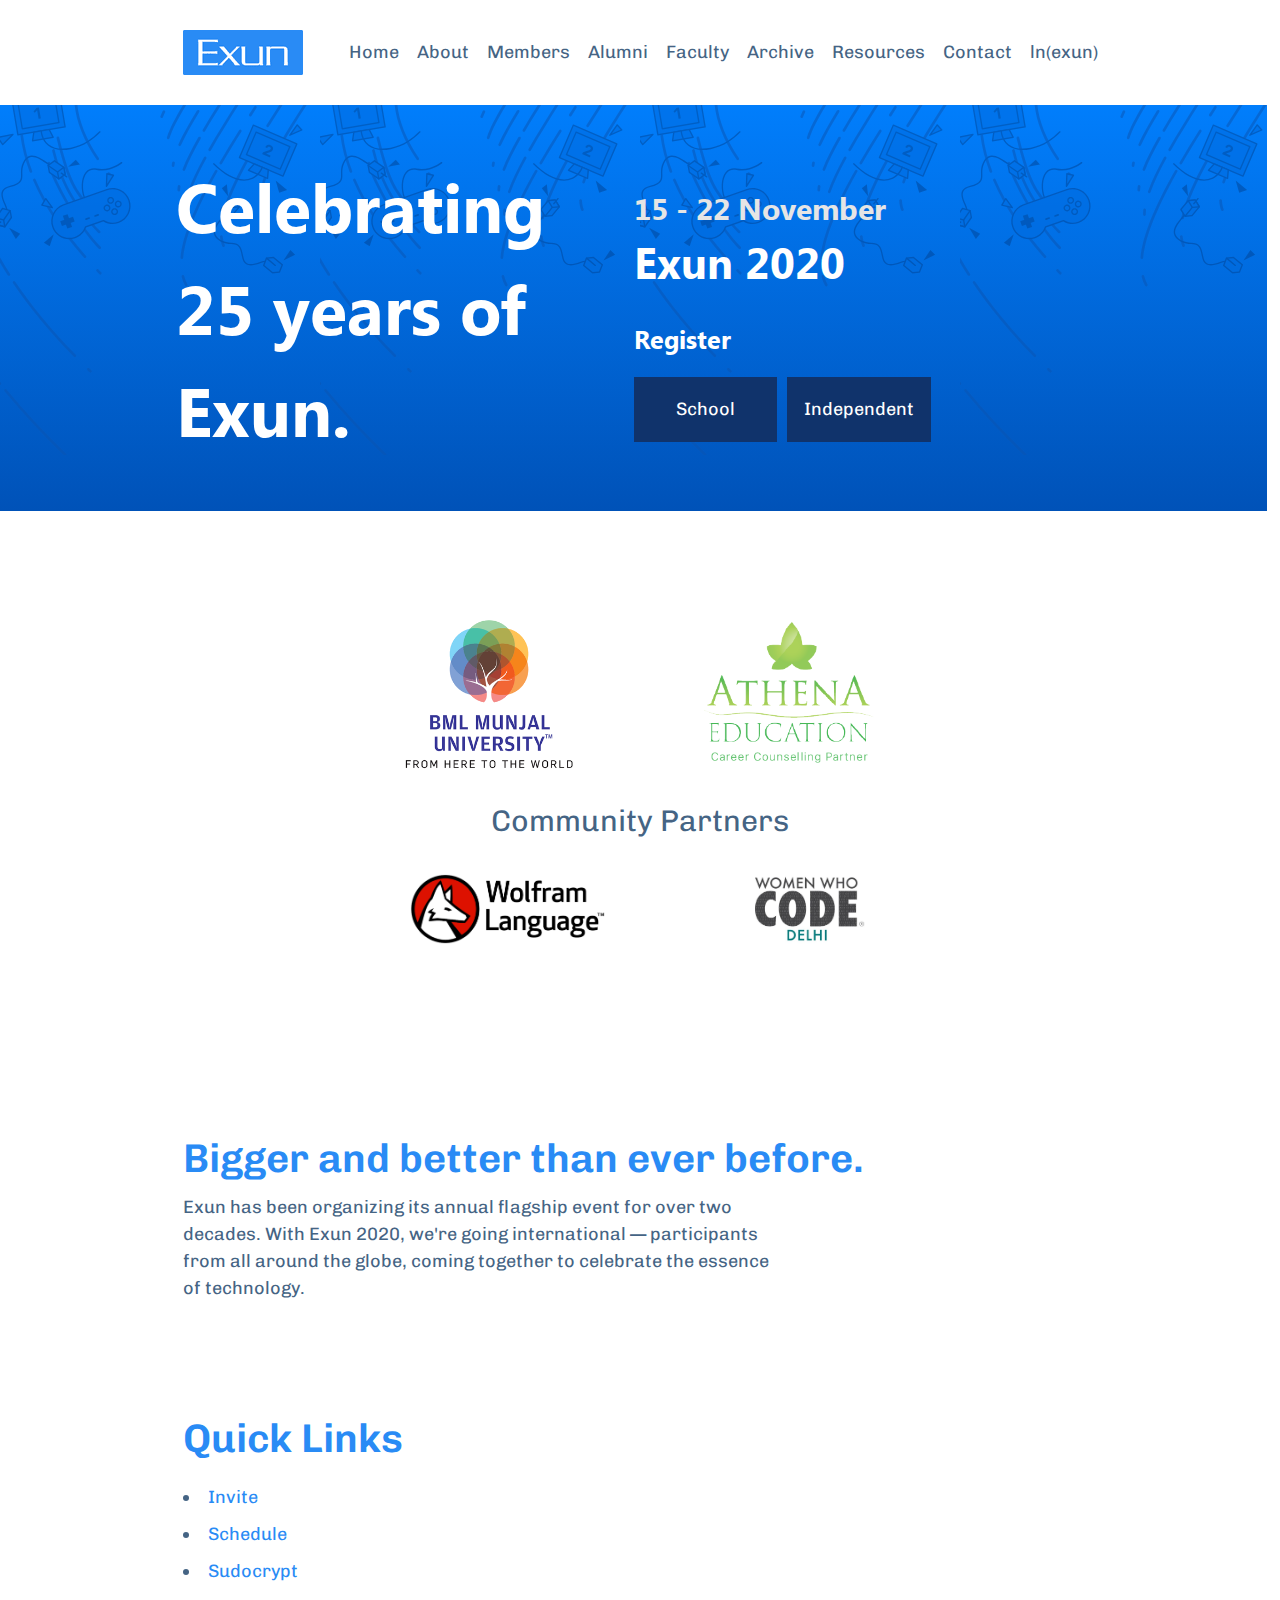
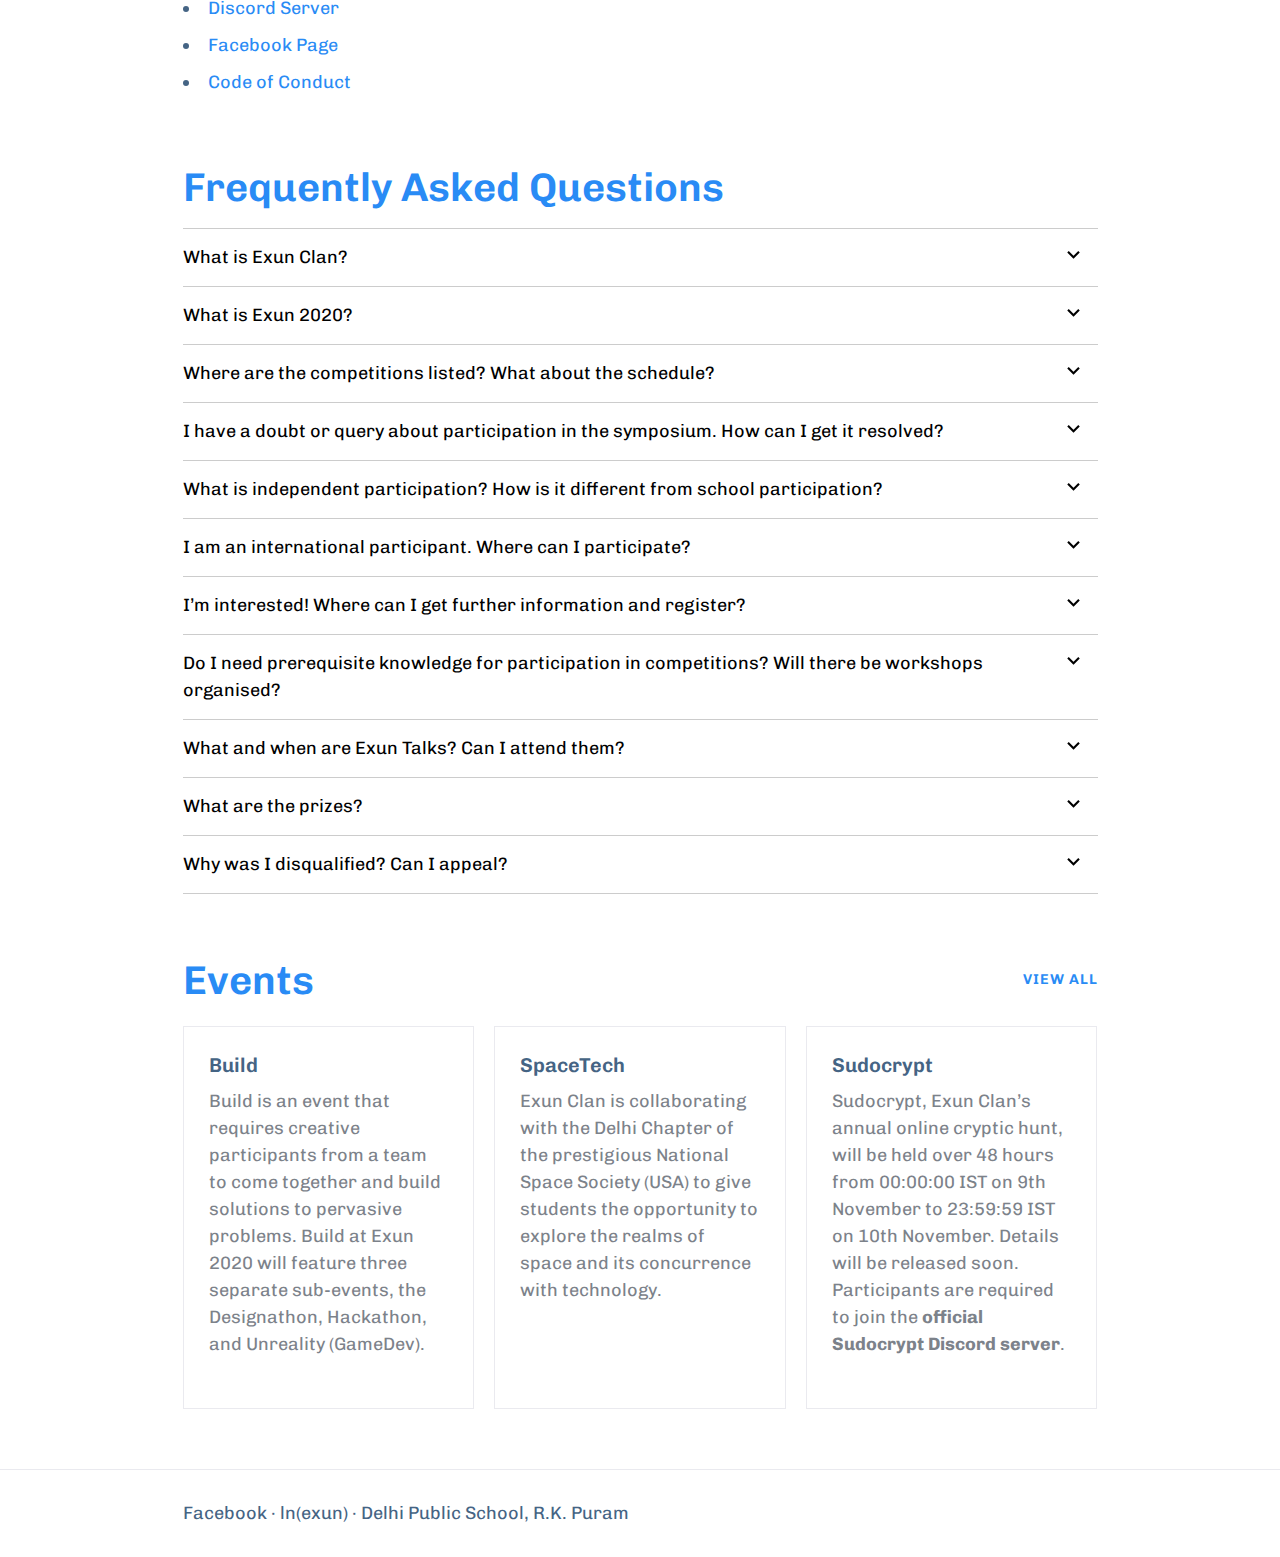
<file: index.html>
<!DOCTYPE html><html lang="en"><head><meta charSet="utf-8"/><meta http-equiv="x-ua-compatible" content="ie=edge"/><meta name="viewport" content="width=device-width, initial-scale=1, shrink-to-fit=no"/><style data-href="/styles.65435a4d1a94e2139f70.css">.footer-module--wrapper--hiHah{margin-top:6rem;padding-top:3rem;padding-bottom:3rem;border-top:1px solid #eaeaef}

/*! normalize.css v8.0.1 | MIT License | github.com/necolas/normalize.css */html{line-height:1.15;-webkit-text-size-adjust:100%}body{margin:0}main{display:block}h1{font-size:2em;margin:.67em 0}hr{box-sizing:content-box;height:0;overflow:visible}pre{font-family:monospace,monospace;font-size:1em}a{background-color:transparent}abbr[title]{border-bottom:none;text-decoration:underline;-webkit-text-decoration:underline dotted;text-decoration:underline dotted}b,strong{font-weight:bolder}code,kbd,samp{font-family:monospace,monospace;font-size:1em}small{font-size:80%}sub,sup{font-size:75%;line-height:0;position:relative;vertical-align:baseline}sub{bottom:-.25em}sup{top:-.5em}img{border-style:none}button,input,optgroup,select,textarea{font-family:inherit;font-size:100%;line-height:1.15;margin:0}button,input{overflow:visible}button,select{text-transform:none}[type=button],[type=reset],[type=submit],button{-webkit-appearance:button}[type=button]::-moz-focus-inner,[type=reset]::-moz-focus-inner,[type=submit]::-moz-focus-inner,button::-moz-focus-inner{border-style:none;padding:0}[type=button]:-moz-focusring,[type=reset]:-moz-focusring,[type=submit]:-moz-focusring,button:-moz-focusring{outline:1px dotted ButtonText}fieldset{padding:.35em .75em .625em}legend{box-sizing:border-box;color:inherit;display:table;max-width:100%;padding:0;white-space:normal}progress{vertical-align:baseline}textarea{overflow:auto}[type=checkbox],[type=radio]{box-sizing:border-box;padding:0}[type=number]::-webkit-inner-spin-button,[type=number]::-webkit-outer-spin-button{height:auto}[type=search]{-webkit-appearance:textfield;outline-offset:-2px}[type=search]::-webkit-search-decoration{-webkit-appearance:none}::-webkit-file-upload-button{-webkit-appearance:button;font:inherit}details{display:block}summary{display:list-item}[hidden],template{display:none}*{box-sizing:border-box}:focus{outline-width:1px;outline-color:#298bf5;outline-style:dotted}html{font-size:62.5%}body{font-family:Chivo,-apple-system,BlinkMacSystemFont,Segoe UI,Roboto,Oxygen,Ubuntu,Cantarell,Open Sans,Helvetica Neue,sans-serif;color:#456484;line-height:1.5;font-size:18px;font-weight:400;-webkit-font-kerning:normal;font-kerning:normal;font-variant-ligatures:common-ligatures contextual;font-feature-settings:"kern","liga","clig","calt";text-rendering:optimizeLegibility;-webkit-font-smoothing:antialiased}h1,h2,h3,h4,h5,h6{line-height:1.3;font-weight:600;font-family:var(--font-accent);margin-top:0;margin-bottom:1rem}h1{color:#298bf5;font-size:4rem}h2{font-size:2.8rem}h3,h4,h5,h6{font-size:2rem}p{color:#7c828a;max-width:550px;margin-top:0}a{color:inherit;text-decoration:none}ul{list-style:disc inside}ol{list-style:decimal inside}ol,ul{padding-left:0;margin-top:0}ol ol,ol ul,ul ol,ul ul{margin:1.5rem 0 1.5rem 3rem}li{margin-bottom:1rem}code{padding:.2rem .5rem;margin:0 .2rem;font-size:90%;white-space:nowrap;background:#f1f1f1;border:1px solid #e1e1e1;border-radius:4px}pre>code{display:block;padding:1rem 1.5rem;white-space:pre}th{font-weight:400}td{color:#7c828a}td,th{padding:12px 15px;text-align:left;border-bottom:1px solid #eaeaef}td:first-child,th:first-child{padding-left:0}td:last-child,th:last-child{padding-right:0}blockquote,dl,figure,form,ol,p,pre,table,ul{margin-bottom:2.5rem}input[type=text]{padding:1.5rem;border:1px solid #eaeaef}input[type=text]:focus{outline:0;border:1px solid #298bf5}input[type=text]::-webkit-input-placeholder{color:#878787}input[type=text]:-ms-input-placeholder{color:#878787}input[type=text]::-ms-input-placeholder{color:#878787}input[type=text]::placeholder{color:#878787}.u-full-width{width:100%;box-sizing:border-box}.u-max-full-width{max-width:100%;box-sizing:border-box}.u-pull-right{float:right}.u-pull-left{float:left}.u-cf{content:"";display:table;clear:both}hr{margin-top:3rem;margin-bottom:3.5rem;border-width:0;border-top:1px solid #eaeaef}.button,button{padding:16px 22px;background-color:#298bf5;display:inline-block;color:#fff;font-weight:600;border-radius:5px;border:1px solid #1782f4;cursor:pointer;transition:background .2s}.button:hover,button:hover{background-color:#1f80e9}@font-face{font-family:SegoeUI;src:local("Segoe UI Light"),url(//c.s-microsoft.com/static/fonts/segoe-ui/west-european/light/latest.woff2) format("woff2"),url(//c.s-microsoft.com/static/fonts/segoe-ui/west-european/light/latest.woff) format("woff"),url(//c.s-microsoft.com/static/fonts/segoe-ui/west-european/light/latest.ttf) format("truetype");font-weight:100}@font-face{font-family:SegoeUI;src:local("Segoe UI Semilight"),url(//c.s-microsoft.com/static/fonts/segoe-ui/west-european/semilight/latest.woff2) format("woff2"),url(//c.s-microsoft.com/static/fonts/segoe-ui/west-european/semilight/latest.woff) format("woff"),url(//c.s-microsoft.com/static/fonts/segoe-ui/west-european/semilight/latest.ttf) format("truetype");font-weight:200}@font-face{font-family:SegoeUI;src:local("Segoe UI"),url(//c.s-microsoft.com/static/fonts/segoe-ui/west-european/normal/latest.woff2) format("woff2"),url(//c.s-microsoft.com/static/fonts/segoe-ui/west-european/normal/latest.woff) format("woff"),url(//c.s-microsoft.com/static/fonts/segoe-ui/west-european/normal/latest.ttf) format("truetype");font-weight:400}@font-face{font-family:SegoeUI;src:local("Segoe UI Bold"),url(//c.s-microsoft.com/static/fonts/segoe-ui/west-european/bold/latest.woff2) format("woff2"),url(//c.s-microsoft.com/static/fonts/segoe-ui/west-european/bold/latest.woff) format("woff"),url(//c.s-microsoft.com/static/fonts/segoe-ui/west-european/bold/latest.ttf) format("truetype");font-weight:600}@font-face{font-family:SegoeUI;src:url(/segoeuib.ttf) format("truetype");font-weight:700}.navbar-module--wrapper--PsbTg{display:flex;justify-content:space-between;align-items:center;padding-top:3rem}.navbar-module--cross--D0pC_{display:none;background:transparent;color:inherit;border:0}.navbar-module--cross--D0pC_:hover{background:transparent}@media screen and (max-width:920px){.navbar-module--cross--D0pC_{display:block;font-size:3rem;line-height:0;margin-top:-10rem;margin-bottom:10rem}}.navbar-module--hamburger--2Pq5B{display:none;background:transparent;color:inherit;border:0}.navbar-module--hamburger--2Pq5B:hover{background:transparent}@media screen and (max-width:920px){.navbar-module--hamburger--2Pq5B{display:block;flex:1 1;text-align:right}}.navbar-module--nav--25Dcz{flex:1 1;display:flex;justify-content:flex-end}@media screen and (max-width:920px){.navbar-module--nav--25Dcz{display:none}.navbar-module--navActive--13CKh{display:block;position:fixed;top:0;bottom:0;right:0;left:0;background:hsla(0,0%,100%,.9);display:flex;flex-direction:column;justify-content:center;align-items:center;z-index:1}}.navbar-module--links--3hd-k{list-style-type:none;margin:0;cursor:default;text-align:center}.navbar-module--linksItem--59GQ4{padding:0;display:inline-block;margin:0 0 0 18px;cursor:pointer}@media screen and (max-width:920px){.navbar-module--linksItem--59GQ4{display:block;margin-bottom:1em;margin-left:0}}.alumni-module--grid--3ksHB{display:grid;grid-gap:2rem;grid-auto-rows:1fr;grid-template-columns:repeat(1,1fr)}@media (min-width:768px){.alumni-module--grid--3ksHB{grid-template-columns:repeat(3,1fr)}}.contact-module--grid--2rfuX{display:grid;grid-gap:2rem;grid-auto-rows:1fr;grid-template-columns:repeat(1,1fr)}@media (min-width:768px){.contact-module--grid--2rfuX{grid-template-columns:repeat(3,1fr)}}.faculty-module--grid--13F4E{display:grid;grid-gap:2rem;grid-auto-rows:1fr;grid-template-columns:repeat(1,1fr)}@media (min-width:768px){.faculty-module--grid--13F4E{grid-template-columns:repeat(3,1fr)}}.event-list-module--eventList--2OkEY{display:grid;grid-gap:2rem;grid-auto-rows:1fr;grid-template-columns:repeat(1,1fr)}@media (min-width:768px){.event-list-module--eventList--2OkEY{grid-template-columns:repeat(3,1fr)}}.event-list-module--eventList--2OkEY::-webkit-scrollbar{background:transparent}.invite-form-module--form--3kFRM{display:flex;flex-wrap:wrap;margin-bottom:2rem}.invite-form-module--input--3IjRg{margin-right:1rem}@media screen and (max-width:780px){.invite-form-module--form--3kFRM{flex-direction:column}.invite-form-module--input--3IjRg{max-width:350px;margin-bottom:1rem}}.index-module--content-container--28EL6{display:grid;grid-template-columns:repeat(2,1fr);grid-template-rows:1fr}.index-module--landing-container--1bise{width:99vw;background-color:#2977f5;margin:30px 0;padding:50px 0;font-family:Segoe UI,SegoeUI,sans-serif;font-weight:700;color:#fff;background-image:url(/bg.svg),linear-gradient(180deg,#017efc,#0052b8);background-repeat:repeat-x}.index-module--emphasized--3liL8{font-size:68px}.index-module--date--1dpbA{margin-top:30px;color:#e5e5e5;font-size:30px}.index-module--name--1vmXB{font-size:43px}.index-module--register-buttons--2pD_z{width:65%;height:65px;display:grid;grid-template-columns:repeat(2,1fr);grid-template-rows:1fr;-webkit-column-gap:10px;column-gap:10px;margin-top:20px}.index-module--register--1Iocp{height:100%;text-align:center;background-color:#10336b;display:flex;align-items:center;justify-content:center;font-family:Chivo,sans-serif;font-weight:400;cursor:pointer;-webkit-user-select:none;-ms-user-select:none;user-select:none;transition:all .18s ease}.index-module--register--1Iocp:hover{background-color:#1e54ab}.index-module--heading--3Y68W{position:relative;display:inline-block}.index-module--heading--3Y68W:after{content:"";background:rgba(41,139,245,.07);left:0;top:50%;right:0;bottom:0;position:absolute}.index-module--grid--3uk-2{display:grid;grid-gap:2rem;grid-auto-rows:1fr;grid-template-columns:repeat(1,1fr)}@media (min-width:768px){.index-module--grid--3uk-2{grid-template-columns:repeat(3,1fr)}}@media (max-width:768px){.index-module--content-container--28EL6{grid-template-columns:1fr;grid-template-rows:repeat(2,1fr)}.index-module--landing-container--1bise{width:100vw}.index-module--emphasized--3liL8{font-size:55px}.index-module--register-buttons--2pD_z{width:100%}}.members-module--grid--vkUKM{display:grid;grid-gap:2rem;grid-auto-rows:1fr;grid-template-columns:repeat(1,1fr)}@media (min-width:768px){.members-module--grid--vkUKM{grid-template-columns:repeat(3,1fr)}}</style><meta name="generator" content="Gatsby 2.23.20"/><title data-react-helmet="true">Home | Exun Clan</title><link data-react-helmet="true" href="https://fonts.googleapis.com/css?family=Chivo:400,700&amp;display=swap" rel="stylesheet"/><meta data-react-helmet="true" name="description" content="Exun Clan is the technology club at Delhi Public School, R.K. Puram."/><meta data-react-helmet="true" property="og:title" content="Home"/><meta data-react-helmet="true" property="og:description" content="Exun Clan is the technology club at Delhi Public School, R.K. Puram."/><meta data-react-helmet="true" property="og:type" content="website"/><meta data-react-helmet="true" name="twitter:card" content="summary"/><meta data-react-helmet="true" name="twitter:creator" content="@exunclan"/><meta data-react-helmet="true" name="twitter:title" content="Home"/><meta data-react-helmet="true" name="twitter:description" content="Exun Clan is the technology club at Delhi Public School, R.K. Puram."/><link rel="icon" href="/favicon-32x32.png?v=c6e22b10a6b8cb55019213d9ca3e2099"/><link rel="manifest" href="/manifest.webmanifest"/><meta name="theme-color" content="#298bf5"/><link rel="apple-touch-icon" sizes="48x48" href="/icons/icon-48x48.png?v=c6e22b10a6b8cb55019213d9ca3e2099"/><link rel="apple-touch-icon" sizes="72x72" href="/icons/icon-72x72.png?v=c6e22b10a6b8cb55019213d9ca3e2099"/><link rel="apple-touch-icon" sizes="96x96" href="/icons/icon-96x96.png?v=c6e22b10a6b8cb55019213d9ca3e2099"/><link rel="apple-touch-icon" sizes="144x144" href="/icons/icon-144x144.png?v=c6e22b10a6b8cb55019213d9ca3e2099"/><link rel="apple-touch-icon" sizes="192x192" href="/icons/icon-192x192.png?v=c6e22b10a6b8cb55019213d9ca3e2099"/><link rel="apple-touch-icon" sizes="256x256" href="/icons/icon-256x256.png?v=c6e22b10a6b8cb55019213d9ca3e2099"/><link rel="apple-touch-icon" sizes="384x384" href="/icons/icon-384x384.png?v=c6e22b10a6b8cb55019213d9ca3e2099"/><link rel="apple-touch-icon" sizes="512x512" href="/icons/icon-512x512.png?v=c6e22b10a6b8cb55019213d9ca3e2099"/><link rel="preconnect" href="https://www.google-analytics.com"/><link rel="dns-prefetch" href="https://www.google-analytics.com"/><script>
  
  
  if(true) {
    (function(i,s,o,g,r,a,m){i['GoogleAnalyticsObject']=r;i[r]=i[r]||function(){
    (i[r].q=i[r].q||[]).push(arguments)},i[r].l=1*new Date();a=s.createElement(o),
    m=s.getElementsByTagName(o)[0];a.async=1;a.src=g;m.parentNode.insertBefore(a,m)
    })(window,document,'script','https://www.google-analytics.com/analytics.js','ga');
  }
  if (typeof ga === "function") {
    ga('create', 'UA-163988640-1', 'auto', {});
      
      
      
      
      
      }</script><link rel="sitemap" type="application/xml" href="/sitemap.xml"/><link as="script" rel="preload" href="/webpack-runtime-87c9857b83f1e4bffc92.js"/><link as="script" rel="preload" href="/framework-765e22598f156804c016.js"/><link as="script" rel="preload" href="/app-d8e2f61d22fcd3d00aca.js"/><link as="script" rel="preload" href="/styles-c2fe8482057191dca484.js"/><link as="script" rel="preload" href="/commons-f5d49f1e062822632d67.js"/><link as="script" rel="preload" href="/component---src-pages-index-js-eb5c4a8087b70a8f4bf5.js"/><link as="fetch" rel="preload" href="/page-data/index/page-data.json" crossorigin="anonymous"/><link as="fetch" rel="preload" href="/page-data/app-data.json" crossorigin="anonymous"/></head><body><div id="___gatsby"><div style="outline:none" tabindex="-1" id="gatsby-focus-wrapper"><main><header><div style="max-width:960px;margin:0 auto;padding:0 2.25rem"><nav class="navbar-module--wrapper--PsbTg"><a aria-current="page" style="line-height:0" class="" href="/"><div class=" gatsby-image-wrapper" style="position:relative;overflow:hidden;display:inline-block;width:120px;height:45px"><img aria-hidden="true" src="[data-uri]" alt="" style="position:absolute;top:0;left:0;width:100%;height:100%;object-fit:cover;object-position:center;opacity:1;transition-delay:500ms"/><noscript><picture><source srcset="/static/5804c2a0cb1a17967b0640fb38fa4b64/b1bf3/logo.png 1x,
/static/5804c2a0cb1a17967b0640fb38fa4b64/4f6c1/logo.png 1.5x,
/static/5804c2a0cb1a17967b0640fb38fa4b64/fe034/logo.png 2x" /><img loading="lazy" width="120" height="45" srcset="/static/5804c2a0cb1a17967b0640fb38fa4b64/b1bf3/logo.png 1x,
/static/5804c2a0cb1a17967b0640fb38fa4b64/4f6c1/logo.png 1.5x,
/static/5804c2a0cb1a17967b0640fb38fa4b64/fe034/logo.png 2x" src="/static/5804c2a0cb1a17967b0640fb38fa4b64/b1bf3/logo.png" alt="" style="position:absolute;top:0;left:0;opacity:1;width:100%;height:100%;object-fit:cover;object-position:center"/></picture></noscript></div></a><button type="button" class="navbar-module--hamburger--2Pq5B">☰</button><div class="navbar-module--nav--25Dcz "><button type="button" class="navbar-module--cross--D0pC_">✕</button><ul class="navbar-module--links--3hd-k"><li class="navbar-module--linksItem--59GQ4"><a aria-current="page" class="" href="/">Home</a></li><li class="navbar-module--linksItem--59GQ4"><a href="/about">About</a></li><li class="navbar-module--linksItem--59GQ4"><a href="/members">Members</a></li><li class="navbar-module--linksItem--59GQ4"><a href="/alumni">Alumni</a></li><li class="navbar-module--linksItem--59GQ4"><a href="/faculty">Faculty</a></li><li class="navbar-module--linksItem--59GQ4"><a href="/archive">Archive</a></li><li class="navbar-module--linksItem--59GQ4"><a href="/resources">Resources</a></li><li class="navbar-module--linksItem--59GQ4"><a href="/contact">Contact</a></li><li class="navbar-module--linksItem--59GQ4"><a href="//lnexun.com">ln(exun)</a></li></ul></div></nav></div><div class="index-module--landing-container--1bise"><div style="max-width:960px;margin:0 auto;padding:0 2.25rem"><div class="index-module--content-container--28EL6"><div class="index-module--emphasized--3liL8">Celebrating 25 years of Exun.</div><div><div class="index-module--date--1dpbA">15 - 22 November</div><div class="index-module--name--1vmXB">Exun 2020</div><div class="index-module--name--1vmXB" style="font-size:25px;margin-top:25px">Register</div><div class="index-module--register-buttons--2pD_z"><a href="//exun.co/schoolreg" target="_blank"><div class="index-module--register--1Iocp">School</div></a><a href="//exun.co/independentreg" target="_blank"><div class="index-module--register--1Iocp">Independent</div></a></div></div></div></div></div></header><div style="margin:3em 0;padding:3em 0;padding-bottom:"><div style="display:flex;justify-content:space-around;align-items:center;flex-wrap:wrap;max-width:600px;margin:0 auto"><img alt="BML Munjal University" src="/static/bml-munjal-logo-90dce85bc676201cf4f4050afe7854fb.png" style="height:150px;width:auto"/><img alt="Athena" src="/static/athena-0617df4eea0c5ee7a2e57a77408b7e50.png" style="height:150px;width:auto"/></div><div style="max-width:600px;margin:30px auto"><div style="font-size:30px;margin-bottom:30px;text-align:center">Community Partners</div><div style="display:flex;justify-content:space-around;align-items:center;flex-wrap:wrap"><img alt="Wolfram" src="/static/wolfram-1016d5064ba9943440c41cdd80c3e254.png" style="height:70px;width:auto"/><img alt="Women Who Code Delhi" src="/static/wwc-d0fdc1f5196031e92196b5945a0a6bac.jpeg" style="height:70px;width:auto"/></div></div></div><div style="overflow:hidden;position:relative"><div style="padding:5rem 0"><div style="max-width:960px;margin:0 auto;padding:0 2.25rem"><h1> Bigger and better than ever before. </h1><div style="max-width:600px">Exun has been organizing its annual flagship event for over two decades. With Exun 2020, we&#x27;re going international — participants from all around the globe, coming together to celebrate the essence of technology.</div></div></div></div><div style="max-width:960px;margin:0 auto;padding:0 2.25rem"><div style="margin-top:6rem"><h1 style="margin-bottom:2rem"> Quick Links </h1><ul><li><a style="color:#298bf5" href="//exun.co/invite2020" target="_blank">Invite</a></li><li><a style="color:#298bf5" href="//exun.co/schedule" target="_blank">Schedule</a></li><li><a style="color:#298bf5" href="//sudocrypt.com" target="_blank">Sudocrypt</a></li><li><a style="color:#298bf5" href="//exun.co/discord" target="_blank">Discord Server</a></li><li><a style="color:#298bf5" href="//facebook.com/ExunClan" target="_blank">Facebook Page</a></li><li><a style="color:#298bf5" href="//exun.co/code" target="_blank">Code of Conduct</a></li></ul></div><div style="margin-top:6rem"><div class="faq-row-wrapper styles_faq-row-wrapper__3vA1D"><section class="faq-title styles_faq-row__2YF3c"><h2><h1>Frequently Asked Questions</h1></h2></section><section class="faq-body styles_row-body__1NvUo" role="list"><section class="faq-row styles_faq-row__2YF3c" role="listitem"><div class="row-title closed styles_row-title__1YiiY styles_closed__39w54 styles_no-tabfocus__1HmyD" role="button" aria-expanded="false" aria-controls="react-faq-rowcontent-1"><div class="row-title-text styles_row-title-text__1MuhU">What is Exun Clan?</div><span class="icon-wrapper styles_icon-wrapper__2cftw" aria-hidden="true"><div class="arrow-image undefined" alt="Expand arrow"><svg xmlns="http://www.w3.org/2000/svg" viewBox="0 0 24 24" fill="black" width="36px" height="36px"><path d="M7.41 8.59L12 13.17l4.59-4.58L18 10l-6 6-6-6 1.41-1.41z"/><path d="M0 0h24v24H0V0z" fill="none"/></svg></div></span></div><div class="styles_row-content__QOGZd row-content styles_animate__3ecdr" role="region" id="react-faq-rowcontent-1" aria-expanded="false" aria-hidden="true" style="height:0"><div class="styles_row-content-text__2sgAB row-content-text"><p>Exun Clan is Delhi Public School, R.K Puram’s (New Delhi, India) computer and technology society. We are all proficient in diverse disciplines and unique in our own different ways, but what we share is a common passion for technology, motivation in using it in positive ways and a helpful attitude towards all.</p><p>Founded in 1991 by our head teacher Mukesh sir and a passionate group of tech enthusiasts, Exun is now a 300+ member and alumni family. We have members specialising in fields from programming, machine learning, linguistics, to debates and quizzes, to creative skills such as audio production and 2D/3D design, and many more.</p></div></div></section><section class="faq-row styles_faq-row__2YF3c" role="listitem"><div class="row-title closed styles_row-title__1YiiY styles_closed__39w54 styles_no-tabfocus__1HmyD" role="button" aria-expanded="false" aria-controls="react-faq-rowcontent-2"><div class="row-title-text styles_row-title-text__1MuhU">What is Exun 2020?</div><span class="icon-wrapper styles_icon-wrapper__2cftw" aria-hidden="true"><div class="arrow-image undefined" alt="Expand arrow"><svg xmlns="http://www.w3.org/2000/svg" viewBox="0 0 24 24" fill="black" width="36px" height="36px"><path d="M7.41 8.59L12 13.17l4.59-4.58L18 10l-6 6-6-6 1.41-1.41z"/><path d="M0 0h24v24H0V0z" fill="none"/></svg></div></span></div><div class="styles_row-content__QOGZd row-content styles_animate__3ecdr" role="region" id="react-faq-rowcontent-2" aria-expanded="false" aria-hidden="true" style="height:0"><div class="styles_row-content-text__2sgAB row-content-text"><p>Exun 2020 is the 25th iteration of Exun Clan’s annual school-level technology symposium. It will take place from 15th-22nd November 2020 (Exun Week). We have partnered with DomainSquare+(Gaming), Roboknights(Robotics) and CubXL(Cubing) to hold over 22 competitions, some individual and some team-based.</p></div></div></section><section class="faq-row styles_faq-row__2YF3c" role="listitem"><div class="row-title closed styles_row-title__1YiiY styles_closed__39w54 styles_no-tabfocus__1HmyD" role="button" aria-expanded="false" aria-controls="react-faq-rowcontent-3"><div class="row-title-text styles_row-title-text__1MuhU">Where are the competitions listed? What about the schedule?</div><span class="icon-wrapper styles_icon-wrapper__2cftw" aria-hidden="true"><div class="arrow-image undefined" alt="Expand arrow"><svg xmlns="http://www.w3.org/2000/svg" viewBox="0 0 24 24" fill="black" width="36px" height="36px"><path d="M7.41 8.59L12 13.17l4.59-4.58L18 10l-6 6-6-6 1.41-1.41z"/><path d="M0 0h24v24H0V0z" fill="none"/></svg></div></span></div><div class="styles_row-content__QOGZd row-content styles_animate__3ecdr" role="region" id="react-faq-rowcontent-3" aria-expanded="false" aria-hidden="true" style="height:0"><div class="styles_row-content-text__2sgAB row-content-text"><p>You can find complete descriptions of competitions by scrolling down in the<!-- --> <a href="http://exun.co/invite2020" target="_blank" style="color:#2977f5">invite</a>. The schedule is available at<!-- --> <a href="http://exun.co/invite2020" target="_blank" style="color:#2977f5">exun.co/schedule</a>.</p></div></div></section><section class="faq-row styles_faq-row__2YF3c" role="listitem"><div class="row-title closed styles_row-title__1YiiY styles_closed__39w54 styles_no-tabfocus__1HmyD" role="button" aria-expanded="false" aria-controls="react-faq-rowcontent-4"><div class="row-title-text styles_row-title-text__1MuhU">I have a doubt or query about participation in the symposium. How can I get it resolved?</div><span class="icon-wrapper styles_icon-wrapper__2cftw" aria-hidden="true"><div class="arrow-image undefined" alt="Expand arrow"><svg xmlns="http://www.w3.org/2000/svg" viewBox="0 0 24 24" fill="black" width="36px" height="36px"><path d="M7.41 8.59L12 13.17l4.59-4.58L18 10l-6 6-6-6 1.41-1.41z"/><path d="M0 0h24v24H0V0z" fill="none"/></svg></div></span></div><div class="styles_row-content__QOGZd row-content styles_animate__3ecdr" role="region" id="react-faq-rowcontent-4" aria-expanded="false" aria-hidden="true" style="height:0"><div class="styles_row-content-text__2sgAB row-content-text"><p>Please address any queries to our email<!-- --> <a href="mailto:exun@dpsrkp.net" target="_blank" style="color:#2977f5">exun@dpsrkp.net</a> <!-- -->— our team will get back to you at the soonest.</p></div></div></section><section class="faq-row styles_faq-row__2YF3c" role="listitem"><div class="row-title closed styles_row-title__1YiiY styles_closed__39w54 styles_no-tabfocus__1HmyD" role="button" aria-expanded="false" aria-controls="react-faq-rowcontent-5"><div class="row-title-text styles_row-title-text__1MuhU">What is independent participation? How is it different from school participation?</div><span class="icon-wrapper styles_icon-wrapper__2cftw" aria-hidden="true"><div class="arrow-image undefined" alt="Expand arrow"><svg xmlns="http://www.w3.org/2000/svg" viewBox="0 0 24 24" fill="black" width="36px" height="36px"><path d="M7.41 8.59L12 13.17l4.59-4.58L18 10l-6 6-6-6 1.41-1.41z"/><path d="M0 0h24v24H0V0z" fill="none"/></svg></div></span></div><div class="styles_row-content__QOGZd row-content styles_animate__3ecdr" role="region" id="react-faq-rowcontent-5" aria-expanded="false" aria-hidden="true" style="height:0"><div class="styles_row-content-text__2sgAB row-content-text"><p>Participants who are not registering as part of a school or educational institution have to register as<!-- --> <b>“independent” participants</b>. Only certain competitions are open to independent participation, which include: Competitive Programming, Turing Test, Girls in Tech, SpaceTech, Build, Machine Learning, Make-a-thon. Only a limited number of teams can participate on behalf of a school, specifics in invite. The school-registered competition teams which win a competition contribute points towards the school’s “overall” score. The school with the highest “overall” score wins the <b>Overall Trophy</b>. Only schools in India are eligible to register through school registration.</p></div></div></section><section class="faq-row styles_faq-row__2YF3c" role="listitem"><div class="row-title closed styles_row-title__1YiiY styles_closed__39w54 styles_no-tabfocus__1HmyD" role="button" aria-expanded="false" aria-controls="react-faq-rowcontent-6"><div class="row-title-text styles_row-title-text__1MuhU">I am an international participant. Where can I participate?</div><span class="icon-wrapper styles_icon-wrapper__2cftw" aria-hidden="true"><div class="arrow-image undefined" alt="Expand arrow"><svg xmlns="http://www.w3.org/2000/svg" viewBox="0 0 24 24" fill="black" width="36px" height="36px"><path d="M7.41 8.59L12 13.17l4.59-4.58L18 10l-6 6-6-6 1.41-1.41z"/><path d="M0 0h24v24H0V0z" fill="none"/></svg></div></span></div><div class="styles_row-content__QOGZd row-content styles_animate__3ecdr" role="region" id="react-faq-rowcontent-6" aria-expanded="false" aria-hidden="true" style="height:0"><div class="styles_row-content-text__2sgAB row-content-text"><p>International (out of India) participants can only participate as “independent” participants in competitions. However, they can attend Exun Talks, taking place in Exun Week.</p></div></div></section><section class="faq-row styles_faq-row__2YF3c" role="listitem"><div class="row-title closed styles_row-title__1YiiY styles_closed__39w54 styles_no-tabfocus__1HmyD" role="button" aria-expanded="false" aria-controls="react-faq-rowcontent-7"><div class="row-title-text styles_row-title-text__1MuhU">I’m interested! Where can I get further information and register?</div><span class="icon-wrapper styles_icon-wrapper__2cftw" aria-hidden="true"><div class="arrow-image undefined" alt="Expand arrow"><svg xmlns="http://www.w3.org/2000/svg" viewBox="0 0 24 24" fill="black" width="36px" height="36px"><path d="M7.41 8.59L12 13.17l4.59-4.58L18 10l-6 6-6-6 1.41-1.41z"/><path d="M0 0h24v24H0V0z" fill="none"/></svg></div></span></div><div class="styles_row-content__QOGZd row-content styles_animate__3ecdr" role="region" id="react-faq-rowcontent-7" aria-expanded="false" aria-hidden="true" style="height:0"><div class="styles_row-content-text__2sgAB row-content-text"><p>Please check the<!-- --> <a href="http://exun.co/invite2020" target="_blank" style="color:#2977f5">invite</a> <!-- -->for complete details and terms of participation! Registration can be done through<!-- --> <a href="http://exun.co/independentreg" target="_blank" style="color:#2977f5">independent registration</a> <!-- -->or<!-- --> <a href="http://exun.co/schoolreg" target="_blank" style="color:#2977f5">school registration</a>. Please also note that it is compulsory to join the Discord server after registration, as it is the primary platform for the symposium and all announcements will also be made there.</p></div></div></section><section class="faq-row styles_faq-row__2YF3c" role="listitem"><div class="row-title closed styles_row-title__1YiiY styles_closed__39w54 styles_no-tabfocus__1HmyD" role="button" aria-expanded="false" aria-controls="react-faq-rowcontent-8"><div class="row-title-text styles_row-title-text__1MuhU">Do I need prerequisite knowledge for participation in competitions? Will there be workshops organised?</div><span class="icon-wrapper styles_icon-wrapper__2cftw" aria-hidden="true"><div class="arrow-image undefined" alt="Expand arrow"><svg xmlns="http://www.w3.org/2000/svg" viewBox="0 0 24 24" fill="black" width="36px" height="36px"><path d="M7.41 8.59L12 13.17l4.59-4.58L18 10l-6 6-6-6 1.41-1.41z"/><path d="M0 0h24v24H0V0z" fill="none"/></svg></div></span></div><div class="styles_row-content__QOGZd row-content styles_animate__3ecdr" role="region" id="react-faq-rowcontent-8" aria-expanded="false" aria-hidden="true" style="height:0"><div class="styles_row-content-text__2sgAB row-content-text"><p>Participants aren&#x27;t required to have any prerequisite knowledge while participating, so we recommend you try your hand at all events that interest you. We assure you an unforgettable experience.</p><p>Workshops will only be conducted for the Girls in Tech event, and no other event.</p></div></div></section><section class="faq-row styles_faq-row__2YF3c" role="listitem"><div class="row-title closed styles_row-title__1YiiY styles_closed__39w54 styles_no-tabfocus__1HmyD" role="button" aria-expanded="false" aria-controls="react-faq-rowcontent-9"><div class="row-title-text styles_row-title-text__1MuhU">What and when are Exun Talks? Can I attend them?</div><span class="icon-wrapper styles_icon-wrapper__2cftw" aria-hidden="true"><div class="arrow-image undefined" alt="Expand arrow"><svg xmlns="http://www.w3.org/2000/svg" viewBox="0 0 24 24" fill="black" width="36px" height="36px"><path d="M7.41 8.59L12 13.17l4.59-4.58L18 10l-6 6-6-6 1.41-1.41z"/><path d="M0 0h24v24H0V0z" fill="none"/></svg></div></span></div><div class="styles_row-content__QOGZd row-content styles_animate__3ecdr" role="region" id="react-faq-rowcontent-9" aria-expanded="false" aria-hidden="true" style="height:0"><div class="styles_row-content-text__2sgAB row-content-text"><p>Exun Talks are a series of semi-professional sessions relating to technology, with speakers including Exun and DPS RKP alumni, YouTubers among others. We have an exciting lineup in store — keep checking the website and<!-- --> <a href="https://www.facebook.com/events/416787492640967" target="_blank" style="color:#2977f5">FB event page</a>! Exun Talks will take place in Exun week, from 16th to 21st November, the timings will be released soon.</p><p>Yes, all Exun Talks are open for attendance by participants of all countries. We hope you will join us for this intriguing and engaging series.</p></div></div></section><section class="faq-row styles_faq-row__2YF3c" role="listitem"><div class="row-title closed styles_row-title__1YiiY styles_closed__39w54 styles_no-tabfocus__1HmyD" role="button" aria-expanded="false" aria-controls="react-faq-rowcontent-10"><div class="row-title-text styles_row-title-text__1MuhU">What are the prizes?</div><span class="icon-wrapper styles_icon-wrapper__2cftw" aria-hidden="true"><div class="arrow-image undefined" alt="Expand arrow"><svg xmlns="http://www.w3.org/2000/svg" viewBox="0 0 24 24" fill="black" width="36px" height="36px"><path d="M7.41 8.59L12 13.17l4.59-4.58L18 10l-6 6-6-6 1.41-1.41z"/><path d="M0 0h24v24H0V0z" fill="none"/></svg></div></span></div><div class="styles_row-content__QOGZd row-content styles_animate__3ecdr" role="region" id="react-faq-rowcontent-10" aria-expanded="false" aria-hidden="true" style="height:0"><div class="styles_row-content-text__2sgAB row-content-text"><p>They will vary from competition to competition and will be announced shortly.</p></div></div></section><section class="faq-row styles_faq-row__2YF3c" role="listitem"><div class="row-title closed styles_row-title__1YiiY styles_closed__39w54 styles_no-tabfocus__1HmyD" role="button" aria-expanded="false" aria-controls="react-faq-rowcontent-11"><div class="row-title-text styles_row-title-text__1MuhU">Why was I disqualified? Can I appeal?</div><span class="icon-wrapper styles_icon-wrapper__2cftw" aria-hidden="true"><div class="arrow-image undefined" alt="Expand arrow"><svg xmlns="http://www.w3.org/2000/svg" viewBox="0 0 24 24" fill="black" width="36px" height="36px"><path d="M7.41 8.59L12 13.17l4.59-4.58L18 10l-6 6-6-6 1.41-1.41z"/><path d="M0 0h24v24H0V0z" fill="none"/></svg></div></span></div><div class="styles_row-content__QOGZd row-content styles_animate__3ecdr" role="region" id="react-faq-rowcontent-11" aria-expanded="false" aria-hidden="true" style="height:0"><div class="styles_row-content-text__2sgAB row-content-text"><p>All participants are expected to maintain decorum and not indulge in inappropriate, offensive, degrading or prohibited behaviour, in accordance with<!-- --> <a href="https://exun.co/code" target="_blank" style="color:#2977f5">symposium code</a>. All decisions taken by club management are final and binding.</p></div></div></section></section></div></div><div style="margin-top:6rem"><div><div style="display:flex;justify-content:space-between;align-items:center;margin-bottom:2rem"><div><h1 style="margin-bottom:0">Events</h1></div><div style="color:#298bf5;font-weight:600;text-transform:uppercase;letter-spacing:1px;font-size:0.8em;cursor:pointer">View <!-- -->All</div></div><div class="event-list-module--eventList--2OkEY"><div style="flex-basis:1px;border:1px solid #eaeaef;padding:2.5rem"><h5><a target="_blank">Build</a></h5><div><p>Build is an event that requires creative participants from a team to come together and build solutions to pervasive problems. Build at Exun 2020 will feature three separate sub-events, the Designathon, Hackathon, and Unreality (GameDev).</p></div></div><div style="flex-basis:1px;border:1px solid #eaeaef;padding:2.5rem"><h5><a target="_blank">SpaceTech</a></h5><div><p>Exun Clan is collaborating with the Delhi Chapter of the prestigious National Space Society (USA) to give students the opportunity to explore the realms of space and its concurrence with technology.</p></div></div><div style="flex-basis:1px;border:1px solid #eaeaef;padding:2.5rem"><h5><a href="//sudocrypt.com" target="_blank">Sudocrypt</a></h5><div><p>Sudocrypt, Exun Clan’s annual online cryptic hunt, will be held over 48 hours from 00:00:00 IST on 9th November to 23:59:59 IST on 10th November. Details will be released soon. Participants are required to join the<!-- --> <a href="//exun.co/sudocrypt" target="_blank"><b>official Sudocrypt Discord server</b></a>.</p></div></div></div></div></div></div></main><div class="footer-module--wrapper--hiHah"><div style="max-width:960px;margin:0 auto;padding:0 2.25rem"><a href="//facebook.com">Facebook</a> · <a href="//lnexun.com">ln(exun)</a> · <a href="//dpsrkp.net">Delhi Public School, R.K. Puram</a></div></div></div><div id="gatsby-announcer" style="position:absolute;top:0;width:1px;height:1px;padding:0;overflow:hidden;clip:rect(0, 0, 0, 0);white-space:nowrap;border:0" aria-live="assertive" aria-atomic="true"></div></div><script id="gatsby-script-loader">/*<![CDATA[*/window.pagePath="/";/*]]>*/</script><script id="gatsby-chunk-mapping">/*<![CDATA[*/window.___chunkMapping={"app":["/app-d8e2f61d22fcd3d00aca.js"],"component---src-pages-404-js":["/component---src-pages-404-js-c88cb43235c767338079.js"],"component---src-pages-about-js":["/component---src-pages-about-js-533de2fd7324ff9add69.js"],"component---src-pages-alumni-js":["/component---src-pages-alumni-js-53069a932bd67f4b14bd.js"],"component---src-pages-archive-js":["/component---src-pages-archive-js-2ada08b8a8be6e76c94b.js"],"component---src-pages-contact-js":["/component---src-pages-contact-js-2e7e9d23ef5af9bcff7e.js"],"component---src-pages-faculty-js":["/component---src-pages-faculty-js-2dc3809a39754213c053.js"],"component---src-pages-index-js":["/component---src-pages-index-js-eb5c4a8087b70a8f4bf5.js"],"component---src-pages-members-js":["/component---src-pages-members-js-2628310c1a311ab3f0f5.js"],"component---src-pages-resources-js":["/component---src-pages-resources-js-6d7029ff596262e2dbeb.js"]};/*]]>*/</script><script src="/component---src-pages-index-js-eb5c4a8087b70a8f4bf5.js" async=""></script><script src="/commons-f5d49f1e062822632d67.js" async=""></script><script src="/styles-c2fe8482057191dca484.js" async=""></script><script src="/app-d8e2f61d22fcd3d00aca.js" async=""></script><script src="/framework-765e22598f156804c016.js" async=""></script><script src="/webpack-runtime-87c9857b83f1e4bffc92.js" async=""></script></body></html>
</file>
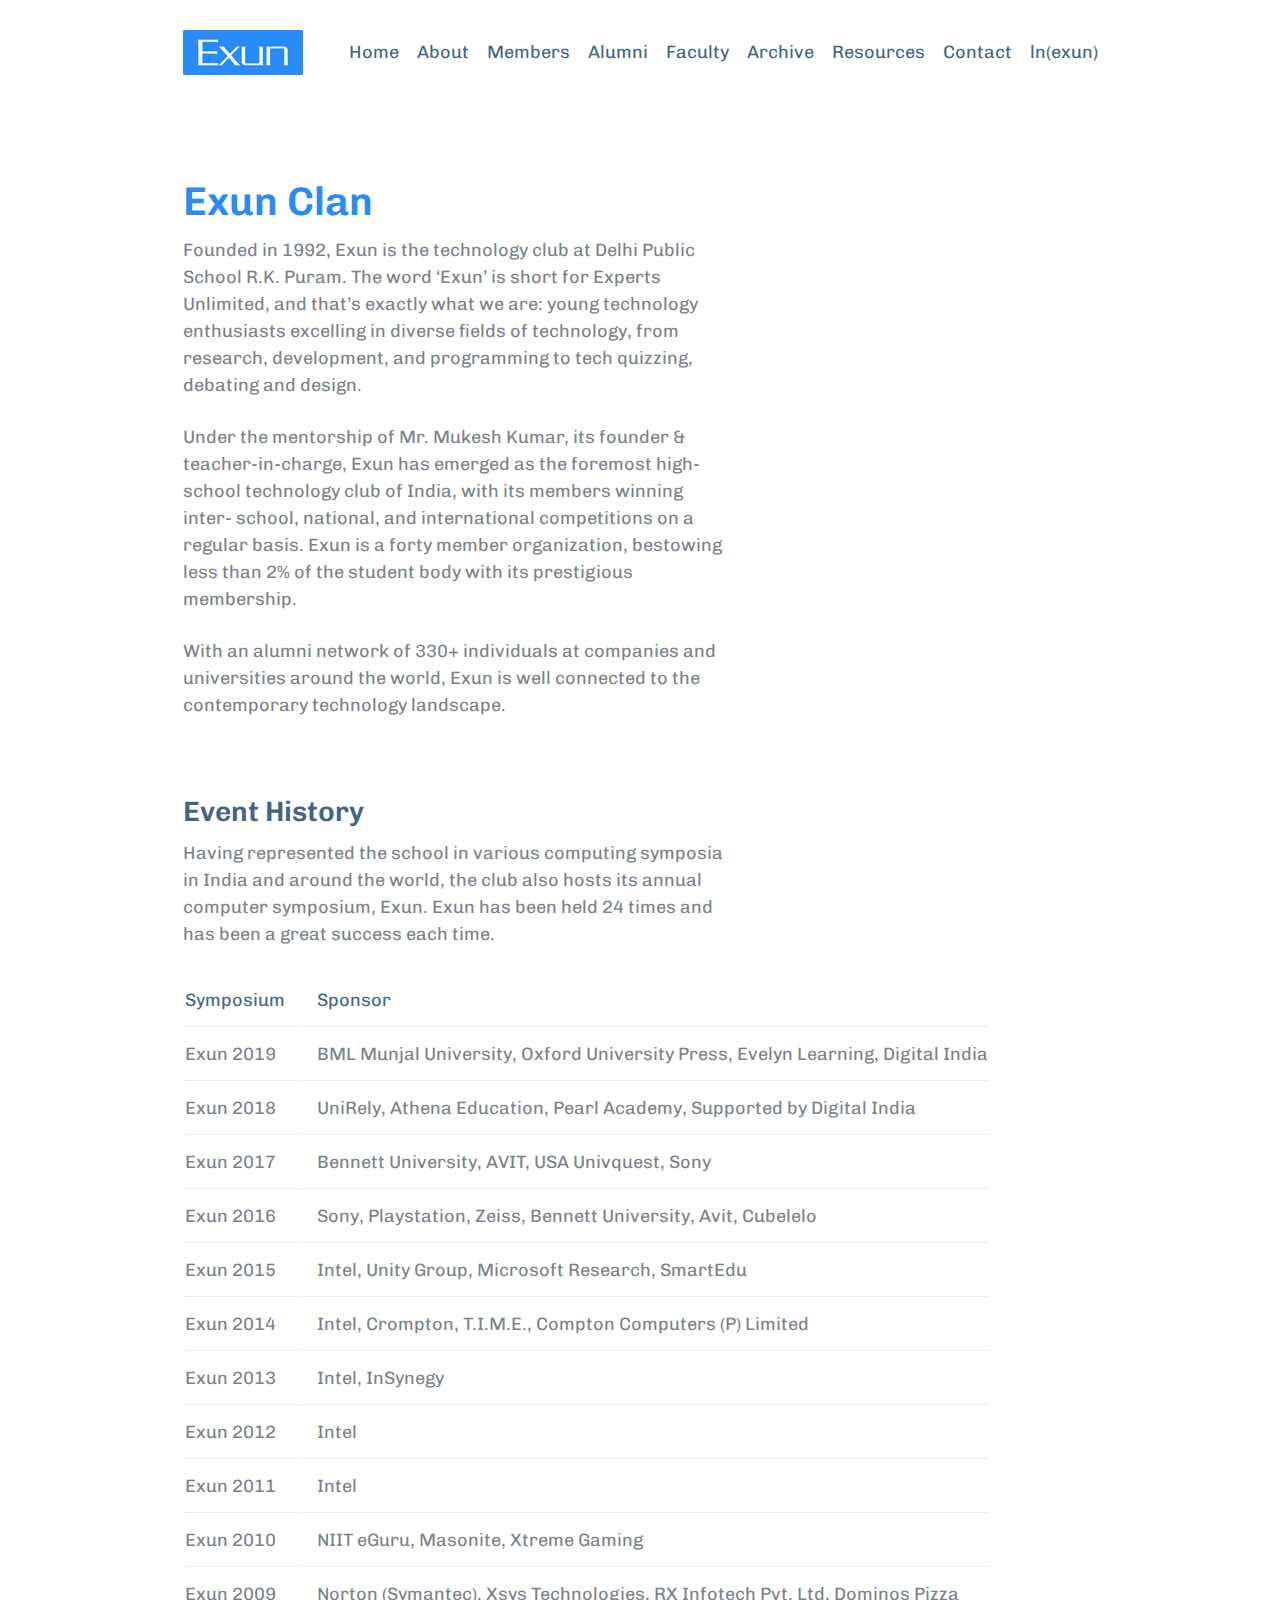
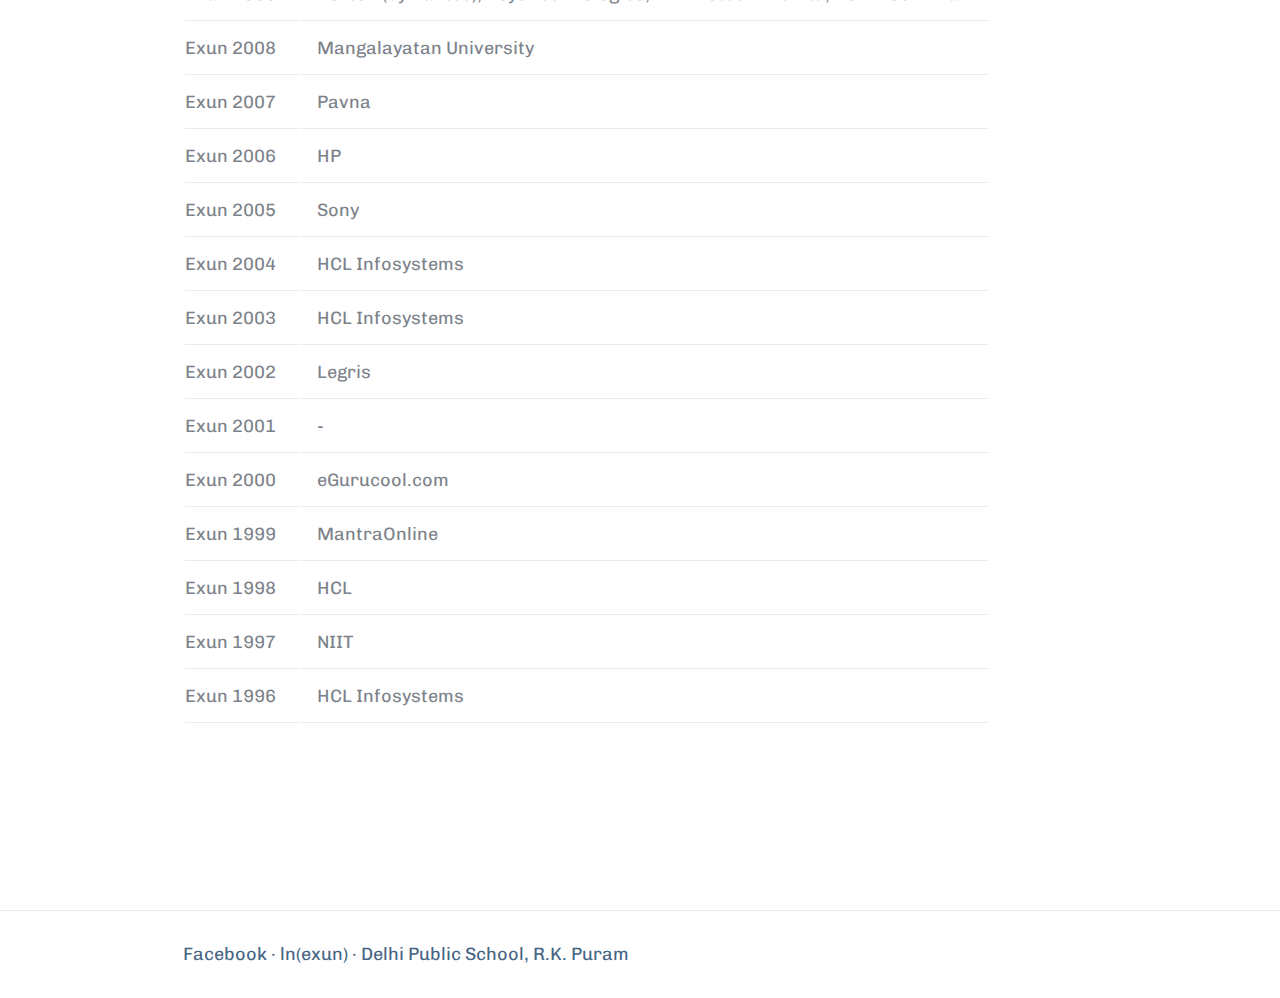
<file: about/index.html>
<!DOCTYPE html><html lang="en"><head><meta charSet="utf-8"/><meta http-equiv="x-ua-compatible" content="ie=edge"/><meta name="viewport" content="width=device-width, initial-scale=1, shrink-to-fit=no"/><style data-href="/styles.65435a4d1a94e2139f70.css">.footer-module--wrapper--hiHah{margin-top:6rem;padding-top:3rem;padding-bottom:3rem;border-top:1px solid #eaeaef}

/*! normalize.css v8.0.1 | MIT License | github.com/necolas/normalize.css */html{line-height:1.15;-webkit-text-size-adjust:100%}body{margin:0}main{display:block}h1{font-size:2em;margin:.67em 0}hr{box-sizing:content-box;height:0;overflow:visible}pre{font-family:monospace,monospace;font-size:1em}a{background-color:transparent}abbr[title]{border-bottom:none;text-decoration:underline;-webkit-text-decoration:underline dotted;text-decoration:underline dotted}b,strong{font-weight:bolder}code,kbd,samp{font-family:monospace,monospace;font-size:1em}small{font-size:80%}sub,sup{font-size:75%;line-height:0;position:relative;vertical-align:baseline}sub{bottom:-.25em}sup{top:-.5em}img{border-style:none}button,input,optgroup,select,textarea{font-family:inherit;font-size:100%;line-height:1.15;margin:0}button,input{overflow:visible}button,select{text-transform:none}[type=button],[type=reset],[type=submit],button{-webkit-appearance:button}[type=button]::-moz-focus-inner,[type=reset]::-moz-focus-inner,[type=submit]::-moz-focus-inner,button::-moz-focus-inner{border-style:none;padding:0}[type=button]:-moz-focusring,[type=reset]:-moz-focusring,[type=submit]:-moz-focusring,button:-moz-focusring{outline:1px dotted ButtonText}fieldset{padding:.35em .75em .625em}legend{box-sizing:border-box;color:inherit;display:table;max-width:100%;padding:0;white-space:normal}progress{vertical-align:baseline}textarea{overflow:auto}[type=checkbox],[type=radio]{box-sizing:border-box;padding:0}[type=number]::-webkit-inner-spin-button,[type=number]::-webkit-outer-spin-button{height:auto}[type=search]{-webkit-appearance:textfield;outline-offset:-2px}[type=search]::-webkit-search-decoration{-webkit-appearance:none}::-webkit-file-upload-button{-webkit-appearance:button;font:inherit}details{display:block}summary{display:list-item}[hidden],template{display:none}*{box-sizing:border-box}:focus{outline-width:1px;outline-color:#298bf5;outline-style:dotted}html{font-size:62.5%}body{font-family:Chivo,-apple-system,BlinkMacSystemFont,Segoe UI,Roboto,Oxygen,Ubuntu,Cantarell,Open Sans,Helvetica Neue,sans-serif;color:#456484;line-height:1.5;font-size:18px;font-weight:400;-webkit-font-kerning:normal;font-kerning:normal;font-variant-ligatures:common-ligatures contextual;font-feature-settings:"kern","liga","clig","calt";text-rendering:optimizeLegibility;-webkit-font-smoothing:antialiased}h1,h2,h3,h4,h5,h6{line-height:1.3;font-weight:600;font-family:var(--font-accent);margin-top:0;margin-bottom:1rem}h1{color:#298bf5;font-size:4rem}h2{font-size:2.8rem}h3,h4,h5,h6{font-size:2rem}p{color:#7c828a;max-width:550px;margin-top:0}a{color:inherit;text-decoration:none}ul{list-style:disc inside}ol{list-style:decimal inside}ol,ul{padding-left:0;margin-top:0}ol ol,ol ul,ul ol,ul ul{margin:1.5rem 0 1.5rem 3rem}li{margin-bottom:1rem}code{padding:.2rem .5rem;margin:0 .2rem;font-size:90%;white-space:nowrap;background:#f1f1f1;border:1px solid #e1e1e1;border-radius:4px}pre>code{display:block;padding:1rem 1.5rem;white-space:pre}th{font-weight:400}td{color:#7c828a}td,th{padding:12px 15px;text-align:left;border-bottom:1px solid #eaeaef}td:first-child,th:first-child{padding-left:0}td:last-child,th:last-child{padding-right:0}blockquote,dl,figure,form,ol,p,pre,table,ul{margin-bottom:2.5rem}input[type=text]{padding:1.5rem;border:1px solid #eaeaef}input[type=text]:focus{outline:0;border:1px solid #298bf5}input[type=text]::-webkit-input-placeholder{color:#878787}input[type=text]:-ms-input-placeholder{color:#878787}input[type=text]::-ms-input-placeholder{color:#878787}input[type=text]::placeholder{color:#878787}.u-full-width{width:100%;box-sizing:border-box}.u-max-full-width{max-width:100%;box-sizing:border-box}.u-pull-right{float:right}.u-pull-left{float:left}.u-cf{content:"";display:table;clear:both}hr{margin-top:3rem;margin-bottom:3.5rem;border-width:0;border-top:1px solid #eaeaef}.button,button{padding:16px 22px;background-color:#298bf5;display:inline-block;color:#fff;font-weight:600;border-radius:5px;border:1px solid #1782f4;cursor:pointer;transition:background .2s}.button:hover,button:hover{background-color:#1f80e9}@font-face{font-family:SegoeUI;src:local("Segoe UI Light"),url(//c.s-microsoft.com/static/fonts/segoe-ui/west-european/light/latest.woff2) format("woff2"),url(//c.s-microsoft.com/static/fonts/segoe-ui/west-european/light/latest.woff) format("woff"),url(//c.s-microsoft.com/static/fonts/segoe-ui/west-european/light/latest.ttf) format("truetype");font-weight:100}@font-face{font-family:SegoeUI;src:local("Segoe UI Semilight"),url(//c.s-microsoft.com/static/fonts/segoe-ui/west-european/semilight/latest.woff2) format("woff2"),url(//c.s-microsoft.com/static/fonts/segoe-ui/west-european/semilight/latest.woff) format("woff"),url(//c.s-microsoft.com/static/fonts/segoe-ui/west-european/semilight/latest.ttf) format("truetype");font-weight:200}@font-face{font-family:SegoeUI;src:local("Segoe UI"),url(//c.s-microsoft.com/static/fonts/segoe-ui/west-european/normal/latest.woff2) format("woff2"),url(//c.s-microsoft.com/static/fonts/segoe-ui/west-european/normal/latest.woff) format("woff"),url(//c.s-microsoft.com/static/fonts/segoe-ui/west-european/normal/latest.ttf) format("truetype");font-weight:400}@font-face{font-family:SegoeUI;src:local("Segoe UI Bold"),url(//c.s-microsoft.com/static/fonts/segoe-ui/west-european/bold/latest.woff2) format("woff2"),url(//c.s-microsoft.com/static/fonts/segoe-ui/west-european/bold/latest.woff) format("woff"),url(//c.s-microsoft.com/static/fonts/segoe-ui/west-european/bold/latest.ttf) format("truetype");font-weight:600}@font-face{font-family:SegoeUI;src:url(/segoeuib.ttf) format("truetype");font-weight:700}.navbar-module--wrapper--PsbTg{display:flex;justify-content:space-between;align-items:center;padding-top:3rem}.navbar-module--cross--D0pC_{display:none;background:transparent;color:inherit;border:0}.navbar-module--cross--D0pC_:hover{background:transparent}@media screen and (max-width:920px){.navbar-module--cross--D0pC_{display:block;font-size:3rem;line-height:0;margin-top:-10rem;margin-bottom:10rem}}.navbar-module--hamburger--2Pq5B{display:none;background:transparent;color:inherit;border:0}.navbar-module--hamburger--2Pq5B:hover{background:transparent}@media screen and (max-width:920px){.navbar-module--hamburger--2Pq5B{display:block;flex:1 1;text-align:right}}.navbar-module--nav--25Dcz{flex:1 1;display:flex;justify-content:flex-end}@media screen and (max-width:920px){.navbar-module--nav--25Dcz{display:none}.navbar-module--navActive--13CKh{display:block;position:fixed;top:0;bottom:0;right:0;left:0;background:hsla(0,0%,100%,.9);display:flex;flex-direction:column;justify-content:center;align-items:center;z-index:1}}.navbar-module--links--3hd-k{list-style-type:none;margin:0;cursor:default;text-align:center}.navbar-module--linksItem--59GQ4{padding:0;display:inline-block;margin:0 0 0 18px;cursor:pointer}@media screen and (max-width:920px){.navbar-module--linksItem--59GQ4{display:block;margin-bottom:1em;margin-left:0}}.alumni-module--grid--3ksHB{display:grid;grid-gap:2rem;grid-auto-rows:1fr;grid-template-columns:repeat(1,1fr)}@media (min-width:768px){.alumni-module--grid--3ksHB{grid-template-columns:repeat(3,1fr)}}.contact-module--grid--2rfuX{display:grid;grid-gap:2rem;grid-auto-rows:1fr;grid-template-columns:repeat(1,1fr)}@media (min-width:768px){.contact-module--grid--2rfuX{grid-template-columns:repeat(3,1fr)}}.faculty-module--grid--13F4E{display:grid;grid-gap:2rem;grid-auto-rows:1fr;grid-template-columns:repeat(1,1fr)}@media (min-width:768px){.faculty-module--grid--13F4E{grid-template-columns:repeat(3,1fr)}}.event-list-module--eventList--2OkEY{display:grid;grid-gap:2rem;grid-auto-rows:1fr;grid-template-columns:repeat(1,1fr)}@media (min-width:768px){.event-list-module--eventList--2OkEY{grid-template-columns:repeat(3,1fr)}}.event-list-module--eventList--2OkEY::-webkit-scrollbar{background:transparent}.invite-form-module--form--3kFRM{display:flex;flex-wrap:wrap;margin-bottom:2rem}.invite-form-module--input--3IjRg{margin-right:1rem}@media screen and (max-width:780px){.invite-form-module--form--3kFRM{flex-direction:column}.invite-form-module--input--3IjRg{max-width:350px;margin-bottom:1rem}}.index-module--content-container--28EL6{display:grid;grid-template-columns:repeat(2,1fr);grid-template-rows:1fr}.index-module--landing-container--1bise{width:99vw;background-color:#2977f5;margin:30px 0;padding:50px 0;font-family:Segoe UI,SegoeUI,sans-serif;font-weight:700;color:#fff;background-image:url(/bg.svg),linear-gradient(180deg,#017efc,#0052b8);background-repeat:repeat-x}.index-module--emphasized--3liL8{font-size:68px}.index-module--date--1dpbA{margin-top:30px;color:#e5e5e5;font-size:30px}.index-module--name--1vmXB{font-size:43px}.index-module--register-buttons--2pD_z{width:65%;height:65px;display:grid;grid-template-columns:repeat(2,1fr);grid-template-rows:1fr;-webkit-column-gap:10px;column-gap:10px;margin-top:20px}.index-module--register--1Iocp{height:100%;text-align:center;background-color:#10336b;display:flex;align-items:center;justify-content:center;font-family:Chivo,sans-serif;font-weight:400;cursor:pointer;-webkit-user-select:none;-ms-user-select:none;user-select:none;transition:all .18s ease}.index-module--register--1Iocp:hover{background-color:#1e54ab}.index-module--heading--3Y68W{position:relative;display:inline-block}.index-module--heading--3Y68W:after{content:"";background:rgba(41,139,245,.07);left:0;top:50%;right:0;bottom:0;position:absolute}.index-module--grid--3uk-2{display:grid;grid-gap:2rem;grid-auto-rows:1fr;grid-template-columns:repeat(1,1fr)}@media (min-width:768px){.index-module--grid--3uk-2{grid-template-columns:repeat(3,1fr)}}@media (max-width:768px){.index-module--content-container--28EL6{grid-template-columns:1fr;grid-template-rows:repeat(2,1fr)}.index-module--landing-container--1bise{width:100vw}.index-module--emphasized--3liL8{font-size:55px}.index-module--register-buttons--2pD_z{width:100%}}.members-module--grid--vkUKM{display:grid;grid-gap:2rem;grid-auto-rows:1fr;grid-template-columns:repeat(1,1fr)}@media (min-width:768px){.members-module--grid--vkUKM{grid-template-columns:repeat(3,1fr)}}</style><meta name="generator" content="Gatsby 2.23.20"/><title data-react-helmet="true">About | Exun Clan</title><link data-react-helmet="true" href="https://fonts.googleapis.com/css?family=Chivo:400,700&amp;display=swap" rel="stylesheet"/><meta data-react-helmet="true" name="description" content="Exun Clan is the technology club at Delhi Public School, R.K. Puram."/><meta data-react-helmet="true" property="og:title" content="About"/><meta data-react-helmet="true" property="og:description" content="Exun Clan is the technology club at Delhi Public School, R.K. Puram."/><meta data-react-helmet="true" property="og:type" content="website"/><meta data-react-helmet="true" name="twitter:card" content="summary"/><meta data-react-helmet="true" name="twitter:creator" content="@exunclan"/><meta data-react-helmet="true" name="twitter:title" content="About"/><meta data-react-helmet="true" name="twitter:description" content="Exun Clan is the technology club at Delhi Public School, R.K. Puram."/><link rel="icon" href="/favicon-32x32.png?v=c6e22b10a6b8cb55019213d9ca3e2099"/><link rel="manifest" href="/manifest.webmanifest"/><meta name="theme-color" content="#298bf5"/><link rel="apple-touch-icon" sizes="48x48" href="/icons/icon-48x48.png?v=c6e22b10a6b8cb55019213d9ca3e2099"/><link rel="apple-touch-icon" sizes="72x72" href="/icons/icon-72x72.png?v=c6e22b10a6b8cb55019213d9ca3e2099"/><link rel="apple-touch-icon" sizes="96x96" href="/icons/icon-96x96.png?v=c6e22b10a6b8cb55019213d9ca3e2099"/><link rel="apple-touch-icon" sizes="144x144" href="/icons/icon-144x144.png?v=c6e22b10a6b8cb55019213d9ca3e2099"/><link rel="apple-touch-icon" sizes="192x192" href="/icons/icon-192x192.png?v=c6e22b10a6b8cb55019213d9ca3e2099"/><link rel="apple-touch-icon" sizes="256x256" href="/icons/icon-256x256.png?v=c6e22b10a6b8cb55019213d9ca3e2099"/><link rel="apple-touch-icon" sizes="384x384" href="/icons/icon-384x384.png?v=c6e22b10a6b8cb55019213d9ca3e2099"/><link rel="apple-touch-icon" sizes="512x512" href="/icons/icon-512x512.png?v=c6e22b10a6b8cb55019213d9ca3e2099"/><link rel="preconnect" href="https://www.google-analytics.com"/><link rel="dns-prefetch" href="https://www.google-analytics.com"/><script>
  
  
  if(true) {
    (function(i,s,o,g,r,a,m){i['GoogleAnalyticsObject']=r;i[r]=i[r]||function(){
    (i[r].q=i[r].q||[]).push(arguments)},i[r].l=1*new Date();a=s.createElement(o),
    m=s.getElementsByTagName(o)[0];a.async=1;a.src=g;m.parentNode.insertBefore(a,m)
    })(window,document,'script','https://www.google-analytics.com/analytics.js','ga');
  }
  if (typeof ga === "function") {
    ga('create', 'UA-163988640-1', 'auto', {});
      
      
      
      
      
      }</script><link rel="sitemap" type="application/xml" href="/sitemap.xml"/><link as="script" rel="preload" href="/webpack-runtime-87c9857b83f1e4bffc92.js"/><link as="script" rel="preload" href="/framework-765e22598f156804c016.js"/><link as="script" rel="preload" href="/app-d8e2f61d22fcd3d00aca.js"/><link as="script" rel="preload" href="/styles-c2fe8482057191dca484.js"/><link as="script" rel="preload" href="/commons-f5d49f1e062822632d67.js"/><link as="script" rel="preload" href="/component---src-pages-about-js-533de2fd7324ff9add69.js"/><link as="fetch" rel="preload" href="/page-data/about/page-data.json" crossorigin="anonymous"/><link as="fetch" rel="preload" href="/page-data/app-data.json" crossorigin="anonymous"/></head><body><div id="___gatsby"><div style="outline:none" tabindex="-1" id="gatsby-focus-wrapper"><main><div style="max-width:960px;margin:0 auto;padding:0 2.25rem"><nav class="navbar-module--wrapper--PsbTg"><a style="line-height:0" href="/"><div class=" gatsby-image-wrapper" style="position:relative;overflow:hidden;display:inline-block;width:120px;height:45px"><img aria-hidden="true" src="[data-uri]" alt="" style="position:absolute;top:0;left:0;width:100%;height:100%;object-fit:cover;object-position:center;opacity:1;transition-delay:500ms"/><noscript><picture><source srcset="/static/5804c2a0cb1a17967b0640fb38fa4b64/b1bf3/logo.png 1x,
/static/5804c2a0cb1a17967b0640fb38fa4b64/4f6c1/logo.png 1.5x,
/static/5804c2a0cb1a17967b0640fb38fa4b64/fe034/logo.png 2x" /><img loading="lazy" width="120" height="45" srcset="/static/5804c2a0cb1a17967b0640fb38fa4b64/b1bf3/logo.png 1x,
/static/5804c2a0cb1a17967b0640fb38fa4b64/4f6c1/logo.png 1.5x,
/static/5804c2a0cb1a17967b0640fb38fa4b64/fe034/logo.png 2x" src="/static/5804c2a0cb1a17967b0640fb38fa4b64/b1bf3/logo.png" alt="" style="position:absolute;top:0;left:0;opacity:1;width:100%;height:100%;object-fit:cover;object-position:center"/></picture></noscript></div></a><button type="button" class="navbar-module--hamburger--2Pq5B">☰</button><div class="navbar-module--nav--25Dcz "><button type="button" class="navbar-module--cross--D0pC_">✕</button><ul class="navbar-module--links--3hd-k"><li class="navbar-module--linksItem--59GQ4"><a href="/">Home</a></li><li class="navbar-module--linksItem--59GQ4"><a href="/about">About</a></li><li class="navbar-module--linksItem--59GQ4"><a href="/members">Members</a></li><li class="navbar-module--linksItem--59GQ4"><a href="/alumni">Alumni</a></li><li class="navbar-module--linksItem--59GQ4"><a href="/faculty">Faculty</a></li><li class="navbar-module--linksItem--59GQ4"><a href="/archive">Archive</a></li><li class="navbar-module--linksItem--59GQ4"><a href="/resources">Resources</a></li><li class="navbar-module--linksItem--59GQ4"><a href="/contact">Contact</a></li><li class="navbar-module--linksItem--59GQ4"><a href="//lnexun.com">ln(exun)</a></li></ul></div></nav><div style="padding:10rem 0 5rem"><h1>Exun Clan</h1><p>Founded in 1992, Exun is the technology club at Delhi Public School R.K. Puram. The word ‘Exun’ is short for Experts Unlimited, and that’s exactly what we are: young technology enthusiasts excelling in diverse fields of technology, from research, development, and programming to tech quizzing, debating and design.</p><p>Under the mentorship of Mr. Mukesh Kumar, its founder &amp; teacher-in-charge, Exun has emerged as the foremost high- school technology club of India, with its members winning inter- school, national, and international competitions on a regular basis. Exun is a forty member organization, bestowing less than 2% of the student body with its prestigious membership.</p><p>With an alumni network of <!-- -->330<!-- -->+ individuals at companies and universities around the world, Exun is well connected to the contemporary technology landscape.</p></div><div style="padding:0 0 10rem"><h2>Event History</h2><p>Having represented the school in various computing symposia in India and around the world, the club also hosts its annual computer symposium, Exun. Exun has been held 24 times and has been a great success each time.</p><table><tbody><tr><th>Symposium</th><th>Sponsor</th></tr><tr><td>Exun 2019</td><td>BML Munjal University, Oxford University Press, Evelyn Learning, Digital India</td></tr><tr><td>Exun 2018</td><td>UniRely, Athena Education, Pearl Academy, Supported by Digital India</td></tr><tr><td>Exun 2017</td><td>Bennett University, AVIT, USA Univquest, Sony</td></tr><tr><td>Exun 2016</td><td>Sony, Playstation, Zeiss, Bennett University, Avit, Cubelelo</td></tr><tr><td>Exun 2015</td><td>Intel, Unity Group, Microsoft Research, SmartEdu</td></tr><tr><td>Exun 2014</td><td>Intel, Crompton, T.I.M.E., Compton Computers (P) Limited</td></tr><tr><td>Exun 2013</td><td>Intel, InSynegy</td></tr><tr><td>Exun 2012</td><td>Intel</td></tr><tr><td>Exun 2011</td><td>Intel</td></tr><tr><td>Exun 2010</td><td>NIIT eGuru, Masonite, Xtreme Gaming</td></tr><tr><td>Exun 2009</td><td>Norton (Symantec), Xsys Technologies, RX Infotech Pvt. Ltd, Dominos Pizza</td></tr><tr><td>Exun 2008</td><td>Mangalayatan University</td></tr><tr><td>Exun 2007</td><td>Pavna</td></tr><tr><td>Exun 2006</td><td>HP</td></tr><tr><td>Exun 2005</td><td>Sony</td></tr><tr><td>Exun 2004</td><td>HCL Infosystems</td></tr><tr><td>Exun 2003</td><td>HCL Infosystems</td></tr><tr><td>Exun 2002</td><td>Legris</td></tr><tr><td>Exun 2001</td><td>-</td></tr><tr><td>Exun 2000</td><td>eGurucool.com</td></tr><tr><td>Exun 1999</td><td>MantraOnline</td></tr><tr><td>Exun 1998</td><td>HCL</td></tr><tr><td>Exun 1997</td><td>NIIT</td></tr><tr><td>Exun 1996</td><td>HCL Infosystems</td></tr></tbody></table></div></div></main><div class="footer-module--wrapper--hiHah"><div style="max-width:960px;margin:0 auto;padding:0 2.25rem"><a href="//facebook.com">Facebook</a> · <a href="//lnexun.com">ln(exun)</a> · <a href="//dpsrkp.net">Delhi Public School, R.K. Puram</a></div></div></div><div id="gatsby-announcer" style="position:absolute;top:0;width:1px;height:1px;padding:0;overflow:hidden;clip:rect(0, 0, 0, 0);white-space:nowrap;border:0" aria-live="assertive" aria-atomic="true"></div></div><script id="gatsby-script-loader">/*<![CDATA[*/window.pagePath="/about/";/*]]>*/</script><script id="gatsby-chunk-mapping">/*<![CDATA[*/window.___chunkMapping={"app":["/app-d8e2f61d22fcd3d00aca.js"],"component---src-pages-404-js":["/component---src-pages-404-js-c88cb43235c767338079.js"],"component---src-pages-about-js":["/component---src-pages-about-js-533de2fd7324ff9add69.js"],"component---src-pages-alumni-js":["/component---src-pages-alumni-js-53069a932bd67f4b14bd.js"],"component---src-pages-archive-js":["/component---src-pages-archive-js-2ada08b8a8be6e76c94b.js"],"component---src-pages-contact-js":["/component---src-pages-contact-js-2e7e9d23ef5af9bcff7e.js"],"component---src-pages-faculty-js":["/component---src-pages-faculty-js-2dc3809a39754213c053.js"],"component---src-pages-index-js":["/component---src-pages-index-js-eb5c4a8087b70a8f4bf5.js"],"component---src-pages-members-js":["/component---src-pages-members-js-2628310c1a311ab3f0f5.js"],"component---src-pages-resources-js":["/component---src-pages-resources-js-6d7029ff596262e2dbeb.js"]};/*]]>*/</script><script src="/component---src-pages-about-js-533de2fd7324ff9add69.js" async=""></script><script src="/commons-f5d49f1e062822632d67.js" async=""></script><script src="/styles-c2fe8482057191dca484.js" async=""></script><script src="/app-d8e2f61d22fcd3d00aca.js" async=""></script><script src="/framework-765e22598f156804c016.js" async=""></script><script src="/webpack-runtime-87c9857b83f1e4bffc92.js" async=""></script></body></html>
</file>
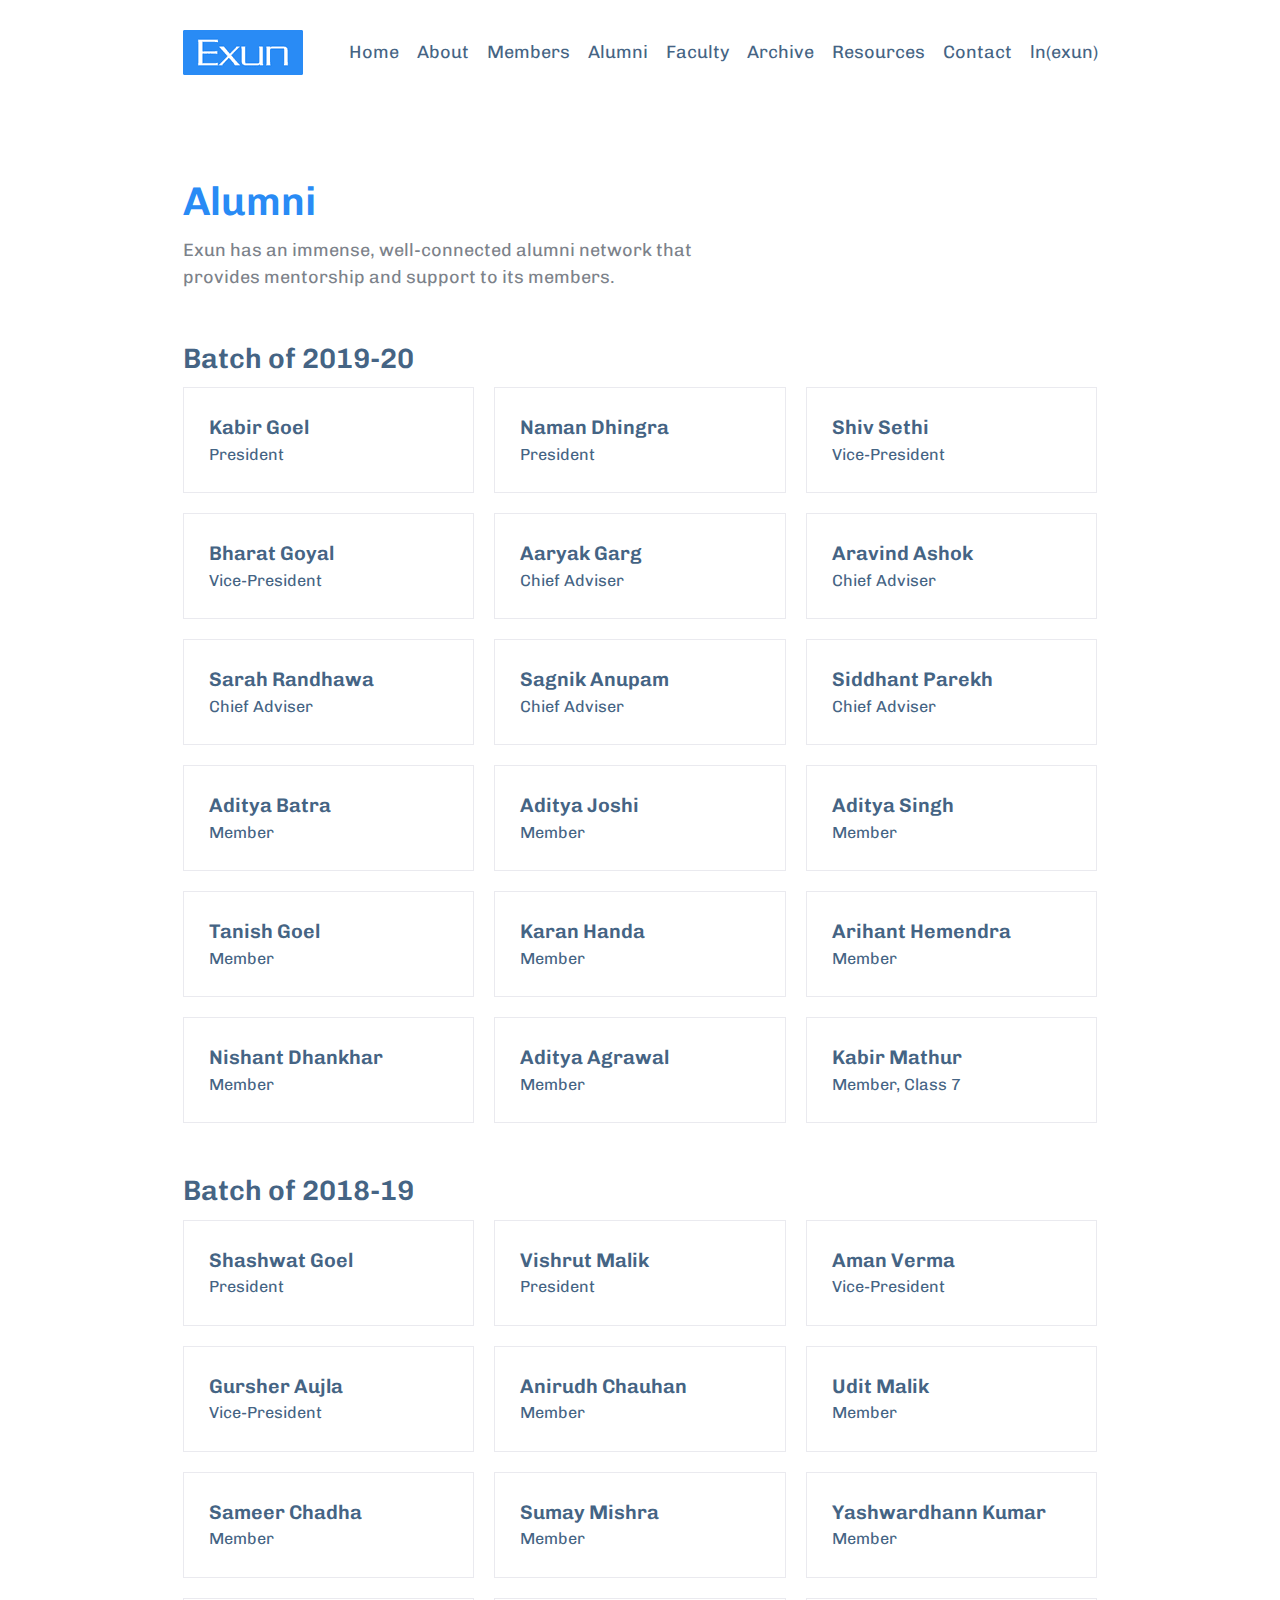
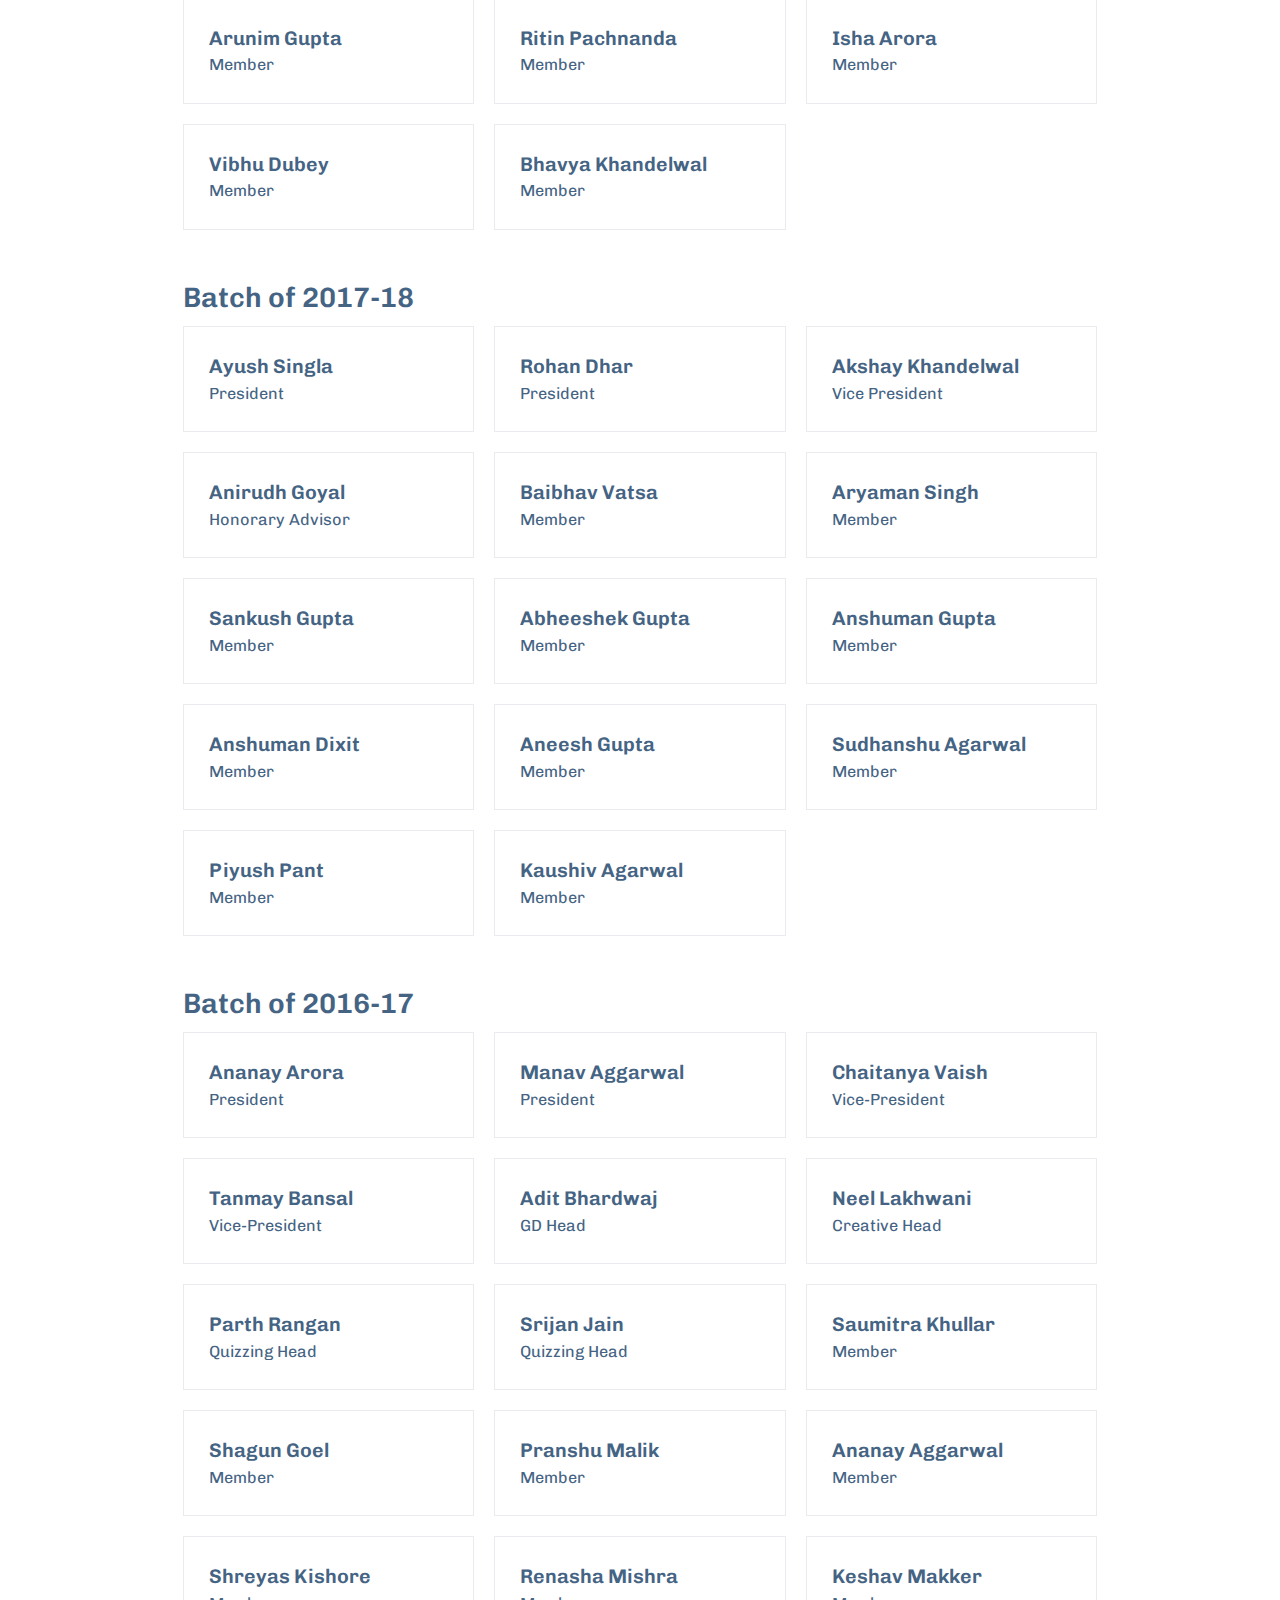
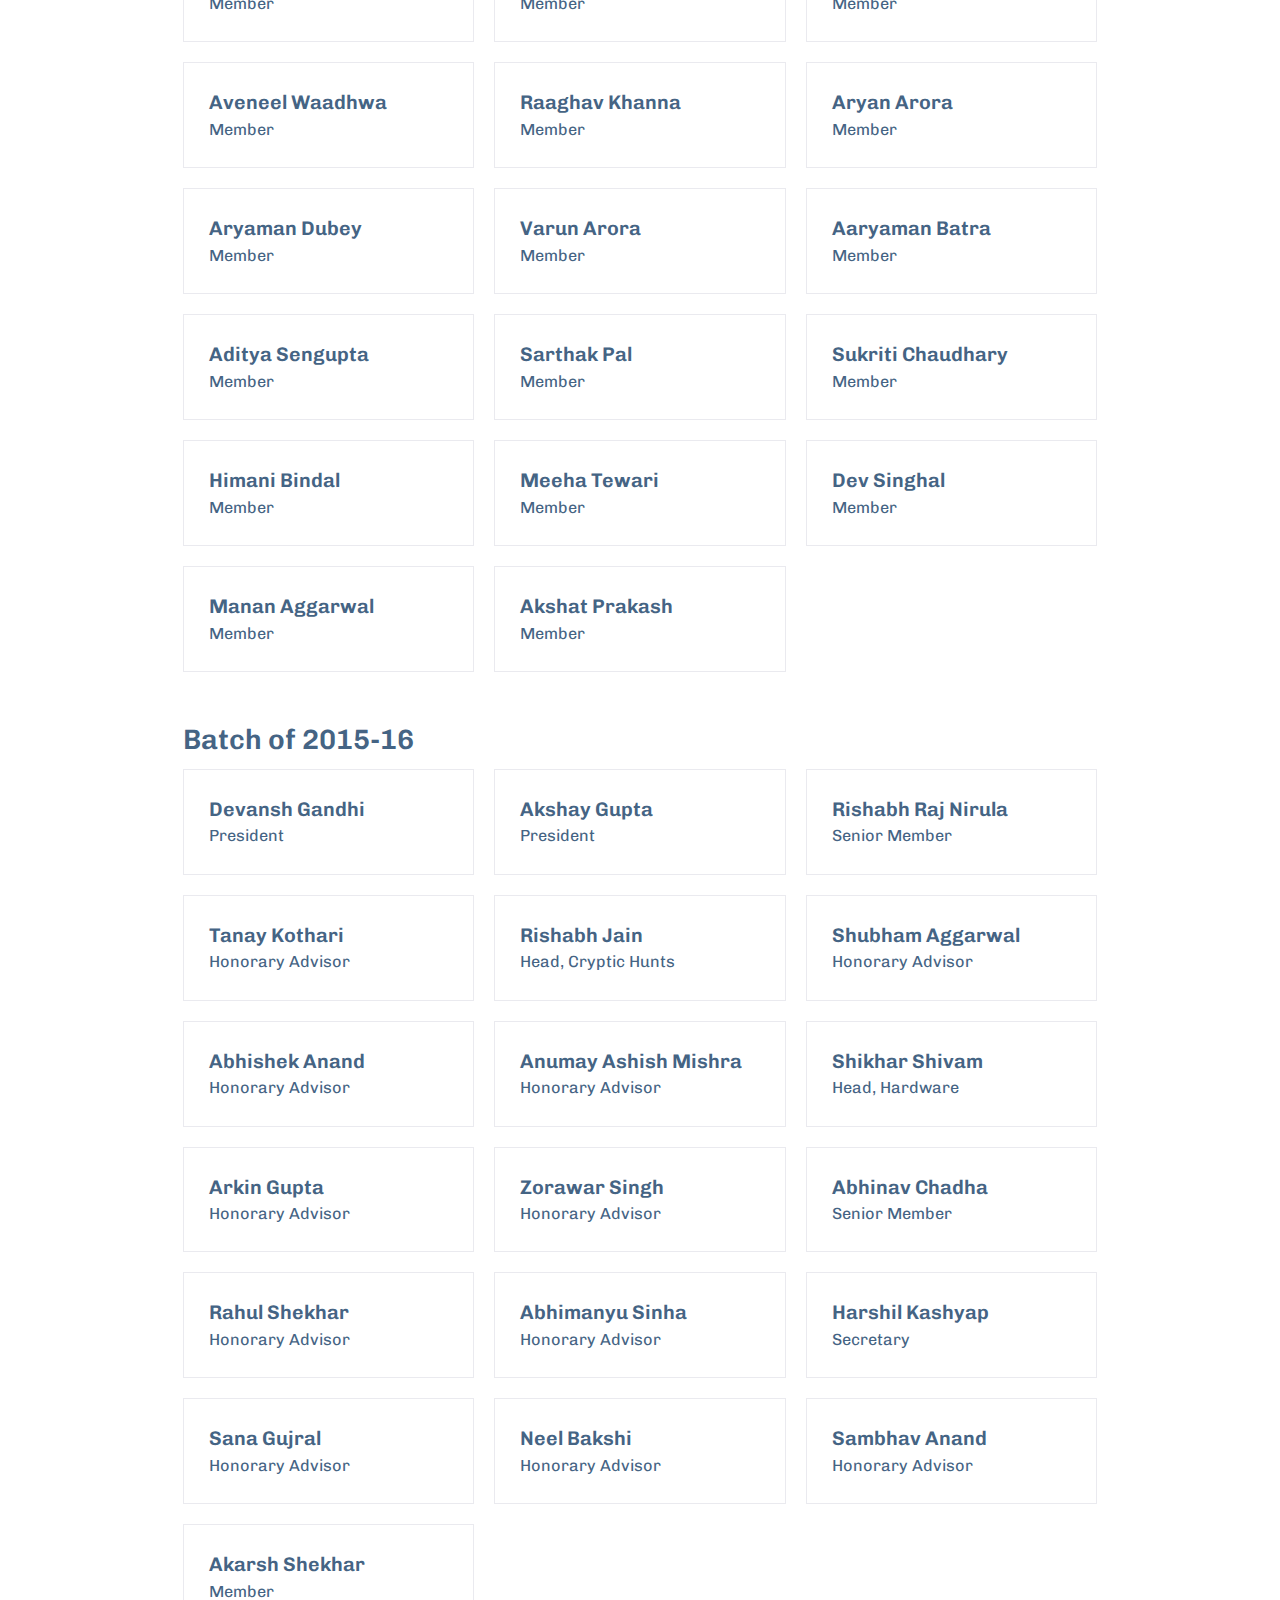
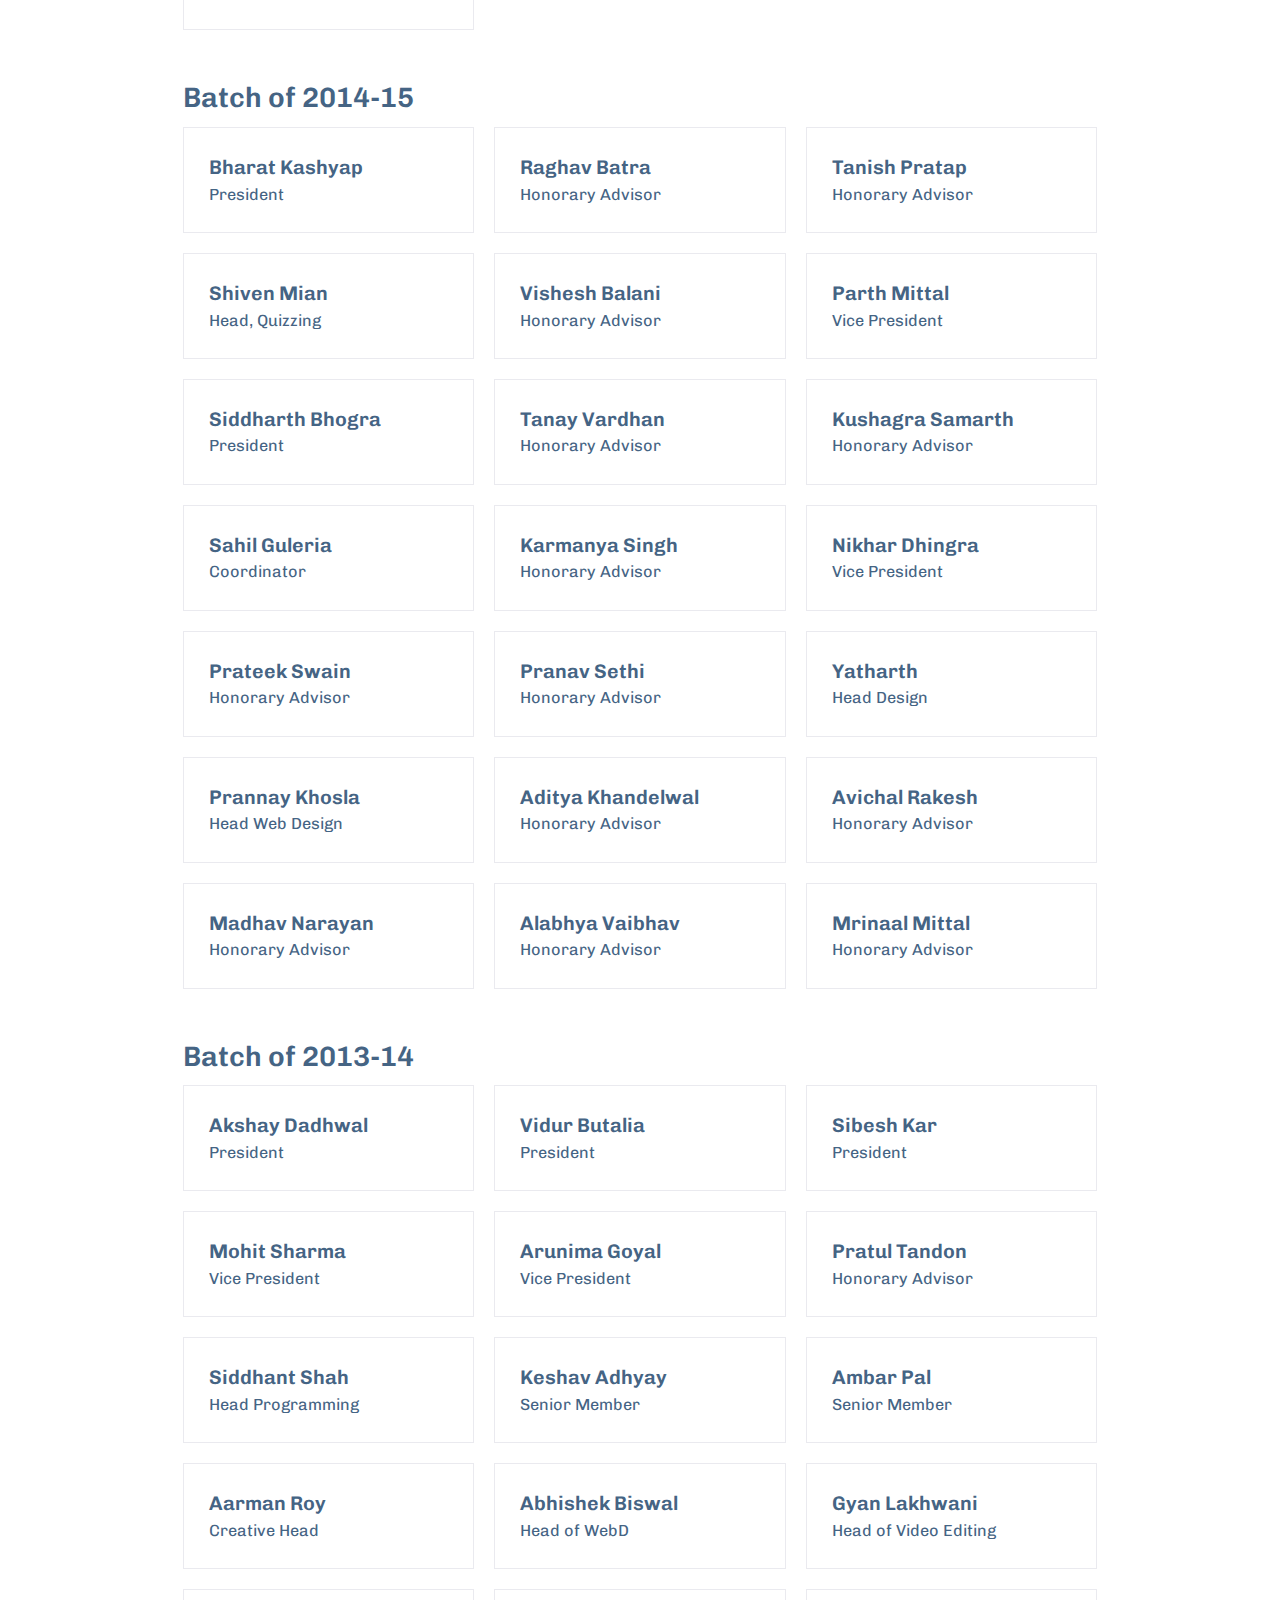
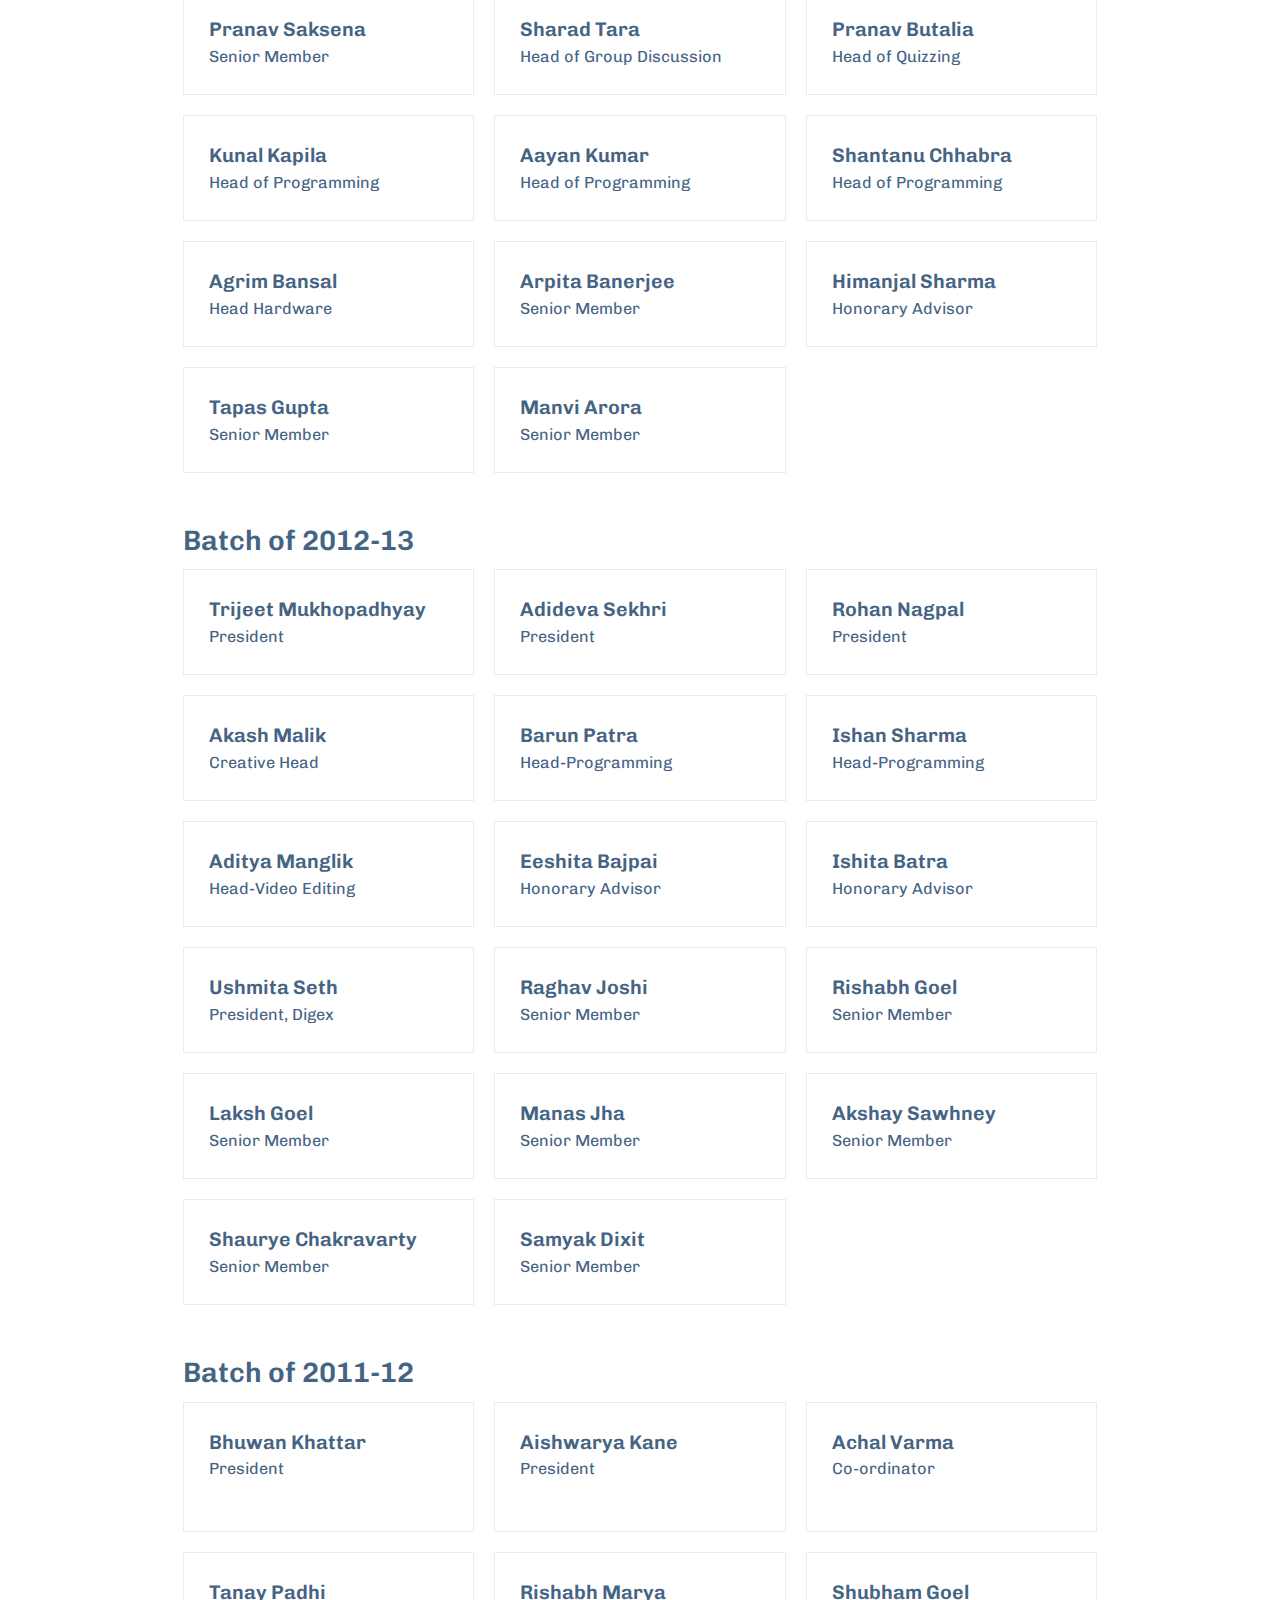
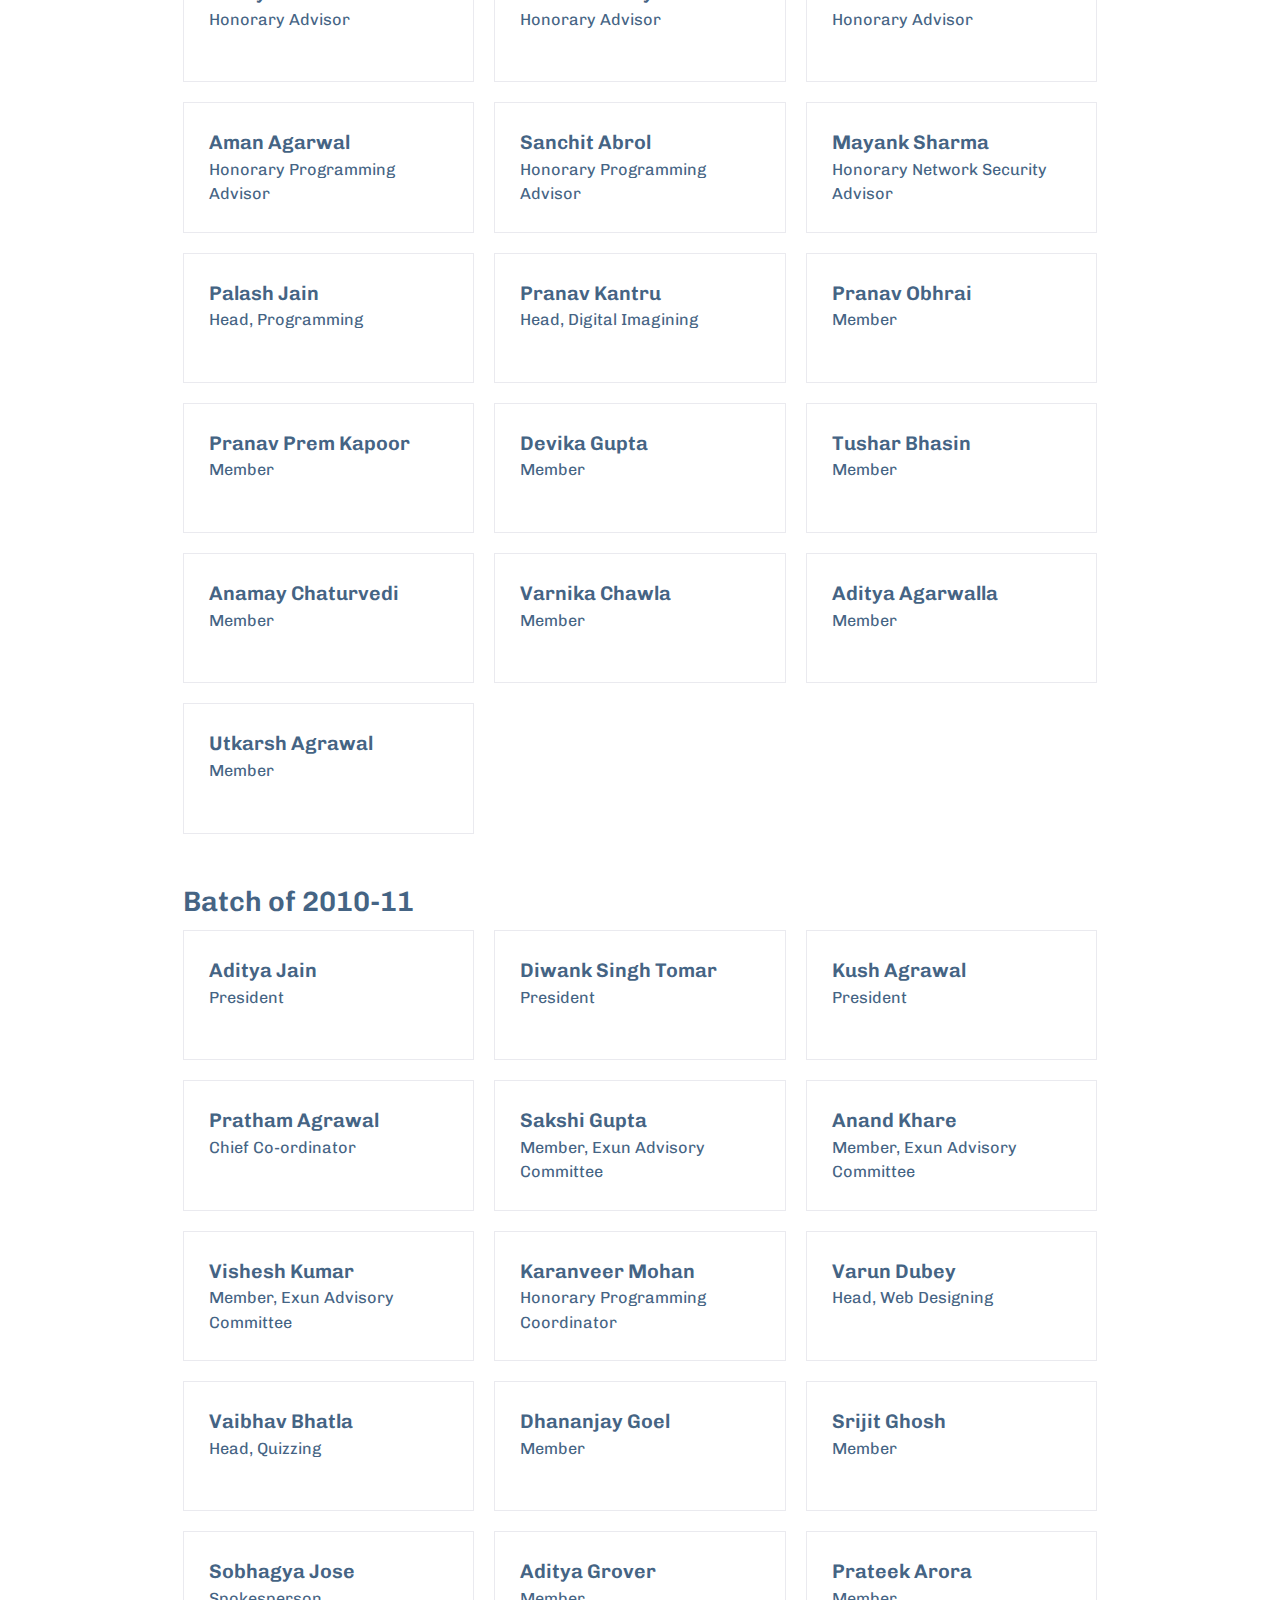
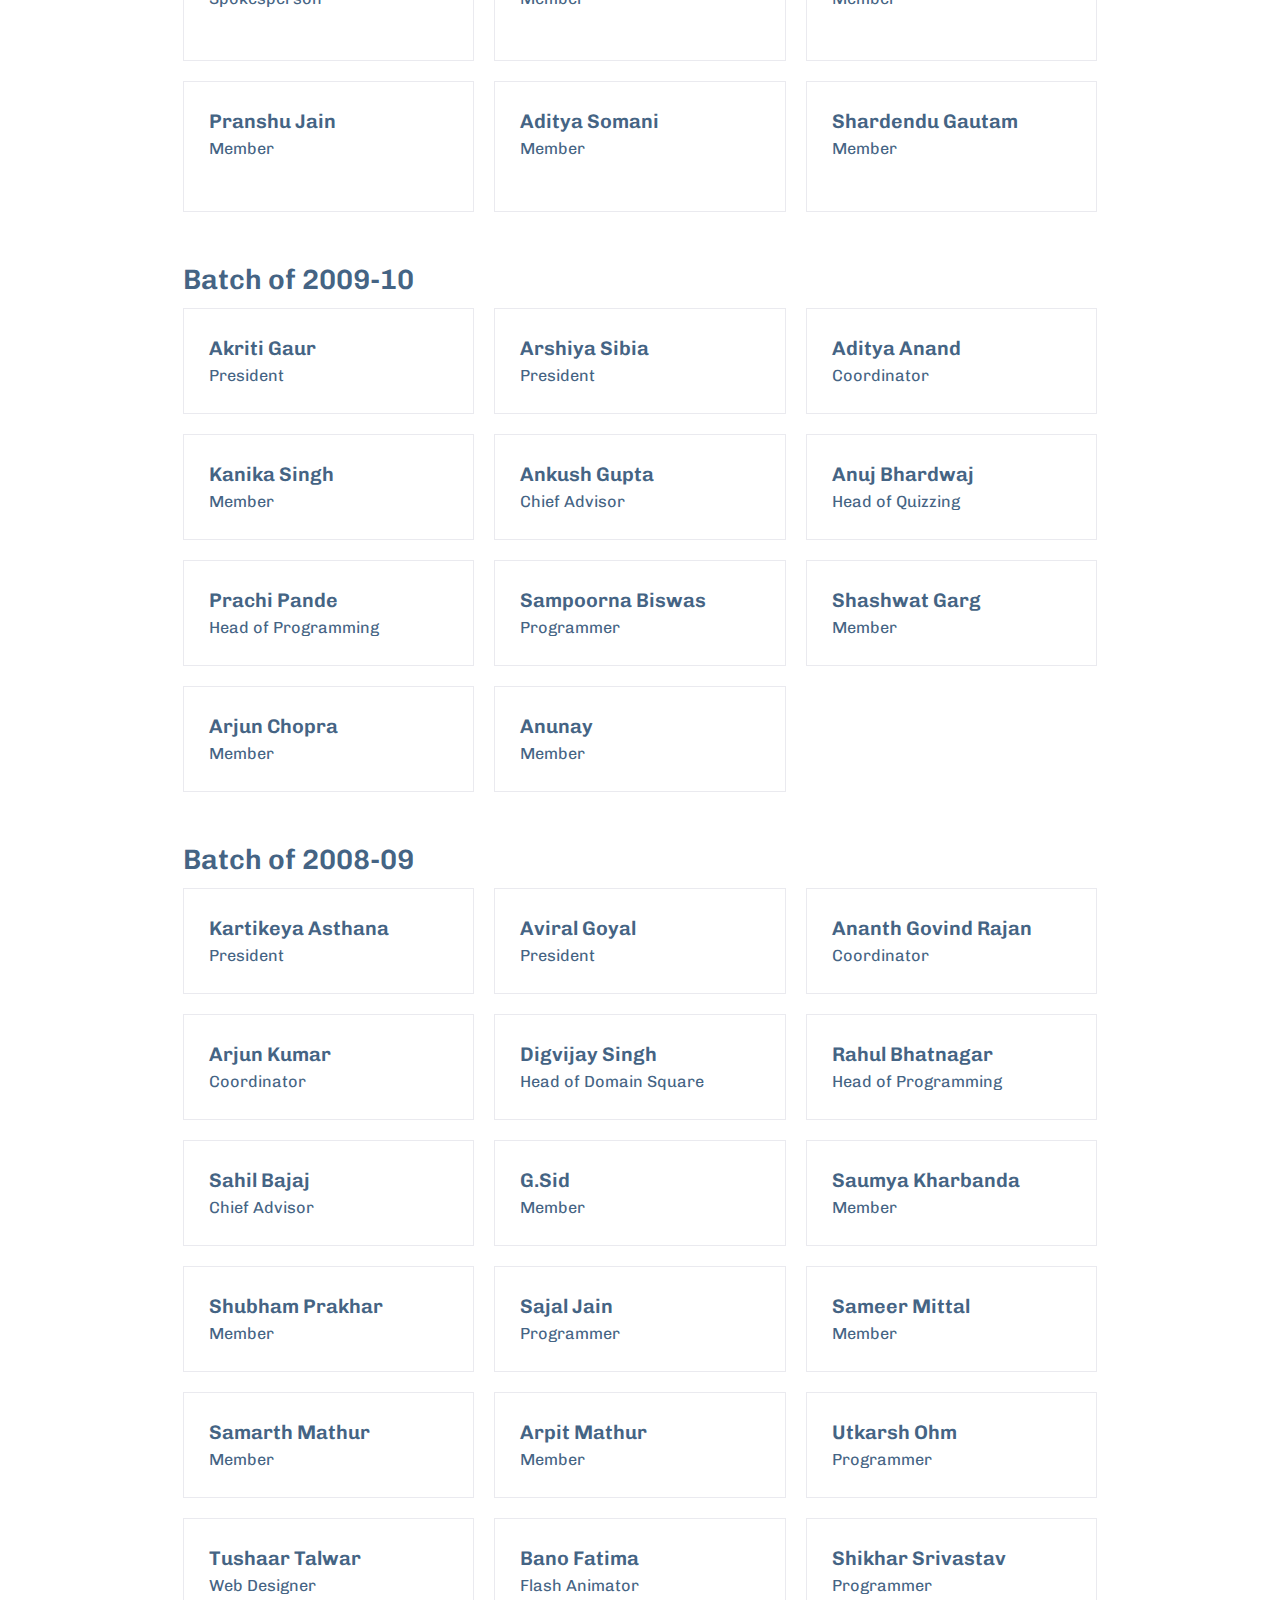
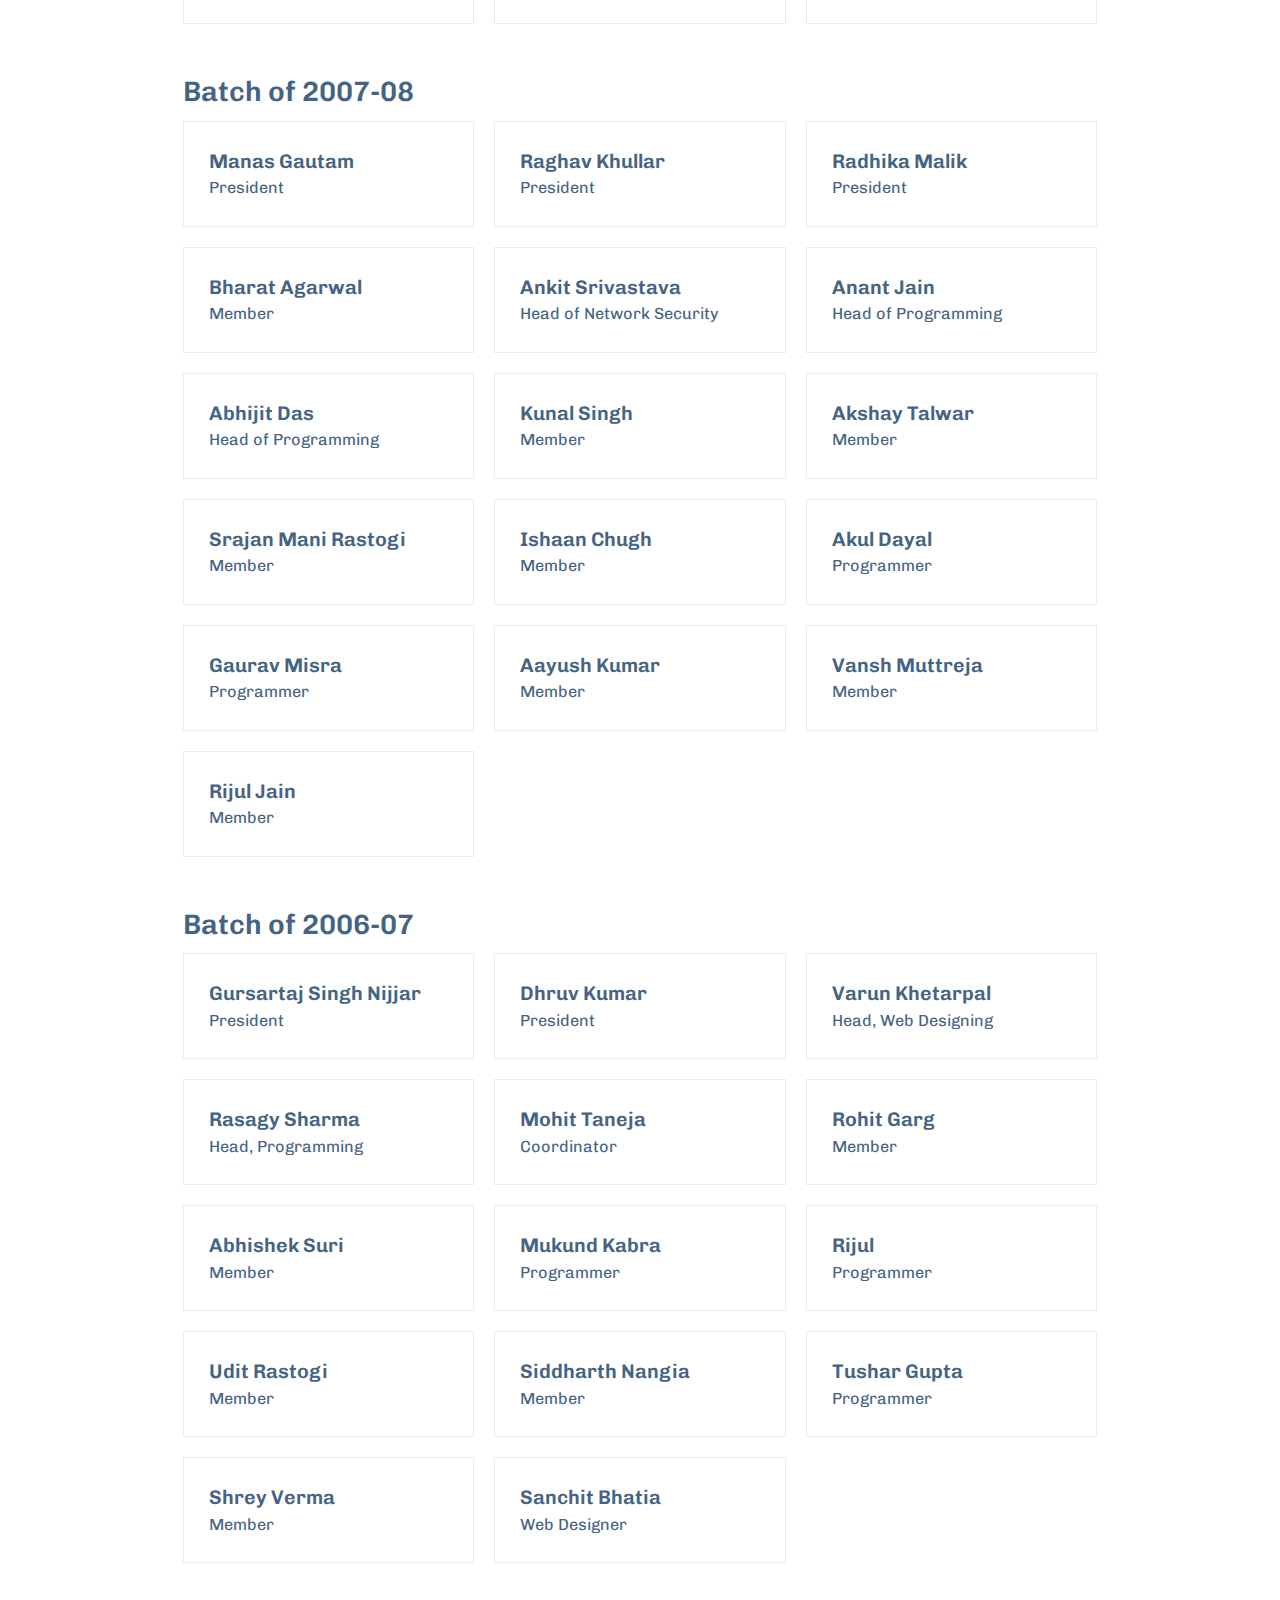
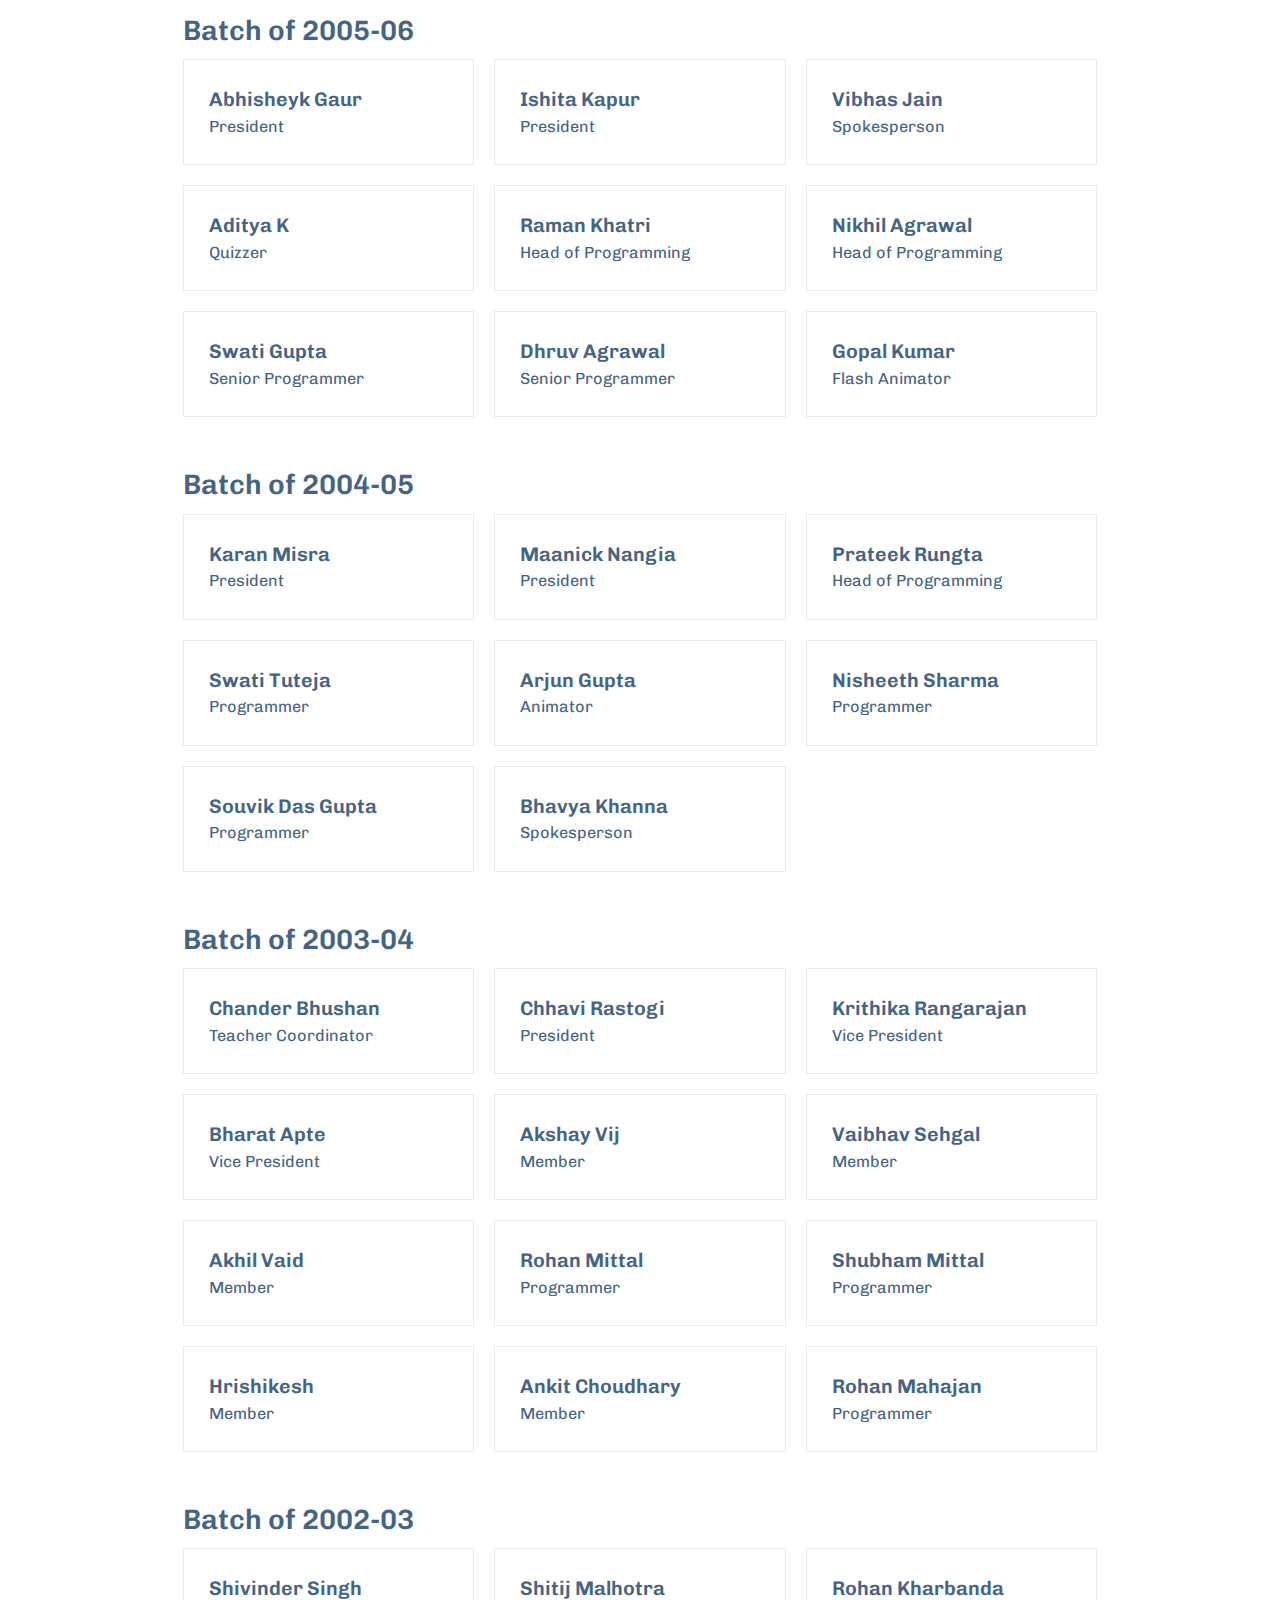
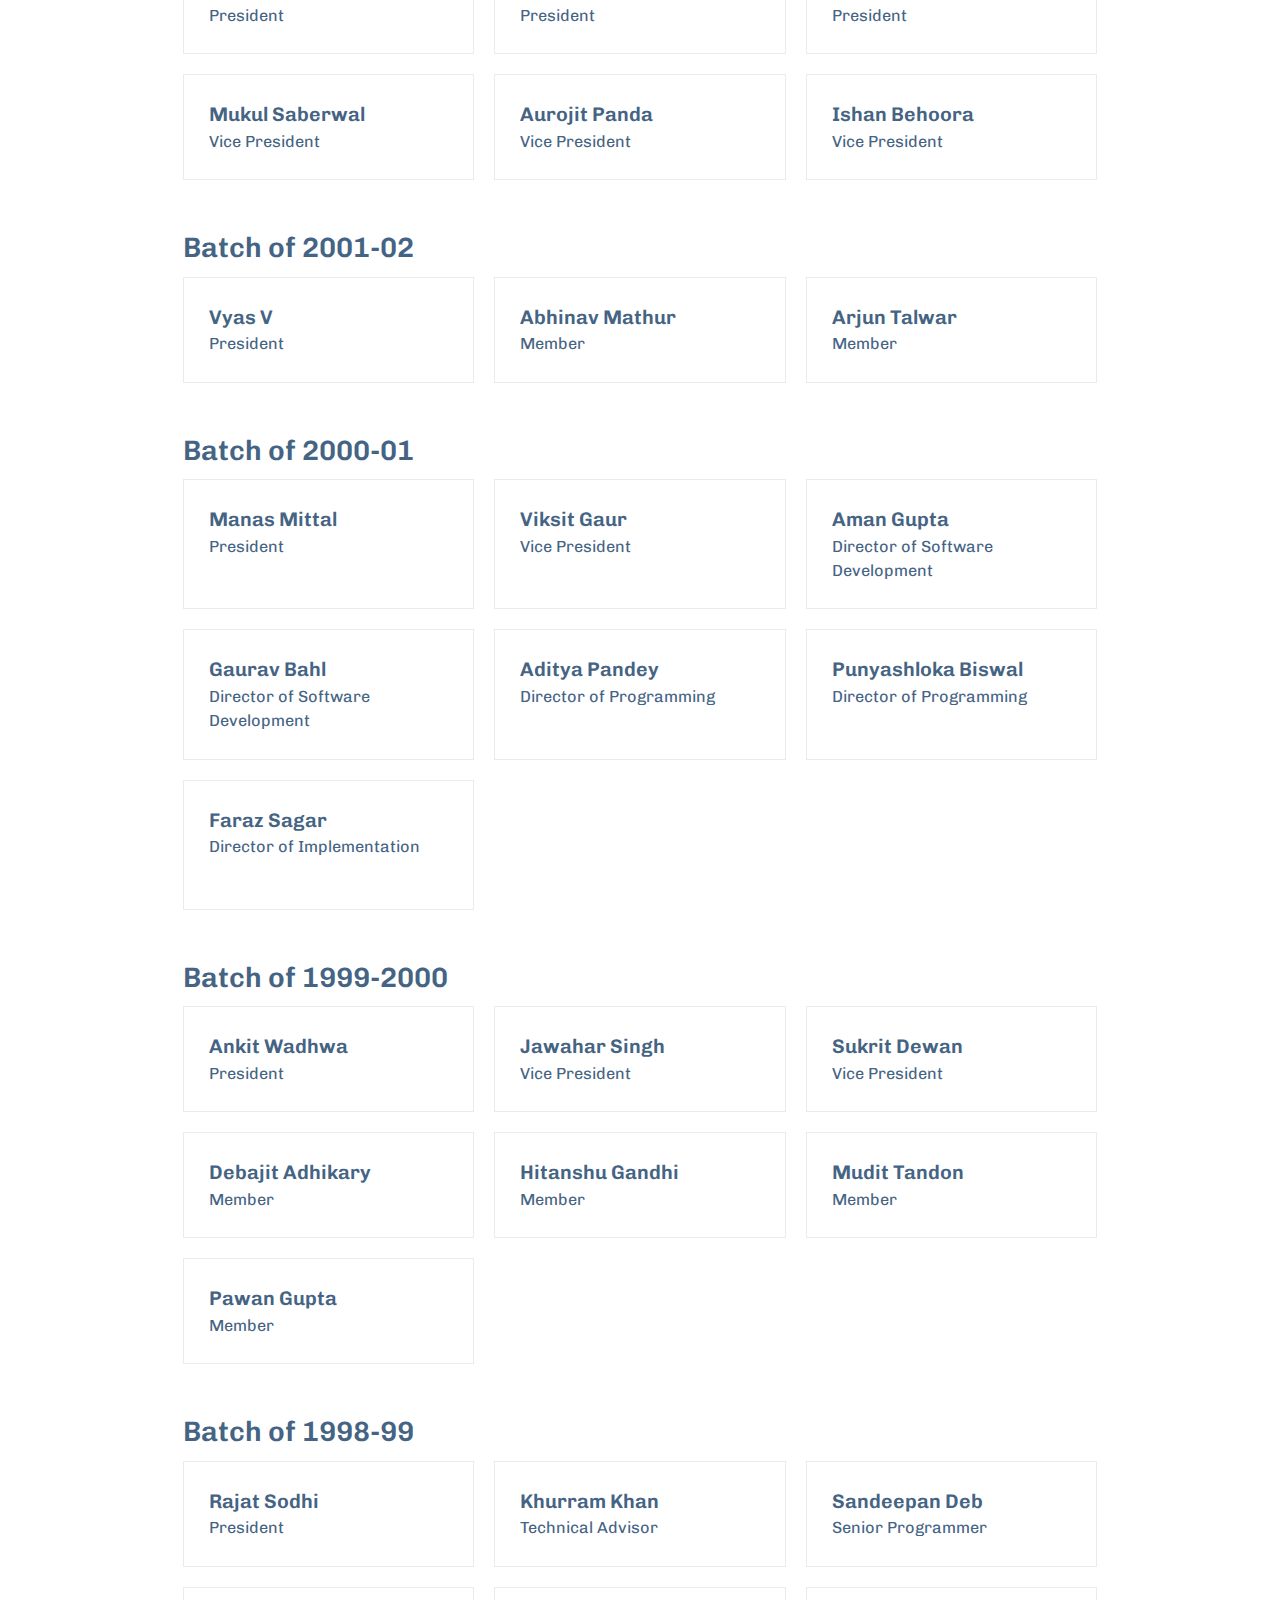
<file: alumni/index.html>
<!DOCTYPE html><html lang="en"><head><meta charSet="utf-8"/><meta http-equiv="x-ua-compatible" content="ie=edge"/><meta name="viewport" content="width=device-width, initial-scale=1, shrink-to-fit=no"/><style data-href="/styles.65435a4d1a94e2139f70.css">.footer-module--wrapper--hiHah{margin-top:6rem;padding-top:3rem;padding-bottom:3rem;border-top:1px solid #eaeaef}

/*! normalize.css v8.0.1 | MIT License | github.com/necolas/normalize.css */html{line-height:1.15;-webkit-text-size-adjust:100%}body{margin:0}main{display:block}h1{font-size:2em;margin:.67em 0}hr{box-sizing:content-box;height:0;overflow:visible}pre{font-family:monospace,monospace;font-size:1em}a{background-color:transparent}abbr[title]{border-bottom:none;text-decoration:underline;-webkit-text-decoration:underline dotted;text-decoration:underline dotted}b,strong{font-weight:bolder}code,kbd,samp{font-family:monospace,monospace;font-size:1em}small{font-size:80%}sub,sup{font-size:75%;line-height:0;position:relative;vertical-align:baseline}sub{bottom:-.25em}sup{top:-.5em}img{border-style:none}button,input,optgroup,select,textarea{font-family:inherit;font-size:100%;line-height:1.15;margin:0}button,input{overflow:visible}button,select{text-transform:none}[type=button],[type=reset],[type=submit],button{-webkit-appearance:button}[type=button]::-moz-focus-inner,[type=reset]::-moz-focus-inner,[type=submit]::-moz-focus-inner,button::-moz-focus-inner{border-style:none;padding:0}[type=button]:-moz-focusring,[type=reset]:-moz-focusring,[type=submit]:-moz-focusring,button:-moz-focusring{outline:1px dotted ButtonText}fieldset{padding:.35em .75em .625em}legend{box-sizing:border-box;color:inherit;display:table;max-width:100%;padding:0;white-space:normal}progress{vertical-align:baseline}textarea{overflow:auto}[type=checkbox],[type=radio]{box-sizing:border-box;padding:0}[type=number]::-webkit-inner-spin-button,[type=number]::-webkit-outer-spin-button{height:auto}[type=search]{-webkit-appearance:textfield;outline-offset:-2px}[type=search]::-webkit-search-decoration{-webkit-appearance:none}::-webkit-file-upload-button{-webkit-appearance:button;font:inherit}details{display:block}summary{display:list-item}[hidden],template{display:none}*{box-sizing:border-box}:focus{outline-width:1px;outline-color:#298bf5;outline-style:dotted}html{font-size:62.5%}body{font-family:Chivo,-apple-system,BlinkMacSystemFont,Segoe UI,Roboto,Oxygen,Ubuntu,Cantarell,Open Sans,Helvetica Neue,sans-serif;color:#456484;line-height:1.5;font-size:18px;font-weight:400;-webkit-font-kerning:normal;font-kerning:normal;font-variant-ligatures:common-ligatures contextual;font-feature-settings:"kern","liga","clig","calt";text-rendering:optimizeLegibility;-webkit-font-smoothing:antialiased}h1,h2,h3,h4,h5,h6{line-height:1.3;font-weight:600;font-family:var(--font-accent);margin-top:0;margin-bottom:1rem}h1{color:#298bf5;font-size:4rem}h2{font-size:2.8rem}h3,h4,h5,h6{font-size:2rem}p{color:#7c828a;max-width:550px;margin-top:0}a{color:inherit;text-decoration:none}ul{list-style:disc inside}ol{list-style:decimal inside}ol,ul{padding-left:0;margin-top:0}ol ol,ol ul,ul ol,ul ul{margin:1.5rem 0 1.5rem 3rem}li{margin-bottom:1rem}code{padding:.2rem .5rem;margin:0 .2rem;font-size:90%;white-space:nowrap;background:#f1f1f1;border:1px solid #e1e1e1;border-radius:4px}pre>code{display:block;padding:1rem 1.5rem;white-space:pre}th{font-weight:400}td{color:#7c828a}td,th{padding:12px 15px;text-align:left;border-bottom:1px solid #eaeaef}td:first-child,th:first-child{padding-left:0}td:last-child,th:last-child{padding-right:0}blockquote,dl,figure,form,ol,p,pre,table,ul{margin-bottom:2.5rem}input[type=text]{padding:1.5rem;border:1px solid #eaeaef}input[type=text]:focus{outline:0;border:1px solid #298bf5}input[type=text]::-webkit-input-placeholder{color:#878787}input[type=text]:-ms-input-placeholder{color:#878787}input[type=text]::-ms-input-placeholder{color:#878787}input[type=text]::placeholder{color:#878787}.u-full-width{width:100%;box-sizing:border-box}.u-max-full-width{max-width:100%;box-sizing:border-box}.u-pull-right{float:right}.u-pull-left{float:left}.u-cf{content:"";display:table;clear:both}hr{margin-top:3rem;margin-bottom:3.5rem;border-width:0;border-top:1px solid #eaeaef}.button,button{padding:16px 22px;background-color:#298bf5;display:inline-block;color:#fff;font-weight:600;border-radius:5px;border:1px solid #1782f4;cursor:pointer;transition:background .2s}.button:hover,button:hover{background-color:#1f80e9}@font-face{font-family:SegoeUI;src:local("Segoe UI Light"),url(//c.s-microsoft.com/static/fonts/segoe-ui/west-european/light/latest.woff2) format("woff2"),url(//c.s-microsoft.com/static/fonts/segoe-ui/west-european/light/latest.woff) format("woff"),url(//c.s-microsoft.com/static/fonts/segoe-ui/west-european/light/latest.ttf) format("truetype");font-weight:100}@font-face{font-family:SegoeUI;src:local("Segoe UI Semilight"),url(//c.s-microsoft.com/static/fonts/segoe-ui/west-european/semilight/latest.woff2) format("woff2"),url(//c.s-microsoft.com/static/fonts/segoe-ui/west-european/semilight/latest.woff) format("woff"),url(//c.s-microsoft.com/static/fonts/segoe-ui/west-european/semilight/latest.ttf) format("truetype");font-weight:200}@font-face{font-family:SegoeUI;src:local("Segoe UI"),url(//c.s-microsoft.com/static/fonts/segoe-ui/west-european/normal/latest.woff2) format("woff2"),url(//c.s-microsoft.com/static/fonts/segoe-ui/west-european/normal/latest.woff) format("woff"),url(//c.s-microsoft.com/static/fonts/segoe-ui/west-european/normal/latest.ttf) format("truetype");font-weight:400}@font-face{font-family:SegoeUI;src:local("Segoe UI Bold"),url(//c.s-microsoft.com/static/fonts/segoe-ui/west-european/bold/latest.woff2) format("woff2"),url(//c.s-microsoft.com/static/fonts/segoe-ui/west-european/bold/latest.woff) format("woff"),url(//c.s-microsoft.com/static/fonts/segoe-ui/west-european/bold/latest.ttf) format("truetype");font-weight:600}@font-face{font-family:SegoeUI;src:url(/segoeuib.ttf) format("truetype");font-weight:700}.navbar-module--wrapper--PsbTg{display:flex;justify-content:space-between;align-items:center;padding-top:3rem}.navbar-module--cross--D0pC_{display:none;background:transparent;color:inherit;border:0}.navbar-module--cross--D0pC_:hover{background:transparent}@media screen and (max-width:920px){.navbar-module--cross--D0pC_{display:block;font-size:3rem;line-height:0;margin-top:-10rem;margin-bottom:10rem}}.navbar-module--hamburger--2Pq5B{display:none;background:transparent;color:inherit;border:0}.navbar-module--hamburger--2Pq5B:hover{background:transparent}@media screen and (max-width:920px){.navbar-module--hamburger--2Pq5B{display:block;flex:1 1;text-align:right}}.navbar-module--nav--25Dcz{flex:1 1;display:flex;justify-content:flex-end}@media screen and (max-width:920px){.navbar-module--nav--25Dcz{display:none}.navbar-module--navActive--13CKh{display:block;position:fixed;top:0;bottom:0;right:0;left:0;background:hsla(0,0%,100%,.9);display:flex;flex-direction:column;justify-content:center;align-items:center;z-index:1}}.navbar-module--links--3hd-k{list-style-type:none;margin:0;cursor:default;text-align:center}.navbar-module--linksItem--59GQ4{padding:0;display:inline-block;margin:0 0 0 18px;cursor:pointer}@media screen and (max-width:920px){.navbar-module--linksItem--59GQ4{display:block;margin-bottom:1em;margin-left:0}}.alumni-module--grid--3ksHB{display:grid;grid-gap:2rem;grid-auto-rows:1fr;grid-template-columns:repeat(1,1fr)}@media (min-width:768px){.alumni-module--grid--3ksHB{grid-template-columns:repeat(3,1fr)}}.contact-module--grid--2rfuX{display:grid;grid-gap:2rem;grid-auto-rows:1fr;grid-template-columns:repeat(1,1fr)}@media (min-width:768px){.contact-module--grid--2rfuX{grid-template-columns:repeat(3,1fr)}}.faculty-module--grid--13F4E{display:grid;grid-gap:2rem;grid-auto-rows:1fr;grid-template-columns:repeat(1,1fr)}@media (min-width:768px){.faculty-module--grid--13F4E{grid-template-columns:repeat(3,1fr)}}.event-list-module--eventList--2OkEY{display:grid;grid-gap:2rem;grid-auto-rows:1fr;grid-template-columns:repeat(1,1fr)}@media (min-width:768px){.event-list-module--eventList--2OkEY{grid-template-columns:repeat(3,1fr)}}.event-list-module--eventList--2OkEY::-webkit-scrollbar{background:transparent}.invite-form-module--form--3kFRM{display:flex;flex-wrap:wrap;margin-bottom:2rem}.invite-form-module--input--3IjRg{margin-right:1rem}@media screen and (max-width:780px){.invite-form-module--form--3kFRM{flex-direction:column}.invite-form-module--input--3IjRg{max-width:350px;margin-bottom:1rem}}.index-module--content-container--28EL6{display:grid;grid-template-columns:repeat(2,1fr);grid-template-rows:1fr}.index-module--landing-container--1bise{width:99vw;background-color:#2977f5;margin:30px 0;padding:50px 0;font-family:Segoe UI,SegoeUI,sans-serif;font-weight:700;color:#fff;background-image:url(/bg.svg),linear-gradient(180deg,#017efc,#0052b8);background-repeat:repeat-x}.index-module--emphasized--3liL8{font-size:68px}.index-module--date--1dpbA{margin-top:30px;color:#e5e5e5;font-size:30px}.index-module--name--1vmXB{font-size:43px}.index-module--register-buttons--2pD_z{width:65%;height:65px;display:grid;grid-template-columns:repeat(2,1fr);grid-template-rows:1fr;-webkit-column-gap:10px;column-gap:10px;margin-top:20px}.index-module--register--1Iocp{height:100%;text-align:center;background-color:#10336b;display:flex;align-items:center;justify-content:center;font-family:Chivo,sans-serif;font-weight:400;cursor:pointer;-webkit-user-select:none;-ms-user-select:none;user-select:none;transition:all .18s ease}.index-module--register--1Iocp:hover{background-color:#1e54ab}.index-module--heading--3Y68W{position:relative;display:inline-block}.index-module--heading--3Y68W:after{content:"";background:rgba(41,139,245,.07);left:0;top:50%;right:0;bottom:0;position:absolute}.index-module--grid--3uk-2{display:grid;grid-gap:2rem;grid-auto-rows:1fr;grid-template-columns:repeat(1,1fr)}@media (min-width:768px){.index-module--grid--3uk-2{grid-template-columns:repeat(3,1fr)}}@media (max-width:768px){.index-module--content-container--28EL6{grid-template-columns:1fr;grid-template-rows:repeat(2,1fr)}.index-module--landing-container--1bise{width:100vw}.index-module--emphasized--3liL8{font-size:55px}.index-module--register-buttons--2pD_z{width:100%}}.members-module--grid--vkUKM{display:grid;grid-gap:2rem;grid-auto-rows:1fr;grid-template-columns:repeat(1,1fr)}@media (min-width:768px){.members-module--grid--vkUKM{grid-template-columns:repeat(3,1fr)}}</style><meta name="generator" content="Gatsby 2.23.20"/><title data-react-helmet="true">Alumni | Exun Clan</title><link data-react-helmet="true" href="https://fonts.googleapis.com/css?family=Chivo:400,700&amp;display=swap" rel="stylesheet"/><meta data-react-helmet="true" name="description" content="Exun Clan is the technology club at Delhi Public School, R.K. Puram."/><meta data-react-helmet="true" property="og:title" content="Alumni"/><meta data-react-helmet="true" property="og:description" content="Exun Clan is the technology club at Delhi Public School, R.K. Puram."/><meta data-react-helmet="true" property="og:type" content="website"/><meta data-react-helmet="true" name="twitter:card" content="summary"/><meta data-react-helmet="true" name="twitter:creator" content="@exunclan"/><meta data-react-helmet="true" name="twitter:title" content="Alumni"/><meta data-react-helmet="true" name="twitter:description" content="Exun Clan is the technology club at Delhi Public School, R.K. Puram."/><link rel="icon" href="/favicon-32x32.png?v=c6e22b10a6b8cb55019213d9ca3e2099"/><link rel="manifest" href="/manifest.webmanifest"/><meta name="theme-color" content="#298bf5"/><link rel="apple-touch-icon" sizes="48x48" href="/icons/icon-48x48.png?v=c6e22b10a6b8cb55019213d9ca3e2099"/><link rel="apple-touch-icon" sizes="72x72" href="/icons/icon-72x72.png?v=c6e22b10a6b8cb55019213d9ca3e2099"/><link rel="apple-touch-icon" sizes="96x96" href="/icons/icon-96x96.png?v=c6e22b10a6b8cb55019213d9ca3e2099"/><link rel="apple-touch-icon" sizes="144x144" href="/icons/icon-144x144.png?v=c6e22b10a6b8cb55019213d9ca3e2099"/><link rel="apple-touch-icon" sizes="192x192" href="/icons/icon-192x192.png?v=c6e22b10a6b8cb55019213d9ca3e2099"/><link rel="apple-touch-icon" sizes="256x256" href="/icons/icon-256x256.png?v=c6e22b10a6b8cb55019213d9ca3e2099"/><link rel="apple-touch-icon" sizes="384x384" href="/icons/icon-384x384.png?v=c6e22b10a6b8cb55019213d9ca3e2099"/><link rel="apple-touch-icon" sizes="512x512" href="/icons/icon-512x512.png?v=c6e22b10a6b8cb55019213d9ca3e2099"/><link rel="preconnect" href="https://www.google-analytics.com"/><link rel="dns-prefetch" href="https://www.google-analytics.com"/><script>
  
  
  if(true) {
    (function(i,s,o,g,r,a,m){i['GoogleAnalyticsObject']=r;i[r]=i[r]||function(){
    (i[r].q=i[r].q||[]).push(arguments)},i[r].l=1*new Date();a=s.createElement(o),
    m=s.getElementsByTagName(o)[0];a.async=1;a.src=g;m.parentNode.insertBefore(a,m)
    })(window,document,'script','https://www.google-analytics.com/analytics.js','ga');
  }
  if (typeof ga === "function") {
    ga('create', 'UA-163988640-1', 'auto', {});
      
      
      
      
      
      }</script><link rel="sitemap" type="application/xml" href="/sitemap.xml"/><link as="script" rel="preload" href="/webpack-runtime-87c9857b83f1e4bffc92.js"/><link as="script" rel="preload" href="/framework-765e22598f156804c016.js"/><link as="script" rel="preload" href="/app-d8e2f61d22fcd3d00aca.js"/><link as="script" rel="preload" href="/styles-c2fe8482057191dca484.js"/><link as="script" rel="preload" href="/commons-f5d49f1e062822632d67.js"/><link as="script" rel="preload" href="/component---src-pages-alumni-js-53069a932bd67f4b14bd.js"/><link as="fetch" rel="preload" href="/page-data/alumni/page-data.json" crossorigin="anonymous"/><link as="fetch" rel="preload" href="/page-data/app-data.json" crossorigin="anonymous"/></head><body><div id="___gatsby"><div style="outline:none" tabindex="-1" id="gatsby-focus-wrapper"><main><div style="max-width:960px;margin:0 auto;padding:0 2.25rem"><nav class="navbar-module--wrapper--PsbTg"><a style="line-height:0" href="/"><div class=" gatsby-image-wrapper" style="position:relative;overflow:hidden;display:inline-block;width:120px;height:45px"><img aria-hidden="true" src="[data-uri]" alt="" style="position:absolute;top:0;left:0;width:100%;height:100%;object-fit:cover;object-position:center;opacity:1;transition-delay:500ms"/><noscript><picture><source srcset="/static/5804c2a0cb1a17967b0640fb38fa4b64/b1bf3/logo.png 1x,
/static/5804c2a0cb1a17967b0640fb38fa4b64/4f6c1/logo.png 1.5x,
/static/5804c2a0cb1a17967b0640fb38fa4b64/fe034/logo.png 2x" /><img loading="lazy" width="120" height="45" srcset="/static/5804c2a0cb1a17967b0640fb38fa4b64/b1bf3/logo.png 1x,
/static/5804c2a0cb1a17967b0640fb38fa4b64/4f6c1/logo.png 1.5x,
/static/5804c2a0cb1a17967b0640fb38fa4b64/fe034/logo.png 2x" src="/static/5804c2a0cb1a17967b0640fb38fa4b64/b1bf3/logo.png" alt="" style="position:absolute;top:0;left:0;opacity:1;width:100%;height:100%;object-fit:cover;object-position:center"/></picture></noscript></div></a><button type="button" class="navbar-module--hamburger--2Pq5B">☰</button><div class="navbar-module--nav--25Dcz "><button type="button" class="navbar-module--cross--D0pC_">✕</button><ul class="navbar-module--links--3hd-k"><li class="navbar-module--linksItem--59GQ4"><a href="/">Home</a></li><li class="navbar-module--linksItem--59GQ4"><a href="/about">About</a></li><li class="navbar-module--linksItem--59GQ4"><a href="/members">Members</a></li><li class="navbar-module--linksItem--59GQ4"><a href="/alumni">Alumni</a></li><li class="navbar-module--linksItem--59GQ4"><a href="/faculty">Faculty</a></li><li class="navbar-module--linksItem--59GQ4"><a href="/archive">Archive</a></li><li class="navbar-module--linksItem--59GQ4"><a href="/resources">Resources</a></li><li class="navbar-module--linksItem--59GQ4"><a href="/contact">Contact</a></li><li class="navbar-module--linksItem--59GQ4"><a href="//lnexun.com">ln(exun)</a></li></ul></div></nav><div style="padding:10rem 0"><h1>Alumni</h1><p>Exun has an immense, well-connected alumni network that provides mentorship and support to its members.</p><div><h2 style="margin-top:5rem">Batch of<!-- --> 2019-20</h2><div class="alumni-module--grid--3ksHB"><div style="flex-basis:1px;border:1px solid #eaeaef;padding:2.5rem"><div style="font-weight:600;font-size:1.1em">Kabir Goel</div><div style="font-size:0.9em">President</div></div><div style="flex-basis:1px;border:1px solid #eaeaef;padding:2.5rem"><div style="font-weight:600;font-size:1.1em">Naman Dhingra</div><div style="font-size:0.9em">President</div></div><div style="flex-basis:1px;border:1px solid #eaeaef;padding:2.5rem"><div style="font-weight:600;font-size:1.1em">Shiv Sethi</div><div style="font-size:0.9em">Vice-President</div></div><div style="flex-basis:1px;border:1px solid #eaeaef;padding:2.5rem"><div style="font-weight:600;font-size:1.1em">Bharat Goyal</div><div style="font-size:0.9em">Vice-President</div></div><div style="flex-basis:1px;border:1px solid #eaeaef;padding:2.5rem"><div style="font-weight:600;font-size:1.1em">Aaryak Garg</div><div style="font-size:0.9em">Chief Adviser</div></div><div style="flex-basis:1px;border:1px solid #eaeaef;padding:2.5rem"><div style="font-weight:600;font-size:1.1em">Aravind Ashok</div><div style="font-size:0.9em">Chief Adviser</div></div><div style="flex-basis:1px;border:1px solid #eaeaef;padding:2.5rem"><div style="font-weight:600;font-size:1.1em">Sarah Randhawa</div><div style="font-size:0.9em">Chief Adviser</div></div><div style="flex-basis:1px;border:1px solid #eaeaef;padding:2.5rem"><div style="font-weight:600;font-size:1.1em">Sagnik Anupam</div><div style="font-size:0.9em">Chief Adviser</div></div><div style="flex-basis:1px;border:1px solid #eaeaef;padding:2.5rem"><div style="font-weight:600;font-size:1.1em">Siddhant Parekh</div><div style="font-size:0.9em">Chief Adviser</div></div><div style="flex-basis:1px;border:1px solid #eaeaef;padding:2.5rem"><div style="font-weight:600;font-size:1.1em">Aditya Batra</div><div style="font-size:0.9em">Member</div></div><div style="flex-basis:1px;border:1px solid #eaeaef;padding:2.5rem"><div style="font-weight:600;font-size:1.1em">Aditya Joshi</div><div style="font-size:0.9em">Member</div></div><div style="flex-basis:1px;border:1px solid #eaeaef;padding:2.5rem"><div style="font-weight:600;font-size:1.1em">Aditya Singh</div><div style="font-size:0.9em">Member</div></div><div style="flex-basis:1px;border:1px solid #eaeaef;padding:2.5rem"><div style="font-weight:600;font-size:1.1em">Tanish Goel</div><div style="font-size:0.9em">Member</div></div><div style="flex-basis:1px;border:1px solid #eaeaef;padding:2.5rem"><div style="font-weight:600;font-size:1.1em">Karan Handa</div><div style="font-size:0.9em">Member</div></div><div style="flex-basis:1px;border:1px solid #eaeaef;padding:2.5rem"><div style="font-weight:600;font-size:1.1em">Arihant Hemendra</div><div style="font-size:0.9em">Member</div></div><div style="flex-basis:1px;border:1px solid #eaeaef;padding:2.5rem"><div style="font-weight:600;font-size:1.1em">Nishant Dhankhar</div><div style="font-size:0.9em">Member</div></div><div style="flex-basis:1px;border:1px solid #eaeaef;padding:2.5rem"><div style="font-weight:600;font-size:1.1em">Aditya Agrawal</div><div style="font-size:0.9em">Member</div></div><div style="flex-basis:1px;border:1px solid #eaeaef;padding:2.5rem"><div style="font-weight:600;font-size:1.1em">Kabir Mathur</div><div style="font-size:0.9em">Member, Class 7</div></div></div></div><div><h2 style="margin-top:5rem">Batch of<!-- --> 2018-19</h2><div class="alumni-module--grid--3ksHB"><div style="flex-basis:1px;border:1px solid #eaeaef;padding:2.5rem"><div style="font-weight:600;font-size:1.1em">Shashwat Goel</div><div style="font-size:0.9em">President</div></div><div style="flex-basis:1px;border:1px solid #eaeaef;padding:2.5rem"><div style="font-weight:600;font-size:1.1em">Vishrut Malik</div><div style="font-size:0.9em">President</div></div><div style="flex-basis:1px;border:1px solid #eaeaef;padding:2.5rem"><div style="font-weight:600;font-size:1.1em">Aman Verma</div><div style="font-size:0.9em">Vice-President</div></div><div style="flex-basis:1px;border:1px solid #eaeaef;padding:2.5rem"><div style="font-weight:600;font-size:1.1em">Gursher Aujla</div><div style="font-size:0.9em">Vice-President</div></div><div style="flex-basis:1px;border:1px solid #eaeaef;padding:2.5rem"><div style="font-weight:600;font-size:1.1em">Anirudh Chauhan</div><div style="font-size:0.9em">Member</div></div><div style="flex-basis:1px;border:1px solid #eaeaef;padding:2.5rem"><div style="font-weight:600;font-size:1.1em">Udit Malik</div><div style="font-size:0.9em">Member</div></div><div style="flex-basis:1px;border:1px solid #eaeaef;padding:2.5rem"><div style="font-weight:600;font-size:1.1em">Sameer Chadha</div><div style="font-size:0.9em">Member</div></div><div style="flex-basis:1px;border:1px solid #eaeaef;padding:2.5rem"><div style="font-weight:600;font-size:1.1em">Sumay Mishra</div><div style="font-size:0.9em">Member</div></div><div style="flex-basis:1px;border:1px solid #eaeaef;padding:2.5rem"><div style="font-weight:600;font-size:1.1em">Yashwardhann Kumar</div><div style="font-size:0.9em">Member</div></div><div style="flex-basis:1px;border:1px solid #eaeaef;padding:2.5rem"><div style="font-weight:600;font-size:1.1em">Arunim Gupta</div><div style="font-size:0.9em">Member</div></div><div style="flex-basis:1px;border:1px solid #eaeaef;padding:2.5rem"><div style="font-weight:600;font-size:1.1em">Ritin Pachnanda</div><div style="font-size:0.9em">Member</div></div><div style="flex-basis:1px;border:1px solid #eaeaef;padding:2.5rem"><div style="font-weight:600;font-size:1.1em">Isha Arora</div><div style="font-size:0.9em">Member</div></div><div style="flex-basis:1px;border:1px solid #eaeaef;padding:2.5rem"><div style="font-weight:600;font-size:1.1em">Vibhu Dubey</div><div style="font-size:0.9em">Member</div></div><div style="flex-basis:1px;border:1px solid #eaeaef;padding:2.5rem"><div style="font-weight:600;font-size:1.1em">Bhavya Khandelwal</div><div style="font-size:0.9em">Member</div></div></div></div><div><h2 style="margin-top:5rem">Batch of<!-- --> 2017-18</h2><div class="alumni-module--grid--3ksHB"><div style="flex-basis:1px;border:1px solid #eaeaef;padding:2.5rem"><div style="font-weight:600;font-size:1.1em">Ayush Singla</div><div style="font-size:0.9em">President</div></div><div style="flex-basis:1px;border:1px solid #eaeaef;padding:2.5rem"><div style="font-weight:600;font-size:1.1em">Rohan Dhar</div><div style="font-size:0.9em">President</div></div><div style="flex-basis:1px;border:1px solid #eaeaef;padding:2.5rem"><div style="font-weight:600;font-size:1.1em">Akshay Khandelwal</div><div style="font-size:0.9em">Vice President</div></div><div style="flex-basis:1px;border:1px solid #eaeaef;padding:2.5rem"><div style="font-weight:600;font-size:1.1em">Anirudh Goyal</div><div style="font-size:0.9em">Honorary Advisor</div></div><div style="flex-basis:1px;border:1px solid #eaeaef;padding:2.5rem"><div style="font-weight:600;font-size:1.1em">Baibhav Vatsa</div><div style="font-size:0.9em">Member</div></div><div style="flex-basis:1px;border:1px solid #eaeaef;padding:2.5rem"><div style="font-weight:600;font-size:1.1em">Aryaman Singh</div><div style="font-size:0.9em">Member</div></div><div style="flex-basis:1px;border:1px solid #eaeaef;padding:2.5rem"><div style="font-weight:600;font-size:1.1em">Sankush Gupta</div><div style="font-size:0.9em">Member</div></div><div style="flex-basis:1px;border:1px solid #eaeaef;padding:2.5rem"><div style="font-weight:600;font-size:1.1em">Abheeshek Gupta</div><div style="font-size:0.9em">Member</div></div><div style="flex-basis:1px;border:1px solid #eaeaef;padding:2.5rem"><div style="font-weight:600;font-size:1.1em">Anshuman Gupta</div><div style="font-size:0.9em">Member</div></div><div style="flex-basis:1px;border:1px solid #eaeaef;padding:2.5rem"><div style="font-weight:600;font-size:1.1em">Anshuman Dixit</div><div style="font-size:0.9em">Member</div></div><div style="flex-basis:1px;border:1px solid #eaeaef;padding:2.5rem"><div style="font-weight:600;font-size:1.1em">Aneesh Gupta</div><div style="font-size:0.9em">Member</div></div><div style="flex-basis:1px;border:1px solid #eaeaef;padding:2.5rem"><div style="font-weight:600;font-size:1.1em">Sudhanshu Agarwal</div><div style="font-size:0.9em">Member</div></div><div style="flex-basis:1px;border:1px solid #eaeaef;padding:2.5rem"><div style="font-weight:600;font-size:1.1em">Piyush Pant</div><div style="font-size:0.9em">Member</div></div><div style="flex-basis:1px;border:1px solid #eaeaef;padding:2.5rem"><div style="font-weight:600;font-size:1.1em">Kaushiv Agarwal</div><div style="font-size:0.9em">Member</div></div></div></div><div><h2 style="margin-top:5rem">Batch of<!-- --> 2016-17</h2><div class="alumni-module--grid--3ksHB"><div style="flex-basis:1px;border:1px solid #eaeaef;padding:2.5rem"><div style="font-weight:600;font-size:1.1em">Ananay Arora</div><div style="font-size:0.9em">President</div></div><div style="flex-basis:1px;border:1px solid #eaeaef;padding:2.5rem"><div style="font-weight:600;font-size:1.1em">Manav Aggarwal</div><div style="font-size:0.9em">President</div></div><div style="flex-basis:1px;border:1px solid #eaeaef;padding:2.5rem"><div style="font-weight:600;font-size:1.1em">Chaitanya Vaish</div><div style="font-size:0.9em">Vice-President</div></div><div style="flex-basis:1px;border:1px solid #eaeaef;padding:2.5rem"><div style="font-weight:600;font-size:1.1em">Tanmay Bansal</div><div style="font-size:0.9em">Vice-President</div></div><div style="flex-basis:1px;border:1px solid #eaeaef;padding:2.5rem"><div style="font-weight:600;font-size:1.1em">Adit Bhardwaj</div><div style="font-size:0.9em">GD Head</div></div><div style="flex-basis:1px;border:1px solid #eaeaef;padding:2.5rem"><div style="font-weight:600;font-size:1.1em">Neel Lakhwani</div><div style="font-size:0.9em">Creative Head</div></div><div style="flex-basis:1px;border:1px solid #eaeaef;padding:2.5rem"><div style="font-weight:600;font-size:1.1em">Parth Rangan</div><div style="font-size:0.9em">Quizzing Head</div></div><div style="flex-basis:1px;border:1px solid #eaeaef;padding:2.5rem"><div style="font-weight:600;font-size:1.1em">Srijan Jain</div><div style="font-size:0.9em">Quizzing Head</div></div><div style="flex-basis:1px;border:1px solid #eaeaef;padding:2.5rem"><div style="font-weight:600;font-size:1.1em">Saumitra Khullar</div><div style="font-size:0.9em">Member</div></div><div style="flex-basis:1px;border:1px solid #eaeaef;padding:2.5rem"><div style="font-weight:600;font-size:1.1em">Shagun Goel</div><div style="font-size:0.9em">Member</div></div><div style="flex-basis:1px;border:1px solid #eaeaef;padding:2.5rem"><div style="font-weight:600;font-size:1.1em">Pranshu Malik</div><div style="font-size:0.9em">Member</div></div><div style="flex-basis:1px;border:1px solid #eaeaef;padding:2.5rem"><div style="font-weight:600;font-size:1.1em">Ananay Aggarwal</div><div style="font-size:0.9em">Member</div></div><div style="flex-basis:1px;border:1px solid #eaeaef;padding:2.5rem"><div style="font-weight:600;font-size:1.1em">Shreyas Kishore</div><div style="font-size:0.9em">Member</div></div><div style="flex-basis:1px;border:1px solid #eaeaef;padding:2.5rem"><div style="font-weight:600;font-size:1.1em">Renasha Mishra</div><div style="font-size:0.9em">Member</div></div><div style="flex-basis:1px;border:1px solid #eaeaef;padding:2.5rem"><div style="font-weight:600;font-size:1.1em">Keshav Makker</div><div style="font-size:0.9em">Member</div></div><div style="flex-basis:1px;border:1px solid #eaeaef;padding:2.5rem"><div style="font-weight:600;font-size:1.1em">Aveneel Waadhwa</div><div style="font-size:0.9em">Member</div></div><div style="flex-basis:1px;border:1px solid #eaeaef;padding:2.5rem"><div style="font-weight:600;font-size:1.1em">Raaghav Khanna</div><div style="font-size:0.9em">Member</div></div><div style="flex-basis:1px;border:1px solid #eaeaef;padding:2.5rem"><div style="font-weight:600;font-size:1.1em">Aryan Arora</div><div style="font-size:0.9em">Member</div></div><div style="flex-basis:1px;border:1px solid #eaeaef;padding:2.5rem"><div style="font-weight:600;font-size:1.1em">Aryaman Dubey</div><div style="font-size:0.9em">Member</div></div><div style="flex-basis:1px;border:1px solid #eaeaef;padding:2.5rem"><div style="font-weight:600;font-size:1.1em">Varun Arora</div><div style="font-size:0.9em">Member</div></div><div style="flex-basis:1px;border:1px solid #eaeaef;padding:2.5rem"><div style="font-weight:600;font-size:1.1em">Aaryaman Batra</div><div style="font-size:0.9em">Member</div></div><div style="flex-basis:1px;border:1px solid #eaeaef;padding:2.5rem"><div style="font-weight:600;font-size:1.1em">Aditya Sengupta</div><div style="font-size:0.9em">Member</div></div><div style="flex-basis:1px;border:1px solid #eaeaef;padding:2.5rem"><div style="font-weight:600;font-size:1.1em">Sarthak Pal</div><div style="font-size:0.9em">Member</div></div><div style="flex-basis:1px;border:1px solid #eaeaef;padding:2.5rem"><div style="font-weight:600;font-size:1.1em">Sukriti Chaudhary</div><div style="font-size:0.9em">Member</div></div><div style="flex-basis:1px;border:1px solid #eaeaef;padding:2.5rem"><div style="font-weight:600;font-size:1.1em">Himani Bindal</div><div style="font-size:0.9em">Member</div></div><div style="flex-basis:1px;border:1px solid #eaeaef;padding:2.5rem"><div style="font-weight:600;font-size:1.1em">Meeha Tewari</div><div style="font-size:0.9em">Member</div></div><div style="flex-basis:1px;border:1px solid #eaeaef;padding:2.5rem"><div style="font-weight:600;font-size:1.1em">Dev Singhal</div><div style="font-size:0.9em">Member</div></div><div style="flex-basis:1px;border:1px solid #eaeaef;padding:2.5rem"><div style="font-weight:600;font-size:1.1em">Manan Aggarwal</div><div style="font-size:0.9em">Member</div></div><div style="flex-basis:1px;border:1px solid #eaeaef;padding:2.5rem"><div style="font-weight:600;font-size:1.1em">Akshat Prakash</div><div style="font-size:0.9em">Member</div></div></div></div><div><h2 style="margin-top:5rem">Batch of<!-- --> 2015-16</h2><div class="alumni-module--grid--3ksHB"><div style="flex-basis:1px;border:1px solid #eaeaef;padding:2.5rem"><div style="font-weight:600;font-size:1.1em">Devansh Gandhi</div><div style="font-size:0.9em">President</div></div><div style="flex-basis:1px;border:1px solid #eaeaef;padding:2.5rem"><div style="font-weight:600;font-size:1.1em">Akshay Gupta</div><div style="font-size:0.9em">President</div></div><div style="flex-basis:1px;border:1px solid #eaeaef;padding:2.5rem"><div style="font-weight:600;font-size:1.1em">Rishabh Raj Nirula</div><div style="font-size:0.9em">Senior Member</div></div><div style="flex-basis:1px;border:1px solid #eaeaef;padding:2.5rem"><div style="font-weight:600;font-size:1.1em">Tanay Kothari</div><div style="font-size:0.9em">Honorary Advisor</div></div><div style="flex-basis:1px;border:1px solid #eaeaef;padding:2.5rem"><div style="font-weight:600;font-size:1.1em">Rishabh Jain</div><div style="font-size:0.9em">Head, Cryptic Hunts</div></div><div style="flex-basis:1px;border:1px solid #eaeaef;padding:2.5rem"><div style="font-weight:600;font-size:1.1em">Shubham Aggarwal</div><div style="font-size:0.9em">Honorary Advisor</div></div><div style="flex-basis:1px;border:1px solid #eaeaef;padding:2.5rem"><div style="font-weight:600;font-size:1.1em">Abhishek Anand</div><div style="font-size:0.9em">Honorary Advisor</div></div><div style="flex-basis:1px;border:1px solid #eaeaef;padding:2.5rem"><div style="font-weight:600;font-size:1.1em">Anumay Ashish Mishra</div><div style="font-size:0.9em">Honorary Advisor</div></div><div style="flex-basis:1px;border:1px solid #eaeaef;padding:2.5rem"><div style="font-weight:600;font-size:1.1em">Shikhar Shivam</div><div style="font-size:0.9em">Head, Hardware</div></div><div style="flex-basis:1px;border:1px solid #eaeaef;padding:2.5rem"><div style="font-weight:600;font-size:1.1em">Arkin Gupta</div><div style="font-size:0.9em">Honorary Advisor</div></div><div style="flex-basis:1px;border:1px solid #eaeaef;padding:2.5rem"><div style="font-weight:600;font-size:1.1em">Zorawar Singh</div><div style="font-size:0.9em">Honorary Advisor</div></div><div style="flex-basis:1px;border:1px solid #eaeaef;padding:2.5rem"><div style="font-weight:600;font-size:1.1em">Abhinav Chadha</div><div style="font-size:0.9em">Senior Member</div></div><div style="flex-basis:1px;border:1px solid #eaeaef;padding:2.5rem"><div style="font-weight:600;font-size:1.1em">Rahul Shekhar</div><div style="font-size:0.9em">Honorary Advisor</div></div><div style="flex-basis:1px;border:1px solid #eaeaef;padding:2.5rem"><div style="font-weight:600;font-size:1.1em">Abhimanyu Sinha</div><div style="font-size:0.9em">Honorary Advisor</div></div><div style="flex-basis:1px;border:1px solid #eaeaef;padding:2.5rem"><div style="font-weight:600;font-size:1.1em">Harshil Kashyap</div><div style="font-size:0.9em">Secretary</div></div><div style="flex-basis:1px;border:1px solid #eaeaef;padding:2.5rem"><div style="font-weight:600;font-size:1.1em">Sana Gujral</div><div style="font-size:0.9em">Honorary Advisor</div></div><div style="flex-basis:1px;border:1px solid #eaeaef;padding:2.5rem"><div style="font-weight:600;font-size:1.1em">Neel Bakshi</div><div style="font-size:0.9em">Honorary Advisor</div></div><div style="flex-basis:1px;border:1px solid #eaeaef;padding:2.5rem"><div style="font-weight:600;font-size:1.1em">Sambhav Anand</div><div style="font-size:0.9em">Honorary Advisor</div></div><div style="flex-basis:1px;border:1px solid #eaeaef;padding:2.5rem"><div style="font-weight:600;font-size:1.1em">Akarsh Shekhar</div><div style="font-size:0.9em">Member</div></div></div></div><div><h2 style="margin-top:5rem">Batch of<!-- --> 2014-15</h2><div class="alumni-module--grid--3ksHB"><div style="flex-basis:1px;border:1px solid #eaeaef;padding:2.5rem"><div style="font-weight:600;font-size:1.1em">Bharat Kashyap</div><div style="font-size:0.9em">President</div></div><div style="flex-basis:1px;border:1px solid #eaeaef;padding:2.5rem"><div style="font-weight:600;font-size:1.1em">Raghav Batra</div><div style="font-size:0.9em">Honorary Advisor</div></div><div style="flex-basis:1px;border:1px solid #eaeaef;padding:2.5rem"><div style="font-weight:600;font-size:1.1em">Tanish Pratap</div><div style="font-size:0.9em">Honorary Advisor</div></div><div style="flex-basis:1px;border:1px solid #eaeaef;padding:2.5rem"><div style="font-weight:600;font-size:1.1em">Shiven Mian</div><div style="font-size:0.9em">Head, Quizzing</div></div><div style="flex-basis:1px;border:1px solid #eaeaef;padding:2.5rem"><div style="font-weight:600;font-size:1.1em">Vishesh Balani</div><div style="font-size:0.9em">Honorary Advisor</div></div><div style="flex-basis:1px;border:1px solid #eaeaef;padding:2.5rem"><div style="font-weight:600;font-size:1.1em">Parth Mittal</div><div style="font-size:0.9em">Vice President</div></div><div style="flex-basis:1px;border:1px solid #eaeaef;padding:2.5rem"><div style="font-weight:600;font-size:1.1em">Siddharth Bhogra</div><div style="font-size:0.9em">President</div></div><div style="flex-basis:1px;border:1px solid #eaeaef;padding:2.5rem"><div style="font-weight:600;font-size:1.1em">Tanay Vardhan</div><div style="font-size:0.9em">Honorary Advisor</div></div><div style="flex-basis:1px;border:1px solid #eaeaef;padding:2.5rem"><div style="font-weight:600;font-size:1.1em">Kushagra Samarth</div><div style="font-size:0.9em">Honorary Advisor</div></div><div style="flex-basis:1px;border:1px solid #eaeaef;padding:2.5rem"><div style="font-weight:600;font-size:1.1em">Sahil Guleria</div><div style="font-size:0.9em">Coordinator</div></div><div style="flex-basis:1px;border:1px solid #eaeaef;padding:2.5rem"><div style="font-weight:600;font-size:1.1em">Karmanya Singh</div><div style="font-size:0.9em">Honorary Advisor</div></div><div style="flex-basis:1px;border:1px solid #eaeaef;padding:2.5rem"><div style="font-weight:600;font-size:1.1em">Nikhar Dhingra</div><div style="font-size:0.9em">Vice President</div></div><div style="flex-basis:1px;border:1px solid #eaeaef;padding:2.5rem"><div style="font-weight:600;font-size:1.1em">Prateek Swain</div><div style="font-size:0.9em">Honorary Advisor</div></div><div style="flex-basis:1px;border:1px solid #eaeaef;padding:2.5rem"><div style="font-weight:600;font-size:1.1em">Pranav Sethi</div><div style="font-size:0.9em">Honorary Advisor</div></div><div style="flex-basis:1px;border:1px solid #eaeaef;padding:2.5rem"><div style="font-weight:600;font-size:1.1em">Yatharth</div><div style="font-size:0.9em">Head Design</div></div><div style="flex-basis:1px;border:1px solid #eaeaef;padding:2.5rem"><div style="font-weight:600;font-size:1.1em">Prannay Khosla</div><div style="font-size:0.9em">Head Web Design</div></div><div style="flex-basis:1px;border:1px solid #eaeaef;padding:2.5rem"><div style="font-weight:600;font-size:1.1em">Aditya Khandelwal</div><div style="font-size:0.9em">Honorary Advisor</div></div><div style="flex-basis:1px;border:1px solid #eaeaef;padding:2.5rem"><div style="font-weight:600;font-size:1.1em">Avichal Rakesh</div><div style="font-size:0.9em">Honorary Advisor</div></div><div style="flex-basis:1px;border:1px solid #eaeaef;padding:2.5rem"><div style="font-weight:600;font-size:1.1em">Madhav Narayan</div><div style="font-size:0.9em">Honorary Advisor</div></div><div style="flex-basis:1px;border:1px solid #eaeaef;padding:2.5rem"><div style="font-weight:600;font-size:1.1em">Alabhya Vaibhav</div><div style="font-size:0.9em">Honorary Advisor</div></div><div style="flex-basis:1px;border:1px solid #eaeaef;padding:2.5rem"><div style="font-weight:600;font-size:1.1em">Mrinaal Mittal</div><div style="font-size:0.9em">Honorary Advisor</div></div></div></div><div><h2 style="margin-top:5rem">Batch of<!-- --> 2013-14</h2><div class="alumni-module--grid--3ksHB"><div style="flex-basis:1px;border:1px solid #eaeaef;padding:2.5rem"><div style="font-weight:600;font-size:1.1em">Akshay Dadhwal</div><div style="font-size:0.9em">President</div></div><div style="flex-basis:1px;border:1px solid #eaeaef;padding:2.5rem"><div style="font-weight:600;font-size:1.1em">Vidur Butalia</div><div style="font-size:0.9em">President</div></div><div style="flex-basis:1px;border:1px solid #eaeaef;padding:2.5rem"><div style="font-weight:600;font-size:1.1em">Sibesh Kar</div><div style="font-size:0.9em">President</div></div><div style="flex-basis:1px;border:1px solid #eaeaef;padding:2.5rem"><div style="font-weight:600;font-size:1.1em">Mohit Sharma</div><div style="font-size:0.9em">Vice President</div></div><div style="flex-basis:1px;border:1px solid #eaeaef;padding:2.5rem"><div style="font-weight:600;font-size:1.1em">Arunima Goyal</div><div style="font-size:0.9em">Vice President</div></div><div style="flex-basis:1px;border:1px solid #eaeaef;padding:2.5rem"><div style="font-weight:600;font-size:1.1em">Pratul Tandon</div><div style="font-size:0.9em">Honorary Advisor</div></div><div style="flex-basis:1px;border:1px solid #eaeaef;padding:2.5rem"><div style="font-weight:600;font-size:1.1em">Siddhant Shah</div><div style="font-size:0.9em">Head Programming</div></div><div style="flex-basis:1px;border:1px solid #eaeaef;padding:2.5rem"><div style="font-weight:600;font-size:1.1em">Keshav Adhyay</div><div style="font-size:0.9em">Senior Member</div></div><div style="flex-basis:1px;border:1px solid #eaeaef;padding:2.5rem"><div style="font-weight:600;font-size:1.1em">Ambar Pal</div><div style="font-size:0.9em">Senior Member</div></div><div style="flex-basis:1px;border:1px solid #eaeaef;padding:2.5rem"><div style="font-weight:600;font-size:1.1em">Aarman Roy</div><div style="font-size:0.9em">Creative Head</div></div><div style="flex-basis:1px;border:1px solid #eaeaef;padding:2.5rem"><div style="font-weight:600;font-size:1.1em">Abhishek Biswal</div><div style="font-size:0.9em">Head of WebD</div></div><div style="flex-basis:1px;border:1px solid #eaeaef;padding:2.5rem"><div style="font-weight:600;font-size:1.1em">Gyan Lakhwani</div><div style="font-size:0.9em">Head of Video Editing</div></div><div style="flex-basis:1px;border:1px solid #eaeaef;padding:2.5rem"><div style="font-weight:600;font-size:1.1em">Pranav Saksena</div><div style="font-size:0.9em">Senior Member</div></div><div style="flex-basis:1px;border:1px solid #eaeaef;padding:2.5rem"><div style="font-weight:600;font-size:1.1em">Sharad Tara</div><div style="font-size:0.9em">Head of Group Discussion</div></div><div style="flex-basis:1px;border:1px solid #eaeaef;padding:2.5rem"><div style="font-weight:600;font-size:1.1em">Pranav Butalia</div><div style="font-size:0.9em">Head of Quizzing</div></div><div style="flex-basis:1px;border:1px solid #eaeaef;padding:2.5rem"><div style="font-weight:600;font-size:1.1em">Kunal Kapila</div><div style="font-size:0.9em">Head of Programming</div></div><div style="flex-basis:1px;border:1px solid #eaeaef;padding:2.5rem"><div style="font-weight:600;font-size:1.1em">Aayan Kumar</div><div style="font-size:0.9em">Head of Programming</div></div><div style="flex-basis:1px;border:1px solid #eaeaef;padding:2.5rem"><div style="font-weight:600;font-size:1.1em">Shantanu Chhabra</div><div style="font-size:0.9em">Head of Programming</div></div><div style="flex-basis:1px;border:1px solid #eaeaef;padding:2.5rem"><div style="font-weight:600;font-size:1.1em">Agrim Bansal</div><div style="font-size:0.9em">Head Hardware</div></div><div style="flex-basis:1px;border:1px solid #eaeaef;padding:2.5rem"><div style="font-weight:600;font-size:1.1em">Arpita Banerjee</div><div style="font-size:0.9em">Senior Member</div></div><div style="flex-basis:1px;border:1px solid #eaeaef;padding:2.5rem"><div style="font-weight:600;font-size:1.1em">Himanjal Sharma</div><div style="font-size:0.9em">Honorary Advisor</div></div><div style="flex-basis:1px;border:1px solid #eaeaef;padding:2.5rem"><div style="font-weight:600;font-size:1.1em">Tapas Gupta</div><div style="font-size:0.9em">Senior Member</div></div><div style="flex-basis:1px;border:1px solid #eaeaef;padding:2.5rem"><div style="font-weight:600;font-size:1.1em">Manvi Arora</div><div style="font-size:0.9em">Senior Member</div></div></div></div><div><h2 style="margin-top:5rem">Batch of<!-- --> 2012-13</h2><div class="alumni-module--grid--3ksHB"><div style="flex-basis:1px;border:1px solid #eaeaef;padding:2.5rem"><div style="font-weight:600;font-size:1.1em">Trijeet Mukhopadhyay</div><div style="font-size:0.9em">President</div></div><div style="flex-basis:1px;border:1px solid #eaeaef;padding:2.5rem"><div style="font-weight:600;font-size:1.1em">Adideva Sekhri</div><div style="font-size:0.9em">President</div></div><div style="flex-basis:1px;border:1px solid #eaeaef;padding:2.5rem"><div style="font-weight:600;font-size:1.1em">Rohan Nagpal</div><div style="font-size:0.9em">President</div></div><div style="flex-basis:1px;border:1px solid #eaeaef;padding:2.5rem"><div style="font-weight:600;font-size:1.1em">Akash Malik</div><div style="font-size:0.9em">Creative Head</div></div><div style="flex-basis:1px;border:1px solid #eaeaef;padding:2.5rem"><div style="font-weight:600;font-size:1.1em">Barun Patra</div><div style="font-size:0.9em">Head-Programming</div></div><div style="flex-basis:1px;border:1px solid #eaeaef;padding:2.5rem"><div style="font-weight:600;font-size:1.1em">Ishan Sharma</div><div style="font-size:0.9em">Head-Programming</div></div><div style="flex-basis:1px;border:1px solid #eaeaef;padding:2.5rem"><div style="font-weight:600;font-size:1.1em">Aditya Manglik</div><div style="font-size:0.9em">Head-Video Editing</div></div><div style="flex-basis:1px;border:1px solid #eaeaef;padding:2.5rem"><div style="font-weight:600;font-size:1.1em">Eeshita Bajpai </div><div style="font-size:0.9em">Honorary Advisor</div></div><div style="flex-basis:1px;border:1px solid #eaeaef;padding:2.5rem"><div style="font-weight:600;font-size:1.1em">Ishita Batra</div><div style="font-size:0.9em">Honorary Advisor</div></div><div style="flex-basis:1px;border:1px solid #eaeaef;padding:2.5rem"><div style="font-weight:600;font-size:1.1em">Ushmita Seth</div><div style="font-size:0.9em">President, Digex</div></div><div style="flex-basis:1px;border:1px solid #eaeaef;padding:2.5rem"><div style="font-weight:600;font-size:1.1em">Raghav Joshi</div><div style="font-size:0.9em">Senior Member</div></div><div style="flex-basis:1px;border:1px solid #eaeaef;padding:2.5rem"><div style="font-weight:600;font-size:1.1em">Rishabh Goel</div><div style="font-size:0.9em">Senior Member</div></div><div style="flex-basis:1px;border:1px solid #eaeaef;padding:2.5rem"><div style="font-weight:600;font-size:1.1em">Laksh Goel</div><div style="font-size:0.9em">Senior Member</div></div><div style="flex-basis:1px;border:1px solid #eaeaef;padding:2.5rem"><div style="font-weight:600;font-size:1.1em">Manas Jha</div><div style="font-size:0.9em">Senior Member</div></div><div style="flex-basis:1px;border:1px solid #eaeaef;padding:2.5rem"><div style="font-weight:600;font-size:1.1em">Akshay Sawhney</div><div style="font-size:0.9em">Senior Member</div></div><div style="flex-basis:1px;border:1px solid #eaeaef;padding:2.5rem"><div style="font-weight:600;font-size:1.1em">Shaurye Chakravarty</div><div style="font-size:0.9em">Senior Member</div></div><div style="flex-basis:1px;border:1px solid #eaeaef;padding:2.5rem"><div style="font-weight:600;font-size:1.1em">Samyak Dixit</div><div style="font-size:0.9em">Senior Member</div></div></div></div><div><h2 style="margin-top:5rem">Batch of<!-- --> 2011-12</h2><div class="alumni-module--grid--3ksHB"><div style="flex-basis:1px;border:1px solid #eaeaef;padding:2.5rem"><div style="font-weight:600;font-size:1.1em">Bhuwan Khattar</div><div style="font-size:0.9em">President</div></div><div style="flex-basis:1px;border:1px solid #eaeaef;padding:2.5rem"><div style="font-weight:600;font-size:1.1em">Aishwarya Kane</div><div style="font-size:0.9em">President</div></div><div style="flex-basis:1px;border:1px solid #eaeaef;padding:2.5rem"><div style="font-weight:600;font-size:1.1em">Achal Varma</div><div style="font-size:0.9em">Co-ordinator</div></div><div style="flex-basis:1px;border:1px solid #eaeaef;padding:2.5rem"><div style="font-weight:600;font-size:1.1em">Tanay Padhi</div><div style="font-size:0.9em">Honorary Advisor</div></div><div style="flex-basis:1px;border:1px solid #eaeaef;padding:2.5rem"><div style="font-weight:600;font-size:1.1em">Rishabh Marya</div><div style="font-size:0.9em">Honorary Advisor</div></div><div style="flex-basis:1px;border:1px solid #eaeaef;padding:2.5rem"><div style="font-weight:600;font-size:1.1em">Shubham Goel</div><div style="font-size:0.9em">Honorary Advisor</div></div><div style="flex-basis:1px;border:1px solid #eaeaef;padding:2.5rem"><div style="font-weight:600;font-size:1.1em">Aman Agarwal</div><div style="font-size:0.9em">Honorary Programming Advisor</div></div><div style="flex-basis:1px;border:1px solid #eaeaef;padding:2.5rem"><div style="font-weight:600;font-size:1.1em">Sanchit Abrol</div><div style="font-size:0.9em">Honorary Programming Advisor</div></div><div style="flex-basis:1px;border:1px solid #eaeaef;padding:2.5rem"><div style="font-weight:600;font-size:1.1em">Mayank Sharma</div><div style="font-size:0.9em">Honorary Network Security Advisor</div></div><div style="flex-basis:1px;border:1px solid #eaeaef;padding:2.5rem"><div style="font-weight:600;font-size:1.1em">Palash Jain</div><div style="font-size:0.9em">Head, Programming</div></div><div style="flex-basis:1px;border:1px solid #eaeaef;padding:2.5rem"><div style="font-weight:600;font-size:1.1em">Pranav Kantru</div><div style="font-size:0.9em">Head, Digital Imagining</div></div><div style="flex-basis:1px;border:1px solid #eaeaef;padding:2.5rem"><div style="font-weight:600;font-size:1.1em">Pranav Obhrai</div><div style="font-size:0.9em">Member</div></div><div style="flex-basis:1px;border:1px solid #eaeaef;padding:2.5rem"><div style="font-weight:600;font-size:1.1em">Pranav Prem Kapoor</div><div style="font-size:0.9em">Member</div></div><div style="flex-basis:1px;border:1px solid #eaeaef;padding:2.5rem"><div style="font-weight:600;font-size:1.1em">Devika Gupta</div><div style="font-size:0.9em">Member</div></div><div style="flex-basis:1px;border:1px solid #eaeaef;padding:2.5rem"><div style="font-weight:600;font-size:1.1em">Tushar Bhasin </div><div style="font-size:0.9em">Member</div></div><div style="flex-basis:1px;border:1px solid #eaeaef;padding:2.5rem"><div style="font-weight:600;font-size:1.1em">Anamay Chaturvedi</div><div style="font-size:0.9em">Member</div></div><div style="flex-basis:1px;border:1px solid #eaeaef;padding:2.5rem"><div style="font-weight:600;font-size:1.1em">Varnika Chawla</div><div style="font-size:0.9em">Member</div></div><div style="flex-basis:1px;border:1px solid #eaeaef;padding:2.5rem"><div style="font-weight:600;font-size:1.1em">Aditya Agarwalla</div><div style="font-size:0.9em">Member</div></div><div style="flex-basis:1px;border:1px solid #eaeaef;padding:2.5rem"><div style="font-weight:600;font-size:1.1em">Utkarsh Agrawal</div><div style="font-size:0.9em">Member</div></div></div></div><div><h2 style="margin-top:5rem">Batch of<!-- --> 2010-11</h2><div class="alumni-module--grid--3ksHB"><div style="flex-basis:1px;border:1px solid #eaeaef;padding:2.5rem"><div style="font-weight:600;font-size:1.1em">Aditya Jain</div><div style="font-size:0.9em">President</div></div><div style="flex-basis:1px;border:1px solid #eaeaef;padding:2.5rem"><div style="font-weight:600;font-size:1.1em">Diwank Singh Tomar</div><div style="font-size:0.9em">President</div></div><div style="flex-basis:1px;border:1px solid #eaeaef;padding:2.5rem"><div style="font-weight:600;font-size:1.1em">Kush Agrawal</div><div style="font-size:0.9em">President</div></div><div style="flex-basis:1px;border:1px solid #eaeaef;padding:2.5rem"><div style="font-weight:600;font-size:1.1em">Pratham Agrawal</div><div style="font-size:0.9em">Chief Co-ordinator</div></div><div style="flex-basis:1px;border:1px solid #eaeaef;padding:2.5rem"><div style="font-weight:600;font-size:1.1em">Sakshi Gupta</div><div style="font-size:0.9em">Member, Exun Advisory Committee</div></div><div style="flex-basis:1px;border:1px solid #eaeaef;padding:2.5rem"><div style="font-weight:600;font-size:1.1em">Anand Khare</div><div style="font-size:0.9em">Member, Exun Advisory Committee</div></div><div style="flex-basis:1px;border:1px solid #eaeaef;padding:2.5rem"><div style="font-weight:600;font-size:1.1em">Vishesh Kumar</div><div style="font-size:0.9em">Member, Exun Advisory Committee</div></div><div style="flex-basis:1px;border:1px solid #eaeaef;padding:2.5rem"><div style="font-weight:600;font-size:1.1em">Karanveer Mohan</div><div style="font-size:0.9em">Honorary Programming Coordinator</div></div><div style="flex-basis:1px;border:1px solid #eaeaef;padding:2.5rem"><div style="font-weight:600;font-size:1.1em">Varun Dubey</div><div style="font-size:0.9em">Head, Web Designing</div></div><div style="flex-basis:1px;border:1px solid #eaeaef;padding:2.5rem"><div style="font-weight:600;font-size:1.1em">Vaibhav Bhatla</div><div style="font-size:0.9em">Head, Quizzing</div></div><div style="flex-basis:1px;border:1px solid #eaeaef;padding:2.5rem"><div style="font-weight:600;font-size:1.1em">Dhananjay Goel</div><div style="font-size:0.9em">Member</div></div><div style="flex-basis:1px;border:1px solid #eaeaef;padding:2.5rem"><div style="font-weight:600;font-size:1.1em">Srijit Ghosh</div><div style="font-size:0.9em">Member</div></div><div style="flex-basis:1px;border:1px solid #eaeaef;padding:2.5rem"><div style="font-weight:600;font-size:1.1em">Sobhagya Jose</div><div style="font-size:0.9em">Spokesperson</div></div><div style="flex-basis:1px;border:1px solid #eaeaef;padding:2.5rem"><div style="font-weight:600;font-size:1.1em">Aditya Grover</div><div style="font-size:0.9em">Member</div></div><div style="flex-basis:1px;border:1px solid #eaeaef;padding:2.5rem"><div style="font-weight:600;font-size:1.1em">Prateek Arora</div><div style="font-size:0.9em">Member</div></div><div style="flex-basis:1px;border:1px solid #eaeaef;padding:2.5rem"><div style="font-weight:600;font-size:1.1em">Pranshu Jain</div><div style="font-size:0.9em">Member</div></div><div style="flex-basis:1px;border:1px solid #eaeaef;padding:2.5rem"><div style="font-weight:600;font-size:1.1em">Aditya Somani</div><div style="font-size:0.9em">Member</div></div><div style="flex-basis:1px;border:1px solid #eaeaef;padding:2.5rem"><div style="font-weight:600;font-size:1.1em">Shardendu Gautam</div><div style="font-size:0.9em">Member</div></div></div></div><div><h2 style="margin-top:5rem">Batch of<!-- --> 2009-10</h2><div class="alumni-module--grid--3ksHB"><div style="flex-basis:1px;border:1px solid #eaeaef;padding:2.5rem"><div style="font-weight:600;font-size:1.1em">Akriti Gaur</div><div style="font-size:0.9em">President</div></div><div style="flex-basis:1px;border:1px solid #eaeaef;padding:2.5rem"><div style="font-weight:600;font-size:1.1em">Arshiya Sibia</div><div style="font-size:0.9em">President</div></div><div style="flex-basis:1px;border:1px solid #eaeaef;padding:2.5rem"><div style="font-weight:600;font-size:1.1em">Aditya Anand</div><div style="font-size:0.9em">Coordinator</div></div><div style="flex-basis:1px;border:1px solid #eaeaef;padding:2.5rem"><div style="font-weight:600;font-size:1.1em">Kanika Singh</div><div style="font-size:0.9em">Member </div></div><div style="flex-basis:1px;border:1px solid #eaeaef;padding:2.5rem"><div style="font-weight:600;font-size:1.1em">Ankush Gupta</div><div style="font-size:0.9em">Chief Advisor</div></div><div style="flex-basis:1px;border:1px solid #eaeaef;padding:2.5rem"><div style="font-weight:600;font-size:1.1em">Anuj Bhardwaj</div><div style="font-size:0.9em">Head of Quizzing</div></div><div style="flex-basis:1px;border:1px solid #eaeaef;padding:2.5rem"><div style="font-weight:600;font-size:1.1em">Prachi Pande</div><div style="font-size:0.9em">Head of Programming</div></div><div style="flex-basis:1px;border:1px solid #eaeaef;padding:2.5rem"><div style="font-weight:600;font-size:1.1em">Sampoorna Biswas</div><div style="font-size:0.9em">Programmer</div></div><div style="flex-basis:1px;border:1px solid #eaeaef;padding:2.5rem"><div style="font-weight:600;font-size:1.1em">Shashwat Garg</div><div style="font-size:0.9em">Member</div></div><div style="flex-basis:1px;border:1px solid #eaeaef;padding:2.5rem"><div style="font-weight:600;font-size:1.1em">Arjun Chopra</div><div style="font-size:0.9em">Member</div></div><div style="flex-basis:1px;border:1px solid #eaeaef;padding:2.5rem"><div style="font-weight:600;font-size:1.1em">Anunay</div><div style="font-size:0.9em">Member</div></div></div></div><div><h2 style="margin-top:5rem">Batch of<!-- --> 2008-09</h2><div class="alumni-module--grid--3ksHB"><div style="flex-basis:1px;border:1px solid #eaeaef;padding:2.5rem"><div style="font-weight:600;font-size:1.1em">Kartikeya Asthana</div><div style="font-size:0.9em">President</div></div><div style="flex-basis:1px;border:1px solid #eaeaef;padding:2.5rem"><div style="font-weight:600;font-size:1.1em">Aviral Goyal</div><div style="font-size:0.9em">President</div></div><div style="flex-basis:1px;border:1px solid #eaeaef;padding:2.5rem"><div style="font-weight:600;font-size:1.1em">Ananth Govind Rajan</div><div style="font-size:0.9em">Coordinator</div></div><div style="flex-basis:1px;border:1px solid #eaeaef;padding:2.5rem"><div style="font-weight:600;font-size:1.1em">Arjun Kumar</div><div style="font-size:0.9em">Coordinator</div></div><div style="flex-basis:1px;border:1px solid #eaeaef;padding:2.5rem"><div style="font-weight:600;font-size:1.1em">Digvijay Singh</div><div style="font-size:0.9em">Head of Domain Square</div></div><div style="flex-basis:1px;border:1px solid #eaeaef;padding:2.5rem"><div style="font-weight:600;font-size:1.1em">Rahul Bhatnagar</div><div style="font-size:0.9em">Head of Programming</div></div><div style="flex-basis:1px;border:1px solid #eaeaef;padding:2.5rem"><div style="font-weight:600;font-size:1.1em">Sahil Bajaj</div><div style="font-size:0.9em">Chief Advisor</div></div><div style="flex-basis:1px;border:1px solid #eaeaef;padding:2.5rem"><div style="font-weight:600;font-size:1.1em">G.Sid</div><div style="font-size:0.9em">Member</div></div><div style="flex-basis:1px;border:1px solid #eaeaef;padding:2.5rem"><div style="font-weight:600;font-size:1.1em">Saumya Kharbanda</div><div style="font-size:0.9em">Member</div></div><div style="flex-basis:1px;border:1px solid #eaeaef;padding:2.5rem"><div style="font-weight:600;font-size:1.1em">Shubham Prakhar</div><div style="font-size:0.9em">Member</div></div><div style="flex-basis:1px;border:1px solid #eaeaef;padding:2.5rem"><div style="font-weight:600;font-size:1.1em">Sajal Jain</div><div style="font-size:0.9em">Programmer</div></div><div style="flex-basis:1px;border:1px solid #eaeaef;padding:2.5rem"><div style="font-weight:600;font-size:1.1em">Sameer Mittal</div><div style="font-size:0.9em">Member</div></div><div style="flex-basis:1px;border:1px solid #eaeaef;padding:2.5rem"><div style="font-weight:600;font-size:1.1em">Samarth Mathur</div><div style="font-size:0.9em">Member</div></div><div style="flex-basis:1px;border:1px solid #eaeaef;padding:2.5rem"><div style="font-weight:600;font-size:1.1em">Arpit Mathur</div><div style="font-size:0.9em">Member</div></div><div style="flex-basis:1px;border:1px solid #eaeaef;padding:2.5rem"><div style="font-weight:600;font-size:1.1em">Utkarsh Ohm</div><div style="font-size:0.9em">Programmer</div></div><div style="flex-basis:1px;border:1px solid #eaeaef;padding:2.5rem"><div style="font-weight:600;font-size:1.1em">Tushaar Talwar</div><div style="font-size:0.9em">Web Designer</div></div><div style="flex-basis:1px;border:1px solid #eaeaef;padding:2.5rem"><div style="font-weight:600;font-size:1.1em">Bano Fatima</div><div style="font-size:0.9em">Flash Animator</div></div><div style="flex-basis:1px;border:1px solid #eaeaef;padding:2.5rem"><div style="font-weight:600;font-size:1.1em">Shikhar Srivastav</div><div style="font-size:0.9em">Programmer</div></div></div></div><div><h2 style="margin-top:5rem">Batch of<!-- --> 2007-08</h2><div class="alumni-module--grid--3ksHB"><div style="flex-basis:1px;border:1px solid #eaeaef;padding:2.5rem"><div style="font-weight:600;font-size:1.1em">Manas Gautam</div><div style="font-size:0.9em">President</div></div><div style="flex-basis:1px;border:1px solid #eaeaef;padding:2.5rem"><div style="font-weight:600;font-size:1.1em">Raghav Khullar</div><div style="font-size:0.9em">President</div></div><div style="flex-basis:1px;border:1px solid #eaeaef;padding:2.5rem"><div style="font-weight:600;font-size:1.1em">Radhika Malik</div><div style="font-size:0.9em">President</div></div><div style="flex-basis:1px;border:1px solid #eaeaef;padding:2.5rem"><div style="font-weight:600;font-size:1.1em">Bharat Agarwal</div><div style="font-size:0.9em">Member</div></div><div style="flex-basis:1px;border:1px solid #eaeaef;padding:2.5rem"><div style="font-weight:600;font-size:1.1em">Ankit Srivastava</div><div style="font-size:0.9em">Head of Network Security</div></div><div style="flex-basis:1px;border:1px solid #eaeaef;padding:2.5rem"><div style="font-weight:600;font-size:1.1em">Anant Jain</div><div style="font-size:0.9em">Head of Programming</div></div><div style="flex-basis:1px;border:1px solid #eaeaef;padding:2.5rem"><div style="font-weight:600;font-size:1.1em">Abhijit Das</div><div style="font-size:0.9em">Head of Programming</div></div><div style="flex-basis:1px;border:1px solid #eaeaef;padding:2.5rem"><div style="font-weight:600;font-size:1.1em">Kunal Singh</div><div style="font-size:0.9em">Member</div></div><div style="flex-basis:1px;border:1px solid #eaeaef;padding:2.5rem"><div style="font-weight:600;font-size:1.1em">Akshay Talwar</div><div style="font-size:0.9em">Member</div></div><div style="flex-basis:1px;border:1px solid #eaeaef;padding:2.5rem"><div style="font-weight:600;font-size:1.1em">Srajan Mani Rastogi</div><div style="font-size:0.9em">Member</div></div><div style="flex-basis:1px;border:1px solid #eaeaef;padding:2.5rem"><div style="font-weight:600;font-size:1.1em">Ishaan Chugh</div><div style="font-size:0.9em">Member</div></div><div style="flex-basis:1px;border:1px solid #eaeaef;padding:2.5rem"><div style="font-weight:600;font-size:1.1em">Akul Dayal</div><div style="font-size:0.9em">Programmer</div></div><div style="flex-basis:1px;border:1px solid #eaeaef;padding:2.5rem"><div style="font-weight:600;font-size:1.1em">Gaurav Misra</div><div style="font-size:0.9em">Programmer</div></div><div style="flex-basis:1px;border:1px solid #eaeaef;padding:2.5rem"><div style="font-weight:600;font-size:1.1em">Aayush Kumar</div><div style="font-size:0.9em">Member</div></div><div style="flex-basis:1px;border:1px solid #eaeaef;padding:2.5rem"><div style="font-weight:600;font-size:1.1em">Vansh Muttreja</div><div style="font-size:0.9em">Member</div></div><div style="flex-basis:1px;border:1px solid #eaeaef;padding:2.5rem"><div style="font-weight:600;font-size:1.1em">Rijul Jain</div><div style="font-size:0.9em">Member</div></div></div></div><div><h2 style="margin-top:5rem">Batch of<!-- --> 2006-07</h2><div class="alumni-module--grid--3ksHB"><div style="flex-basis:1px;border:1px solid #eaeaef;padding:2.5rem"><div style="font-weight:600;font-size:1.1em">Gursartaj Singh Nijjar</div><div style="font-size:0.9em">President</div></div><div style="flex-basis:1px;border:1px solid #eaeaef;padding:2.5rem"><div style="font-weight:600;font-size:1.1em">Dhruv Kumar</div><div style="font-size:0.9em">President</div></div><div style="flex-basis:1px;border:1px solid #eaeaef;padding:2.5rem"><div style="font-weight:600;font-size:1.1em">Varun Khetarpal</div><div style="font-size:0.9em">Head, Web Designing</div></div><div style="flex-basis:1px;border:1px solid #eaeaef;padding:2.5rem"><div style="font-weight:600;font-size:1.1em">Rasagy Sharma</div><div style="font-size:0.9em">Head, Programming</div></div><div style="flex-basis:1px;border:1px solid #eaeaef;padding:2.5rem"><div style="font-weight:600;font-size:1.1em">Mohit Taneja</div><div style="font-size:0.9em">Coordinator</div></div><div style="flex-basis:1px;border:1px solid #eaeaef;padding:2.5rem"><div style="font-weight:600;font-size:1.1em">Rohit Garg</div><div style="font-size:0.9em">Member</div></div><div style="flex-basis:1px;border:1px solid #eaeaef;padding:2.5rem"><div style="font-weight:600;font-size:1.1em">Abhishek Suri</div><div style="font-size:0.9em">Member</div></div><div style="flex-basis:1px;border:1px solid #eaeaef;padding:2.5rem"><div style="font-weight:600;font-size:1.1em">Mukund Kabra</div><div style="font-size:0.9em">Programmer</div></div><div style="flex-basis:1px;border:1px solid #eaeaef;padding:2.5rem"><div style="font-weight:600;font-size:1.1em">Rijul</div><div style="font-size:0.9em">Programmer</div></div><div style="flex-basis:1px;border:1px solid #eaeaef;padding:2.5rem"><div style="font-weight:600;font-size:1.1em">Udit Rastogi</div><div style="font-size:0.9em">Member</div></div><div style="flex-basis:1px;border:1px solid #eaeaef;padding:2.5rem"><div style="font-weight:600;font-size:1.1em">Siddharth Nangia</div><div style="font-size:0.9em">Member</div></div><div style="flex-basis:1px;border:1px solid #eaeaef;padding:2.5rem"><div style="font-weight:600;font-size:1.1em">Tushar Gupta</div><div style="font-size:0.9em">Programmer</div></div><div style="flex-basis:1px;border:1px solid #eaeaef;padding:2.5rem"><div style="font-weight:600;font-size:1.1em">Shrey Verma</div><div style="font-size:0.9em">Member</div></div><div style="flex-basis:1px;border:1px solid #eaeaef;padding:2.5rem"><div style="font-weight:600;font-size:1.1em">Sanchit Bhatia</div><div style="font-size:0.9em">Web Designer</div></div></div></div><div><h2 style="margin-top:5rem">Batch of<!-- --> 2005-06</h2><div class="alumni-module--grid--3ksHB"><div style="flex-basis:1px;border:1px solid #eaeaef;padding:2.5rem"><div style="font-weight:600;font-size:1.1em">Abhisheyk Gaur</div><div style="font-size:0.9em">President</div></div><div style="flex-basis:1px;border:1px solid #eaeaef;padding:2.5rem"><div style="font-weight:600;font-size:1.1em">Ishita Kapur</div><div style="font-size:0.9em">President</div></div><div style="flex-basis:1px;border:1px solid #eaeaef;padding:2.5rem"><div style="font-weight:600;font-size:1.1em">Vibhas Jain</div><div style="font-size:0.9em">Spokesperson</div></div><div style="flex-basis:1px;border:1px solid #eaeaef;padding:2.5rem"><div style="font-weight:600;font-size:1.1em">Aditya K</div><div style="font-size:0.9em">Quizzer</div></div><div style="flex-basis:1px;border:1px solid #eaeaef;padding:2.5rem"><div style="font-weight:600;font-size:1.1em">Raman Khatri</div><div style="font-size:0.9em">Head of Programming</div></div><div style="flex-basis:1px;border:1px solid #eaeaef;padding:2.5rem"><div style="font-weight:600;font-size:1.1em">Nikhil Agrawal</div><div style="font-size:0.9em">Head of Programming</div></div><div style="flex-basis:1px;border:1px solid #eaeaef;padding:2.5rem"><div style="font-weight:600;font-size:1.1em">Swati Gupta</div><div style="font-size:0.9em">Senior Programmer</div></div><div style="flex-basis:1px;border:1px solid #eaeaef;padding:2.5rem"><div style="font-weight:600;font-size:1.1em">Dhruv Agrawal</div><div style="font-size:0.9em">Senior Programmer</div></div><div style="flex-basis:1px;border:1px solid #eaeaef;padding:2.5rem"><div style="font-weight:600;font-size:1.1em">Gopal Kumar</div><div style="font-size:0.9em">Flash Animator</div></div></div></div><div><h2 style="margin-top:5rem">Batch of<!-- --> 2004-05</h2><div class="alumni-module--grid--3ksHB"><div style="flex-basis:1px;border:1px solid #eaeaef;padding:2.5rem"><div style="font-weight:600;font-size:1.1em">Karan Misra</div><div style="font-size:0.9em">President</div></div><div style="flex-basis:1px;border:1px solid #eaeaef;padding:2.5rem"><div style="font-weight:600;font-size:1.1em">Maanick Nangia</div><div style="font-size:0.9em">President</div></div><div style="flex-basis:1px;border:1px solid #eaeaef;padding:2.5rem"><div style="font-weight:600;font-size:1.1em">Prateek Rungta</div><div style="font-size:0.9em">Head of Programming</div></div><div style="flex-basis:1px;border:1px solid #eaeaef;padding:2.5rem"><div style="font-weight:600;font-size:1.1em">Swati Tuteja</div><div style="font-size:0.9em">Programmer</div></div><div style="flex-basis:1px;border:1px solid #eaeaef;padding:2.5rem"><div style="font-weight:600;font-size:1.1em">Arjun Gupta</div><div style="font-size:0.9em">Animator</div></div><div style="flex-basis:1px;border:1px solid #eaeaef;padding:2.5rem"><div style="font-weight:600;font-size:1.1em">Nisheeth Sharma</div><div style="font-size:0.9em">Programmer</div></div><div style="flex-basis:1px;border:1px solid #eaeaef;padding:2.5rem"><div style="font-weight:600;font-size:1.1em">Souvik Das Gupta</div><div style="font-size:0.9em">Programmer</div></div><div style="flex-basis:1px;border:1px solid #eaeaef;padding:2.5rem"><div style="font-weight:600;font-size:1.1em">Bhavya Khanna</div><div style="font-size:0.9em">Spokesperson</div></div></div></div><div><h2 style="margin-top:5rem">Batch of<!-- --> 2003-04</h2><div class="alumni-module--grid--3ksHB"><div style="flex-basis:1px;border:1px solid #eaeaef;padding:2.5rem"><div style="font-weight:600;font-size:1.1em">Chander Bhushan</div><div style="font-size:0.9em">Teacher Coordinator</div></div><div style="flex-basis:1px;border:1px solid #eaeaef;padding:2.5rem"><div style="font-weight:600;font-size:1.1em">Chhavi Rastogi</div><div style="font-size:0.9em">President</div></div><div style="flex-basis:1px;border:1px solid #eaeaef;padding:2.5rem"><div style="font-weight:600;font-size:1.1em">Krithika Rangarajan</div><div style="font-size:0.9em">Vice President</div></div><div style="flex-basis:1px;border:1px solid #eaeaef;padding:2.5rem"><div style="font-weight:600;font-size:1.1em">Bharat Apte</div><div style="font-size:0.9em">Vice President</div></div><div style="flex-basis:1px;border:1px solid #eaeaef;padding:2.5rem"><div style="font-weight:600;font-size:1.1em">Akshay Vij</div><div style="font-size:0.9em">Member</div></div><div style="flex-basis:1px;border:1px solid #eaeaef;padding:2.5rem"><div style="font-weight:600;font-size:1.1em">Vaibhav Sehgal</div><div style="font-size:0.9em">Member</div></div><div style="flex-basis:1px;border:1px solid #eaeaef;padding:2.5rem"><div style="font-weight:600;font-size:1.1em">Akhil Vaid</div><div style="font-size:0.9em">Member</div></div><div style="flex-basis:1px;border:1px solid #eaeaef;padding:2.5rem"><div style="font-weight:600;font-size:1.1em">Rohan Mittal</div><div style="font-size:0.9em">Programmer</div></div><div style="flex-basis:1px;border:1px solid #eaeaef;padding:2.5rem"><div style="font-weight:600;font-size:1.1em">Shubham Mittal</div><div style="font-size:0.9em">Programmer</div></div><div style="flex-basis:1px;border:1px solid #eaeaef;padding:2.5rem"><div style="font-weight:600;font-size:1.1em">Hrishikesh</div><div style="font-size:0.9em">Member</div></div><div style="flex-basis:1px;border:1px solid #eaeaef;padding:2.5rem"><div style="font-weight:600;font-size:1.1em">Ankit Choudhary</div><div style="font-size:0.9em">Member</div></div><div style="flex-basis:1px;border:1px solid #eaeaef;padding:2.5rem"><div style="font-weight:600;font-size:1.1em">Rohan Mahajan</div><div style="font-size:0.9em">Programmer</div></div></div></div><div><h2 style="margin-top:5rem">Batch of<!-- --> 2002-03</h2><div class="alumni-module--grid--3ksHB"><div style="flex-basis:1px;border:1px solid #eaeaef;padding:2.5rem"><div style="font-weight:600;font-size:1.1em">Shivinder Singh</div><div style="font-size:0.9em">President</div></div><div style="flex-basis:1px;border:1px solid #eaeaef;padding:2.5rem"><div style="font-weight:600;font-size:1.1em">Shitij Malhotra</div><div style="font-size:0.9em">President</div></div><div style="flex-basis:1px;border:1px solid #eaeaef;padding:2.5rem"><div style="font-weight:600;font-size:1.1em">Rohan Kharbanda</div><div style="font-size:0.9em">President</div></div><div style="flex-basis:1px;border:1px solid #eaeaef;padding:2.5rem"><div style="font-weight:600;font-size:1.1em">Mukul Saberwal</div><div style="font-size:0.9em">Vice President</div></div><div style="flex-basis:1px;border:1px solid #eaeaef;padding:2.5rem"><div style="font-weight:600;font-size:1.1em">Aurojit Panda</div><div style="font-size:0.9em">Vice President</div></div><div style="flex-basis:1px;border:1px solid #eaeaef;padding:2.5rem"><div style="font-weight:600;font-size:1.1em">Ishan Behoora</div><div style="font-size:0.9em">Vice President</div></div></div></div><div><h2 style="margin-top:5rem">Batch of<!-- --> 2001-02</h2><div class="alumni-module--grid--3ksHB"><div style="flex-basis:1px;border:1px solid #eaeaef;padding:2.5rem"><div style="font-weight:600;font-size:1.1em">Vyas V</div><div style="font-size:0.9em">President</div></div><div style="flex-basis:1px;border:1px solid #eaeaef;padding:2.5rem"><div style="font-weight:600;font-size:1.1em">Abhinav Mathur</div><div style="font-size:0.9em">Member</div></div><div style="flex-basis:1px;border:1px solid #eaeaef;padding:2.5rem"><div style="font-weight:600;font-size:1.1em">Arjun Talwar</div><div style="font-size:0.9em">Member</div></div></div></div><div><h2 style="margin-top:5rem">Batch of<!-- --> 2000-01</h2><div class="alumni-module--grid--3ksHB"><div style="flex-basis:1px;border:1px solid #eaeaef;padding:2.5rem"><div style="font-weight:600;font-size:1.1em">Manas Mittal</div><div style="font-size:0.9em">President</div></div><div style="flex-basis:1px;border:1px solid #eaeaef;padding:2.5rem"><div style="font-weight:600;font-size:1.1em">Viksit Gaur</div><div style="font-size:0.9em">Vice President</div></div><div style="flex-basis:1px;border:1px solid #eaeaef;padding:2.5rem"><div style="font-weight:600;font-size:1.1em">Aman Gupta</div><div style="font-size:0.9em">Director of Software Development</div></div><div style="flex-basis:1px;border:1px solid #eaeaef;padding:2.5rem"><div style="font-weight:600;font-size:1.1em">Gaurav Bahl</div><div style="font-size:0.9em">Director of Software Development</div></div><div style="flex-basis:1px;border:1px solid #eaeaef;padding:2.5rem"><div style="font-weight:600;font-size:1.1em">Aditya Pandey</div><div style="font-size:0.9em">Director of Programming</div></div><div style="flex-basis:1px;border:1px solid #eaeaef;padding:2.5rem"><div style="font-weight:600;font-size:1.1em">Punyashloka Biswal</div><div style="font-size:0.9em">Director of Programming</div></div><div style="flex-basis:1px;border:1px solid #eaeaef;padding:2.5rem"><div style="font-weight:600;font-size:1.1em">Faraz Sagar</div><div style="font-size:0.9em">Director of Implementation</div></div></div></div><div><h2 style="margin-top:5rem">Batch of<!-- --> 1999-2000</h2><div class="alumni-module--grid--3ksHB"><div style="flex-basis:1px;border:1px solid #eaeaef;padding:2.5rem"><div style="font-weight:600;font-size:1.1em">Ankit Wadhwa</div><div style="font-size:0.9em">President</div></div><div style="flex-basis:1px;border:1px solid #eaeaef;padding:2.5rem"><div style="font-weight:600;font-size:1.1em">Jawahar Singh</div><div style="font-size:0.9em">Vice President</div></div><div style="flex-basis:1px;border:1px solid #eaeaef;padding:2.5rem"><div style="font-weight:600;font-size:1.1em">Sukrit Dewan</div><div style="font-size:0.9em">Vice President</div></div><div style="flex-basis:1px;border:1px solid #eaeaef;padding:2.5rem"><div style="font-weight:600;font-size:1.1em">Debajit Adhikary</div><div style="font-size:0.9em">Member</div></div><div style="flex-basis:1px;border:1px solid #eaeaef;padding:2.5rem"><div style="font-weight:600;font-size:1.1em">Hitanshu Gandhi</div><div style="font-size:0.9em">Member</div></div><div style="flex-basis:1px;border:1px solid #eaeaef;padding:2.5rem"><div style="font-weight:600;font-size:1.1em">Mudit Tandon</div><div style="font-size:0.9em">Member</div></div><div style="flex-basis:1px;border:1px solid #eaeaef;padding:2.5rem"><div style="font-weight:600;font-size:1.1em">Pawan Gupta</div><div style="font-size:0.9em">Member</div></div></div></div><div><h2 style="margin-top:5rem">Batch of<!-- --> 1998-99</h2><div class="alumni-module--grid--3ksHB"><div style="flex-basis:1px;border:1px solid #eaeaef;padding:2.5rem"><div style="font-weight:600;font-size:1.1em">Rajat Sodhi</div><div style="font-size:0.9em">President</div></div><div style="flex-basis:1px;border:1px solid #eaeaef;padding:2.5rem"><div style="font-weight:600;font-size:1.1em">Khurram Khan</div><div style="font-size:0.9em">Technical Advisor</div></div><div style="flex-basis:1px;border:1px solid #eaeaef;padding:2.5rem"><div style="font-weight:600;font-size:1.1em">Sandeepan Deb</div><div style="font-size:0.9em">Senior Programmer</div></div><div style="flex-basis:1px;border:1px solid #eaeaef;padding:2.5rem"><div style="font-weight:600;font-size:1.1em">Udai S Pawar</div><div style="font-size:0.9em">Programmer</div></div><div style="flex-basis:1px;border:1px solid #eaeaef;padding:2.5rem"><div style="font-weight:600;font-size:1.1em">Kanishka Srivastava</div><div style="font-size:0.9em">Programmer</div></div><div style="flex-basis:1px;border:1px solid #eaeaef;padding:2.5rem"><div style="font-weight:600;font-size:1.1em">Pallavi Negi</div><div style="font-size:0.9em">Programmer</div></div><div style="flex-basis:1px;border:1px solid #eaeaef;padding:2.5rem"><div style="font-weight:600;font-size:1.1em">Jasdeep Sawhney</div><div style="font-size:0.9em">Member</div></div></div></div><div><h2 style="margin-top:5rem">Batch of<!-- --> 1997-98</h2><div class="alumni-module--grid--3ksHB"><div style="flex-basis:1px;border:1px solid #eaeaef;padding:2.5rem"><div style="font-weight:600;font-size:1.1em">Sapan Bhatia</div><div style="font-size:0.9em">President</div></div><div style="flex-basis:1px;border:1px solid #eaeaef;padding:2.5rem"><div style="font-weight:600;font-size:1.1em">Udit Mehrotra</div><div style="font-size:0.9em">Technical Director</div></div><div style="flex-basis:1px;border:1px solid #eaeaef;padding:2.5rem"><div style="font-weight:600;font-size:1.1em">Siddhant Bhansali</div><div style="font-size:0.9em">Secretary</div></div><div style="flex-basis:1px;border:1px solid #eaeaef;padding:2.5rem"><div style="font-weight:600;font-size:1.1em">Nishant Nayyar</div><div style="font-size:0.9em">Spokesperson</div></div><div style="flex-basis:1px;border:1px solid #eaeaef;padding:2.5rem"><div style="font-weight:600;font-size:1.1em">Tushit Jain</div><div style="font-size:0.9em">Senior Programmer</div></div><div style="flex-basis:1px;border:1px solid #eaeaef;padding:2.5rem"><div style="font-weight:600;font-size:1.1em">Keshav Kunal</div><div style="font-size:0.9em">Member</div></div><div style="flex-basis:1px;border:1px solid #eaeaef;padding:2.5rem"><div style="font-weight:600;font-size:1.1em">Nikhil Bhogal</div><div style="font-size:0.9em">Member</div></div></div></div><div><h2 style="margin-top:5rem">Batch of<!-- --> 1996-97</h2><div class="alumni-module--grid--3ksHB"><div style="flex-basis:1px;border:1px solid #eaeaef;padding:2.5rem"><div style="font-weight:600;font-size:1.1em">Sachin Hamirwasia</div><div style="font-size:0.9em">Programmer</div></div><div style="flex-basis:1px;border:1px solid #eaeaef;padding:2.5rem"><div style="font-weight:600;font-size:1.1em">Abhijit Gaiha</div><div style="font-size:0.9em">Programmer</div></div><div style="flex-basis:1px;border:1px solid #eaeaef;padding:2.5rem"><div style="font-weight:600;font-size:1.1em">Nitin Gupta</div><div style="font-size:0.9em">Programmer</div></div><div style="flex-basis:1px;border:1px solid #eaeaef;padding:2.5rem"><div style="font-weight:600;font-size:1.1em">Nayeem Qadir</div><div style="font-size:0.9em">Programmer</div></div><div style="flex-basis:1px;border:1px solid #eaeaef;padding:2.5rem"><div style="font-weight:600;font-size:1.1em">Ankit Jain</div><div style="font-size:0.9em">Programmer</div></div><div style="flex-basis:1px;border:1px solid #eaeaef;padding:2.5rem"><div style="font-weight:600;font-size:1.1em">Ankur Consul</div><div style="font-size:0.9em">Programmer</div></div><div style="flex-basis:1px;border:1px solid #eaeaef;padding:2.5rem"><div style="font-weight:600;font-size:1.1em">Mrinal Sinha</div><div style="font-size:0.9em">Programmer</div></div><div style="flex-basis:1px;border:1px solid #eaeaef;padding:2.5rem"><div style="font-weight:600;font-size:1.1em">Piyush Shah</div><div style="font-size:0.9em">Programmer</div></div></div></div><div><h2 style="margin-top:5rem">Batch of<!-- --> 1995-96</h2><div class="alumni-module--grid--3ksHB"><div style="flex-basis:1px;border:1px solid #eaeaef;padding:2.5rem"><div style="font-weight:600;font-size:1.1em">Avnish Sud</div><div style="font-size:0.9em">President</div></div><div style="flex-basis:1px;border:1px solid #eaeaef;padding:2.5rem"><div style="font-weight:600;font-size:1.1em">Nishant Rao</div><div style="font-size:0.9em">Quizzer</div></div><div style="flex-basis:1px;border:1px solid #eaeaef;padding:2.5rem"><div style="font-weight:600;font-size:1.1em">Abhishek Chakraborty</div><div style="font-size:0.9em">Programmer</div></div><div style="flex-basis:1px;border:1px solid #eaeaef;padding:2.5rem"><div style="font-weight:600;font-size:1.1em">Sanjoy Ghosh</div><div style="font-size:0.9em">Senior Member</div></div></div></div><div><h2 style="margin-top:5rem">Batch of<!-- --> 1994-95</h2><div class="alumni-module--grid--3ksHB"><div style="flex-basis:1px;border:1px solid #eaeaef;padding:2.5rem"><div style="font-weight:600;font-size:1.1em">Gaurav Lochan</div><div style="font-size:0.9em">President</div></div><div style="flex-basis:1px;border:1px solid #eaeaef;padding:2.5rem"><div style="font-weight:600;font-size:1.1em">Saif Raza Hasan</div><div style="font-size:0.9em">Joint President</div></div><div style="flex-basis:1px;border:1px solid #eaeaef;padding:2.5rem"><div style="font-weight:600;font-size:1.1em">Bhaskar Chatterjee</div><div style="font-size:0.9em">Member</div></div><div style="flex-basis:1px;border:1px solid #eaeaef;padding:2.5rem"><div style="font-weight:600;font-size:1.1em">Shikhar Ranjan</div><div style="font-size:0.9em">President</div></div></div></div><div><h2 style="margin-top:5rem">Batch of<!-- --> 1993-94</h2><div class="alumni-module--grid--3ksHB"><div style="flex-basis:1px;border:1px solid #eaeaef;padding:2.5rem"><div style="font-weight:600;font-size:1.1em">Rahul Merwah</div><div style="font-size:0.9em">Founder, President</div></div></div></div></div></div></main><div class="footer-module--wrapper--hiHah"><div style="max-width:960px;margin:0 auto;padding:0 2.25rem"><a href="//facebook.com">Facebook</a> · <a href="//lnexun.com">ln(exun)</a> · <a href="//dpsrkp.net">Delhi Public School, R.K. Puram</a></div></div></div><div id="gatsby-announcer" style="position:absolute;top:0;width:1px;height:1px;padding:0;overflow:hidden;clip:rect(0, 0, 0, 0);white-space:nowrap;border:0" aria-live="assertive" aria-atomic="true"></div></div><script id="gatsby-script-loader">/*<![CDATA[*/window.pagePath="/alumni/";/*]]>*/</script><script id="gatsby-chunk-mapping">/*<![CDATA[*/window.___chunkMapping={"app":["/app-d8e2f61d22fcd3d00aca.js"],"component---src-pages-404-js":["/component---src-pages-404-js-c88cb43235c767338079.js"],"component---src-pages-about-js":["/component---src-pages-about-js-533de2fd7324ff9add69.js"],"component---src-pages-alumni-js":["/component---src-pages-alumni-js-53069a932bd67f4b14bd.js"],"component---src-pages-archive-js":["/component---src-pages-archive-js-2ada08b8a8be6e76c94b.js"],"component---src-pages-contact-js":["/component---src-pages-contact-js-2e7e9d23ef5af9bcff7e.js"],"component---src-pages-faculty-js":["/component---src-pages-faculty-js-2dc3809a39754213c053.js"],"component---src-pages-index-js":["/component---src-pages-index-js-eb5c4a8087b70a8f4bf5.js"],"component---src-pages-members-js":["/component---src-pages-members-js-2628310c1a311ab3f0f5.js"],"component---src-pages-resources-js":["/component---src-pages-resources-js-6d7029ff596262e2dbeb.js"]};/*]]>*/</script><script src="/component---src-pages-alumni-js-53069a932bd67f4b14bd.js" async=""></script><script src="/commons-f5d49f1e062822632d67.js" async=""></script><script src="/styles-c2fe8482057191dca484.js" async=""></script><script src="/app-d8e2f61d22fcd3d00aca.js" async=""></script><script src="/framework-765e22598f156804c016.js" async=""></script><script src="/webpack-runtime-87c9857b83f1e4bffc92.js" async=""></script></body></html>
</file>
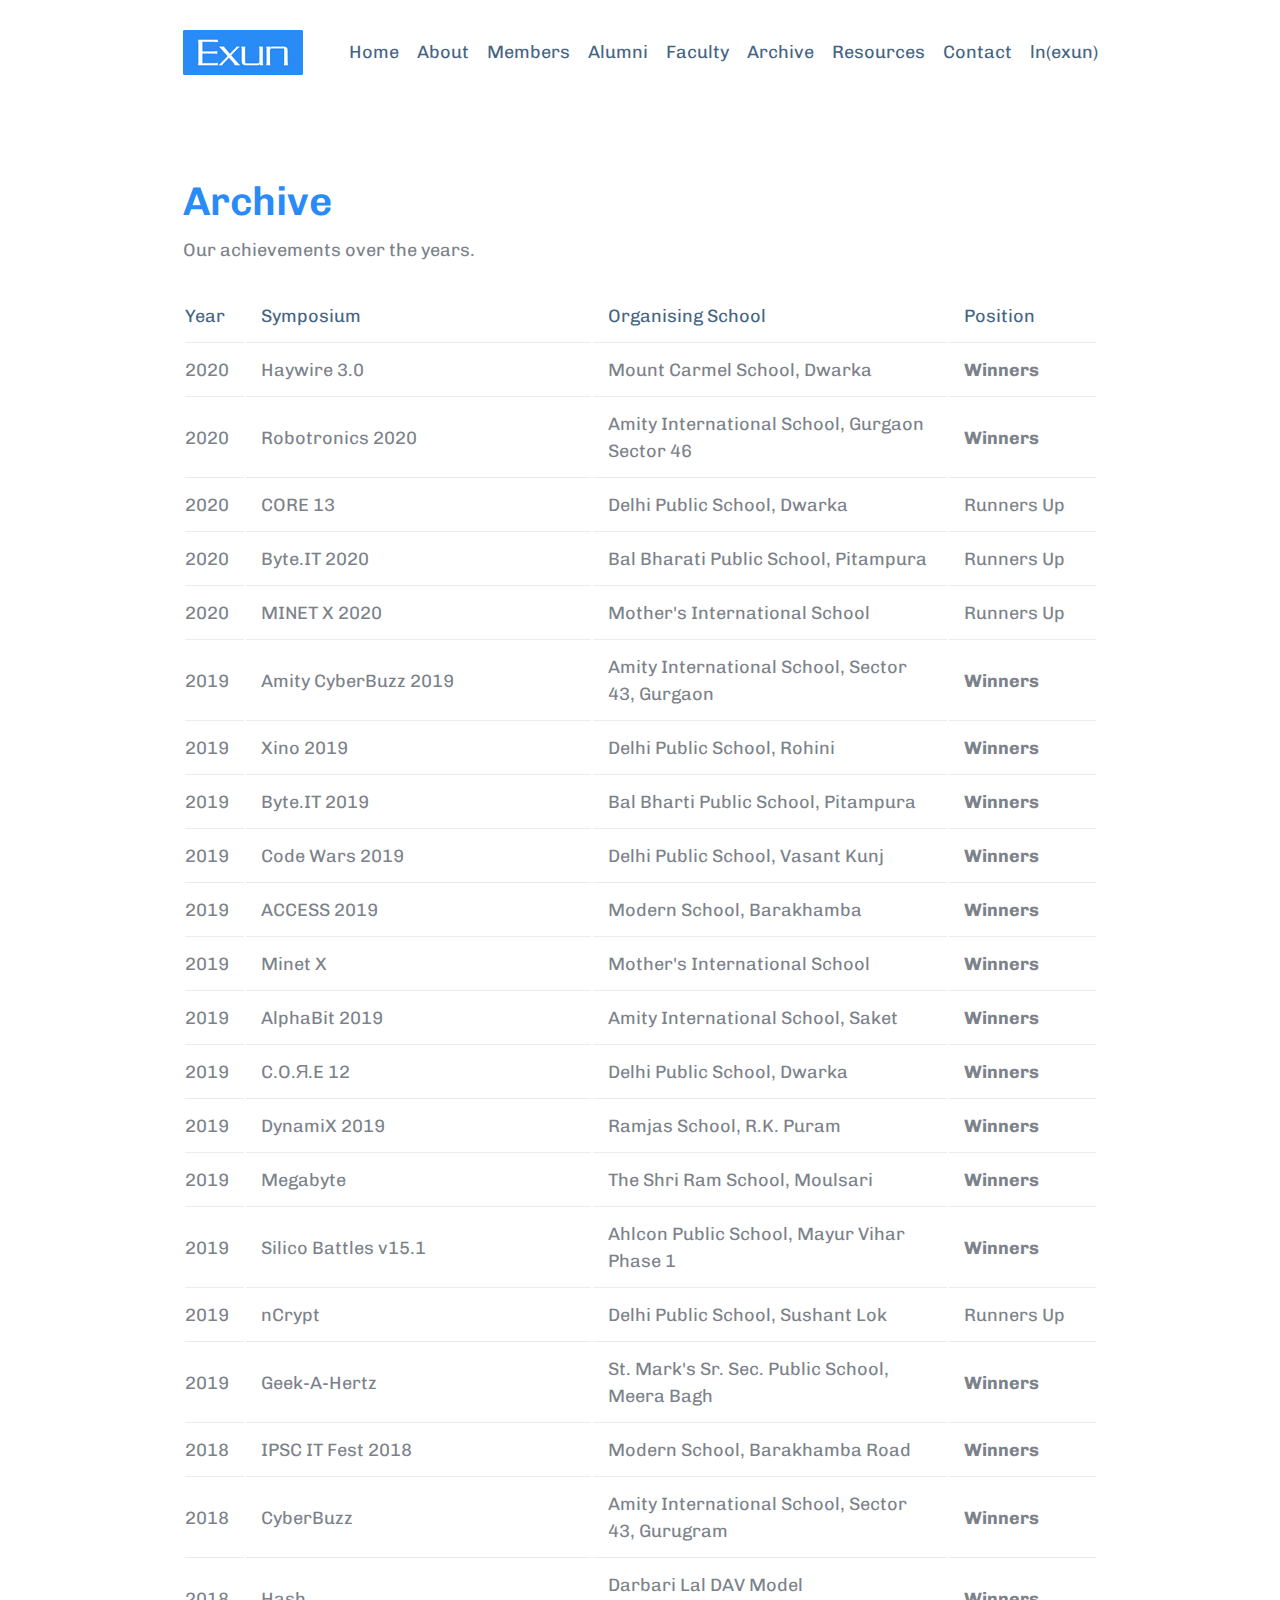
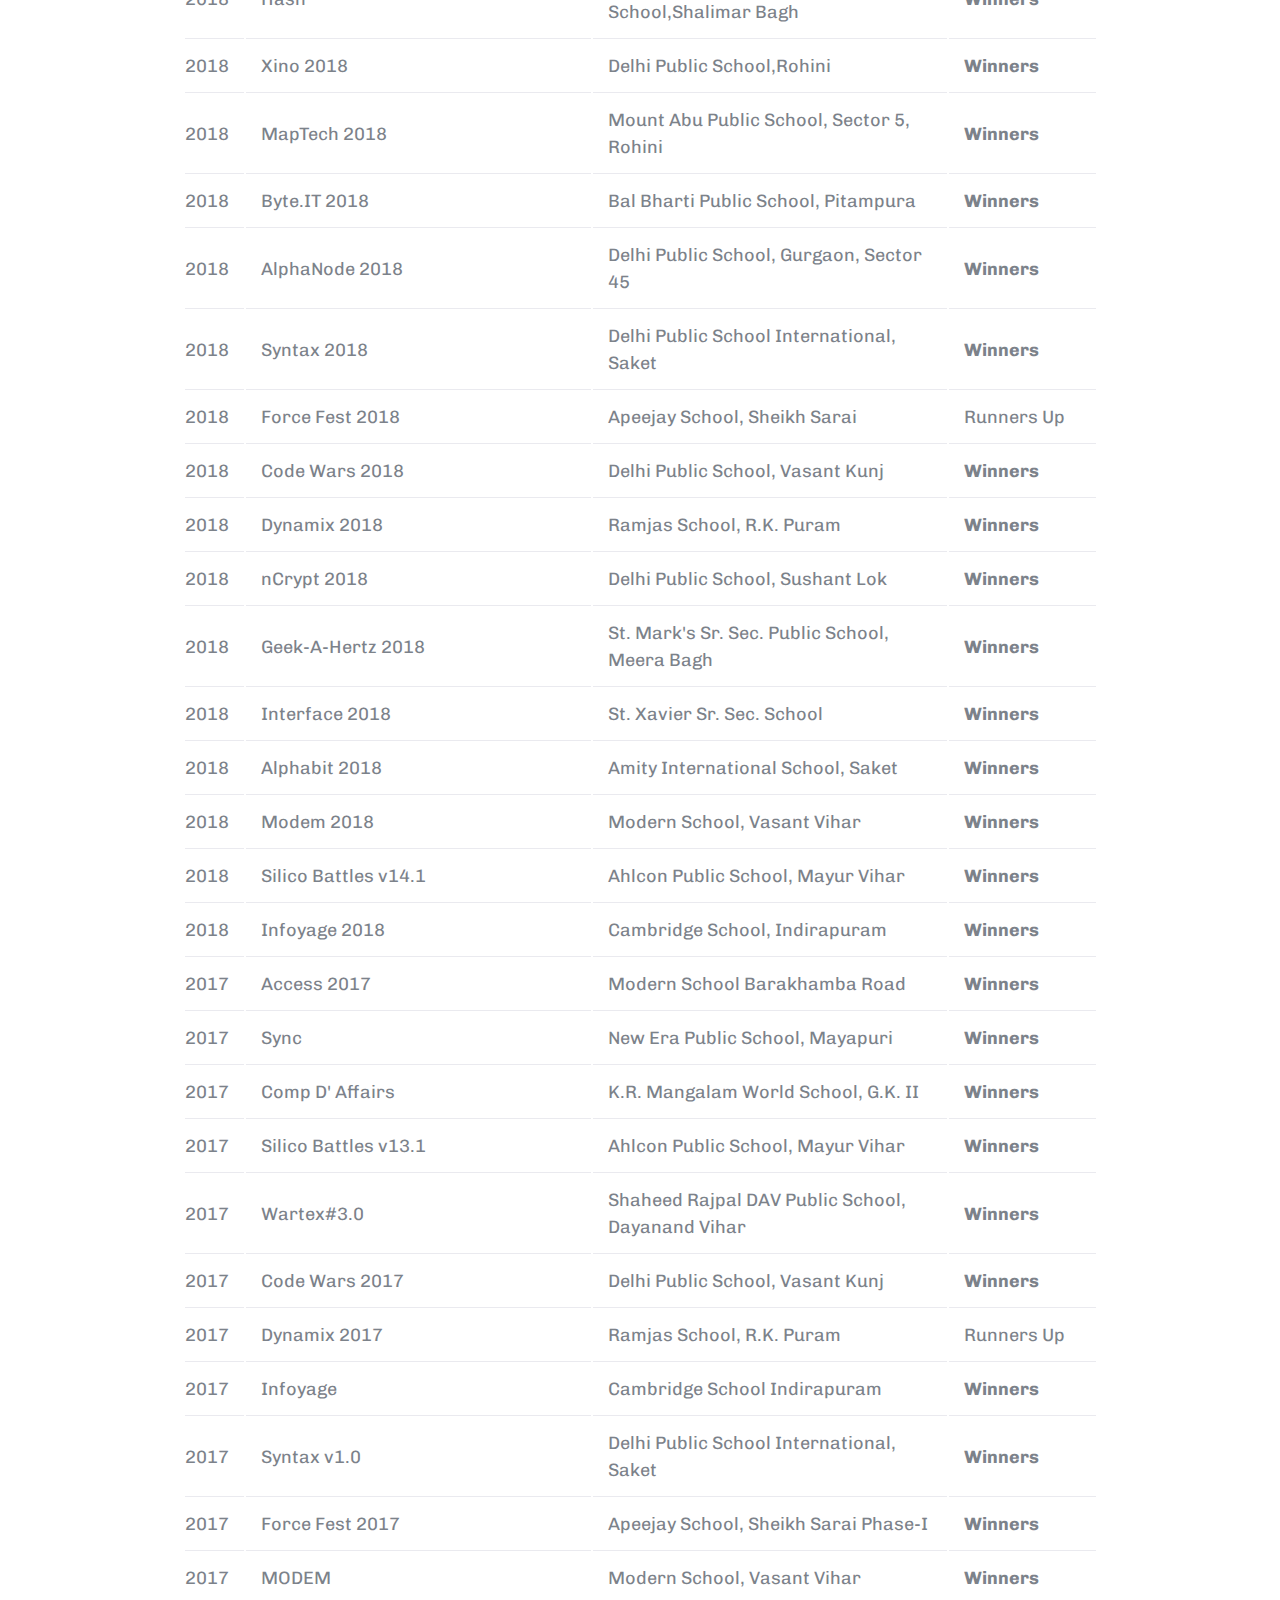
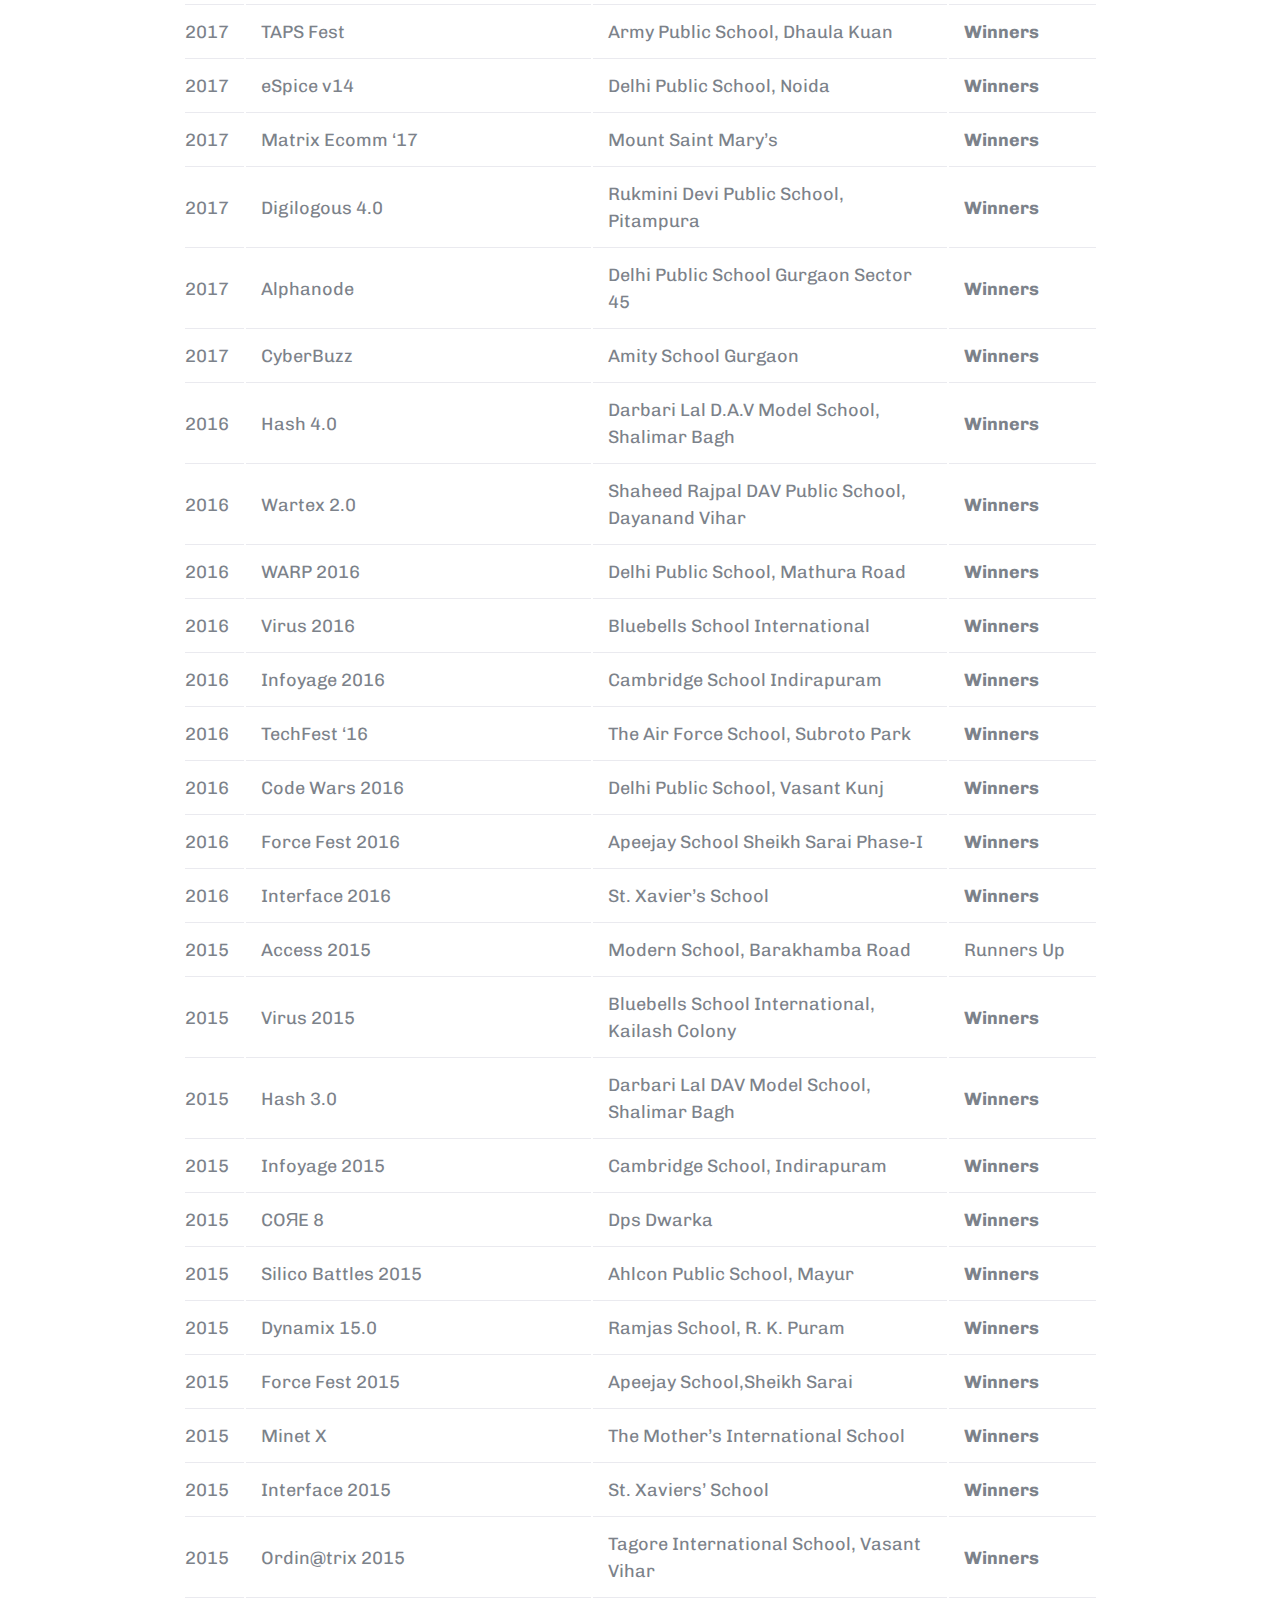
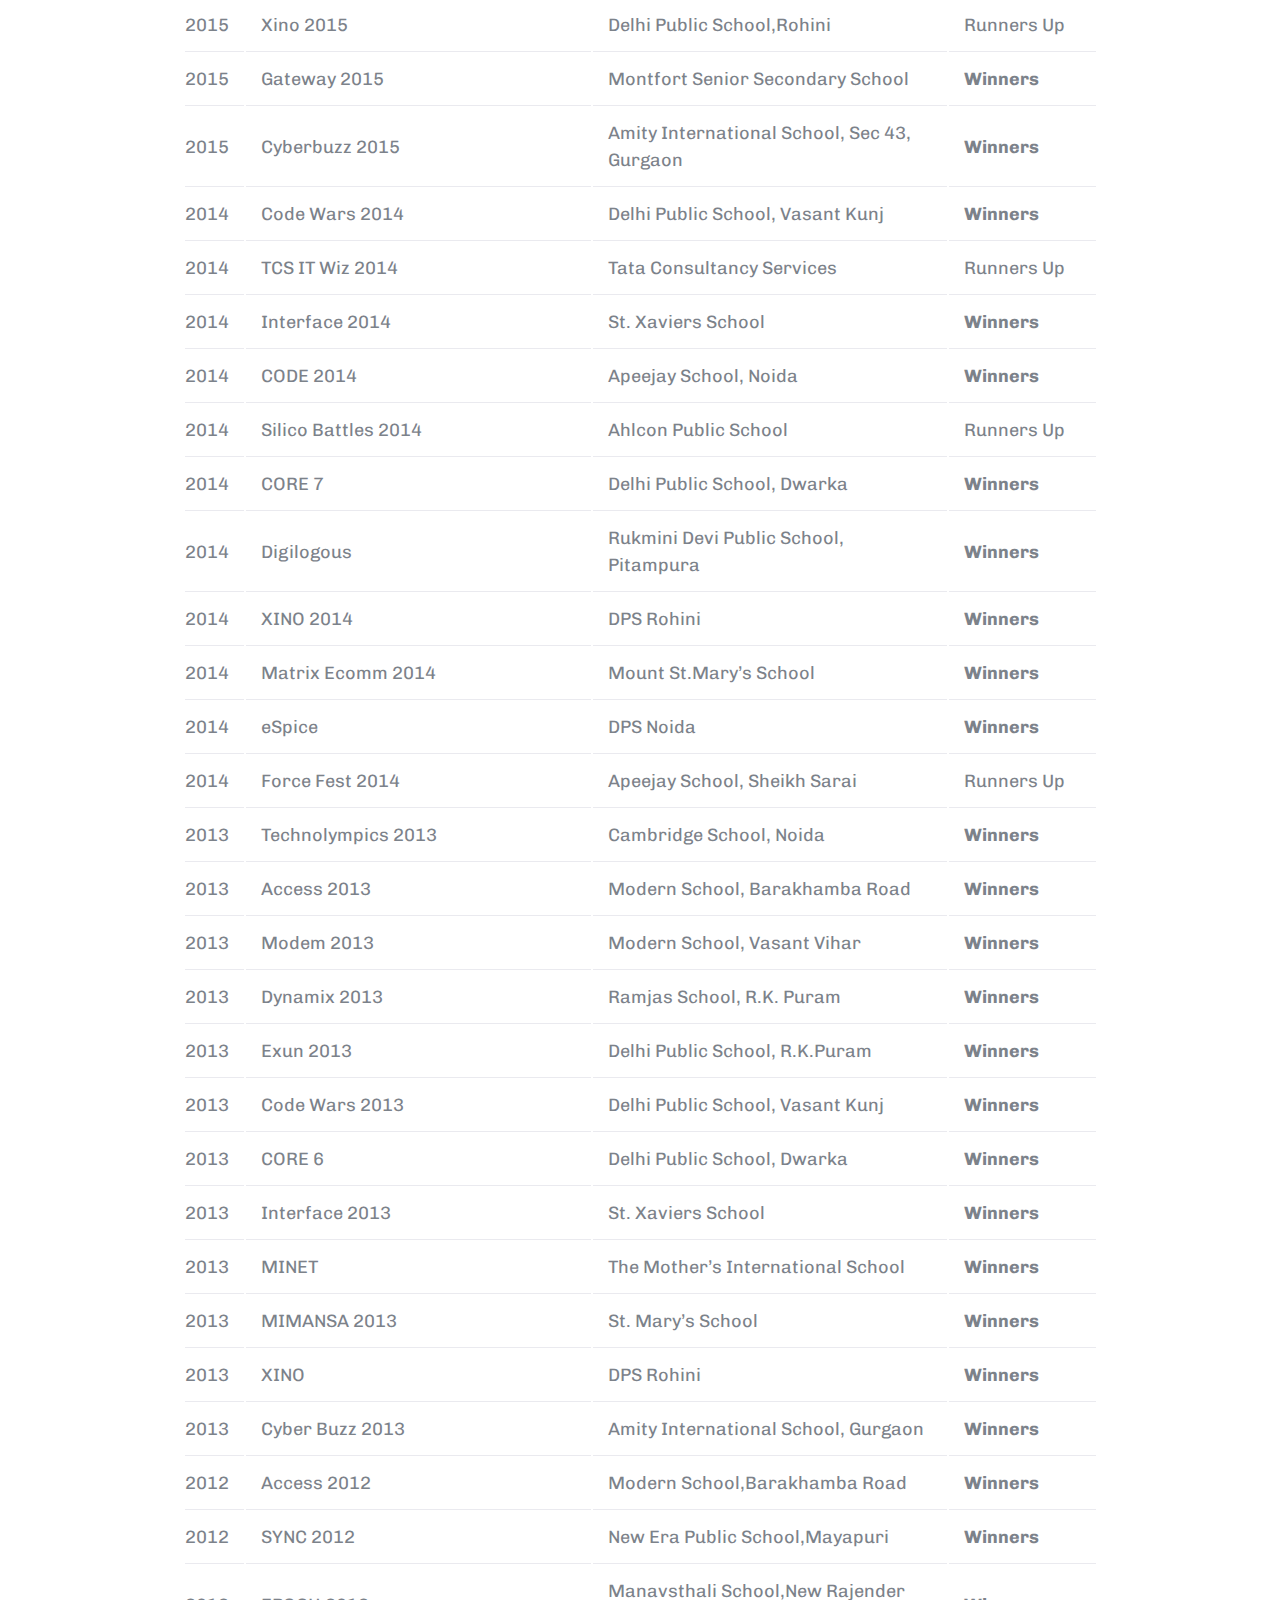
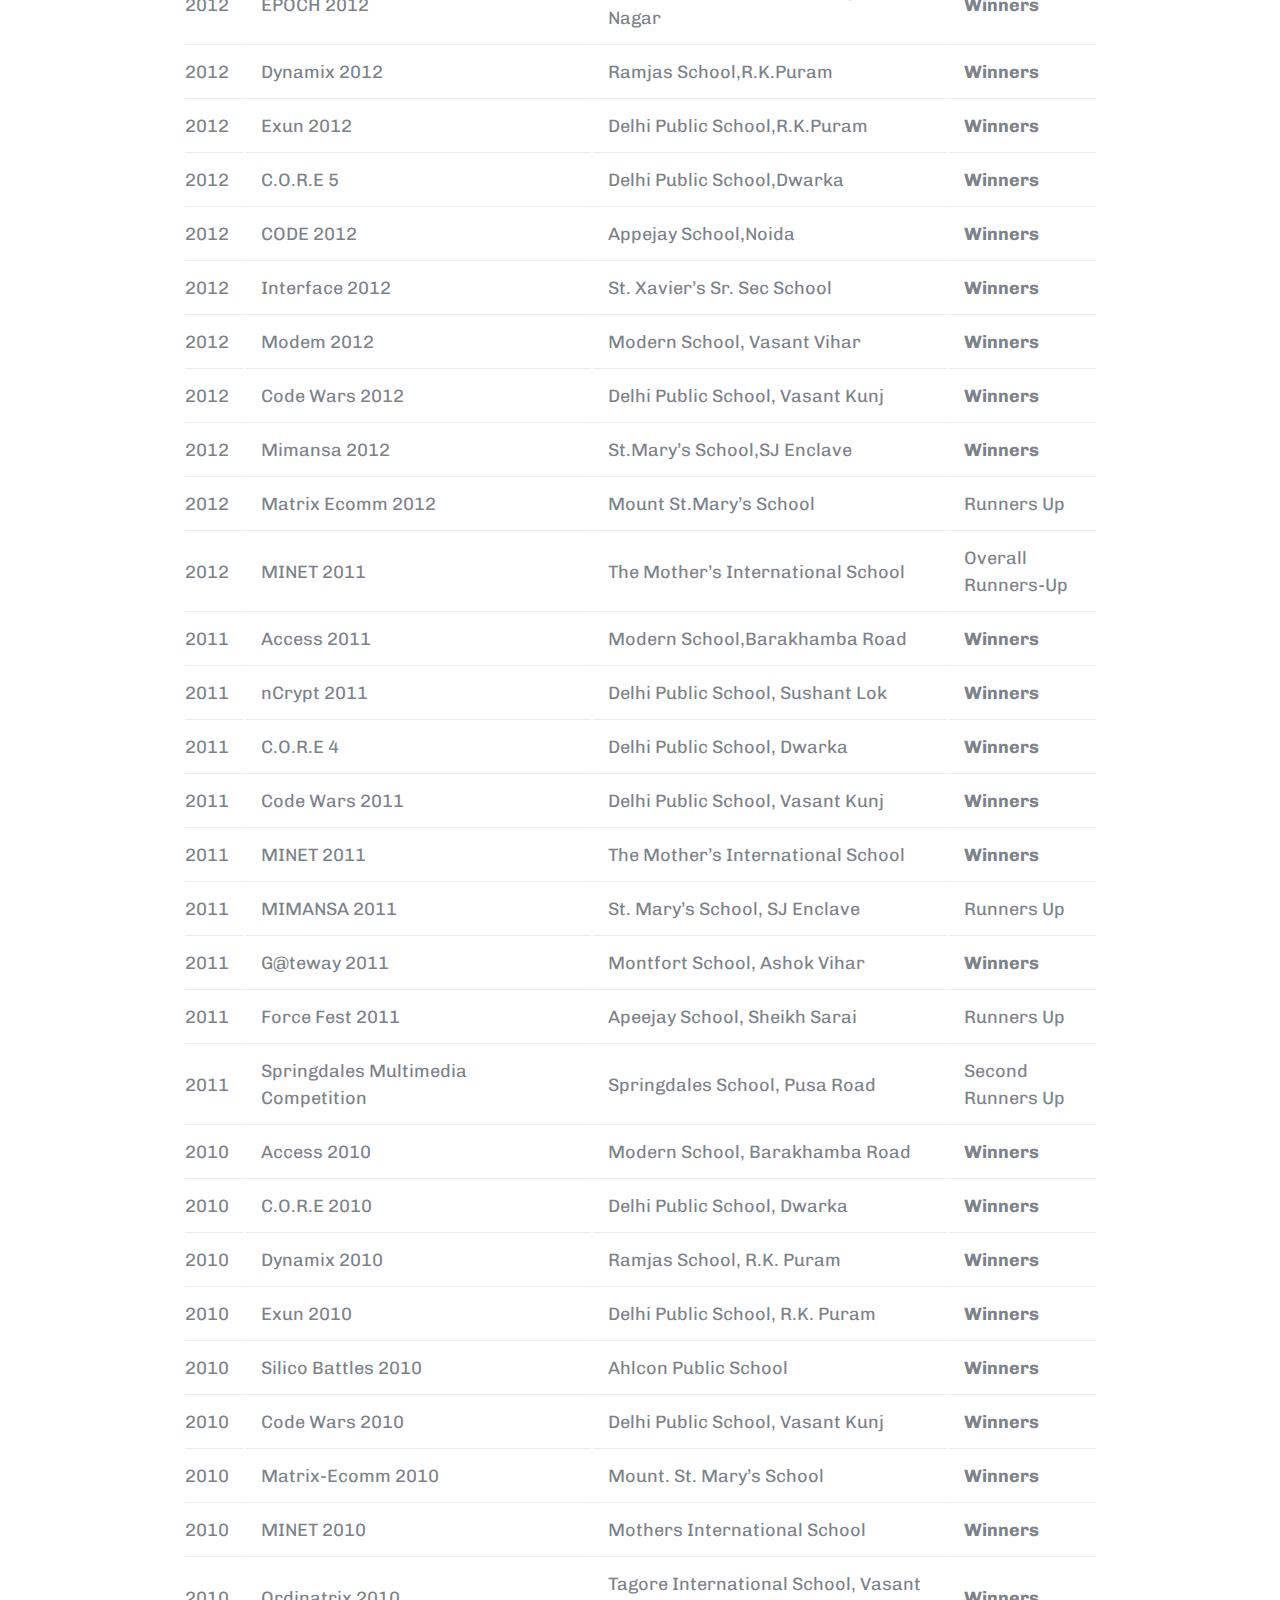
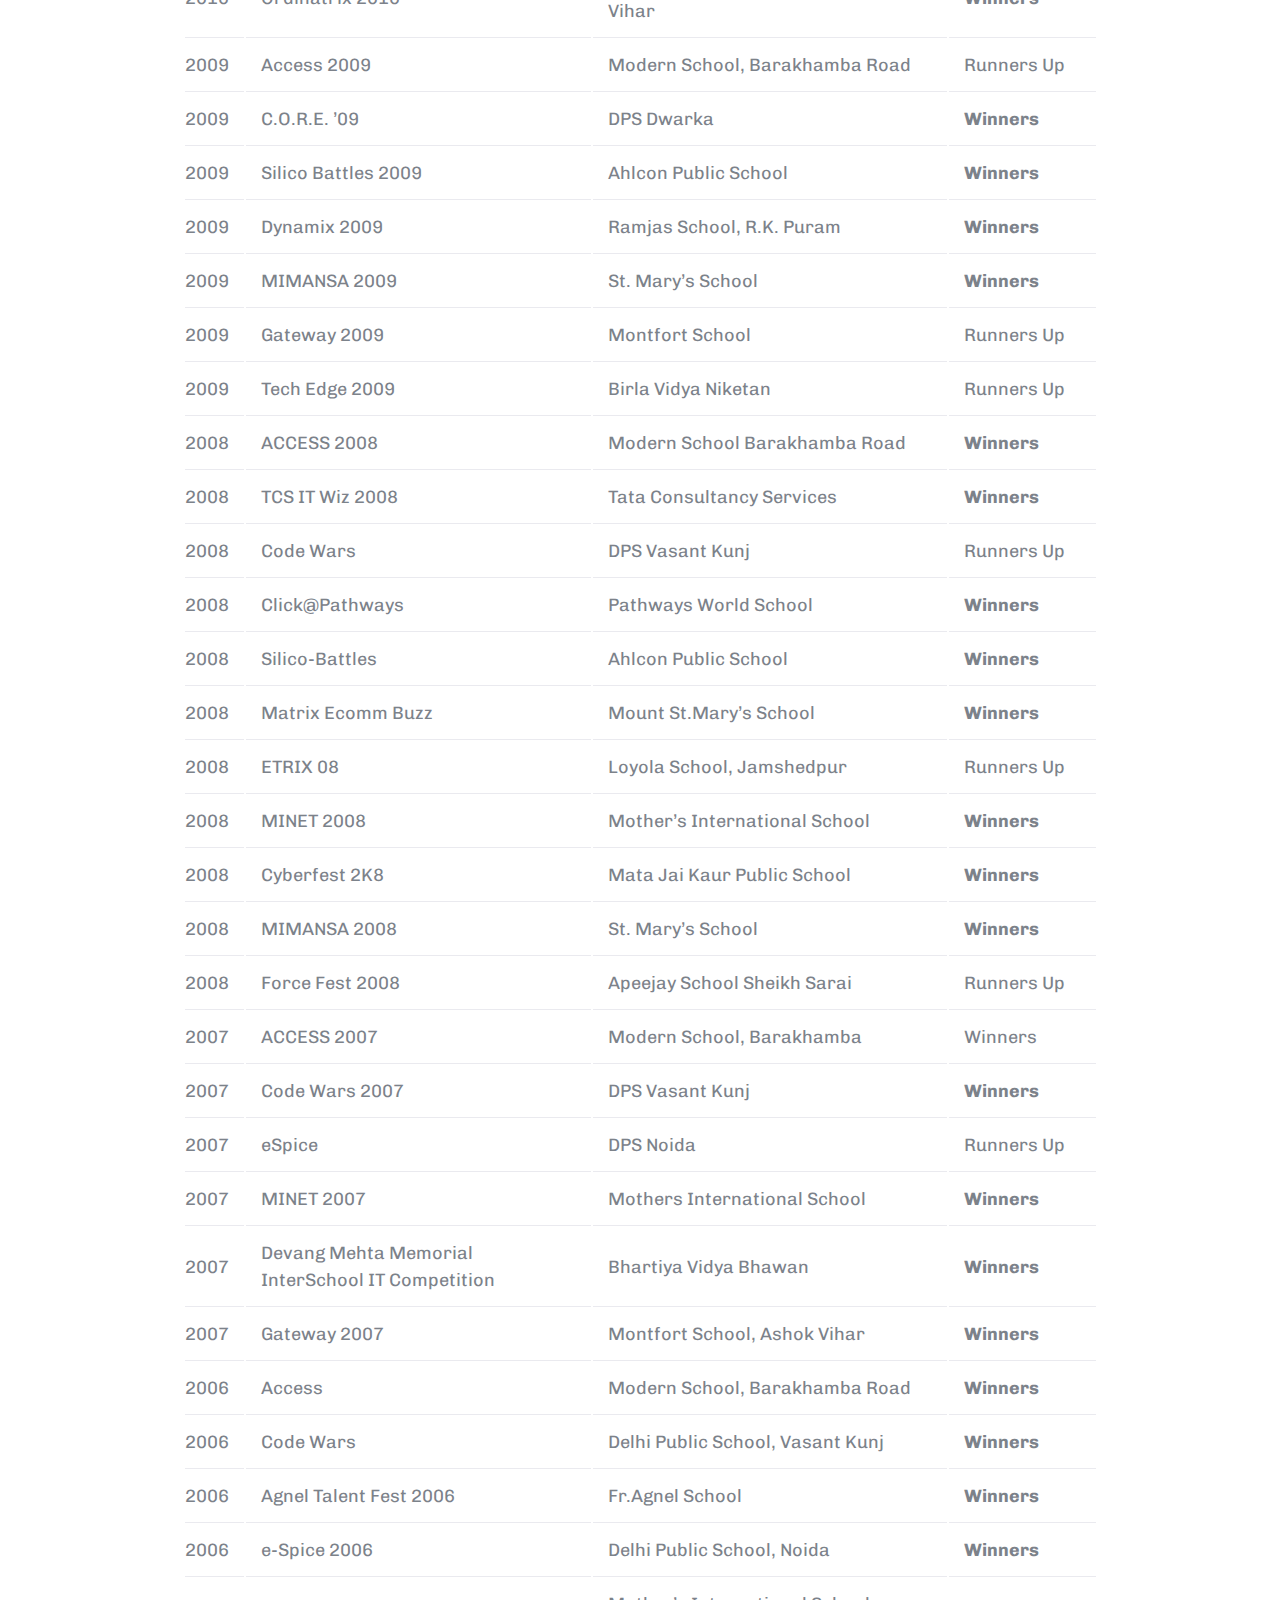
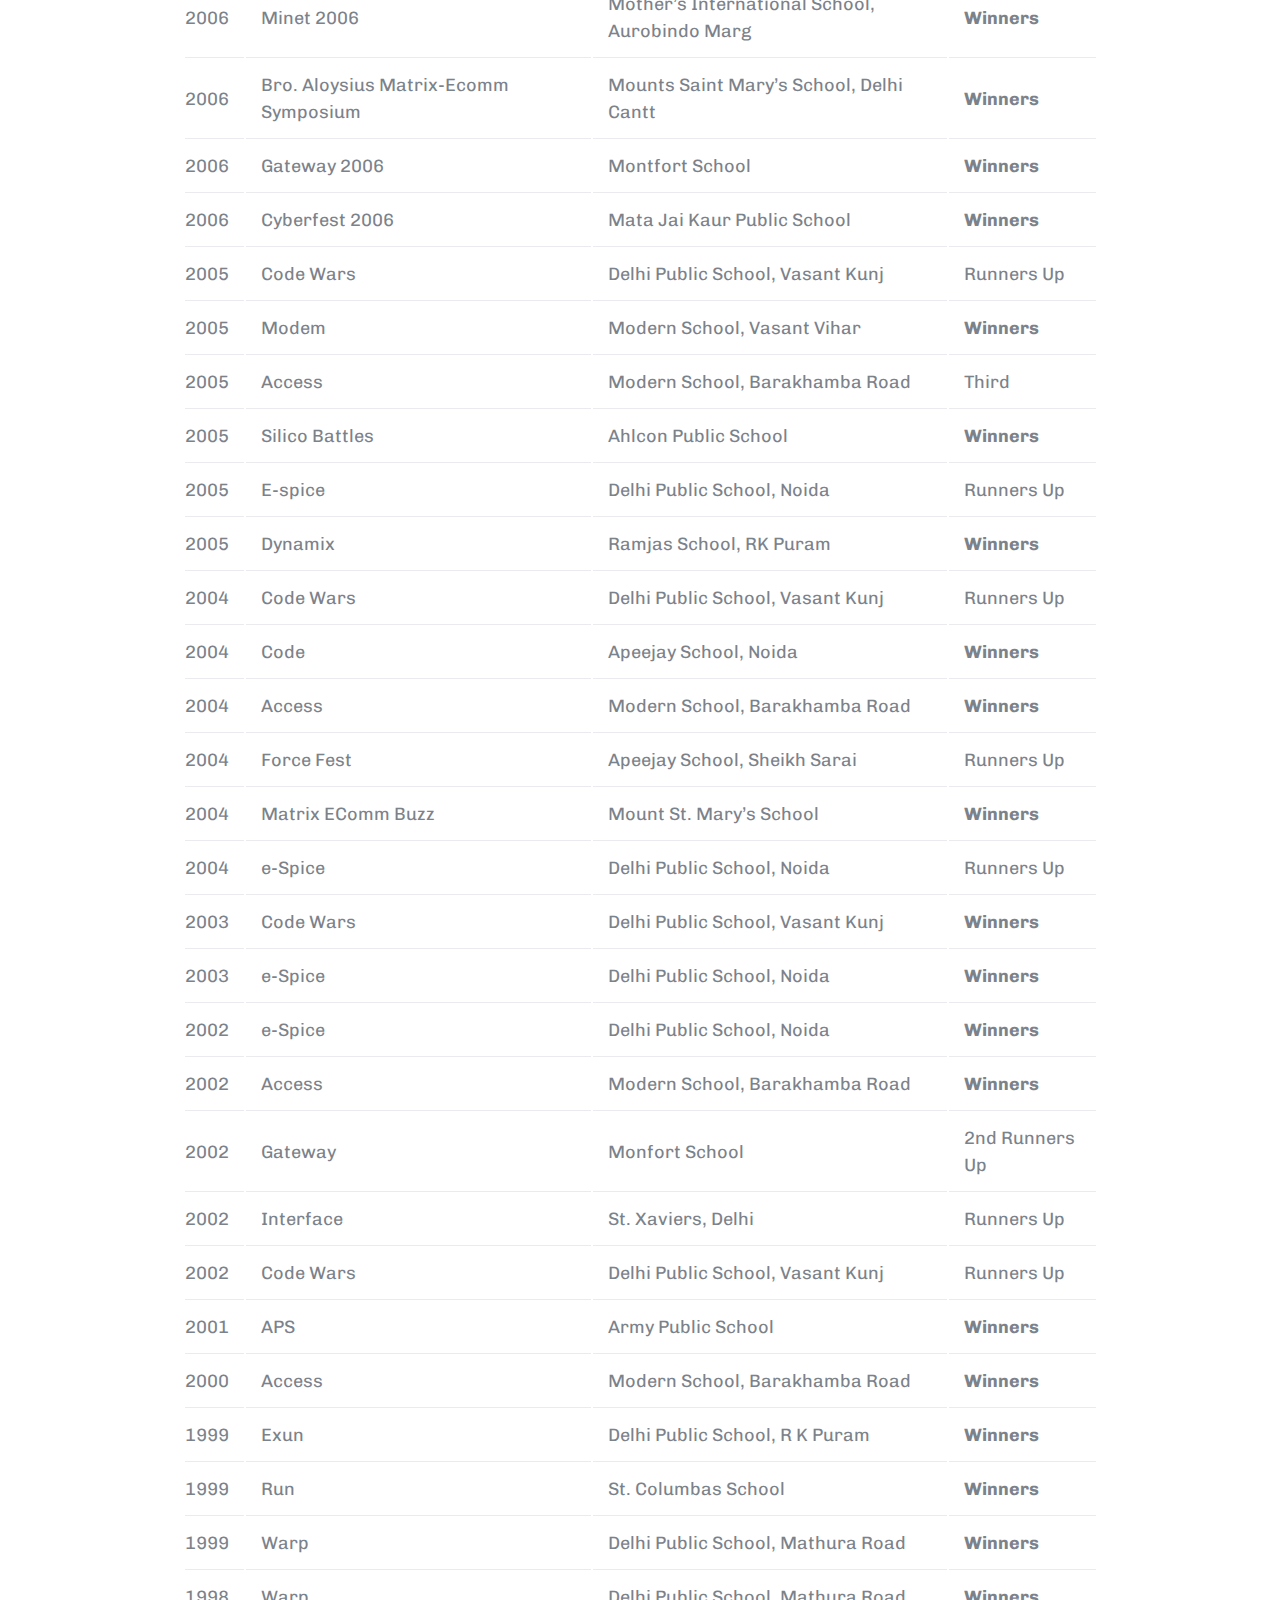
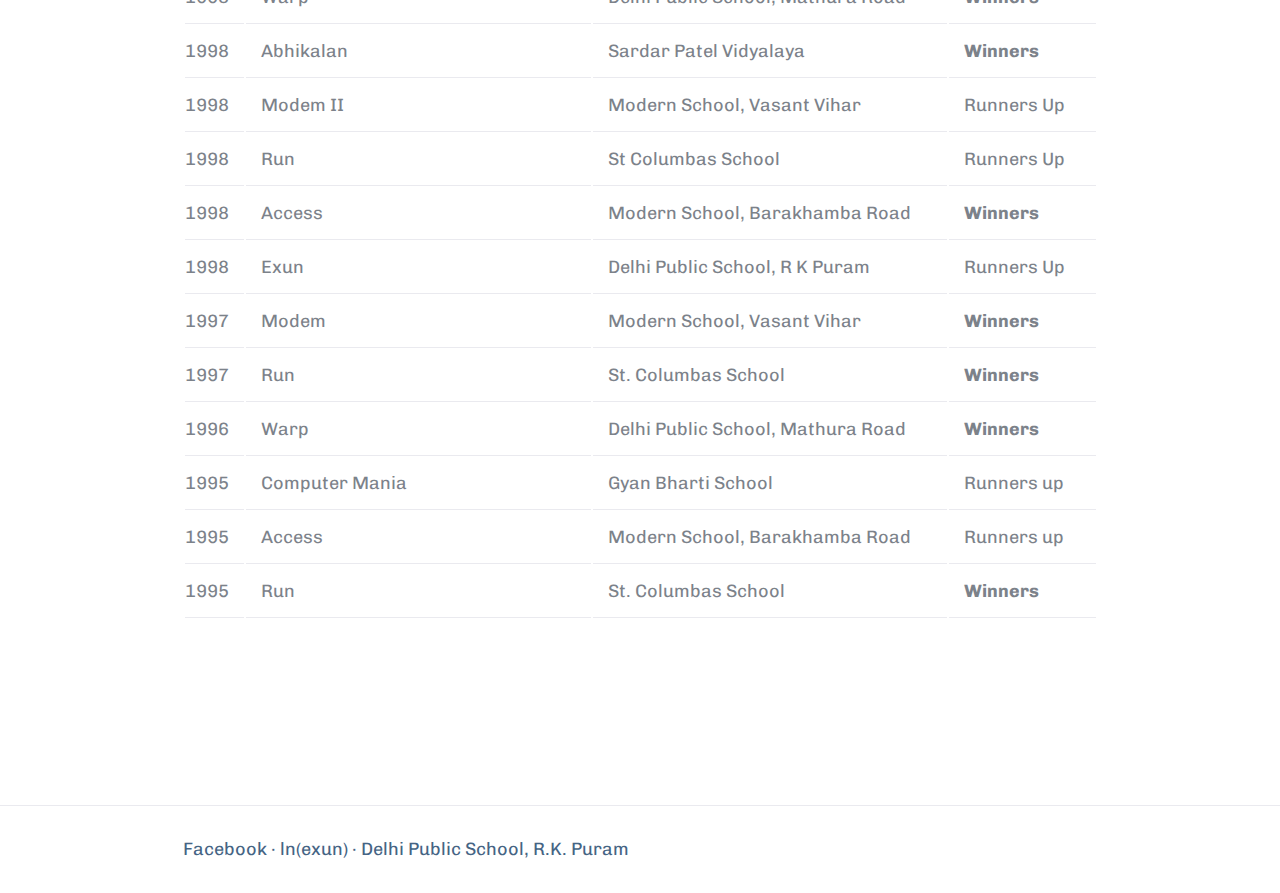
<file: archive/index.html>
<!DOCTYPE html><html lang="en"><head><meta charSet="utf-8"/><meta http-equiv="x-ua-compatible" content="ie=edge"/><meta name="viewport" content="width=device-width, initial-scale=1, shrink-to-fit=no"/><style data-href="/styles.65435a4d1a94e2139f70.css">.footer-module--wrapper--hiHah{margin-top:6rem;padding-top:3rem;padding-bottom:3rem;border-top:1px solid #eaeaef}

/*! normalize.css v8.0.1 | MIT License | github.com/necolas/normalize.css */html{line-height:1.15;-webkit-text-size-adjust:100%}body{margin:0}main{display:block}h1{font-size:2em;margin:.67em 0}hr{box-sizing:content-box;height:0;overflow:visible}pre{font-family:monospace,monospace;font-size:1em}a{background-color:transparent}abbr[title]{border-bottom:none;text-decoration:underline;-webkit-text-decoration:underline dotted;text-decoration:underline dotted}b,strong{font-weight:bolder}code,kbd,samp{font-family:monospace,monospace;font-size:1em}small{font-size:80%}sub,sup{font-size:75%;line-height:0;position:relative;vertical-align:baseline}sub{bottom:-.25em}sup{top:-.5em}img{border-style:none}button,input,optgroup,select,textarea{font-family:inherit;font-size:100%;line-height:1.15;margin:0}button,input{overflow:visible}button,select{text-transform:none}[type=button],[type=reset],[type=submit],button{-webkit-appearance:button}[type=button]::-moz-focus-inner,[type=reset]::-moz-focus-inner,[type=submit]::-moz-focus-inner,button::-moz-focus-inner{border-style:none;padding:0}[type=button]:-moz-focusring,[type=reset]:-moz-focusring,[type=submit]:-moz-focusring,button:-moz-focusring{outline:1px dotted ButtonText}fieldset{padding:.35em .75em .625em}legend{box-sizing:border-box;color:inherit;display:table;max-width:100%;padding:0;white-space:normal}progress{vertical-align:baseline}textarea{overflow:auto}[type=checkbox],[type=radio]{box-sizing:border-box;padding:0}[type=number]::-webkit-inner-spin-button,[type=number]::-webkit-outer-spin-button{height:auto}[type=search]{-webkit-appearance:textfield;outline-offset:-2px}[type=search]::-webkit-search-decoration{-webkit-appearance:none}::-webkit-file-upload-button{-webkit-appearance:button;font:inherit}details{display:block}summary{display:list-item}[hidden],template{display:none}*{box-sizing:border-box}:focus{outline-width:1px;outline-color:#298bf5;outline-style:dotted}html{font-size:62.5%}body{font-family:Chivo,-apple-system,BlinkMacSystemFont,Segoe UI,Roboto,Oxygen,Ubuntu,Cantarell,Open Sans,Helvetica Neue,sans-serif;color:#456484;line-height:1.5;font-size:18px;font-weight:400;-webkit-font-kerning:normal;font-kerning:normal;font-variant-ligatures:common-ligatures contextual;font-feature-settings:"kern","liga","clig","calt";text-rendering:optimizeLegibility;-webkit-font-smoothing:antialiased}h1,h2,h3,h4,h5,h6{line-height:1.3;font-weight:600;font-family:var(--font-accent);margin-top:0;margin-bottom:1rem}h1{color:#298bf5;font-size:4rem}h2{font-size:2.8rem}h3,h4,h5,h6{font-size:2rem}p{color:#7c828a;max-width:550px;margin-top:0}a{color:inherit;text-decoration:none}ul{list-style:disc inside}ol{list-style:decimal inside}ol,ul{padding-left:0;margin-top:0}ol ol,ol ul,ul ol,ul ul{margin:1.5rem 0 1.5rem 3rem}li{margin-bottom:1rem}code{padding:.2rem .5rem;margin:0 .2rem;font-size:90%;white-space:nowrap;background:#f1f1f1;border:1px solid #e1e1e1;border-radius:4px}pre>code{display:block;padding:1rem 1.5rem;white-space:pre}th{font-weight:400}td{color:#7c828a}td,th{padding:12px 15px;text-align:left;border-bottom:1px solid #eaeaef}td:first-child,th:first-child{padding-left:0}td:last-child,th:last-child{padding-right:0}blockquote,dl,figure,form,ol,p,pre,table,ul{margin-bottom:2.5rem}input[type=text]{padding:1.5rem;border:1px solid #eaeaef}input[type=text]:focus{outline:0;border:1px solid #298bf5}input[type=text]::-webkit-input-placeholder{color:#878787}input[type=text]:-ms-input-placeholder{color:#878787}input[type=text]::-ms-input-placeholder{color:#878787}input[type=text]::placeholder{color:#878787}.u-full-width{width:100%;box-sizing:border-box}.u-max-full-width{max-width:100%;box-sizing:border-box}.u-pull-right{float:right}.u-pull-left{float:left}.u-cf{content:"";display:table;clear:both}hr{margin-top:3rem;margin-bottom:3.5rem;border-width:0;border-top:1px solid #eaeaef}.button,button{padding:16px 22px;background-color:#298bf5;display:inline-block;color:#fff;font-weight:600;border-radius:5px;border:1px solid #1782f4;cursor:pointer;transition:background .2s}.button:hover,button:hover{background-color:#1f80e9}@font-face{font-family:SegoeUI;src:local("Segoe UI Light"),url(//c.s-microsoft.com/static/fonts/segoe-ui/west-european/light/latest.woff2) format("woff2"),url(//c.s-microsoft.com/static/fonts/segoe-ui/west-european/light/latest.woff) format("woff"),url(//c.s-microsoft.com/static/fonts/segoe-ui/west-european/light/latest.ttf) format("truetype");font-weight:100}@font-face{font-family:SegoeUI;src:local("Segoe UI Semilight"),url(//c.s-microsoft.com/static/fonts/segoe-ui/west-european/semilight/latest.woff2) format("woff2"),url(//c.s-microsoft.com/static/fonts/segoe-ui/west-european/semilight/latest.woff) format("woff"),url(//c.s-microsoft.com/static/fonts/segoe-ui/west-european/semilight/latest.ttf) format("truetype");font-weight:200}@font-face{font-family:SegoeUI;src:local("Segoe UI"),url(//c.s-microsoft.com/static/fonts/segoe-ui/west-european/normal/latest.woff2) format("woff2"),url(//c.s-microsoft.com/static/fonts/segoe-ui/west-european/normal/latest.woff) format("woff"),url(//c.s-microsoft.com/static/fonts/segoe-ui/west-european/normal/latest.ttf) format("truetype");font-weight:400}@font-face{font-family:SegoeUI;src:local("Segoe UI Bold"),url(//c.s-microsoft.com/static/fonts/segoe-ui/west-european/bold/latest.woff2) format("woff2"),url(//c.s-microsoft.com/static/fonts/segoe-ui/west-european/bold/latest.woff) format("woff"),url(//c.s-microsoft.com/static/fonts/segoe-ui/west-european/bold/latest.ttf) format("truetype");font-weight:600}@font-face{font-family:SegoeUI;src:url(/segoeuib.ttf) format("truetype");font-weight:700}.navbar-module--wrapper--PsbTg{display:flex;justify-content:space-between;align-items:center;padding-top:3rem}.navbar-module--cross--D0pC_{display:none;background:transparent;color:inherit;border:0}.navbar-module--cross--D0pC_:hover{background:transparent}@media screen and (max-width:920px){.navbar-module--cross--D0pC_{display:block;font-size:3rem;line-height:0;margin-top:-10rem;margin-bottom:10rem}}.navbar-module--hamburger--2Pq5B{display:none;background:transparent;color:inherit;border:0}.navbar-module--hamburger--2Pq5B:hover{background:transparent}@media screen and (max-width:920px){.navbar-module--hamburger--2Pq5B{display:block;flex:1 1;text-align:right}}.navbar-module--nav--25Dcz{flex:1 1;display:flex;justify-content:flex-end}@media screen and (max-width:920px){.navbar-module--nav--25Dcz{display:none}.navbar-module--navActive--13CKh{display:block;position:fixed;top:0;bottom:0;right:0;left:0;background:hsla(0,0%,100%,.9);display:flex;flex-direction:column;justify-content:center;align-items:center;z-index:1}}.navbar-module--links--3hd-k{list-style-type:none;margin:0;cursor:default;text-align:center}.navbar-module--linksItem--59GQ4{padding:0;display:inline-block;margin:0 0 0 18px;cursor:pointer}@media screen and (max-width:920px){.navbar-module--linksItem--59GQ4{display:block;margin-bottom:1em;margin-left:0}}.alumni-module--grid--3ksHB{display:grid;grid-gap:2rem;grid-auto-rows:1fr;grid-template-columns:repeat(1,1fr)}@media (min-width:768px){.alumni-module--grid--3ksHB{grid-template-columns:repeat(3,1fr)}}.contact-module--grid--2rfuX{display:grid;grid-gap:2rem;grid-auto-rows:1fr;grid-template-columns:repeat(1,1fr)}@media (min-width:768px){.contact-module--grid--2rfuX{grid-template-columns:repeat(3,1fr)}}.faculty-module--grid--13F4E{display:grid;grid-gap:2rem;grid-auto-rows:1fr;grid-template-columns:repeat(1,1fr)}@media (min-width:768px){.faculty-module--grid--13F4E{grid-template-columns:repeat(3,1fr)}}.event-list-module--eventList--2OkEY{display:grid;grid-gap:2rem;grid-auto-rows:1fr;grid-template-columns:repeat(1,1fr)}@media (min-width:768px){.event-list-module--eventList--2OkEY{grid-template-columns:repeat(3,1fr)}}.event-list-module--eventList--2OkEY::-webkit-scrollbar{background:transparent}.invite-form-module--form--3kFRM{display:flex;flex-wrap:wrap;margin-bottom:2rem}.invite-form-module--input--3IjRg{margin-right:1rem}@media screen and (max-width:780px){.invite-form-module--form--3kFRM{flex-direction:column}.invite-form-module--input--3IjRg{max-width:350px;margin-bottom:1rem}}.index-module--content-container--28EL6{display:grid;grid-template-columns:repeat(2,1fr);grid-template-rows:1fr}.index-module--landing-container--1bise{width:99vw;background-color:#2977f5;margin:30px 0;padding:50px 0;font-family:Segoe UI,SegoeUI,sans-serif;font-weight:700;color:#fff;background-image:url(/bg.svg),linear-gradient(180deg,#017efc,#0052b8);background-repeat:repeat-x}.index-module--emphasized--3liL8{font-size:68px}.index-module--date--1dpbA{margin-top:30px;color:#e5e5e5;font-size:30px}.index-module--name--1vmXB{font-size:43px}.index-module--register-buttons--2pD_z{width:65%;height:65px;display:grid;grid-template-columns:repeat(2,1fr);grid-template-rows:1fr;-webkit-column-gap:10px;column-gap:10px;margin-top:20px}.index-module--register--1Iocp{height:100%;text-align:center;background-color:#10336b;display:flex;align-items:center;justify-content:center;font-family:Chivo,sans-serif;font-weight:400;cursor:pointer;-webkit-user-select:none;-ms-user-select:none;user-select:none;transition:all .18s ease}.index-module--register--1Iocp:hover{background-color:#1e54ab}.index-module--heading--3Y68W{position:relative;display:inline-block}.index-module--heading--3Y68W:after{content:"";background:rgba(41,139,245,.07);left:0;top:50%;right:0;bottom:0;position:absolute}.index-module--grid--3uk-2{display:grid;grid-gap:2rem;grid-auto-rows:1fr;grid-template-columns:repeat(1,1fr)}@media (min-width:768px){.index-module--grid--3uk-2{grid-template-columns:repeat(3,1fr)}}@media (max-width:768px){.index-module--content-container--28EL6{grid-template-columns:1fr;grid-template-rows:repeat(2,1fr)}.index-module--landing-container--1bise{width:100vw}.index-module--emphasized--3liL8{font-size:55px}.index-module--register-buttons--2pD_z{width:100%}}.members-module--grid--vkUKM{display:grid;grid-gap:2rem;grid-auto-rows:1fr;grid-template-columns:repeat(1,1fr)}@media (min-width:768px){.members-module--grid--vkUKM{grid-template-columns:repeat(3,1fr)}}</style><meta name="generator" content="Gatsby 2.23.20"/><title data-react-helmet="true">Archive | Exun Clan</title><link data-react-helmet="true" href="https://fonts.googleapis.com/css?family=Chivo:400,700&amp;display=swap" rel="stylesheet"/><meta data-react-helmet="true" name="description" content="Exun Clan is the technology club at Delhi Public School, R.K. Puram."/><meta data-react-helmet="true" property="og:title" content="Archive"/><meta data-react-helmet="true" property="og:description" content="Exun Clan is the technology club at Delhi Public School, R.K. Puram."/><meta data-react-helmet="true" property="og:type" content="website"/><meta data-react-helmet="true" name="twitter:card" content="summary"/><meta data-react-helmet="true" name="twitter:creator" content="@exunclan"/><meta data-react-helmet="true" name="twitter:title" content="Archive"/><meta data-react-helmet="true" name="twitter:description" content="Exun Clan is the technology club at Delhi Public School, R.K. Puram."/><link rel="icon" href="/favicon-32x32.png?v=c6e22b10a6b8cb55019213d9ca3e2099"/><link rel="manifest" href="/manifest.webmanifest"/><meta name="theme-color" content="#298bf5"/><link rel="apple-touch-icon" sizes="48x48" href="/icons/icon-48x48.png?v=c6e22b10a6b8cb55019213d9ca3e2099"/><link rel="apple-touch-icon" sizes="72x72" href="/icons/icon-72x72.png?v=c6e22b10a6b8cb55019213d9ca3e2099"/><link rel="apple-touch-icon" sizes="96x96" href="/icons/icon-96x96.png?v=c6e22b10a6b8cb55019213d9ca3e2099"/><link rel="apple-touch-icon" sizes="144x144" href="/icons/icon-144x144.png?v=c6e22b10a6b8cb55019213d9ca3e2099"/><link rel="apple-touch-icon" sizes="192x192" href="/icons/icon-192x192.png?v=c6e22b10a6b8cb55019213d9ca3e2099"/><link rel="apple-touch-icon" sizes="256x256" href="/icons/icon-256x256.png?v=c6e22b10a6b8cb55019213d9ca3e2099"/><link rel="apple-touch-icon" sizes="384x384" href="/icons/icon-384x384.png?v=c6e22b10a6b8cb55019213d9ca3e2099"/><link rel="apple-touch-icon" sizes="512x512" href="/icons/icon-512x512.png?v=c6e22b10a6b8cb55019213d9ca3e2099"/><link rel="preconnect" href="https://www.google-analytics.com"/><link rel="dns-prefetch" href="https://www.google-analytics.com"/><script>
  
  
  if(true) {
    (function(i,s,o,g,r,a,m){i['GoogleAnalyticsObject']=r;i[r]=i[r]||function(){
    (i[r].q=i[r].q||[]).push(arguments)},i[r].l=1*new Date();a=s.createElement(o),
    m=s.getElementsByTagName(o)[0];a.async=1;a.src=g;m.parentNode.insertBefore(a,m)
    })(window,document,'script','https://www.google-analytics.com/analytics.js','ga');
  }
  if (typeof ga === "function") {
    ga('create', 'UA-163988640-1', 'auto', {});
      
      
      
      
      
      }</script><link rel="sitemap" type="application/xml" href="/sitemap.xml"/><link as="script" rel="preload" href="/webpack-runtime-87c9857b83f1e4bffc92.js"/><link as="script" rel="preload" href="/framework-765e22598f156804c016.js"/><link as="script" rel="preload" href="/app-d8e2f61d22fcd3d00aca.js"/><link as="script" rel="preload" href="/styles-c2fe8482057191dca484.js"/><link as="script" rel="preload" href="/commons-f5d49f1e062822632d67.js"/><link as="script" rel="preload" href="/component---src-pages-archive-js-2ada08b8a8be6e76c94b.js"/><link as="fetch" rel="preload" href="/page-data/archive/page-data.json" crossorigin="anonymous"/><link as="fetch" rel="preload" href="/page-data/app-data.json" crossorigin="anonymous"/></head><body><div id="___gatsby"><div style="outline:none" tabindex="-1" id="gatsby-focus-wrapper"><main><div style="max-width:960px;margin:0 auto;padding:0 2.25rem"><nav class="navbar-module--wrapper--PsbTg"><a style="line-height:0" href="/"><div class=" gatsby-image-wrapper" style="position:relative;overflow:hidden;display:inline-block;width:120px;height:45px"><img aria-hidden="true" src="[data-uri]" alt="" style="position:absolute;top:0;left:0;width:100%;height:100%;object-fit:cover;object-position:center;opacity:1;transition-delay:500ms"/><noscript><picture><source srcset="/static/5804c2a0cb1a17967b0640fb38fa4b64/b1bf3/logo.png 1x,
/static/5804c2a0cb1a17967b0640fb38fa4b64/4f6c1/logo.png 1.5x,
/static/5804c2a0cb1a17967b0640fb38fa4b64/fe034/logo.png 2x" /><img loading="lazy" width="120" height="45" srcset="/static/5804c2a0cb1a17967b0640fb38fa4b64/b1bf3/logo.png 1x,
/static/5804c2a0cb1a17967b0640fb38fa4b64/4f6c1/logo.png 1.5x,
/static/5804c2a0cb1a17967b0640fb38fa4b64/fe034/logo.png 2x" src="/static/5804c2a0cb1a17967b0640fb38fa4b64/b1bf3/logo.png" alt="" style="position:absolute;top:0;left:0;opacity:1;width:100%;height:100%;object-fit:cover;object-position:center"/></picture></noscript></div></a><button type="button" class="navbar-module--hamburger--2Pq5B">☰</button><div class="navbar-module--nav--25Dcz "><button type="button" class="navbar-module--cross--D0pC_">✕</button><ul class="navbar-module--links--3hd-k"><li class="navbar-module--linksItem--59GQ4"><a href="/">Home</a></li><li class="navbar-module--linksItem--59GQ4"><a href="/about">About</a></li><li class="navbar-module--linksItem--59GQ4"><a href="/members">Members</a></li><li class="navbar-module--linksItem--59GQ4"><a href="/alumni">Alumni</a></li><li class="navbar-module--linksItem--59GQ4"><a href="/faculty">Faculty</a></li><li class="navbar-module--linksItem--59GQ4"><a href="/archive">Archive</a></li><li class="navbar-module--linksItem--59GQ4"><a href="/resources">Resources</a></li><li class="navbar-module--linksItem--59GQ4"><a href="/contact">Contact</a></li><li class="navbar-module--linksItem--59GQ4"><a href="//lnexun.com">ln(exun)</a></li></ul></div></nav><div style="padding:10rem 0"><h1>Archive</h1><p>Our achievements over the years.</p><table><tbody><tr><th>Year</th><th>Symposium</th><th>Organising School</th><th>Position</th></tr><tr><td>2020</td><td>Haywire 3.0</td><td>Mount Carmel School, Dwarka</td><td><strong>Winners</strong></td></tr><tr><td>2020</td><td>Robotronics 2020</td><td>Amity International School, Gurgaon Sector 46</td><td><strong>Winners</strong></td></tr><tr><td>2020</td><td>CORE 13</td><td>Delhi Public School, Dwarka</td><td><span>Runners Up</span></td></tr><tr><td>2020</td><td>Byte.IT 2020</td><td>Bal Bharati Public School, Pitampura</td><td><span>Runners Up</span></td></tr><tr><td>2020</td><td>MINET X 2020</td><td>Mother&#x27;s International School</td><td><span>Runners Up</span></td></tr><tr><td>2019</td><td>Amity CyberBuzz 2019</td><td>Amity International School, Sector 43, Gurgaon</td><td><strong>Winners</strong></td></tr><tr><td>2019</td><td>Xino 2019</td><td>Delhi Public School, Rohini</td><td><strong>Winners</strong></td></tr><tr><td>2019</td><td>Byte.IT 2019</td><td>Bal Bharti Public School, Pitampura</td><td><strong>Winners</strong></td></tr><tr><td>2019</td><td>Code Wars 2019</td><td>Delhi Public School, Vasant Kunj</td><td><strong>Winners</strong></td></tr><tr><td>2019</td><td>ACCESS 2019</td><td>Modern School, Barakhamba</td><td><strong>Winners</strong></td></tr><tr><td>2019</td><td>Minet X</td><td>Mother&#x27;s International School</td><td><strong>Winners</strong></td></tr><tr><td>2019</td><td>AlphaBit 2019</td><td>Amity International School, Saket</td><td><strong>Winners</strong></td></tr><tr><td>2019</td><td>C.O.Я.E 12</td><td>Delhi Public School, Dwarka</td><td><strong>Winners</strong></td></tr><tr><td>2019</td><td>DynamiX 2019</td><td>Ramjas School, R.K. Puram</td><td><strong>Winners</strong></td></tr><tr><td>2019</td><td>Megabyte</td><td>The Shri Ram School, Moulsari</td><td><strong>Winners</strong></td></tr><tr><td>2019</td><td>Silico Battles v15.1</td><td>Ahlcon Public School, Mayur Vihar Phase 1</td><td><strong>Winners</strong></td></tr><tr><td>2019</td><td>nCrypt</td><td>Delhi Public School, Sushant Lok</td><td><span>Runners Up</span></td></tr><tr><td>2019</td><td>Geek-A-Hertz</td><td>St. Mark&#x27;s Sr. Sec. Public School, Meera Bagh</td><td><strong>Winners</strong></td></tr><tr><td>2018</td><td>IPSC IT Fest 2018</td><td>Modern School, Barakhamba Road</td><td><strong>Winners</strong></td></tr><tr><td>2018</td><td>CyberBuzz</td><td>Amity International School, Sector 43, Gurugram</td><td><strong>Winners</strong></td></tr><tr><td>2018</td><td>Hash</td><td>Darbari Lal DAV Model School,Shalimar Bagh</td><td><strong>Winners</strong></td></tr><tr><td>2018</td><td>Xino 2018</td><td>Delhi Public School,Rohini</td><td><strong>Winners</strong></td></tr><tr><td>2018</td><td>MapTech 2018</td><td>Mount Abu Public School, Sector 5, Rohini</td><td><strong>Winners</strong></td></tr><tr><td>2018</td><td>Byte.IT 2018</td><td>Bal Bharti Public School, Pitampura</td><td><strong>Winners</strong></td></tr><tr><td>2018</td><td>AlphaNode 2018</td><td>Delhi Public School, Gurgaon, Sector 45</td><td><strong>Winners</strong></td></tr><tr><td>2018</td><td>Syntax 2018</td><td>Delhi Public School International, Saket</td><td><strong>Winners</strong></td></tr><tr><td>2018</td><td>Force Fest 2018</td><td>Apeejay School, Sheikh Sarai</td><td><span>Runners Up</span></td></tr><tr><td>2018</td><td>Code Wars 2018</td><td>Delhi Public School, Vasant Kunj</td><td><strong>Winners</strong></td></tr><tr><td>2018</td><td>Dynamix 2018</td><td>Ramjas School, R.K. Puram</td><td><strong>Winners</strong></td></tr><tr><td>2018</td><td>nCrypt 2018</td><td>Delhi Public School, Sushant Lok</td><td><strong>Winners</strong></td></tr><tr><td>2018</td><td>Geek-A-Hertz 2018</td><td>St. Mark&#x27;s Sr. Sec. Public School, Meera Bagh</td><td><strong>Winners</strong></td></tr><tr><td>2018</td><td>Interface 2018</td><td>St. Xavier Sr. Sec. School</td><td><strong>Winners</strong></td></tr><tr><td>2018</td><td>Alphabit 2018</td><td>Amity International School, Saket</td><td><strong>Winners</strong></td></tr><tr><td>2018</td><td>Modem 2018</td><td>Modern School, Vasant Vihar</td><td><strong>Winners</strong></td></tr><tr><td>2018</td><td>Silico Battles v14.1</td><td>Ahlcon Public School, Mayur Vihar</td><td><strong>Winners</strong></td></tr><tr><td>2018</td><td>Infoyage 2018</td><td>Cambridge School, Indirapuram</td><td><strong>Winners</strong></td></tr><tr><td>2017</td><td>Access 2017</td><td>Modern School Barakhamba Road</td><td><strong>Winners</strong></td></tr><tr><td>2017</td><td>Sync</td><td>New Era Public School, Mayapuri</td><td><strong>Winners</strong></td></tr><tr><td>2017</td><td>Comp D&#x27; Affairs</td><td>K.R. Mangalam World School, G.K. II</td><td><strong>Winners</strong></td></tr><tr><td>2017</td><td>Silico Battles v13.1</td><td>Ahlcon Public School, Mayur Vihar</td><td><strong>Winners</strong></td></tr><tr><td>2017</td><td>Wartex#3.0</td><td>Shaheed Rajpal DAV Public School, Dayanand Vihar</td><td><strong>Winners</strong></td></tr><tr><td>2017</td><td>Code Wars 2017</td><td>Delhi Public School, Vasant Kunj</td><td><strong>Winners</strong></td></tr><tr><td>2017</td><td>Dynamix 2017</td><td>Ramjas School, R.K. Puram</td><td><span>Runners Up</span></td></tr><tr><td>2017</td><td>Infoyage</td><td>Cambridge School Indirapuram</td><td><strong>Winners</strong></td></tr><tr><td>2017</td><td>Syntax v1.0</td><td>Delhi Public School International, Saket</td><td><strong>Winners</strong></td></tr><tr><td>2017</td><td>Force Fest 2017</td><td>Apeejay School, Sheikh Sarai Phase-I</td><td><strong>Winners</strong></td></tr><tr><td>2017</td><td>MODEM</td><td>Modern School, Vasant Vihar</td><td><strong>Winners</strong></td></tr><tr><td>2017</td><td>TAPS Fest</td><td>Army Public School, Dhaula Kuan</td><td><strong>Winners</strong></td></tr><tr><td>2017</td><td>eSpice v14</td><td>Delhi Public School, Noida</td><td><strong>Winners</strong></td></tr><tr><td>2017</td><td>Matrix Ecomm ‘17</td><td>Mount Saint Mary’s</td><td><strong>Winners</strong></td></tr><tr><td>2017</td><td>Digilogous 4.0</td><td>Rukmini Devi Public School, Pitampura</td><td><strong>Winners</strong></td></tr><tr><td>2017</td><td>Alphanode</td><td>Delhi Public School Gurgaon Sector 45</td><td><strong>Winners</strong></td></tr><tr><td>2017</td><td>CyberBuzz</td><td>Amity School Gurgaon</td><td><strong>Winners</strong></td></tr><tr><td>2016</td><td>Hash 4.0</td><td>Darbari Lal D.A.V Model School, Shalimar Bagh</td><td><strong>Winners</strong></td></tr><tr><td>2016</td><td>Wartex 2.0</td><td>Shaheed Rajpal DAV Public School, Dayanand Vihar</td><td><strong>Winners</strong></td></tr><tr><td>2016</td><td>WARP 2016</td><td>Delhi Public School, Mathura Road</td><td><strong>Winners</strong></td></tr><tr><td>2016</td><td>Virus 2016</td><td>Bluebells School International</td><td><strong>Winners</strong></td></tr><tr><td>2016</td><td>Infoyage 2016</td><td>Cambridge School Indirapuram</td><td><strong>Winners</strong></td></tr><tr><td>2016</td><td>TechFest ‘16</td><td>The Air Force School, Subroto Park</td><td><strong>Winners</strong></td></tr><tr><td>2016</td><td>Code Wars 2016</td><td>Delhi Public School, Vasant Kunj</td><td><strong>Winners</strong></td></tr><tr><td>2016</td><td>Force Fest 2016</td><td>Apeejay School Sheikh Sarai Phase-I</td><td><strong>Winners</strong></td></tr><tr><td>2016</td><td>Interface 2016</td><td>St. Xavier’s School</td><td><strong>Winners</strong></td></tr><tr><td>2015</td><td>Access 2015</td><td> Modern School, Barakhamba Road </td><td><span>Runners Up</span></td></tr><tr><td>2015</td><td>Virus 2015</td><td> Bluebells School International, Kailash Colony </td><td><strong>Winners</strong></td></tr><tr><td>2015</td><td>Hash 3.0</td><td> Darbari Lal DAV Model School, Shalimar Bagh</td><td><strong>Winners</strong></td></tr><tr><td>2015</td><td>Infoyage 2015</td><td>Cambridge School, Indirapuram</td><td><strong>Winners</strong></td></tr><tr><td>2015</td><td>COЯE 8</td><td>Dps Dwarka</td><td><strong>Winners</strong></td></tr><tr><td>2015</td><td>Silico Battles 2015</td><td>Ahlcon Public School, Mayur </td><td><strong>Winners</strong></td></tr><tr><td>2015</td><td>Dynamix 15.0</td><td>Ramjas School, R. K. Puram</td><td><strong>Winners</strong></td></tr><tr><td>2015</td><td>Force Fest 2015</td><td>Apeejay School,Sheikh Sarai</td><td><strong>Winners</strong></td></tr><tr><td>2015</td><td>Minet X</td><td>The Mother’s International School</td><td><strong>Winners</strong></td></tr><tr><td>2015</td><td>Interface 2015</td><td>St. Xaviers’ School </td><td><strong>Winners</strong></td></tr><tr><td>2015</td><td>Ordin@trix 2015</td><td>Tagore International School, Vasant Vihar</td><td><strong>Winners</strong></td></tr><tr><td>2015</td><td>Xino 2015</td><td>Delhi Public School,Rohini</td><td><span>Runners Up</span></td></tr><tr><td>2015</td><td>Gateway 2015</td><td>Montfort Senior Secondary School</td><td><strong>Winners</strong></td></tr><tr><td>2015</td><td>Cyberbuzz 2015</td><td>Amity International School, Sec 43, Gurgaon</td><td><strong>Winners</strong></td></tr><tr><td>2014</td><td>Code Wars 2014</td><td>Delhi Public School, Vasant Kunj</td><td><strong>Winners</strong></td></tr><tr><td>2014</td><td>TCS IT Wiz 2014</td><td>Tata Consultancy Services</td><td><span>Runners Up</span></td></tr><tr><td>2014</td><td>Interface 2014</td><td>St. Xaviers School</td><td><strong>Winners</strong></td></tr><tr><td>2014</td><td>CODE 2014</td><td>Apeejay School, Noida</td><td><strong>Winners</strong></td></tr><tr><td>2014</td><td>Silico Battles 2014</td><td> Ahlcon Public School</td><td><span>Runners Up</span></td></tr><tr><td>2014</td><td>CORE 7</td><td>Delhi Public School, Dwarka</td><td><strong>Winners</strong></td></tr><tr><td>2014</td><td>Digilogous</td><td>Rukmini Devi Public School, Pitampura</td><td><strong>Winners</strong></td></tr><tr><td>2014</td><td>XINO 2014</td><td>DPS Rohini</td><td><strong>Winners</strong></td></tr><tr><td>2014</td><td>Matrix Ecomm 2014</td><td>Mount St.Mary’s School</td><td><strong>Winners</strong></td></tr><tr><td>2014</td><td>eSpice</td><td>DPS Noida</td><td><strong>Winners</strong></td></tr><tr><td>2014</td><td>Force Fest 2014</td><td>Apeejay School, Sheikh Sarai</td><td><span>Runners Up</span></td></tr><tr><td>2013</td><td>Technolympics 2013</td><td>Cambridge School, Noida</td><td><strong>Winners</strong></td></tr><tr><td>2013</td><td>Access 2013</td><td>Modern School, Barakhamba Road</td><td><strong>Winners</strong></td></tr><tr><td>2013</td><td>Modem 2013</td><td>Modern School, Vasant Vihar</td><td><strong>Winners</strong></td></tr><tr><td>2013</td><td>Dynamix 2013</td><td>Ramjas School, R.K. Puram</td><td><strong>Winners</strong></td></tr><tr><td>2013</td><td>Exun 2013</td><td>Delhi Public School, R.K.Puram</td><td><strong>Winners</strong></td></tr><tr><td>2013</td><td>Code Wars 2013</td><td>Delhi Public School, Vasant Kunj</td><td><strong>Winners</strong></td></tr><tr><td>2013</td><td>CORE 6</td><td>Delhi Public School, Dwarka</td><td><strong>Winners</strong></td></tr><tr><td>2013</td><td>Interface 2013</td><td>St. Xaviers School</td><td><strong>Winners</strong></td></tr><tr><td>2013</td><td>MINET</td><td>The Mother’s International School</td><td><strong>Winners</strong></td></tr><tr><td>2013</td><td>MIMANSA 2013</td><td>St. Mary’s School</td><td><strong>Winners</strong></td></tr><tr><td>2013</td><td>XINO</td><td>DPS Rohini</td><td><strong>Winners</strong></td></tr><tr><td>2013</td><td>Cyber Buzz 2013</td><td>Amity International School, Gurgaon</td><td><strong>Winners</strong></td></tr><tr><td>2012</td><td>Access 2012</td><td>Modern School,Barakhamba Road</td><td><strong>Winners</strong></td></tr><tr><td>2012</td><td>SYNC 2012</td><td>New Era Public School,Mayapuri</td><td><strong>Winners</strong></td></tr><tr><td>2012</td><td>EPOCH 2012</td><td>Manavsthali School,New Rajender Nagar</td><td><strong>Winners</strong></td></tr><tr><td>2012</td><td>Dynamix 2012</td><td>Ramjas School,R.K.Puram</td><td><strong>Winners</strong></td></tr><tr><td>2012</td><td>Exun 2012</td><td>Delhi Public School,R.K.Puram</td><td><strong>Winners</strong></td></tr><tr><td>2012</td><td>C.O.R.E 5</td><td>Delhi Public School,Dwarka</td><td><strong>Winners</strong></td></tr><tr><td>2012</td><td>CODE 2012</td><td>Appejay School,Noida</td><td><strong>Winners</strong></td></tr><tr><td>2012</td><td>Interface 2012</td><td>St. Xavier’s Sr. Sec School</td><td><strong>Winners</strong></td></tr><tr><td>2012</td><td>Modem 2012</td><td>Modern School, Vasant Vihar</td><td><strong>Winners</strong></td></tr><tr><td>2012</td><td>Code Wars 2012</td><td>Delhi Public School, Vasant Kunj</td><td><strong>Winners</strong></td></tr><tr><td>2012</td><td>Mimansa 2012</td><td>St.Mary’s School,SJ Enclave</td><td><strong>Winners</strong></td></tr><tr><td>2012</td><td>Matrix Ecomm 2012</td><td>Mount St.Mary’s School</td><td><span>Runners Up</span></td></tr><tr><td>2012</td><td>MINET 2011</td><td>The Mother’s International School</td><td><span>Overall Runners-Up</span></td></tr><tr><td>2011</td><td>Access 2011</td><td>Modern School,Barakhamba Road</td><td><strong>Winners</strong></td></tr><tr><td>2011</td><td>nCrypt 2011</td><td>Delhi Public School, Sushant Lok</td><td><strong>Winners</strong></td></tr><tr><td>2011</td><td>C.O.R.E 4</td><td>Delhi Public School, Dwarka</td><td><strong>Winners</strong></td></tr><tr><td>2011</td><td>Code Wars 2011</td><td>Delhi Public School, Vasant Kunj</td><td><strong>Winners</strong></td></tr><tr><td>2011</td><td>MINET 2011</td><td>The Mother’s International School</td><td><strong>Winners</strong></td></tr><tr><td>2011</td><td>MIMANSA 2011</td><td>St. Mary’s School, SJ Enclave</td><td><span>Runners Up</span></td></tr><tr><td>2011</td><td>G@teway 2011</td><td>Montfort School, Ashok Vihar</td><td><strong>Winners</strong></td></tr><tr><td>2011</td><td>Force Fest 2011</td><td>Apeejay School, Sheikh Sarai</td><td><span>Runners Up</span></td></tr><tr><td>2011</td><td>Springdales Multimedia Competition</td><td>Springdales School, Pusa Road</td><td><span>Second Runners Up</span></td></tr><tr><td>2010</td><td>Access 2010</td><td>Modern School, Barakhamba Road</td><td><strong>Winners</strong></td></tr><tr><td>2010</td><td>C.O.R.E 2010</td><td>Delhi Public School, Dwarka</td><td><strong>Winners</strong></td></tr><tr><td>2010</td><td>Dynamix 2010</td><td>Ramjas School, R.K. Puram</td><td><strong>Winners</strong></td></tr><tr><td>2010</td><td>Exun 2010</td><td>Delhi Public School, R.K. Puram</td><td><strong>Winners</strong></td></tr><tr><td>2010</td><td>Silico Battles 2010</td><td>Ahlcon Public School</td><td><strong>Winners</strong></td></tr><tr><td>2010</td><td>Code Wars 2010</td><td>Delhi Public School, Vasant Kunj</td><td><strong>Winners</strong></td></tr><tr><td>2010</td><td>Matrix-Ecomm 2010</td><td>Mount. St. Mary’s School</td><td><strong>Winners</strong></td></tr><tr><td>2010</td><td>MINET 2010</td><td>Mothers International School</td><td><strong>Winners</strong></td></tr><tr><td>2010</td><td>Ordinatrix 2010</td><td>Tagore International School, Vasant Vihar</td><td><strong>Winners</strong></td></tr><tr><td>2009</td><td>Access 2009</td><td>Modern School, Barakhamba Road</td><td><span>Runners Up</span></td></tr><tr><td>2009</td><td>C.O.R.E. ’09</td><td>DPS Dwarka</td><td><strong>Winners</strong></td></tr><tr><td>2009</td><td>Silico Battles 2009</td><td>Ahlcon Public School</td><td><strong>Winners</strong></td></tr><tr><td>2009</td><td>Dynamix 2009</td><td>Ramjas School, R.K. Puram</td><td><strong>Winners</strong></td></tr><tr><td>2009</td><td>MIMANSA 2009</td><td>St. Mary’s School</td><td><strong>Winners</strong></td></tr><tr><td>2009</td><td>Gateway 2009</td><td>Montfort School</td><td><span>Runners Up</span></td></tr><tr><td>2009</td><td>Tech Edge 2009</td><td>Birla Vidya Niketan</td><td><span>Runners Up</span></td></tr><tr><td>2008</td><td>ACCESS 2008</td><td>Modern School Barakhamba Road</td><td><strong>Winners</strong></td></tr><tr><td>2008</td><td>TCS IT Wiz 2008</td><td>Tata Consultancy Services</td><td><strong>Winners</strong></td></tr><tr><td>2008</td><td>Code Wars</td><td>DPS Vasant Kunj</td><td><span>Runners Up</span></td></tr><tr><td>2008</td><td>Click@Pathways</td><td>Pathways World School</td><td><strong>Winners</strong></td></tr><tr><td>2008</td><td>Silico-Battles</td><td>Ahlcon Public School</td><td><strong>Winners</strong></td></tr><tr><td>2008</td><td>Matrix Ecomm Buzz</td><td>Mount St.Mary’s School</td><td><strong>Winners</strong></td></tr><tr><td>2008</td><td>ETRIX 08</td><td>Loyola School, Jamshedpur</td><td><span>Runners Up</span></td></tr><tr><td>2008</td><td>MINET 2008</td><td>Mother’s International School</td><td><strong>Winners</strong></td></tr><tr><td>2008</td><td>Cyberfest 2K8</td><td>Mata Jai Kaur Public School</td><td><strong>Winners</strong></td></tr><tr><td>2008</td><td>MIMANSA 2008</td><td>St. Mary’s School</td><td><strong>Winners</strong></td></tr><tr><td>2008</td><td>Force Fest 2008</td><td>Apeejay School Sheikh Sarai</td><td><span>Runners Up</span></td></tr><tr><td>2007</td><td>ACCESS 2007</td><td>Modern School, Barakhamba</td><td><span> Winners</span></td></tr><tr><td>2007</td><td>Code Wars 2007</td><td>DPS Vasant Kunj</td><td><strong>Winners</strong></td></tr><tr><td>2007</td><td>eSpice</td><td>DPS Noida</td><td><span>Runners Up</span></td></tr><tr><td>2007</td><td>MINET 2007</td><td>Mothers International School</td><td><strong>Winners</strong></td></tr><tr><td>2007</td><td>Devang Mehta Memorial InterSchool IT Competition</td><td>Bhartiya Vidya Bhawan</td><td><strong>Winners</strong></td></tr><tr><td>2007</td><td>Gateway 2007</td><td>Montfort School, Ashok Vihar</td><td><strong>Winners</strong></td></tr><tr><td>2006</td><td>Access</td><td>Modern School, Barakhamba Road</td><td><strong>Winners</strong></td></tr><tr><td>2006</td><td>Code Wars</td><td>Delhi Public School, Vasant Kunj</td><td><strong>Winners</strong></td></tr><tr><td>2006</td><td>Agnel Talent Fest 2006</td><td>Fr.Agnel School</td><td><strong>Winners</strong></td></tr><tr><td>2006</td><td>e-Spice 2006</td><td>Delhi Public School, Noida</td><td><strong>Winners</strong></td></tr><tr><td>2006</td><td>Minet 2006</td><td>Mother’s International School, Aurobindo Marg</td><td><strong>Winners</strong></td></tr><tr><td>2006</td><td>Bro. Aloysius Matrix-Ecomm Symposium</td><td>Mounts Saint Mary’s School, Delhi Cantt</td><td><strong>Winners</strong></td></tr><tr><td>2006</td><td>Gateway 2006</td><td>Montfort School</td><td><strong>Winners</strong></td></tr><tr><td>2006</td><td>Cyberfest 2006</td><td>Mata Jai Kaur Public School</td><td><strong>Winners</strong></td></tr><tr><td>2005</td><td>Code Wars</td><td>Delhi Public School, Vasant Kunj</td><td><span>Runners Up</span></td></tr><tr><td>2005</td><td>Modem</td><td>Modern School, Vasant Vihar</td><td><strong>Winners</strong></td></tr><tr><td>2005</td><td>Access</td><td>Modern School, Barakhamba Road</td><td><span>Third</span></td></tr><tr><td>2005</td><td>Silico Battles</td><td>Ahlcon Public School</td><td><strong>Winners</strong></td></tr><tr><td>2005</td><td>E-spice</td><td>Delhi Public School, Noida</td><td><span>Runners Up</span></td></tr><tr><td>2005</td><td>Dynamix</td><td>Ramjas School, RK Puram</td><td><strong>Winners</strong></td></tr><tr><td>2004</td><td>Code Wars</td><td>Delhi Public School, Vasant Kunj</td><td><span>Runners Up</span></td></tr><tr><td>2004</td><td>Code</td><td>Apeejay School, Noida</td><td><strong>Winners</strong></td></tr><tr><td>2004</td><td>Access</td><td>Modern School, Barakhamba Road</td><td><strong>Winners</strong></td></tr><tr><td>2004</td><td>Force Fest</td><td>Apeejay School, Sheikh Sarai</td><td><span>Runners Up</span></td></tr><tr><td>2004</td><td>Matrix EComm Buzz</td><td>Mount St. Mary’s School</td><td><strong>Winners</strong></td></tr><tr><td>2004</td><td>e-Spice</td><td>Delhi Public School, Noida</td><td><span>Runners Up</span></td></tr><tr><td>2003</td><td>Code Wars</td><td>Delhi Public School, Vasant Kunj</td><td><strong>Winners</strong></td></tr><tr><td>2003</td><td>e-Spice</td><td>Delhi Public School, Noida</td><td><strong>Winners</strong></td></tr><tr><td>2002</td><td>e-Spice</td><td>Delhi Public School, Noida</td><td><strong>Winners</strong></td></tr><tr><td>2002</td><td>Access</td><td>Modern School, Barakhamba Road</td><td><strong>Winners</strong></td></tr><tr><td>2002</td><td>Gateway</td><td>Monfort School</td><td><span>2nd Runners Up</span></td></tr><tr><td>2002</td><td>Interface</td><td>St. Xaviers, Delhi</td><td><span>Runners Up</span></td></tr><tr><td>2002</td><td>Code Wars</td><td>Delhi Public School, Vasant Kunj</td><td><span>Runners Up</span></td></tr><tr><td>2001</td><td>APS</td><td>Army Public School</td><td><strong>Winners</strong></td></tr><tr><td>2000</td><td>Access</td><td>Modern School, Barakhamba Road</td><td><strong>Winners</strong></td></tr><tr><td>1999</td><td>Exun</td><td>Delhi Public School, R K Puram</td><td><strong>Winners</strong></td></tr><tr><td>1999</td><td>Run</td><td>St. Columbas School</td><td><strong>Winners</strong></td></tr><tr><td>1999</td><td>Warp</td><td>Delhi Public School, Mathura Road</td><td><strong>Winners</strong></td></tr><tr><td>1998</td><td>Warp</td><td>Delhi Public School, Mathura Road</td><td><strong>Winners</strong></td></tr><tr><td>1998</td><td>Abhikalan</td><td>Sardar Patel Vidyalaya</td><td><strong>Winners</strong></td></tr><tr><td>1998</td><td>Modem II</td><td>Modern School, Vasant Vihar</td><td><span>Runners Up</span></td></tr><tr><td>1998</td><td>Run</td><td>St Columbas School</td><td><span>Runners Up</span></td></tr><tr><td>1998</td><td>Access</td><td>Modern School, Barakhamba Road</td><td><strong>Winners</strong></td></tr><tr><td>1998</td><td>Exun</td><td>Delhi Public School, R K Puram</td><td><span>Runners Up</span></td></tr><tr><td>1997</td><td>Modem</td><td>Modern School, Vasant Vihar</td><td><strong>Winners</strong></td></tr><tr><td>1997</td><td>Run</td><td>St. Columbas School</td><td><strong>Winners</strong></td></tr><tr><td>1996</td><td>Warp</td><td>Delhi Public School, Mathura Road</td><td><strong>Winners</strong></td></tr><tr><td>1995</td><td>Computer Mania</td><td>Gyan Bharti School</td><td><span>Runners up</span></td></tr><tr><td>1995</td><td>Access</td><td>Modern School, Barakhamba Road</td><td><span>Runners up</span></td></tr><tr><td>1995</td><td>Run</td><td>St. Columbas School</td><td><strong>Winners</strong></td></tr></tbody></table></div></div></main><div class="footer-module--wrapper--hiHah"><div style="max-width:960px;margin:0 auto;padding:0 2.25rem"><a href="//facebook.com">Facebook</a> · <a href="//lnexun.com">ln(exun)</a> · <a href="//dpsrkp.net">Delhi Public School, R.K. Puram</a></div></div></div><div id="gatsby-announcer" style="position:absolute;top:0;width:1px;height:1px;padding:0;overflow:hidden;clip:rect(0, 0, 0, 0);white-space:nowrap;border:0" aria-live="assertive" aria-atomic="true"></div></div><script id="gatsby-script-loader">/*<![CDATA[*/window.pagePath="/archive/";/*]]>*/</script><script id="gatsby-chunk-mapping">/*<![CDATA[*/window.___chunkMapping={"app":["/app-d8e2f61d22fcd3d00aca.js"],"component---src-pages-404-js":["/component---src-pages-404-js-c88cb43235c767338079.js"],"component---src-pages-about-js":["/component---src-pages-about-js-533de2fd7324ff9add69.js"],"component---src-pages-alumni-js":["/component---src-pages-alumni-js-53069a932bd67f4b14bd.js"],"component---src-pages-archive-js":["/component---src-pages-archive-js-2ada08b8a8be6e76c94b.js"],"component---src-pages-contact-js":["/component---src-pages-contact-js-2e7e9d23ef5af9bcff7e.js"],"component---src-pages-faculty-js":["/component---src-pages-faculty-js-2dc3809a39754213c053.js"],"component---src-pages-index-js":["/component---src-pages-index-js-eb5c4a8087b70a8f4bf5.js"],"component---src-pages-members-js":["/component---src-pages-members-js-2628310c1a311ab3f0f5.js"],"component---src-pages-resources-js":["/component---src-pages-resources-js-6d7029ff596262e2dbeb.js"]};/*]]>*/</script><script src="/component---src-pages-archive-js-2ada08b8a8be6e76c94b.js" async=""></script><script src="/commons-f5d49f1e062822632d67.js" async=""></script><script src="/styles-c2fe8482057191dca484.js" async=""></script><script src="/app-d8e2f61d22fcd3d00aca.js" async=""></script><script src="/framework-765e22598f156804c016.js" async=""></script><script src="/webpack-runtime-87c9857b83f1e4bffc92.js" async=""></script></body></html>
</file>
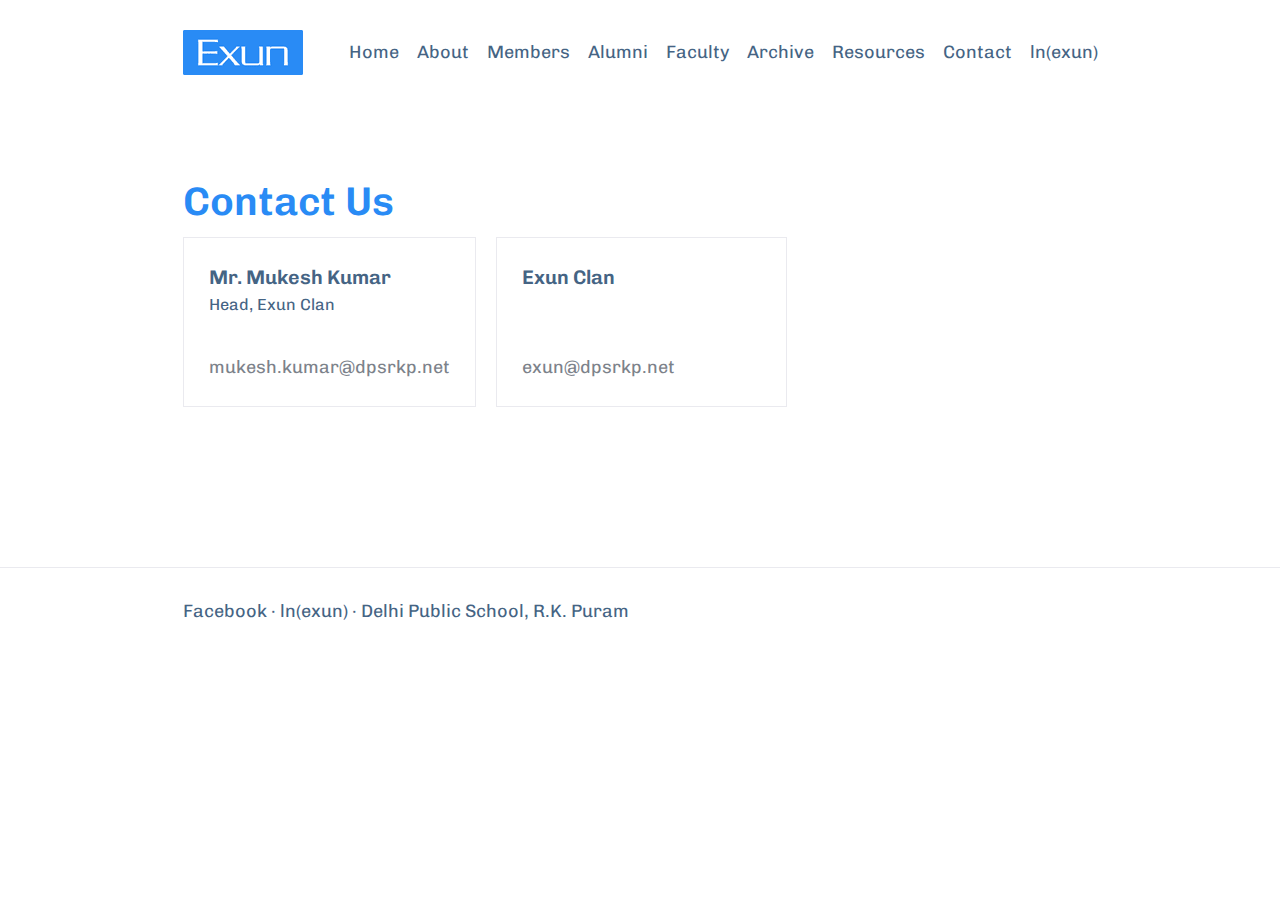
<file: contact/index.html>
<!DOCTYPE html><html lang="en"><head><meta charSet="utf-8"/><meta http-equiv="x-ua-compatible" content="ie=edge"/><meta name="viewport" content="width=device-width, initial-scale=1, shrink-to-fit=no"/><style data-href="/styles.65435a4d1a94e2139f70.css">.footer-module--wrapper--hiHah{margin-top:6rem;padding-top:3rem;padding-bottom:3rem;border-top:1px solid #eaeaef}

/*! normalize.css v8.0.1 | MIT License | github.com/necolas/normalize.css */html{line-height:1.15;-webkit-text-size-adjust:100%}body{margin:0}main{display:block}h1{font-size:2em;margin:.67em 0}hr{box-sizing:content-box;height:0;overflow:visible}pre{font-family:monospace,monospace;font-size:1em}a{background-color:transparent}abbr[title]{border-bottom:none;text-decoration:underline;-webkit-text-decoration:underline dotted;text-decoration:underline dotted}b,strong{font-weight:bolder}code,kbd,samp{font-family:monospace,monospace;font-size:1em}small{font-size:80%}sub,sup{font-size:75%;line-height:0;position:relative;vertical-align:baseline}sub{bottom:-.25em}sup{top:-.5em}img{border-style:none}button,input,optgroup,select,textarea{font-family:inherit;font-size:100%;line-height:1.15;margin:0}button,input{overflow:visible}button,select{text-transform:none}[type=button],[type=reset],[type=submit],button{-webkit-appearance:button}[type=button]::-moz-focus-inner,[type=reset]::-moz-focus-inner,[type=submit]::-moz-focus-inner,button::-moz-focus-inner{border-style:none;padding:0}[type=button]:-moz-focusring,[type=reset]:-moz-focusring,[type=submit]:-moz-focusring,button:-moz-focusring{outline:1px dotted ButtonText}fieldset{padding:.35em .75em .625em}legend{box-sizing:border-box;color:inherit;display:table;max-width:100%;padding:0;white-space:normal}progress{vertical-align:baseline}textarea{overflow:auto}[type=checkbox],[type=radio]{box-sizing:border-box;padding:0}[type=number]::-webkit-inner-spin-button,[type=number]::-webkit-outer-spin-button{height:auto}[type=search]{-webkit-appearance:textfield;outline-offset:-2px}[type=search]::-webkit-search-decoration{-webkit-appearance:none}::-webkit-file-upload-button{-webkit-appearance:button;font:inherit}details{display:block}summary{display:list-item}[hidden],template{display:none}*{box-sizing:border-box}:focus{outline-width:1px;outline-color:#298bf5;outline-style:dotted}html{font-size:62.5%}body{font-family:Chivo,-apple-system,BlinkMacSystemFont,Segoe UI,Roboto,Oxygen,Ubuntu,Cantarell,Open Sans,Helvetica Neue,sans-serif;color:#456484;line-height:1.5;font-size:18px;font-weight:400;-webkit-font-kerning:normal;font-kerning:normal;font-variant-ligatures:common-ligatures contextual;font-feature-settings:"kern","liga","clig","calt";text-rendering:optimizeLegibility;-webkit-font-smoothing:antialiased}h1,h2,h3,h4,h5,h6{line-height:1.3;font-weight:600;font-family:var(--font-accent);margin-top:0;margin-bottom:1rem}h1{color:#298bf5;font-size:4rem}h2{font-size:2.8rem}h3,h4,h5,h6{font-size:2rem}p{color:#7c828a;max-width:550px;margin-top:0}a{color:inherit;text-decoration:none}ul{list-style:disc inside}ol{list-style:decimal inside}ol,ul{padding-left:0;margin-top:0}ol ol,ol ul,ul ol,ul ul{margin:1.5rem 0 1.5rem 3rem}li{margin-bottom:1rem}code{padding:.2rem .5rem;margin:0 .2rem;font-size:90%;white-space:nowrap;background:#f1f1f1;border:1px solid #e1e1e1;border-radius:4px}pre>code{display:block;padding:1rem 1.5rem;white-space:pre}th{font-weight:400}td{color:#7c828a}td,th{padding:12px 15px;text-align:left;border-bottom:1px solid #eaeaef}td:first-child,th:first-child{padding-left:0}td:last-child,th:last-child{padding-right:0}blockquote,dl,figure,form,ol,p,pre,table,ul{margin-bottom:2.5rem}input[type=text]{padding:1.5rem;border:1px solid #eaeaef}input[type=text]:focus{outline:0;border:1px solid #298bf5}input[type=text]::-webkit-input-placeholder{color:#878787}input[type=text]:-ms-input-placeholder{color:#878787}input[type=text]::-ms-input-placeholder{color:#878787}input[type=text]::placeholder{color:#878787}.u-full-width{width:100%;box-sizing:border-box}.u-max-full-width{max-width:100%;box-sizing:border-box}.u-pull-right{float:right}.u-pull-left{float:left}.u-cf{content:"";display:table;clear:both}hr{margin-top:3rem;margin-bottom:3.5rem;border-width:0;border-top:1px solid #eaeaef}.button,button{padding:16px 22px;background-color:#298bf5;display:inline-block;color:#fff;font-weight:600;border-radius:5px;border:1px solid #1782f4;cursor:pointer;transition:background .2s}.button:hover,button:hover{background-color:#1f80e9}@font-face{font-family:SegoeUI;src:local("Segoe UI Light"),url(//c.s-microsoft.com/static/fonts/segoe-ui/west-european/light/latest.woff2) format("woff2"),url(//c.s-microsoft.com/static/fonts/segoe-ui/west-european/light/latest.woff) format("woff"),url(//c.s-microsoft.com/static/fonts/segoe-ui/west-european/light/latest.ttf) format("truetype");font-weight:100}@font-face{font-family:SegoeUI;src:local("Segoe UI Semilight"),url(//c.s-microsoft.com/static/fonts/segoe-ui/west-european/semilight/latest.woff2) format("woff2"),url(//c.s-microsoft.com/static/fonts/segoe-ui/west-european/semilight/latest.woff) format("woff"),url(//c.s-microsoft.com/static/fonts/segoe-ui/west-european/semilight/latest.ttf) format("truetype");font-weight:200}@font-face{font-family:SegoeUI;src:local("Segoe UI"),url(//c.s-microsoft.com/static/fonts/segoe-ui/west-european/normal/latest.woff2) format("woff2"),url(//c.s-microsoft.com/static/fonts/segoe-ui/west-european/normal/latest.woff) format("woff"),url(//c.s-microsoft.com/static/fonts/segoe-ui/west-european/normal/latest.ttf) format("truetype");font-weight:400}@font-face{font-family:SegoeUI;src:local("Segoe UI Bold"),url(//c.s-microsoft.com/static/fonts/segoe-ui/west-european/bold/latest.woff2) format("woff2"),url(//c.s-microsoft.com/static/fonts/segoe-ui/west-european/bold/latest.woff) format("woff"),url(//c.s-microsoft.com/static/fonts/segoe-ui/west-european/bold/latest.ttf) format("truetype");font-weight:600}@font-face{font-family:SegoeUI;src:url(/segoeuib.ttf) format("truetype");font-weight:700}.navbar-module--wrapper--PsbTg{display:flex;justify-content:space-between;align-items:center;padding-top:3rem}.navbar-module--cross--D0pC_{display:none;background:transparent;color:inherit;border:0}.navbar-module--cross--D0pC_:hover{background:transparent}@media screen and (max-width:920px){.navbar-module--cross--D0pC_{display:block;font-size:3rem;line-height:0;margin-top:-10rem;margin-bottom:10rem}}.navbar-module--hamburger--2Pq5B{display:none;background:transparent;color:inherit;border:0}.navbar-module--hamburger--2Pq5B:hover{background:transparent}@media screen and (max-width:920px){.navbar-module--hamburger--2Pq5B{display:block;flex:1 1;text-align:right}}.navbar-module--nav--25Dcz{flex:1 1;display:flex;justify-content:flex-end}@media screen and (max-width:920px){.navbar-module--nav--25Dcz{display:none}.navbar-module--navActive--13CKh{display:block;position:fixed;top:0;bottom:0;right:0;left:0;background:hsla(0,0%,100%,.9);display:flex;flex-direction:column;justify-content:center;align-items:center;z-index:1}}.navbar-module--links--3hd-k{list-style-type:none;margin:0;cursor:default;text-align:center}.navbar-module--linksItem--59GQ4{padding:0;display:inline-block;margin:0 0 0 18px;cursor:pointer}@media screen and (max-width:920px){.navbar-module--linksItem--59GQ4{display:block;margin-bottom:1em;margin-left:0}}.alumni-module--grid--3ksHB{display:grid;grid-gap:2rem;grid-auto-rows:1fr;grid-template-columns:repeat(1,1fr)}@media (min-width:768px){.alumni-module--grid--3ksHB{grid-template-columns:repeat(3,1fr)}}.contact-module--grid--2rfuX{display:grid;grid-gap:2rem;grid-auto-rows:1fr;grid-template-columns:repeat(1,1fr)}@media (min-width:768px){.contact-module--grid--2rfuX{grid-template-columns:repeat(3,1fr)}}.faculty-module--grid--13F4E{display:grid;grid-gap:2rem;grid-auto-rows:1fr;grid-template-columns:repeat(1,1fr)}@media (min-width:768px){.faculty-module--grid--13F4E{grid-template-columns:repeat(3,1fr)}}.event-list-module--eventList--2OkEY{display:grid;grid-gap:2rem;grid-auto-rows:1fr;grid-template-columns:repeat(1,1fr)}@media (min-width:768px){.event-list-module--eventList--2OkEY{grid-template-columns:repeat(3,1fr)}}.event-list-module--eventList--2OkEY::-webkit-scrollbar{background:transparent}.invite-form-module--form--3kFRM{display:flex;flex-wrap:wrap;margin-bottom:2rem}.invite-form-module--input--3IjRg{margin-right:1rem}@media screen and (max-width:780px){.invite-form-module--form--3kFRM{flex-direction:column}.invite-form-module--input--3IjRg{max-width:350px;margin-bottom:1rem}}.index-module--content-container--28EL6{display:grid;grid-template-columns:repeat(2,1fr);grid-template-rows:1fr}.index-module--landing-container--1bise{width:99vw;background-color:#2977f5;margin:30px 0;padding:50px 0;font-family:Segoe UI,SegoeUI,sans-serif;font-weight:700;color:#fff;background-image:url(/bg.svg),linear-gradient(180deg,#017efc,#0052b8);background-repeat:repeat-x}.index-module--emphasized--3liL8{font-size:68px}.index-module--date--1dpbA{margin-top:30px;color:#e5e5e5;font-size:30px}.index-module--name--1vmXB{font-size:43px}.index-module--register-buttons--2pD_z{width:65%;height:65px;display:grid;grid-template-columns:repeat(2,1fr);grid-template-rows:1fr;-webkit-column-gap:10px;column-gap:10px;margin-top:20px}.index-module--register--1Iocp{height:100%;text-align:center;background-color:#10336b;display:flex;align-items:center;justify-content:center;font-family:Chivo,sans-serif;font-weight:400;cursor:pointer;-webkit-user-select:none;-ms-user-select:none;user-select:none;transition:all .18s ease}.index-module--register--1Iocp:hover{background-color:#1e54ab}.index-module--heading--3Y68W{position:relative;display:inline-block}.index-module--heading--3Y68W:after{content:"";background:rgba(41,139,245,.07);left:0;top:50%;right:0;bottom:0;position:absolute}.index-module--grid--3uk-2{display:grid;grid-gap:2rem;grid-auto-rows:1fr;grid-template-columns:repeat(1,1fr)}@media (min-width:768px){.index-module--grid--3uk-2{grid-template-columns:repeat(3,1fr)}}@media (max-width:768px){.index-module--content-container--28EL6{grid-template-columns:1fr;grid-template-rows:repeat(2,1fr)}.index-module--landing-container--1bise{width:100vw}.index-module--emphasized--3liL8{font-size:55px}.index-module--register-buttons--2pD_z{width:100%}}.members-module--grid--vkUKM{display:grid;grid-gap:2rem;grid-auto-rows:1fr;grid-template-columns:repeat(1,1fr)}@media (min-width:768px){.members-module--grid--vkUKM{grid-template-columns:repeat(3,1fr)}}</style><meta name="generator" content="Gatsby 2.23.20"/><title data-react-helmet="true">Contact | Exun Clan</title><link data-react-helmet="true" href="https://fonts.googleapis.com/css?family=Chivo:400,700&amp;display=swap" rel="stylesheet"/><meta data-react-helmet="true" name="description" content="Exun Clan is the technology club at Delhi Public School, R.K. Puram."/><meta data-react-helmet="true" property="og:title" content="Contact"/><meta data-react-helmet="true" property="og:description" content="Exun Clan is the technology club at Delhi Public School, R.K. Puram."/><meta data-react-helmet="true" property="og:type" content="website"/><meta data-react-helmet="true" name="twitter:card" content="summary"/><meta data-react-helmet="true" name="twitter:creator" content="@exunclan"/><meta data-react-helmet="true" name="twitter:title" content="Contact"/><meta data-react-helmet="true" name="twitter:description" content="Exun Clan is the technology club at Delhi Public School, R.K. Puram."/><link rel="icon" href="/favicon-32x32.png?v=c6e22b10a6b8cb55019213d9ca3e2099"/><link rel="manifest" href="/manifest.webmanifest"/><meta name="theme-color" content="#298bf5"/><link rel="apple-touch-icon" sizes="48x48" href="/icons/icon-48x48.png?v=c6e22b10a6b8cb55019213d9ca3e2099"/><link rel="apple-touch-icon" sizes="72x72" href="/icons/icon-72x72.png?v=c6e22b10a6b8cb55019213d9ca3e2099"/><link rel="apple-touch-icon" sizes="96x96" href="/icons/icon-96x96.png?v=c6e22b10a6b8cb55019213d9ca3e2099"/><link rel="apple-touch-icon" sizes="144x144" href="/icons/icon-144x144.png?v=c6e22b10a6b8cb55019213d9ca3e2099"/><link rel="apple-touch-icon" sizes="192x192" href="/icons/icon-192x192.png?v=c6e22b10a6b8cb55019213d9ca3e2099"/><link rel="apple-touch-icon" sizes="256x256" href="/icons/icon-256x256.png?v=c6e22b10a6b8cb55019213d9ca3e2099"/><link rel="apple-touch-icon" sizes="384x384" href="/icons/icon-384x384.png?v=c6e22b10a6b8cb55019213d9ca3e2099"/><link rel="apple-touch-icon" sizes="512x512" href="/icons/icon-512x512.png?v=c6e22b10a6b8cb55019213d9ca3e2099"/><link rel="preconnect" href="https://www.google-analytics.com"/><link rel="dns-prefetch" href="https://www.google-analytics.com"/><script>
  
  
  if(true) {
    (function(i,s,o,g,r,a,m){i['GoogleAnalyticsObject']=r;i[r]=i[r]||function(){
    (i[r].q=i[r].q||[]).push(arguments)},i[r].l=1*new Date();a=s.createElement(o),
    m=s.getElementsByTagName(o)[0];a.async=1;a.src=g;m.parentNode.insertBefore(a,m)
    })(window,document,'script','https://www.google-analytics.com/analytics.js','ga');
  }
  if (typeof ga === "function") {
    ga('create', 'UA-163988640-1', 'auto', {});
      
      
      
      
      
      }</script><link rel="sitemap" type="application/xml" href="/sitemap.xml"/><link as="script" rel="preload" href="/webpack-runtime-87c9857b83f1e4bffc92.js"/><link as="script" rel="preload" href="/framework-765e22598f156804c016.js"/><link as="script" rel="preload" href="/app-d8e2f61d22fcd3d00aca.js"/><link as="script" rel="preload" href="/styles-c2fe8482057191dca484.js"/><link as="script" rel="preload" href="/commons-f5d49f1e062822632d67.js"/><link as="script" rel="preload" href="/component---src-pages-contact-js-2e7e9d23ef5af9bcff7e.js"/><link as="fetch" rel="preload" href="/page-data/contact/page-data.json" crossorigin="anonymous"/><link as="fetch" rel="preload" href="/page-data/app-data.json" crossorigin="anonymous"/></head><body><div id="___gatsby"><div style="outline:none" tabindex="-1" id="gatsby-focus-wrapper"><main><div style="max-width:960px;margin:0 auto;padding:0 2.25rem"><nav class="navbar-module--wrapper--PsbTg"><a style="line-height:0" href="/"><div class=" gatsby-image-wrapper" style="position:relative;overflow:hidden;display:inline-block;width:120px;height:45px"><img aria-hidden="true" src="[data-uri]" alt="" style="position:absolute;top:0;left:0;width:100%;height:100%;object-fit:cover;object-position:center;opacity:1;transition-delay:500ms"/><noscript><picture><source srcset="/static/5804c2a0cb1a17967b0640fb38fa4b64/b1bf3/logo.png 1x,
/static/5804c2a0cb1a17967b0640fb38fa4b64/4f6c1/logo.png 1.5x,
/static/5804c2a0cb1a17967b0640fb38fa4b64/fe034/logo.png 2x" /><img loading="lazy" width="120" height="45" srcset="/static/5804c2a0cb1a17967b0640fb38fa4b64/b1bf3/logo.png 1x,
/static/5804c2a0cb1a17967b0640fb38fa4b64/4f6c1/logo.png 1.5x,
/static/5804c2a0cb1a17967b0640fb38fa4b64/fe034/logo.png 2x" src="/static/5804c2a0cb1a17967b0640fb38fa4b64/b1bf3/logo.png" alt="" style="position:absolute;top:0;left:0;opacity:1;width:100%;height:100%;object-fit:cover;object-position:center"/></picture></noscript></div></a><button type="button" class="navbar-module--hamburger--2Pq5B">☰</button><div class="navbar-module--nav--25Dcz "><button type="button" class="navbar-module--cross--D0pC_">✕</button><ul class="navbar-module--links--3hd-k"><li class="navbar-module--linksItem--59GQ4"><a href="/">Home</a></li><li class="navbar-module--linksItem--59GQ4"><a href="/about">About</a></li><li class="navbar-module--linksItem--59GQ4"><a href="/members">Members</a></li><li class="navbar-module--linksItem--59GQ4"><a href="/alumni">Alumni</a></li><li class="navbar-module--linksItem--59GQ4"><a href="/faculty">Faculty</a></li><li class="navbar-module--linksItem--59GQ4"><a href="/archive">Archive</a></li><li class="navbar-module--linksItem--59GQ4"><a href="/resources">Resources</a></li><li class="navbar-module--linksItem--59GQ4"><a href="/contact">Contact</a></li><li class="navbar-module--linksItem--59GQ4"><a href="//lnexun.com">ln(exun)</a></li></ul></div></nav><div style="padding:10rem 0"><h1>Contact Us</h1><div class="contact-module--grid--2rfuX"><div style="flex-basis:1px;border:1px solid #eaeaef;padding:2.5rem"><div style="font-weight:600;font-size:1.1em">Mr. Mukesh Kumar</div><div style="font-size:0.9em">Head, Exun Clan</div><p style="margin-top:1rem;margin-bottom:0"><a href="tel:"></a><br/><a href="MAILTO:mukesh.kumar@dpsrkp.net">mukesh.kumar@dpsrkp.net</a></p></div><div style="flex-basis:1px;border:1px solid #eaeaef;padding:2.5rem"><div style="font-weight:600;font-size:1.1em">Exun Clan</div><div style="font-size:0.9em">‎‎‎
</div><p style="margin-top:1rem;margin-bottom:0"><a href="tel:
">
</a><br/><a href="MAILTO:exun@dpsrkp.net">exun@dpsrkp.net</a></p></div></div></div></div></main><div class="footer-module--wrapper--hiHah"><div style="max-width:960px;margin:0 auto;padding:0 2.25rem"><a href="//facebook.com">Facebook</a> · <a href="//lnexun.com">ln(exun)</a> · <a href="//dpsrkp.net">Delhi Public School, R.K. Puram</a></div></div></div><div id="gatsby-announcer" style="position:absolute;top:0;width:1px;height:1px;padding:0;overflow:hidden;clip:rect(0, 0, 0, 0);white-space:nowrap;border:0" aria-live="assertive" aria-atomic="true"></div></div><script id="gatsby-script-loader">/*<![CDATA[*/window.pagePath="/contact/";/*]]>*/</script><script id="gatsby-chunk-mapping">/*<![CDATA[*/window.___chunkMapping={"app":["/app-d8e2f61d22fcd3d00aca.js"],"component---src-pages-404-js":["/component---src-pages-404-js-c88cb43235c767338079.js"],"component---src-pages-about-js":["/component---src-pages-about-js-533de2fd7324ff9add69.js"],"component---src-pages-alumni-js":["/component---src-pages-alumni-js-53069a932bd67f4b14bd.js"],"component---src-pages-archive-js":["/component---src-pages-archive-js-2ada08b8a8be6e76c94b.js"],"component---src-pages-contact-js":["/component---src-pages-contact-js-2e7e9d23ef5af9bcff7e.js"],"component---src-pages-faculty-js":["/component---src-pages-faculty-js-2dc3809a39754213c053.js"],"component---src-pages-index-js":["/component---src-pages-index-js-eb5c4a8087b70a8f4bf5.js"],"component---src-pages-members-js":["/component---src-pages-members-js-2628310c1a311ab3f0f5.js"],"component---src-pages-resources-js":["/component---src-pages-resources-js-6d7029ff596262e2dbeb.js"]};/*]]>*/</script><script src="/component---src-pages-contact-js-2e7e9d23ef5af9bcff7e.js" async=""></script><script src="/commons-f5d49f1e062822632d67.js" async=""></script><script src="/styles-c2fe8482057191dca484.js" async=""></script><script src="/app-d8e2f61d22fcd3d00aca.js" async=""></script><script src="/framework-765e22598f156804c016.js" async=""></script><script src="/webpack-runtime-87c9857b83f1e4bffc92.js" async=""></script></body></html>
</file>
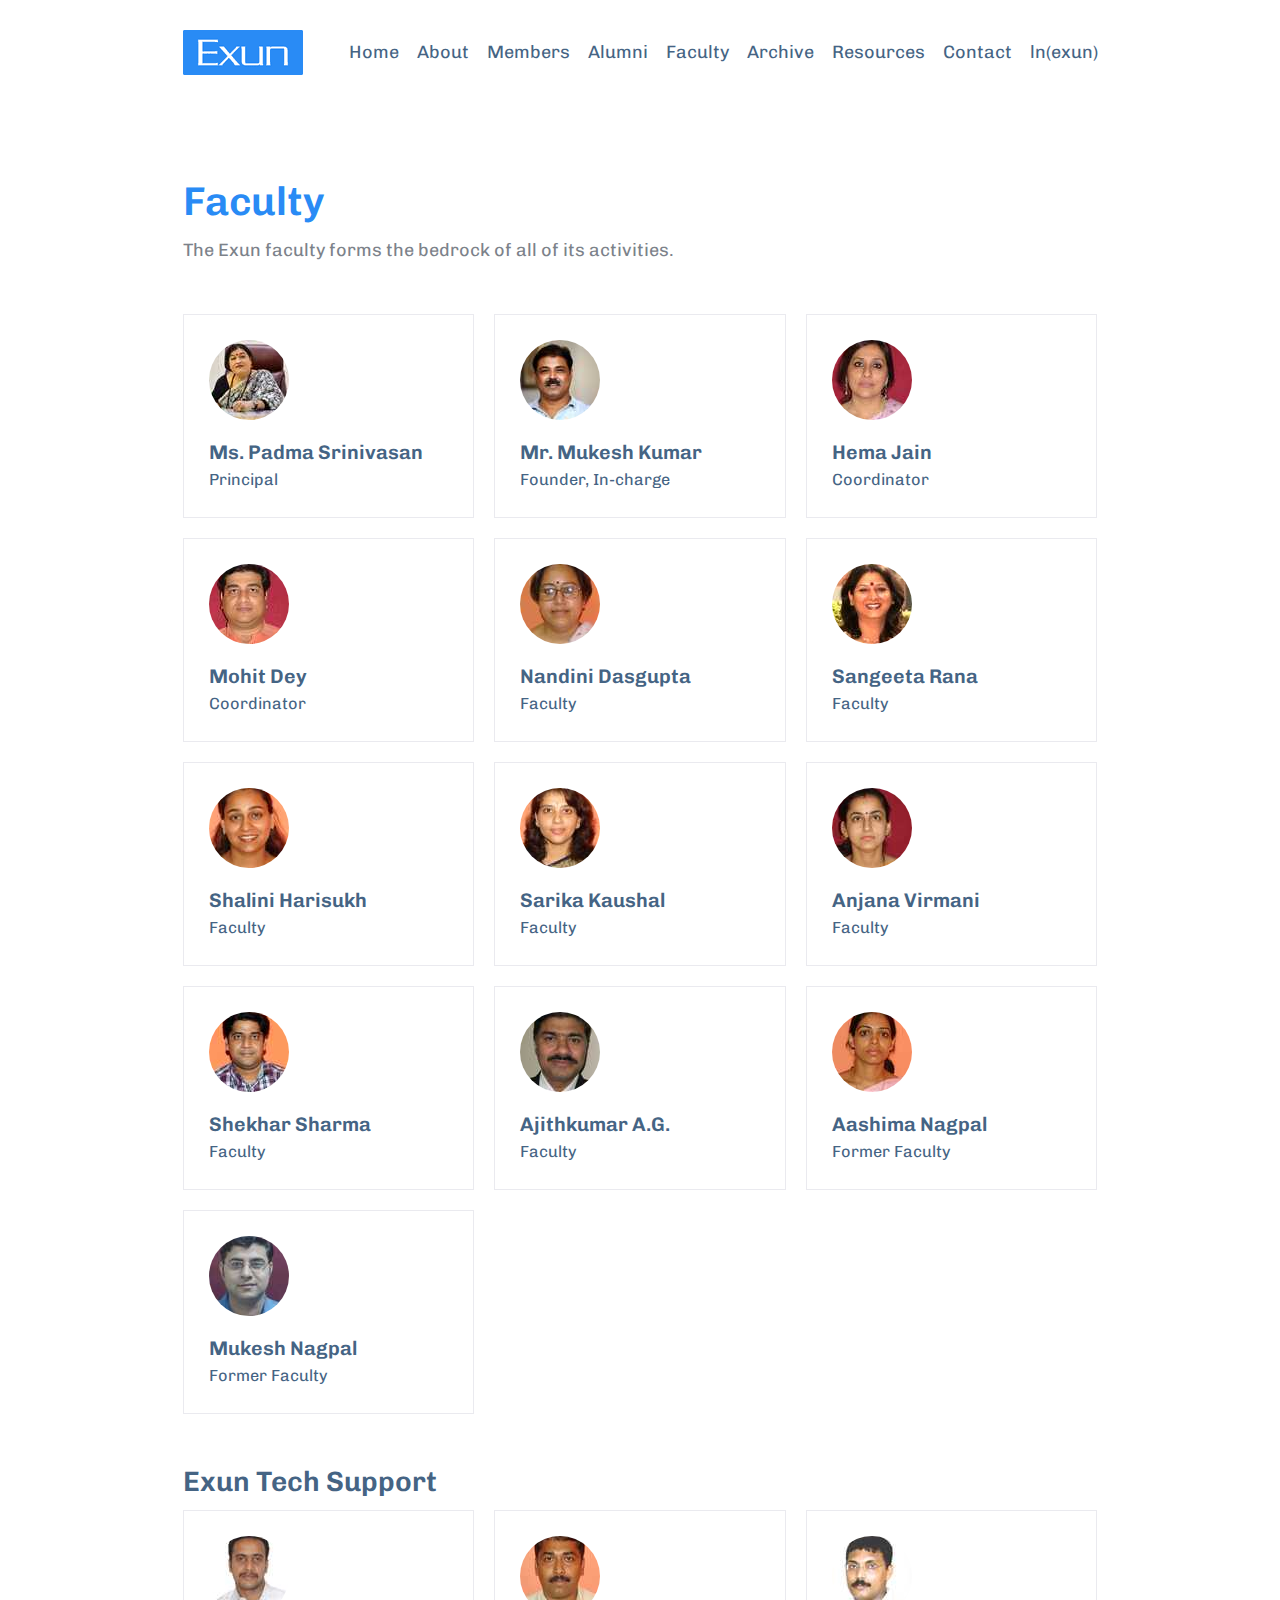
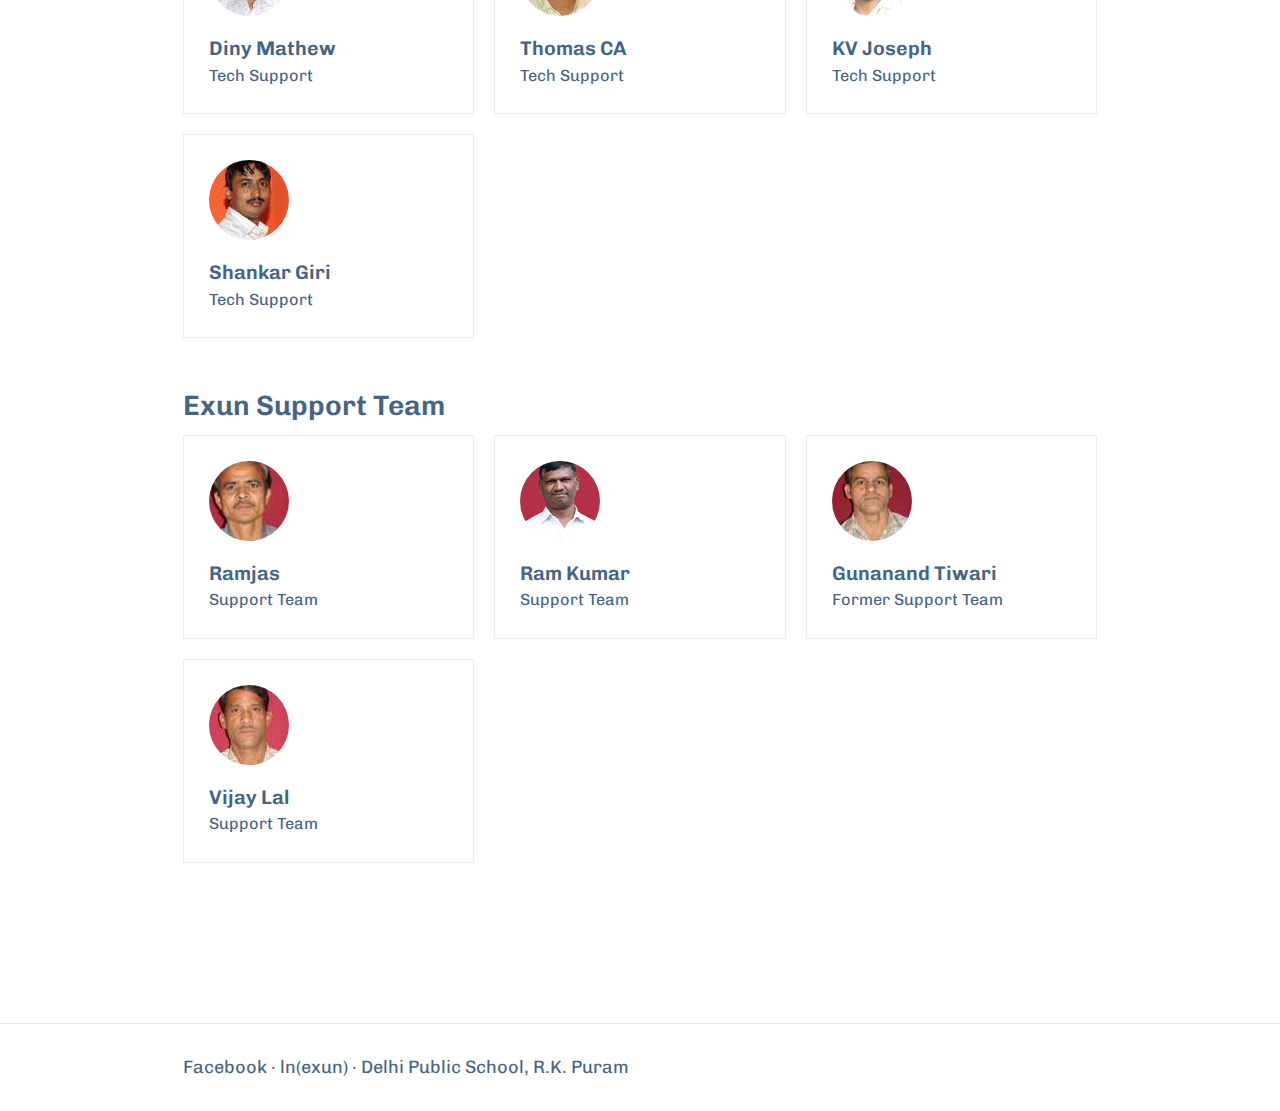
<file: faculty/index.html>
<!DOCTYPE html><html lang="en"><head><meta charSet="utf-8"/><meta http-equiv="x-ua-compatible" content="ie=edge"/><meta name="viewport" content="width=device-width, initial-scale=1, shrink-to-fit=no"/><style data-href="/styles.65435a4d1a94e2139f70.css">.footer-module--wrapper--hiHah{margin-top:6rem;padding-top:3rem;padding-bottom:3rem;border-top:1px solid #eaeaef}

/*! normalize.css v8.0.1 | MIT License | github.com/necolas/normalize.css */html{line-height:1.15;-webkit-text-size-adjust:100%}body{margin:0}main{display:block}h1{font-size:2em;margin:.67em 0}hr{box-sizing:content-box;height:0;overflow:visible}pre{font-family:monospace,monospace;font-size:1em}a{background-color:transparent}abbr[title]{border-bottom:none;text-decoration:underline;-webkit-text-decoration:underline dotted;text-decoration:underline dotted}b,strong{font-weight:bolder}code,kbd,samp{font-family:monospace,monospace;font-size:1em}small{font-size:80%}sub,sup{font-size:75%;line-height:0;position:relative;vertical-align:baseline}sub{bottom:-.25em}sup{top:-.5em}img{border-style:none}button,input,optgroup,select,textarea{font-family:inherit;font-size:100%;line-height:1.15;margin:0}button,input{overflow:visible}button,select{text-transform:none}[type=button],[type=reset],[type=submit],button{-webkit-appearance:button}[type=button]::-moz-focus-inner,[type=reset]::-moz-focus-inner,[type=submit]::-moz-focus-inner,button::-moz-focus-inner{border-style:none;padding:0}[type=button]:-moz-focusring,[type=reset]:-moz-focusring,[type=submit]:-moz-focusring,button:-moz-focusring{outline:1px dotted ButtonText}fieldset{padding:.35em .75em .625em}legend{box-sizing:border-box;color:inherit;display:table;max-width:100%;padding:0;white-space:normal}progress{vertical-align:baseline}textarea{overflow:auto}[type=checkbox],[type=radio]{box-sizing:border-box;padding:0}[type=number]::-webkit-inner-spin-button,[type=number]::-webkit-outer-spin-button{height:auto}[type=search]{-webkit-appearance:textfield;outline-offset:-2px}[type=search]::-webkit-search-decoration{-webkit-appearance:none}::-webkit-file-upload-button{-webkit-appearance:button;font:inherit}details{display:block}summary{display:list-item}[hidden],template{display:none}*{box-sizing:border-box}:focus{outline-width:1px;outline-color:#298bf5;outline-style:dotted}html{font-size:62.5%}body{font-family:Chivo,-apple-system,BlinkMacSystemFont,Segoe UI,Roboto,Oxygen,Ubuntu,Cantarell,Open Sans,Helvetica Neue,sans-serif;color:#456484;line-height:1.5;font-size:18px;font-weight:400;-webkit-font-kerning:normal;font-kerning:normal;font-variant-ligatures:common-ligatures contextual;font-feature-settings:"kern","liga","clig","calt";text-rendering:optimizeLegibility;-webkit-font-smoothing:antialiased}h1,h2,h3,h4,h5,h6{line-height:1.3;font-weight:600;font-family:var(--font-accent);margin-top:0;margin-bottom:1rem}h1{color:#298bf5;font-size:4rem}h2{font-size:2.8rem}h3,h4,h5,h6{font-size:2rem}p{color:#7c828a;max-width:550px;margin-top:0}a{color:inherit;text-decoration:none}ul{list-style:disc inside}ol{list-style:decimal inside}ol,ul{padding-left:0;margin-top:0}ol ol,ol ul,ul ol,ul ul{margin:1.5rem 0 1.5rem 3rem}li{margin-bottom:1rem}code{padding:.2rem .5rem;margin:0 .2rem;font-size:90%;white-space:nowrap;background:#f1f1f1;border:1px solid #e1e1e1;border-radius:4px}pre>code{display:block;padding:1rem 1.5rem;white-space:pre}th{font-weight:400}td{color:#7c828a}td,th{padding:12px 15px;text-align:left;border-bottom:1px solid #eaeaef}td:first-child,th:first-child{padding-left:0}td:last-child,th:last-child{padding-right:0}blockquote,dl,figure,form,ol,p,pre,table,ul{margin-bottom:2.5rem}input[type=text]{padding:1.5rem;border:1px solid #eaeaef}input[type=text]:focus{outline:0;border:1px solid #298bf5}input[type=text]::-webkit-input-placeholder{color:#878787}input[type=text]:-ms-input-placeholder{color:#878787}input[type=text]::-ms-input-placeholder{color:#878787}input[type=text]::placeholder{color:#878787}.u-full-width{width:100%;box-sizing:border-box}.u-max-full-width{max-width:100%;box-sizing:border-box}.u-pull-right{float:right}.u-pull-left{float:left}.u-cf{content:"";display:table;clear:both}hr{margin-top:3rem;margin-bottom:3.5rem;border-width:0;border-top:1px solid #eaeaef}.button,button{padding:16px 22px;background-color:#298bf5;display:inline-block;color:#fff;font-weight:600;border-radius:5px;border:1px solid #1782f4;cursor:pointer;transition:background .2s}.button:hover,button:hover{background-color:#1f80e9}@font-face{font-family:SegoeUI;src:local("Segoe UI Light"),url(//c.s-microsoft.com/static/fonts/segoe-ui/west-european/light/latest.woff2) format("woff2"),url(//c.s-microsoft.com/static/fonts/segoe-ui/west-european/light/latest.woff) format("woff"),url(//c.s-microsoft.com/static/fonts/segoe-ui/west-european/light/latest.ttf) format("truetype");font-weight:100}@font-face{font-family:SegoeUI;src:local("Segoe UI Semilight"),url(//c.s-microsoft.com/static/fonts/segoe-ui/west-european/semilight/latest.woff2) format("woff2"),url(//c.s-microsoft.com/static/fonts/segoe-ui/west-european/semilight/latest.woff) format("woff"),url(//c.s-microsoft.com/static/fonts/segoe-ui/west-european/semilight/latest.ttf) format("truetype");font-weight:200}@font-face{font-family:SegoeUI;src:local("Segoe UI"),url(//c.s-microsoft.com/static/fonts/segoe-ui/west-european/normal/latest.woff2) format("woff2"),url(//c.s-microsoft.com/static/fonts/segoe-ui/west-european/normal/latest.woff) format("woff"),url(//c.s-microsoft.com/static/fonts/segoe-ui/west-european/normal/latest.ttf) format("truetype");font-weight:400}@font-face{font-family:SegoeUI;src:local("Segoe UI Bold"),url(//c.s-microsoft.com/static/fonts/segoe-ui/west-european/bold/latest.woff2) format("woff2"),url(//c.s-microsoft.com/static/fonts/segoe-ui/west-european/bold/latest.woff) format("woff"),url(//c.s-microsoft.com/static/fonts/segoe-ui/west-european/bold/latest.ttf) format("truetype");font-weight:600}@font-face{font-family:SegoeUI;src:url(/segoeuib.ttf) format("truetype");font-weight:700}.navbar-module--wrapper--PsbTg{display:flex;justify-content:space-between;align-items:center;padding-top:3rem}.navbar-module--cross--D0pC_{display:none;background:transparent;color:inherit;border:0}.navbar-module--cross--D0pC_:hover{background:transparent}@media screen and (max-width:920px){.navbar-module--cross--D0pC_{display:block;font-size:3rem;line-height:0;margin-top:-10rem;margin-bottom:10rem}}.navbar-module--hamburger--2Pq5B{display:none;background:transparent;color:inherit;border:0}.navbar-module--hamburger--2Pq5B:hover{background:transparent}@media screen and (max-width:920px){.navbar-module--hamburger--2Pq5B{display:block;flex:1 1;text-align:right}}.navbar-module--nav--25Dcz{flex:1 1;display:flex;justify-content:flex-end}@media screen and (max-width:920px){.navbar-module--nav--25Dcz{display:none}.navbar-module--navActive--13CKh{display:block;position:fixed;top:0;bottom:0;right:0;left:0;background:hsla(0,0%,100%,.9);display:flex;flex-direction:column;justify-content:center;align-items:center;z-index:1}}.navbar-module--links--3hd-k{list-style-type:none;margin:0;cursor:default;text-align:center}.navbar-module--linksItem--59GQ4{padding:0;display:inline-block;margin:0 0 0 18px;cursor:pointer}@media screen and (max-width:920px){.navbar-module--linksItem--59GQ4{display:block;margin-bottom:1em;margin-left:0}}.alumni-module--grid--3ksHB{display:grid;grid-gap:2rem;grid-auto-rows:1fr;grid-template-columns:repeat(1,1fr)}@media (min-width:768px){.alumni-module--grid--3ksHB{grid-template-columns:repeat(3,1fr)}}.contact-module--grid--2rfuX{display:grid;grid-gap:2rem;grid-auto-rows:1fr;grid-template-columns:repeat(1,1fr)}@media (min-width:768px){.contact-module--grid--2rfuX{grid-template-columns:repeat(3,1fr)}}.faculty-module--grid--13F4E{display:grid;grid-gap:2rem;grid-auto-rows:1fr;grid-template-columns:repeat(1,1fr)}@media (min-width:768px){.faculty-module--grid--13F4E{grid-template-columns:repeat(3,1fr)}}.event-list-module--eventList--2OkEY{display:grid;grid-gap:2rem;grid-auto-rows:1fr;grid-template-columns:repeat(1,1fr)}@media (min-width:768px){.event-list-module--eventList--2OkEY{grid-template-columns:repeat(3,1fr)}}.event-list-module--eventList--2OkEY::-webkit-scrollbar{background:transparent}.invite-form-module--form--3kFRM{display:flex;flex-wrap:wrap;margin-bottom:2rem}.invite-form-module--input--3IjRg{margin-right:1rem}@media screen and (max-width:780px){.invite-form-module--form--3kFRM{flex-direction:column}.invite-form-module--input--3IjRg{max-width:350px;margin-bottom:1rem}}.index-module--content-container--28EL6{display:grid;grid-template-columns:repeat(2,1fr);grid-template-rows:1fr}.index-module--landing-container--1bise{width:99vw;background-color:#2977f5;margin:30px 0;padding:50px 0;font-family:Segoe UI,SegoeUI,sans-serif;font-weight:700;color:#fff;background-image:url(/bg.svg),linear-gradient(180deg,#017efc,#0052b8);background-repeat:repeat-x}.index-module--emphasized--3liL8{font-size:68px}.index-module--date--1dpbA{margin-top:30px;color:#e5e5e5;font-size:30px}.index-module--name--1vmXB{font-size:43px}.index-module--register-buttons--2pD_z{width:65%;height:65px;display:grid;grid-template-columns:repeat(2,1fr);grid-template-rows:1fr;-webkit-column-gap:10px;column-gap:10px;margin-top:20px}.index-module--register--1Iocp{height:100%;text-align:center;background-color:#10336b;display:flex;align-items:center;justify-content:center;font-family:Chivo,sans-serif;font-weight:400;cursor:pointer;-webkit-user-select:none;-ms-user-select:none;user-select:none;transition:all .18s ease}.index-module--register--1Iocp:hover{background-color:#1e54ab}.index-module--heading--3Y68W{position:relative;display:inline-block}.index-module--heading--3Y68W:after{content:"";background:rgba(41,139,245,.07);left:0;top:50%;right:0;bottom:0;position:absolute}.index-module--grid--3uk-2{display:grid;grid-gap:2rem;grid-auto-rows:1fr;grid-template-columns:repeat(1,1fr)}@media (min-width:768px){.index-module--grid--3uk-2{grid-template-columns:repeat(3,1fr)}}@media (max-width:768px){.index-module--content-container--28EL6{grid-template-columns:1fr;grid-template-rows:repeat(2,1fr)}.index-module--landing-container--1bise{width:100vw}.index-module--emphasized--3liL8{font-size:55px}.index-module--register-buttons--2pD_z{width:100%}}.members-module--grid--vkUKM{display:grid;grid-gap:2rem;grid-auto-rows:1fr;grid-template-columns:repeat(1,1fr)}@media (min-width:768px){.members-module--grid--vkUKM{grid-template-columns:repeat(3,1fr)}}</style><meta name="generator" content="Gatsby 2.23.20"/><title data-react-helmet="true">Faculty | Exun Clan</title><link data-react-helmet="true" href="https://fonts.googleapis.com/css?family=Chivo:400,700&amp;display=swap" rel="stylesheet"/><meta data-react-helmet="true" name="description" content="Exun Clan is the technology club at Delhi Public School, R.K. Puram."/><meta data-react-helmet="true" property="og:title" content="Faculty"/><meta data-react-helmet="true" property="og:description" content="Exun Clan is the technology club at Delhi Public School, R.K. Puram."/><meta data-react-helmet="true" property="og:type" content="website"/><meta data-react-helmet="true" name="twitter:card" content="summary"/><meta data-react-helmet="true" name="twitter:creator" content="@exunclan"/><meta data-react-helmet="true" name="twitter:title" content="Faculty"/><meta data-react-helmet="true" name="twitter:description" content="Exun Clan is the technology club at Delhi Public School, R.K. Puram."/><link rel="icon" href="/favicon-32x32.png?v=c6e22b10a6b8cb55019213d9ca3e2099"/><link rel="manifest" href="/manifest.webmanifest"/><meta name="theme-color" content="#298bf5"/><link rel="apple-touch-icon" sizes="48x48" href="/icons/icon-48x48.png?v=c6e22b10a6b8cb55019213d9ca3e2099"/><link rel="apple-touch-icon" sizes="72x72" href="/icons/icon-72x72.png?v=c6e22b10a6b8cb55019213d9ca3e2099"/><link rel="apple-touch-icon" sizes="96x96" href="/icons/icon-96x96.png?v=c6e22b10a6b8cb55019213d9ca3e2099"/><link rel="apple-touch-icon" sizes="144x144" href="/icons/icon-144x144.png?v=c6e22b10a6b8cb55019213d9ca3e2099"/><link rel="apple-touch-icon" sizes="192x192" href="/icons/icon-192x192.png?v=c6e22b10a6b8cb55019213d9ca3e2099"/><link rel="apple-touch-icon" sizes="256x256" href="/icons/icon-256x256.png?v=c6e22b10a6b8cb55019213d9ca3e2099"/><link rel="apple-touch-icon" sizes="384x384" href="/icons/icon-384x384.png?v=c6e22b10a6b8cb55019213d9ca3e2099"/><link rel="apple-touch-icon" sizes="512x512" href="/icons/icon-512x512.png?v=c6e22b10a6b8cb55019213d9ca3e2099"/><link rel="preconnect" href="https://www.google-analytics.com"/><link rel="dns-prefetch" href="https://www.google-analytics.com"/><script>
  
  
  if(true) {
    (function(i,s,o,g,r,a,m){i['GoogleAnalyticsObject']=r;i[r]=i[r]||function(){
    (i[r].q=i[r].q||[]).push(arguments)},i[r].l=1*new Date();a=s.createElement(o),
    m=s.getElementsByTagName(o)[0];a.async=1;a.src=g;m.parentNode.insertBefore(a,m)
    })(window,document,'script','https://www.google-analytics.com/analytics.js','ga');
  }
  if (typeof ga === "function") {
    ga('create', 'UA-163988640-1', 'auto', {});
      
      
      
      
      
      }</script><link rel="sitemap" type="application/xml" href="/sitemap.xml"/><link as="script" rel="preload" href="/webpack-runtime-87c9857b83f1e4bffc92.js"/><link as="script" rel="preload" href="/framework-765e22598f156804c016.js"/><link as="script" rel="preload" href="/app-d8e2f61d22fcd3d00aca.js"/><link as="script" rel="preload" href="/styles-c2fe8482057191dca484.js"/><link as="script" rel="preload" href="/commons-f5d49f1e062822632d67.js"/><link as="script" rel="preload" href="/component---src-pages-faculty-js-2dc3809a39754213c053.js"/><link as="fetch" rel="preload" href="/page-data/faculty/page-data.json" crossorigin="anonymous"/><link as="fetch" rel="preload" href="/page-data/app-data.json" crossorigin="anonymous"/></head><body><div id="___gatsby"><div style="outline:none" tabindex="-1" id="gatsby-focus-wrapper"><main><div style="max-width:960px;margin:0 auto;padding:0 2.25rem"><nav class="navbar-module--wrapper--PsbTg"><a style="line-height:0" href="/"><div class=" gatsby-image-wrapper" style="position:relative;overflow:hidden;display:inline-block;width:120px;height:45px"><img aria-hidden="true" src="[data-uri]" alt="" style="position:absolute;top:0;left:0;width:100%;height:100%;object-fit:cover;object-position:center;opacity:1;transition-delay:500ms"/><noscript><picture><source srcset="/static/5804c2a0cb1a17967b0640fb38fa4b64/b1bf3/logo.png 1x,
/static/5804c2a0cb1a17967b0640fb38fa4b64/4f6c1/logo.png 1.5x,
/static/5804c2a0cb1a17967b0640fb38fa4b64/fe034/logo.png 2x" /><img loading="lazy" width="120" height="45" srcset="/static/5804c2a0cb1a17967b0640fb38fa4b64/b1bf3/logo.png 1x,
/static/5804c2a0cb1a17967b0640fb38fa4b64/4f6c1/logo.png 1.5x,
/static/5804c2a0cb1a17967b0640fb38fa4b64/fe034/logo.png 2x" src="/static/5804c2a0cb1a17967b0640fb38fa4b64/b1bf3/logo.png" alt="" style="position:absolute;top:0;left:0;opacity:1;width:100%;height:100%;object-fit:cover;object-position:center"/></picture></noscript></div></a><button type="button" class="navbar-module--hamburger--2Pq5B">☰</button><div class="navbar-module--nav--25Dcz "><button type="button" class="navbar-module--cross--D0pC_">✕</button><ul class="navbar-module--links--3hd-k"><li class="navbar-module--linksItem--59GQ4"><a href="/">Home</a></li><li class="navbar-module--linksItem--59GQ4"><a href="/about">About</a></li><li class="navbar-module--linksItem--59GQ4"><a href="/members">Members</a></li><li class="navbar-module--linksItem--59GQ4"><a href="/alumni">Alumni</a></li><li class="navbar-module--linksItem--59GQ4"><a href="/faculty">Faculty</a></li><li class="navbar-module--linksItem--59GQ4"><a href="/archive">Archive</a></li><li class="navbar-module--linksItem--59GQ4"><a href="/resources">Resources</a></li><li class="navbar-module--linksItem--59GQ4"><a href="/contact">Contact</a></li><li class="navbar-module--linksItem--59GQ4"><a href="//lnexun.com">ln(exun)</a></li></ul></div></nav><div style="padding:10rem 0"><h1>Faculty</h1><p>The Exun faculty forms the bedrock of all of its activities.</p><div><h2 style="margin-top:5rem"></h2><div class="faculty-module--grid--13F4E"><div style="flex-basis:1px;border:1px solid #eaeaef;padding:2.5rem"><div class=" gatsby-image-wrapper" style="position:relative;overflow:hidden;display:inline-block;width:80px;height:80px;border-radius:50%;margin-bottom:1rem"><img aria-hidden="true" src="[data-uri]" alt="" style="position:absolute;top:0;left:0;width:100%;height:100%;object-fit:cover;object-position:center;opacity:1;transition-delay:500ms"/><noscript><picture><source srcset="/static/273215c8aca31667f76e12a72669c063/6e8bc/principal.jpg 1x,
/static/273215c8aca31667f76e12a72669c063/81d56/principal.jpg 1.5x,
/static/273215c8aca31667f76e12a72669c063/8026f/principal.jpg 2x" /><img loading="lazy" width="80" height="80" srcset="/static/273215c8aca31667f76e12a72669c063/6e8bc/principal.jpg 1x,
/static/273215c8aca31667f76e12a72669c063/81d56/principal.jpg 1.5x,
/static/273215c8aca31667f76e12a72669c063/8026f/principal.jpg 2x" src="/static/273215c8aca31667f76e12a72669c063/6e8bc/principal.jpg" alt="" style="position:absolute;top:0;left:0;opacity:1;width:100%;height:100%;object-fit:cover;object-position:center"/></picture></noscript></div><div style="font-weight:600;font-size:1.1em">Ms. Padma Srinivasan</div><div style="font-size:0.9em">Principal</div></div><div style="flex-basis:1px;border:1px solid #eaeaef;padding:2.5rem"><div class=" gatsby-image-wrapper" style="position:relative;overflow:hidden;display:inline-block;width:80px;height:80px;border-radius:50%;margin-bottom:1rem"><img aria-hidden="true" src="[data-uri]" alt="" style="position:absolute;top:0;left:0;width:100%;height:100%;object-fit:cover;object-position:center;opacity:1;transition-delay:500ms"/><noscript><picture><source srcset="/static/4bdad5cf18aac2662cbeba3d1eff28bc/6e8bc/sensei.jpg 1x,
/static/4bdad5cf18aac2662cbeba3d1eff28bc/81d56/sensei.jpg 1.5x,
/static/4bdad5cf18aac2662cbeba3d1eff28bc/8026f/sensei.jpg 2x" /><img loading="lazy" width="80" height="80" srcset="/static/4bdad5cf18aac2662cbeba3d1eff28bc/6e8bc/sensei.jpg 1x,
/static/4bdad5cf18aac2662cbeba3d1eff28bc/81d56/sensei.jpg 1.5x,
/static/4bdad5cf18aac2662cbeba3d1eff28bc/8026f/sensei.jpg 2x" src="/static/4bdad5cf18aac2662cbeba3d1eff28bc/6e8bc/sensei.jpg" alt="" style="position:absolute;top:0;left:0;opacity:1;width:100%;height:100%;object-fit:cover;object-position:center"/></picture></noscript></div><div style="font-weight:600;font-size:1.1em">Mr. Mukesh Kumar</div><div style="font-size:0.9em">Founder, In-charge</div></div><div style="flex-basis:1px;border:1px solid #eaeaef;padding:2.5rem"><div class=" gatsby-image-wrapper" style="position:relative;overflow:hidden;display:inline-block;width:80px;height:80px;border-radius:50%;margin-bottom:1rem"><img aria-hidden="true" src="[data-uri]" alt="" style="position:absolute;top:0;left:0;width:100%;height:100%;object-fit:cover;object-position:center;opacity:1;transition-delay:500ms"/><noscript><picture><source srcset="/static/9aa528c35b58c7b228354f34836de58c/6e8bc/hemamaam.jpg 1x" /><img loading="lazy" width="80" height="80" srcset="/static/9aa528c35b58c7b228354f34836de58c/6e8bc/hemamaam.jpg 1x" src="/static/9aa528c35b58c7b228354f34836de58c/6e8bc/hemamaam.jpg" alt="" style="position:absolute;top:0;left:0;opacity:1;width:100%;height:100%;object-fit:cover;object-position:center"/></picture></noscript></div><div style="font-weight:600;font-size:1.1em">Hema Jain</div><div style="font-size:0.9em">Coordinator</div></div><div style="flex-basis:1px;border:1px solid #eaeaef;padding:2.5rem"><div class=" gatsby-image-wrapper" style="position:relative;overflow:hidden;display:inline-block;width:80px;height:80px;border-radius:50%;margin-bottom:1rem"><img aria-hidden="true" src="[data-uri]" alt="" style="position:absolute;top:0;left:0;width:100%;height:100%;object-fit:cover;object-position:center;opacity:1;transition-delay:500ms"/><noscript><picture><source srcset="/static/b29f842e92960e7c7b192cd9f4990b0b/6e8bc/mohitsir.jpg 1x" /><img loading="lazy" width="80" height="80" srcset="/static/b29f842e92960e7c7b192cd9f4990b0b/6e8bc/mohitsir.jpg 1x" src="/static/b29f842e92960e7c7b192cd9f4990b0b/6e8bc/mohitsir.jpg" alt="" style="position:absolute;top:0;left:0;opacity:1;width:100%;height:100%;object-fit:cover;object-position:center"/></picture></noscript></div><div style="font-weight:600;font-size:1.1em">Mohit Dey</div><div style="font-size:0.9em">Coordinator</div></div><div style="flex-basis:1px;border:1px solid #eaeaef;padding:2.5rem"><div class=" gatsby-image-wrapper" style="position:relative;overflow:hidden;display:inline-block;width:80px;height:80px;border-radius:50%;margin-bottom:1rem"><img aria-hidden="true" src="[data-uri]" alt="" style="position:absolute;top:0;left:0;width:100%;height:100%;object-fit:cover;object-position:center;opacity:1;transition-delay:500ms"/><noscript><picture><source srcset="/static/58875e47189e1b867b6c78e26bd7550d/6e8bc/nandinimaam.jpg 1x,
/static/58875e47189e1b867b6c78e26bd7550d/81d56/nandinimaam.jpg 1.5x,
/static/58875e47189e1b867b6c78e26bd7550d/8026f/nandinimaam.jpg 2x" /><img loading="lazy" width="80" height="80" srcset="/static/58875e47189e1b867b6c78e26bd7550d/6e8bc/nandinimaam.jpg 1x,
/static/58875e47189e1b867b6c78e26bd7550d/81d56/nandinimaam.jpg 1.5x,
/static/58875e47189e1b867b6c78e26bd7550d/8026f/nandinimaam.jpg 2x" src="/static/58875e47189e1b867b6c78e26bd7550d/6e8bc/nandinimaam.jpg" alt="" style="position:absolute;top:0;left:0;opacity:1;width:100%;height:100%;object-fit:cover;object-position:center"/></picture></noscript></div><div style="font-weight:600;font-size:1.1em">Nandini Dasgupta</div><div style="font-size:0.9em">Faculty</div></div><div style="flex-basis:1px;border:1px solid #eaeaef;padding:2.5rem"><div class=" gatsby-image-wrapper" style="position:relative;overflow:hidden;display:inline-block;width:80px;height:80px;border-radius:50%;margin-bottom:1rem"><img aria-hidden="true" src="[data-uri]" alt="" style="position:absolute;top:0;left:0;width:100%;height:100%;object-fit:cover;object-position:center;opacity:1;transition-delay:500ms"/><noscript><picture><source srcset="/static/cb5e8f29eb168fb78a7e9003d8c1054a/6e8bc/sangeetamaam.jpg 1x,
/static/cb5e8f29eb168fb78a7e9003d8c1054a/81d56/sangeetamaam.jpg 1.5x,
/static/cb5e8f29eb168fb78a7e9003d8c1054a/8026f/sangeetamaam.jpg 2x" /><img loading="lazy" width="80" height="80" srcset="/static/cb5e8f29eb168fb78a7e9003d8c1054a/6e8bc/sangeetamaam.jpg 1x,
/static/cb5e8f29eb168fb78a7e9003d8c1054a/81d56/sangeetamaam.jpg 1.5x,
/static/cb5e8f29eb168fb78a7e9003d8c1054a/8026f/sangeetamaam.jpg 2x" src="/static/cb5e8f29eb168fb78a7e9003d8c1054a/6e8bc/sangeetamaam.jpg" alt="" style="position:absolute;top:0;left:0;opacity:1;width:100%;height:100%;object-fit:cover;object-position:center"/></picture></noscript></div><div style="font-weight:600;font-size:1.1em">Sangeeta Rana</div><div style="font-size:0.9em">Faculty</div></div><div style="flex-basis:1px;border:1px solid #eaeaef;padding:2.5rem"><div class=" gatsby-image-wrapper" style="position:relative;overflow:hidden;display:inline-block;width:80px;height:80px;border-radius:50%;margin-bottom:1rem"><img aria-hidden="true" src="[data-uri]" alt="" style="position:absolute;top:0;left:0;width:100%;height:100%;object-fit:cover;object-position:center;opacity:1;transition-delay:500ms"/><noscript><picture><source srcset="/static/f403ce940e35db1a7677658d933a99da/6e8bc/shalinimaam.jpg 1x,
/static/f403ce940e35db1a7677658d933a99da/81d56/shalinimaam.jpg 1.5x,
/static/f403ce940e35db1a7677658d933a99da/8026f/shalinimaam.jpg 2x" /><img loading="lazy" width="80" height="80" srcset="/static/f403ce940e35db1a7677658d933a99da/6e8bc/shalinimaam.jpg 1x,
/static/f403ce940e35db1a7677658d933a99da/81d56/shalinimaam.jpg 1.5x,
/static/f403ce940e35db1a7677658d933a99da/8026f/shalinimaam.jpg 2x" src="/static/f403ce940e35db1a7677658d933a99da/6e8bc/shalinimaam.jpg" alt="" style="position:absolute;top:0;left:0;opacity:1;width:100%;height:100%;object-fit:cover;object-position:center"/></picture></noscript></div><div style="font-weight:600;font-size:1.1em">Shalini Harisukh</div><div style="font-size:0.9em">Faculty</div></div><div style="flex-basis:1px;border:1px solid #eaeaef;padding:2.5rem"><div class=" gatsby-image-wrapper" style="position:relative;overflow:hidden;display:inline-block;width:80px;height:80px;border-radius:50%;margin-bottom:1rem"><img aria-hidden="true" src="[data-uri]" alt="" style="position:absolute;top:0;left:0;width:100%;height:100%;object-fit:cover;object-position:center;opacity:1;transition-delay:500ms"/><noscript><picture><source srcset="/static/63238ae94df4b14ca5b03f1273a309f9/6e8bc/sarikamaam.jpg 1x,
/static/63238ae94df4b14ca5b03f1273a309f9/81d56/sarikamaam.jpg 1.5x,
/static/63238ae94df4b14ca5b03f1273a309f9/8026f/sarikamaam.jpg 2x" /><img loading="lazy" width="80" height="80" srcset="/static/63238ae94df4b14ca5b03f1273a309f9/6e8bc/sarikamaam.jpg 1x,
/static/63238ae94df4b14ca5b03f1273a309f9/81d56/sarikamaam.jpg 1.5x,
/static/63238ae94df4b14ca5b03f1273a309f9/8026f/sarikamaam.jpg 2x" src="/static/63238ae94df4b14ca5b03f1273a309f9/6e8bc/sarikamaam.jpg" alt="" style="position:absolute;top:0;left:0;opacity:1;width:100%;height:100%;object-fit:cover;object-position:center"/></picture></noscript></div><div style="font-weight:600;font-size:1.1em">Sarika Kaushal</div><div style="font-size:0.9em">Faculty</div></div><div style="flex-basis:1px;border:1px solid #eaeaef;padding:2.5rem"><div class=" gatsby-image-wrapper" style="position:relative;overflow:hidden;display:inline-block;width:80px;height:80px;border-radius:50%;margin-bottom:1rem"><img aria-hidden="true" src="[data-uri]" alt="" style="position:absolute;top:0;left:0;width:100%;height:100%;object-fit:cover;object-position:center;opacity:1;transition-delay:500ms"/><noscript><picture><source srcset="/static/46c3362875260b2fe5b0ba86e8f6c848/6e8bc/anjanamaam.jpg 1x,
/static/46c3362875260b2fe5b0ba86e8f6c848/81d56/anjanamaam.jpg 1.5x,
/static/46c3362875260b2fe5b0ba86e8f6c848/8026f/anjanamaam.jpg 2x" /><img loading="lazy" width="80" height="80" srcset="/static/46c3362875260b2fe5b0ba86e8f6c848/6e8bc/anjanamaam.jpg 1x,
/static/46c3362875260b2fe5b0ba86e8f6c848/81d56/anjanamaam.jpg 1.5x,
/static/46c3362875260b2fe5b0ba86e8f6c848/8026f/anjanamaam.jpg 2x" src="/static/46c3362875260b2fe5b0ba86e8f6c848/6e8bc/anjanamaam.jpg" alt="" style="position:absolute;top:0;left:0;opacity:1;width:100%;height:100%;object-fit:cover;object-position:center"/></picture></noscript></div><div style="font-weight:600;font-size:1.1em">Anjana Virmani</div><div style="font-size:0.9em">Faculty</div></div><div style="flex-basis:1px;border:1px solid #eaeaef;padding:2.5rem"><div class=" gatsby-image-wrapper" style="position:relative;overflow:hidden;display:inline-block;width:80px;height:80px;border-radius:50%;margin-bottom:1rem"><img aria-hidden="true" src="[data-uri]" alt="" style="position:absolute;top:0;left:0;width:100%;height:100%;object-fit:cover;object-position:center;opacity:1;transition-delay:500ms"/><noscript><picture><source srcset="/static/b2bb296b292bc3d5c19c5304951d1dfb/6e8bc/shekharsir.jpg 1x,
/static/b2bb296b292bc3d5c19c5304951d1dfb/81d56/shekharsir.jpg 1.5x,
/static/b2bb296b292bc3d5c19c5304951d1dfb/8026f/shekharsir.jpg 2x" /><img loading="lazy" width="80" height="80" srcset="/static/b2bb296b292bc3d5c19c5304951d1dfb/6e8bc/shekharsir.jpg 1x,
/static/b2bb296b292bc3d5c19c5304951d1dfb/81d56/shekharsir.jpg 1.5x,
/static/b2bb296b292bc3d5c19c5304951d1dfb/8026f/shekharsir.jpg 2x" src="/static/b2bb296b292bc3d5c19c5304951d1dfb/6e8bc/shekharsir.jpg" alt="" style="position:absolute;top:0;left:0;opacity:1;width:100%;height:100%;object-fit:cover;object-position:center"/></picture></noscript></div><div style="font-weight:600;font-size:1.1em">Shekhar Sharma</div><div style="font-size:0.9em">Faculty</div></div><div style="flex-basis:1px;border:1px solid #eaeaef;padding:2.5rem"><div class=" gatsby-image-wrapper" style="position:relative;overflow:hidden;display:inline-block;width:80px;height:80px;border-radius:50%;margin-bottom:1rem"><img aria-hidden="true" src="[data-uri]" alt="" style="position:absolute;top:0;left:0;width:100%;height:100%;object-fit:cover;object-position:center;opacity:1;transition-delay:500ms"/><noscript><picture><source srcset="/static/ac15556860c6ea1c34ef937e80da524b/6e8bc/ajithsir.jpg 1x,
/static/ac15556860c6ea1c34ef937e80da524b/81d56/ajithsir.jpg 1.5x,
/static/ac15556860c6ea1c34ef937e80da524b/8026f/ajithsir.jpg 2x" /><img loading="lazy" width="80" height="80" srcset="/static/ac15556860c6ea1c34ef937e80da524b/6e8bc/ajithsir.jpg 1x,
/static/ac15556860c6ea1c34ef937e80da524b/81d56/ajithsir.jpg 1.5x,
/static/ac15556860c6ea1c34ef937e80da524b/8026f/ajithsir.jpg 2x" src="/static/ac15556860c6ea1c34ef937e80da524b/6e8bc/ajithsir.jpg" alt="" style="position:absolute;top:0;left:0;opacity:1;width:100%;height:100%;object-fit:cover;object-position:center"/></picture></noscript></div><div style="font-weight:600;font-size:1.1em">Ajithkumar A.G.</div><div style="font-size:0.9em">Faculty</div></div><div style="flex-basis:1px;border:1px solid #eaeaef;padding:2.5rem"><div class=" gatsby-image-wrapper" style="position:relative;overflow:hidden;display:inline-block;width:80px;height:80px;border-radius:50%;margin-bottom:1rem"><img aria-hidden="true" src="[data-uri]" alt="" style="position:absolute;top:0;left:0;width:100%;height:100%;object-fit:cover;object-position:center;opacity:1;transition-delay:500ms"/><noscript><picture><source srcset="/static/2344aa507f2223c3d545f71d5ab1410a/6e8bc/aashimamaam.jpg 1x,
/static/2344aa507f2223c3d545f71d5ab1410a/81d56/aashimamaam.jpg 1.5x" /><img loading="lazy" width="80" height="80" srcset="/static/2344aa507f2223c3d545f71d5ab1410a/6e8bc/aashimamaam.jpg 1x,
/static/2344aa507f2223c3d545f71d5ab1410a/81d56/aashimamaam.jpg 1.5x" src="/static/2344aa507f2223c3d545f71d5ab1410a/6e8bc/aashimamaam.jpg" alt="" style="position:absolute;top:0;left:0;opacity:1;width:100%;height:100%;object-fit:cover;object-position:center"/></picture></noscript></div><div style="font-weight:600;font-size:1.1em">Aashima Nagpal</div><div style="font-size:0.9em">Former Faculty</div></div><div style="flex-basis:1px;border:1px solid #eaeaef;padding:2.5rem"><div class=" gatsby-image-wrapper" style="position:relative;overflow:hidden;display:inline-block;width:80px;height:80px;border-radius:50%;margin-bottom:1rem"><img aria-hidden="true" src="[data-uri]" alt="" style="position:absolute;top:0;left:0;width:100%;height:100%;object-fit:cover;object-position:center;opacity:1;transition-delay:500ms"/><noscript><picture><source srcset="/static/e87a849abd6101ff8ef1042b4bad5f92/6e8bc/mukeshnagpalsir.jpg 1x,
/static/e87a849abd6101ff8ef1042b4bad5f92/81d56/mukeshnagpalsir.jpg 1.5x,
/static/e87a849abd6101ff8ef1042b4bad5f92/8026f/mukeshnagpalsir.jpg 2x" /><img loading="lazy" width="80" height="80" srcset="/static/e87a849abd6101ff8ef1042b4bad5f92/6e8bc/mukeshnagpalsir.jpg 1x,
/static/e87a849abd6101ff8ef1042b4bad5f92/81d56/mukeshnagpalsir.jpg 1.5x,
/static/e87a849abd6101ff8ef1042b4bad5f92/8026f/mukeshnagpalsir.jpg 2x" src="/static/e87a849abd6101ff8ef1042b4bad5f92/6e8bc/mukeshnagpalsir.jpg" alt="" style="position:absolute;top:0;left:0;opacity:1;width:100%;height:100%;object-fit:cover;object-position:center"/></picture></noscript></div><div style="font-weight:600;font-size:1.1em">Mukesh Nagpal</div><div style="font-size:0.9em">Former Faculty</div></div></div></div><div><h2 style="margin-top:5rem">Exun Tech Support</h2><div class="faculty-module--grid--13F4E"><div style="flex-basis:1px;border:1px solid #eaeaef;padding:2.5rem"><div class=" gatsby-image-wrapper" style="position:relative;overflow:hidden;display:inline-block;width:80px;height:80px;border-radius:50%;margin-bottom:1rem"><img aria-hidden="true" src="[data-uri]" alt="" style="position:absolute;top:0;left:0;width:100%;height:100%;object-fit:cover;object-position:center;opacity:1;transition-delay:500ms"/><noscript><picture><source srcset="/static/e917c864185bd0346df610b706b619e8/6e8bc/dinysir.jpg 1x,
/static/e917c864185bd0346df610b706b619e8/81d56/dinysir.jpg 1.5x,
/static/e917c864185bd0346df610b706b619e8/8026f/dinysir.jpg 2x" /><img loading="lazy" width="80" height="80" srcset="/static/e917c864185bd0346df610b706b619e8/6e8bc/dinysir.jpg 1x,
/static/e917c864185bd0346df610b706b619e8/81d56/dinysir.jpg 1.5x,
/static/e917c864185bd0346df610b706b619e8/8026f/dinysir.jpg 2x" src="/static/e917c864185bd0346df610b706b619e8/6e8bc/dinysir.jpg" alt="" style="position:absolute;top:0;left:0;opacity:1;width:100%;height:100%;object-fit:cover;object-position:center"/></picture></noscript></div><div style="font-weight:600;font-size:1.1em">Diny Mathew</div><div style="font-size:0.9em">Tech Support</div></div><div style="flex-basis:1px;border:1px solid #eaeaef;padding:2.5rem"><div class=" gatsby-image-wrapper" style="position:relative;overflow:hidden;display:inline-block;width:80px;height:80px;border-radius:50%;margin-bottom:1rem"><img aria-hidden="true" src="[data-uri]" alt="" style="position:absolute;top:0;left:0;width:100%;height:100%;object-fit:cover;object-position:center;opacity:1;transition-delay:500ms"/><noscript><picture><source srcset="/static/8433b92b4dfa6ddd3f4e82f41b2e3d1b/6e8bc/thomassir.jpg 1x,
/static/8433b92b4dfa6ddd3f4e82f41b2e3d1b/81d56/thomassir.jpg 1.5x,
/static/8433b92b4dfa6ddd3f4e82f41b2e3d1b/8026f/thomassir.jpg 2x" /><img loading="lazy" width="80" height="80" srcset="/static/8433b92b4dfa6ddd3f4e82f41b2e3d1b/6e8bc/thomassir.jpg 1x,
/static/8433b92b4dfa6ddd3f4e82f41b2e3d1b/81d56/thomassir.jpg 1.5x,
/static/8433b92b4dfa6ddd3f4e82f41b2e3d1b/8026f/thomassir.jpg 2x" src="/static/8433b92b4dfa6ddd3f4e82f41b2e3d1b/6e8bc/thomassir.jpg" alt="" style="position:absolute;top:0;left:0;opacity:1;width:100%;height:100%;object-fit:cover;object-position:center"/></picture></noscript></div><div style="font-weight:600;font-size:1.1em">Thomas CA</div><div style="font-size:0.9em">Tech Support</div></div><div style="flex-basis:1px;border:1px solid #eaeaef;padding:2.5rem"><div class=" gatsby-image-wrapper" style="position:relative;overflow:hidden;display:inline-block;width:80px;height:80px;border-radius:50%;margin-bottom:1rem"><img aria-hidden="true" src="[data-uri]" alt="" style="position:absolute;top:0;left:0;width:100%;height:100%;object-fit:cover;object-position:center;opacity:1;transition-delay:500ms"/><noscript><picture><source srcset="/static/a323cf320b8ef685a48115b231b645f0/6e8bc/josephsir.jpg 1x,
/static/a323cf320b8ef685a48115b231b645f0/81d56/josephsir.jpg 1.5x,
/static/a323cf320b8ef685a48115b231b645f0/8026f/josephsir.jpg 2x" /><img loading="lazy" width="80" height="80" srcset="/static/a323cf320b8ef685a48115b231b645f0/6e8bc/josephsir.jpg 1x,
/static/a323cf320b8ef685a48115b231b645f0/81d56/josephsir.jpg 1.5x,
/static/a323cf320b8ef685a48115b231b645f0/8026f/josephsir.jpg 2x" src="/static/a323cf320b8ef685a48115b231b645f0/6e8bc/josephsir.jpg" alt="" style="position:absolute;top:0;left:0;opacity:1;width:100%;height:100%;object-fit:cover;object-position:center"/></picture></noscript></div><div style="font-weight:600;font-size:1.1em">KV Joseph</div><div style="font-size:0.9em">Tech Support</div></div><div style="flex-basis:1px;border:1px solid #eaeaef;padding:2.5rem"><div class=" gatsby-image-wrapper" style="position:relative;overflow:hidden;display:inline-block;width:80px;height:80px;border-radius:50%;margin-bottom:1rem"><img aria-hidden="true" src="[data-uri]" alt="" style="position:absolute;top:0;left:0;width:100%;height:100%;object-fit:cover;object-position:center;opacity:1;transition-delay:500ms"/><noscript><picture><source srcset="/static/99164bca004fe3c59cfd0b9bc143aa1c/6e8bc/shankarsir.jpg 1x,
/static/99164bca004fe3c59cfd0b9bc143aa1c/81d56/shankarsir.jpg 1.5x,
/static/99164bca004fe3c59cfd0b9bc143aa1c/8026f/shankarsir.jpg 2x" /><img loading="lazy" width="80" height="80" srcset="/static/99164bca004fe3c59cfd0b9bc143aa1c/6e8bc/shankarsir.jpg 1x,
/static/99164bca004fe3c59cfd0b9bc143aa1c/81d56/shankarsir.jpg 1.5x,
/static/99164bca004fe3c59cfd0b9bc143aa1c/8026f/shankarsir.jpg 2x" src="/static/99164bca004fe3c59cfd0b9bc143aa1c/6e8bc/shankarsir.jpg" alt="" style="position:absolute;top:0;left:0;opacity:1;width:100%;height:100%;object-fit:cover;object-position:center"/></picture></noscript></div><div style="font-weight:600;font-size:1.1em">Shankar Giri</div><div style="font-size:0.9em">Tech Support</div></div></div></div><div><h2 style="margin-top:5rem">Exun Support Team</h2><div class="faculty-module--grid--13F4E"><div style="flex-basis:1px;border:1px solid #eaeaef;padding:2.5rem"><div class=" gatsby-image-wrapper" style="position:relative;overflow:hidden;display:inline-block;width:80px;height:80px;border-radius:50%;margin-bottom:1rem"><img aria-hidden="true" src="[data-uri]" alt="" style="position:absolute;top:0;left:0;width:100%;height:100%;object-fit:cover;object-position:center;opacity:1;transition-delay:500ms"/><noscript><picture><source srcset="/static/c2f88fe323a3079721e708395f97c5fa/6e8bc/ramjas.jpg 1x,
/static/c2f88fe323a3079721e708395f97c5fa/81d56/ramjas.jpg 1.5x,
/static/c2f88fe323a3079721e708395f97c5fa/8026f/ramjas.jpg 2x" /><img loading="lazy" width="80" height="80" srcset="/static/c2f88fe323a3079721e708395f97c5fa/6e8bc/ramjas.jpg 1x,
/static/c2f88fe323a3079721e708395f97c5fa/81d56/ramjas.jpg 1.5x,
/static/c2f88fe323a3079721e708395f97c5fa/8026f/ramjas.jpg 2x" src="/static/c2f88fe323a3079721e708395f97c5fa/6e8bc/ramjas.jpg" alt="" style="position:absolute;top:0;left:0;opacity:1;width:100%;height:100%;object-fit:cover;object-position:center"/></picture></noscript></div><div style="font-weight:600;font-size:1.1em">Ramjas</div><div style="font-size:0.9em">Support Team</div></div><div style="flex-basis:1px;border:1px solid #eaeaef;padding:2.5rem"><div class=" gatsby-image-wrapper" style="position:relative;overflow:hidden;display:inline-block;width:80px;height:80px;border-radius:50%;margin-bottom:1rem"><img aria-hidden="true" src="[data-uri]" alt="" style="position:absolute;top:0;left:0;width:100%;height:100%;object-fit:cover;object-position:center;opacity:1;transition-delay:500ms"/><noscript><picture><source srcset="/static/7a88f6113cc2b6ec1a2b0e7b0f562eb9/71206/Ramkumar_sir.png 1x,
/static/7a88f6113cc2b6ec1a2b0e7b0f562eb9/1435a/Ramkumar_sir.png 1.5x,
/static/7a88f6113cc2b6ec1a2b0e7b0f562eb9/ae908/Ramkumar_sir.png 2x" /><img loading="lazy" width="80" height="80" srcset="/static/7a88f6113cc2b6ec1a2b0e7b0f562eb9/71206/Ramkumar_sir.png 1x,
/static/7a88f6113cc2b6ec1a2b0e7b0f562eb9/1435a/Ramkumar_sir.png 1.5x,
/static/7a88f6113cc2b6ec1a2b0e7b0f562eb9/ae908/Ramkumar_sir.png 2x" src="/static/7a88f6113cc2b6ec1a2b0e7b0f562eb9/71206/Ramkumar_sir.png" alt="" style="position:absolute;top:0;left:0;opacity:1;width:100%;height:100%;object-fit:cover;object-position:center"/></picture></noscript></div><div style="font-weight:600;font-size:1.1em">Ram Kumar</div><div style="font-size:0.9em">Support Team</div></div><div style="flex-basis:1px;border:1px solid #eaeaef;padding:2.5rem"><div class=" gatsby-image-wrapper" style="position:relative;overflow:hidden;display:inline-block;width:80px;height:80px;border-radius:50%;margin-bottom:1rem"><img aria-hidden="true" src="[data-uri]" alt="" style="position:absolute;top:0;left:0;width:100%;height:100%;object-fit:cover;object-position:center;opacity:1;transition-delay:500ms"/><noscript><picture><source srcset="/static/8cd0dde838f5c94aa6f0a0dbeceafc2c/6e8bc/gunanandtiwari.jpg 1x,
/static/8cd0dde838f5c94aa6f0a0dbeceafc2c/81d56/gunanandtiwari.jpg 1.5x,
/static/8cd0dde838f5c94aa6f0a0dbeceafc2c/8026f/gunanandtiwari.jpg 2x" /><img loading="lazy" width="80" height="80" srcset="/static/8cd0dde838f5c94aa6f0a0dbeceafc2c/6e8bc/gunanandtiwari.jpg 1x,
/static/8cd0dde838f5c94aa6f0a0dbeceafc2c/81d56/gunanandtiwari.jpg 1.5x,
/static/8cd0dde838f5c94aa6f0a0dbeceafc2c/8026f/gunanandtiwari.jpg 2x" src="/static/8cd0dde838f5c94aa6f0a0dbeceafc2c/6e8bc/gunanandtiwari.jpg" alt="" style="position:absolute;top:0;left:0;opacity:1;width:100%;height:100%;object-fit:cover;object-position:center"/></picture></noscript></div><div style="font-weight:600;font-size:1.1em">Gunanand Tiwari</div><div style="font-size:0.9em">Former Support Team</div></div><div style="flex-basis:1px;border:1px solid #eaeaef;padding:2.5rem"><div class=" gatsby-image-wrapper" style="position:relative;overflow:hidden;display:inline-block;width:80px;height:80px;border-radius:50%;margin-bottom:1rem"><img aria-hidden="true" src="[data-uri]" alt="" style="position:absolute;top:0;left:0;width:100%;height:100%;object-fit:cover;object-position:center;opacity:1;transition-delay:500ms"/><noscript><picture><source srcset="/static/d057b6bed97104a87cd329819d2c4c2b/6e8bc/vijaylal.jpg 1x,
/static/d057b6bed97104a87cd329819d2c4c2b/81d56/vijaylal.jpg 1.5x,
/static/d057b6bed97104a87cd329819d2c4c2b/8026f/vijaylal.jpg 2x" /><img loading="lazy" width="80" height="80" srcset="/static/d057b6bed97104a87cd329819d2c4c2b/6e8bc/vijaylal.jpg 1x,
/static/d057b6bed97104a87cd329819d2c4c2b/81d56/vijaylal.jpg 1.5x,
/static/d057b6bed97104a87cd329819d2c4c2b/8026f/vijaylal.jpg 2x" src="/static/d057b6bed97104a87cd329819d2c4c2b/6e8bc/vijaylal.jpg" alt="" style="position:absolute;top:0;left:0;opacity:1;width:100%;height:100%;object-fit:cover;object-position:center"/></picture></noscript></div><div style="font-weight:600;font-size:1.1em">Vijay Lal</div><div style="font-size:0.9em">Support Team</div></div></div></div></div></div></main><div class="footer-module--wrapper--hiHah"><div style="max-width:960px;margin:0 auto;padding:0 2.25rem"><a href="//facebook.com">Facebook</a> · <a href="//lnexun.com">ln(exun)</a> · <a href="//dpsrkp.net">Delhi Public School, R.K. Puram</a></div></div></div><div id="gatsby-announcer" style="position:absolute;top:0;width:1px;height:1px;padding:0;overflow:hidden;clip:rect(0, 0, 0, 0);white-space:nowrap;border:0" aria-live="assertive" aria-atomic="true"></div></div><script id="gatsby-script-loader">/*<![CDATA[*/window.pagePath="/faculty/";/*]]>*/</script><script id="gatsby-chunk-mapping">/*<![CDATA[*/window.___chunkMapping={"app":["/app-d8e2f61d22fcd3d00aca.js"],"component---src-pages-404-js":["/component---src-pages-404-js-c88cb43235c767338079.js"],"component---src-pages-about-js":["/component---src-pages-about-js-533de2fd7324ff9add69.js"],"component---src-pages-alumni-js":["/component---src-pages-alumni-js-53069a932bd67f4b14bd.js"],"component---src-pages-archive-js":["/component---src-pages-archive-js-2ada08b8a8be6e76c94b.js"],"component---src-pages-contact-js":["/component---src-pages-contact-js-2e7e9d23ef5af9bcff7e.js"],"component---src-pages-faculty-js":["/component---src-pages-faculty-js-2dc3809a39754213c053.js"],"component---src-pages-index-js":["/component---src-pages-index-js-eb5c4a8087b70a8f4bf5.js"],"component---src-pages-members-js":["/component---src-pages-members-js-2628310c1a311ab3f0f5.js"],"component---src-pages-resources-js":["/component---src-pages-resources-js-6d7029ff596262e2dbeb.js"]};/*]]>*/</script><script src="/component---src-pages-faculty-js-2dc3809a39754213c053.js" async=""></script><script src="/commons-f5d49f1e062822632d67.js" async=""></script><script src="/styles-c2fe8482057191dca484.js" async=""></script><script src="/app-d8e2f61d22fcd3d00aca.js" async=""></script><script src="/framework-765e22598f156804c016.js" async=""></script><script src="/webpack-runtime-87c9857b83f1e4bffc92.js" async=""></script></body></html>
</file>
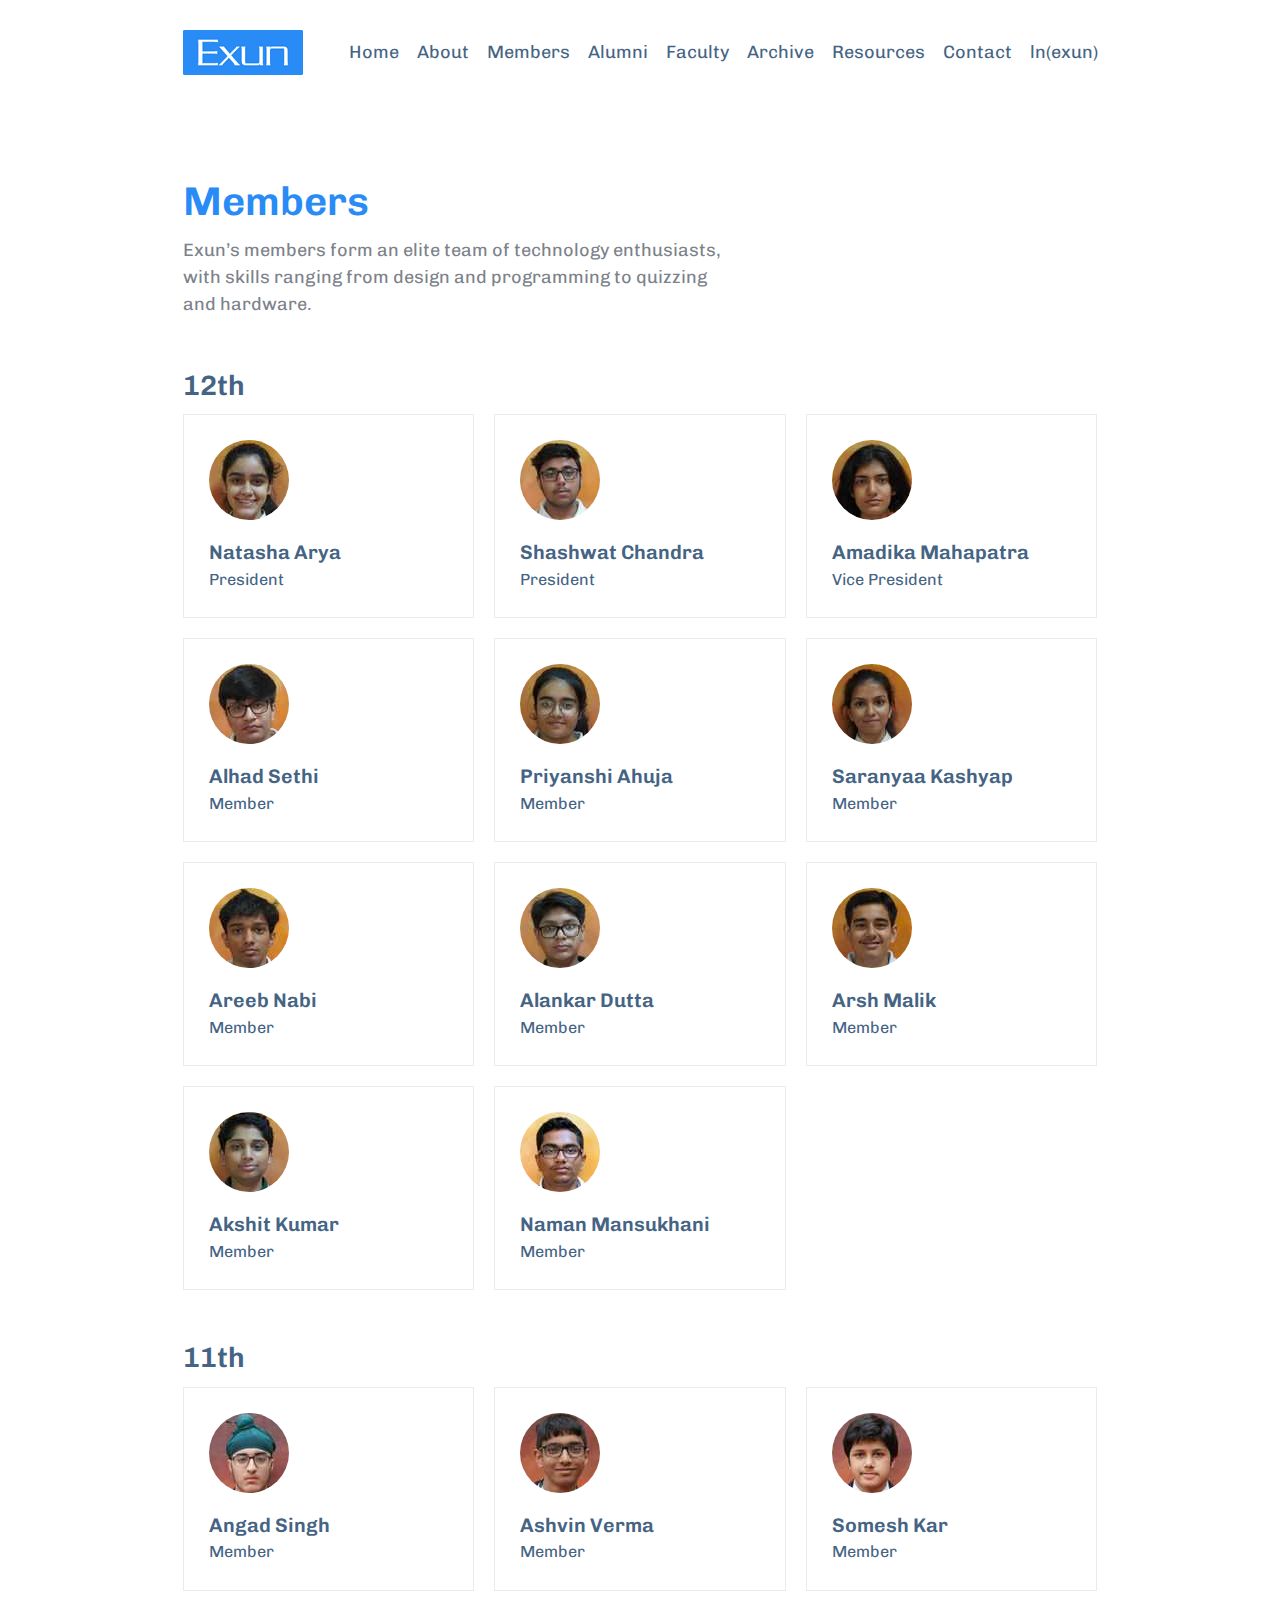
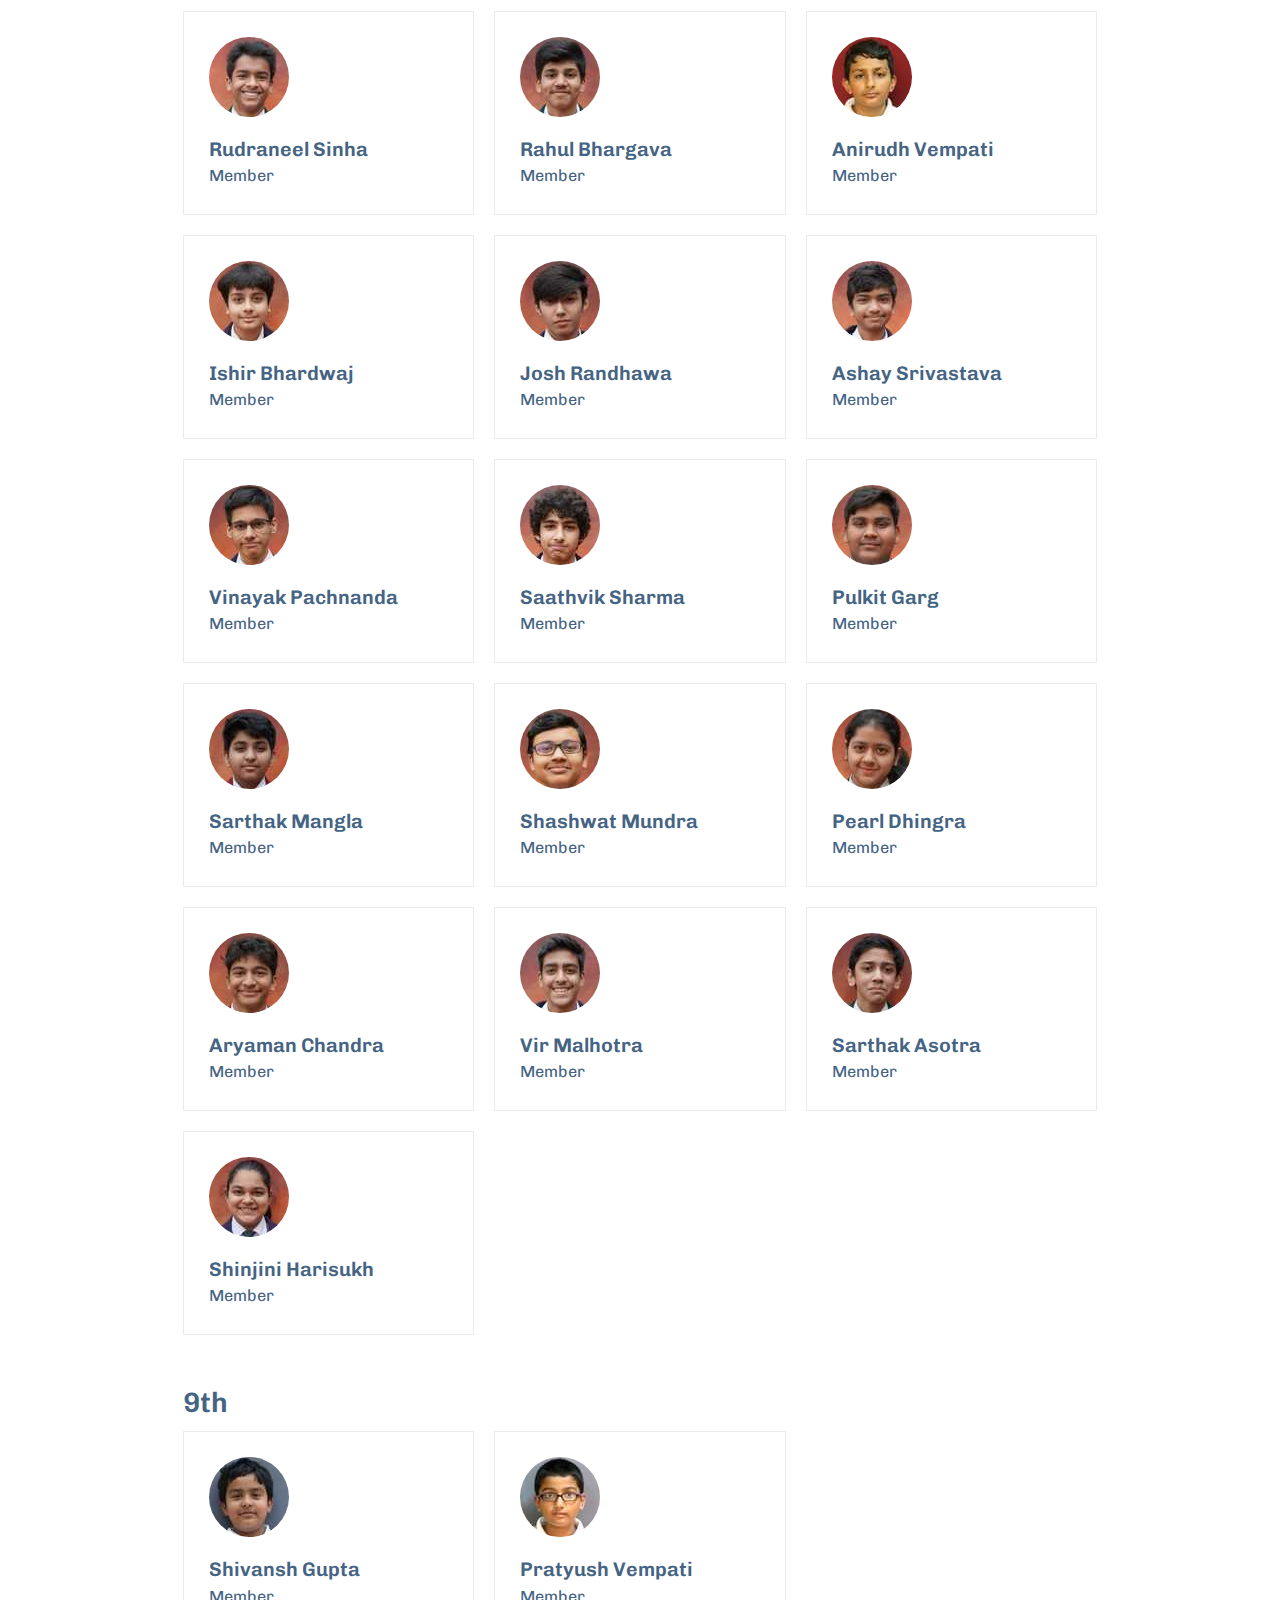
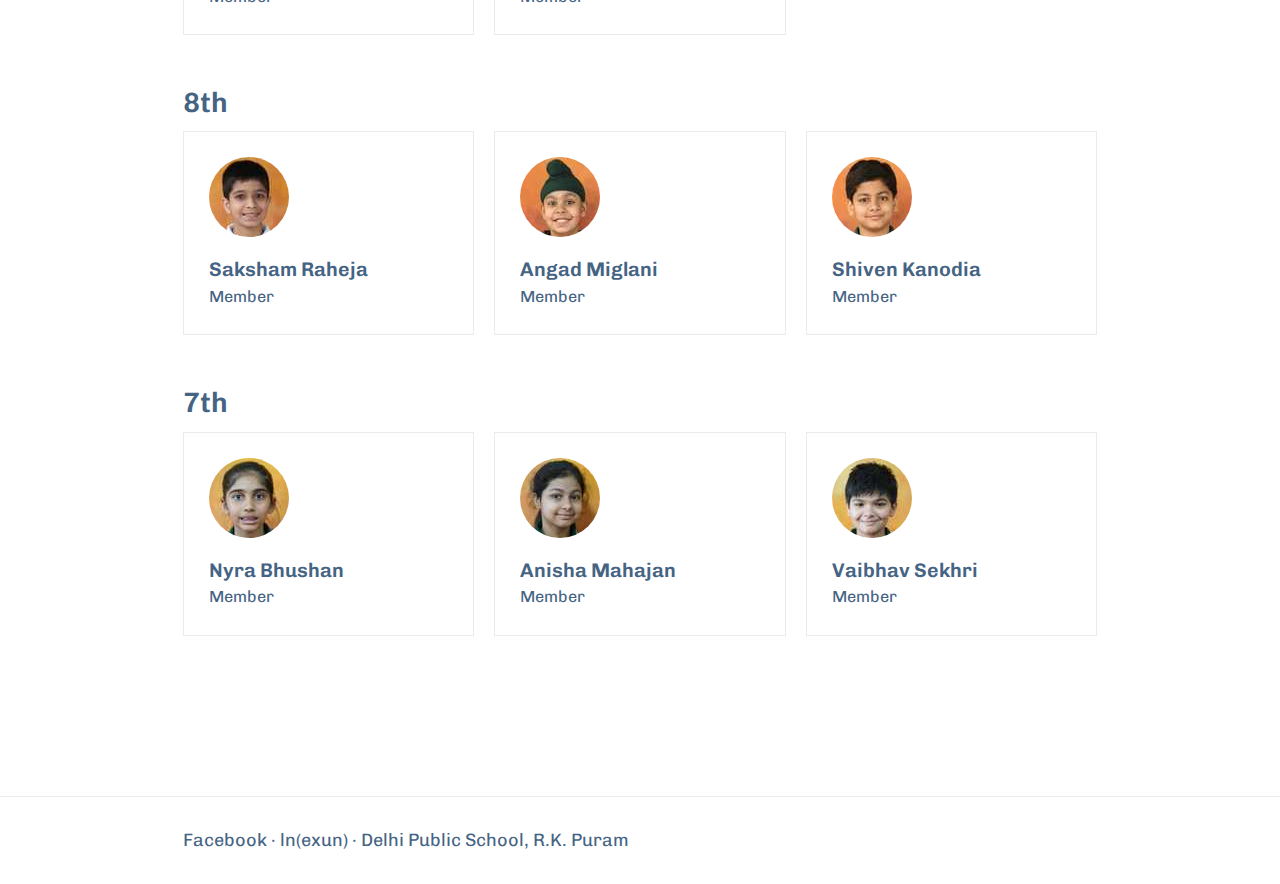
<file: members/index.html>
<!DOCTYPE html><html lang="en"><head><meta charSet="utf-8"/><meta http-equiv="x-ua-compatible" content="ie=edge"/><meta name="viewport" content="width=device-width, initial-scale=1, shrink-to-fit=no"/><style data-href="/styles.65435a4d1a94e2139f70.css">.footer-module--wrapper--hiHah{margin-top:6rem;padding-top:3rem;padding-bottom:3rem;border-top:1px solid #eaeaef}

/*! normalize.css v8.0.1 | MIT License | github.com/necolas/normalize.css */html{line-height:1.15;-webkit-text-size-adjust:100%}body{margin:0}main{display:block}h1{font-size:2em;margin:.67em 0}hr{box-sizing:content-box;height:0;overflow:visible}pre{font-family:monospace,monospace;font-size:1em}a{background-color:transparent}abbr[title]{border-bottom:none;text-decoration:underline;-webkit-text-decoration:underline dotted;text-decoration:underline dotted}b,strong{font-weight:bolder}code,kbd,samp{font-family:monospace,monospace;font-size:1em}small{font-size:80%}sub,sup{font-size:75%;line-height:0;position:relative;vertical-align:baseline}sub{bottom:-.25em}sup{top:-.5em}img{border-style:none}button,input,optgroup,select,textarea{font-family:inherit;font-size:100%;line-height:1.15;margin:0}button,input{overflow:visible}button,select{text-transform:none}[type=button],[type=reset],[type=submit],button{-webkit-appearance:button}[type=button]::-moz-focus-inner,[type=reset]::-moz-focus-inner,[type=submit]::-moz-focus-inner,button::-moz-focus-inner{border-style:none;padding:0}[type=button]:-moz-focusring,[type=reset]:-moz-focusring,[type=submit]:-moz-focusring,button:-moz-focusring{outline:1px dotted ButtonText}fieldset{padding:.35em .75em .625em}legend{box-sizing:border-box;color:inherit;display:table;max-width:100%;padding:0;white-space:normal}progress{vertical-align:baseline}textarea{overflow:auto}[type=checkbox],[type=radio]{box-sizing:border-box;padding:0}[type=number]::-webkit-inner-spin-button,[type=number]::-webkit-outer-spin-button{height:auto}[type=search]{-webkit-appearance:textfield;outline-offset:-2px}[type=search]::-webkit-search-decoration{-webkit-appearance:none}::-webkit-file-upload-button{-webkit-appearance:button;font:inherit}details{display:block}summary{display:list-item}[hidden],template{display:none}*{box-sizing:border-box}:focus{outline-width:1px;outline-color:#298bf5;outline-style:dotted}html{font-size:62.5%}body{font-family:Chivo,-apple-system,BlinkMacSystemFont,Segoe UI,Roboto,Oxygen,Ubuntu,Cantarell,Open Sans,Helvetica Neue,sans-serif;color:#456484;line-height:1.5;font-size:18px;font-weight:400;-webkit-font-kerning:normal;font-kerning:normal;font-variant-ligatures:common-ligatures contextual;font-feature-settings:"kern","liga","clig","calt";text-rendering:optimizeLegibility;-webkit-font-smoothing:antialiased}h1,h2,h3,h4,h5,h6{line-height:1.3;font-weight:600;font-family:var(--font-accent);margin-top:0;margin-bottom:1rem}h1{color:#298bf5;font-size:4rem}h2{font-size:2.8rem}h3,h4,h5,h6{font-size:2rem}p{color:#7c828a;max-width:550px;margin-top:0}a{color:inherit;text-decoration:none}ul{list-style:disc inside}ol{list-style:decimal inside}ol,ul{padding-left:0;margin-top:0}ol ol,ol ul,ul ol,ul ul{margin:1.5rem 0 1.5rem 3rem}li{margin-bottom:1rem}code{padding:.2rem .5rem;margin:0 .2rem;font-size:90%;white-space:nowrap;background:#f1f1f1;border:1px solid #e1e1e1;border-radius:4px}pre>code{display:block;padding:1rem 1.5rem;white-space:pre}th{font-weight:400}td{color:#7c828a}td,th{padding:12px 15px;text-align:left;border-bottom:1px solid #eaeaef}td:first-child,th:first-child{padding-left:0}td:last-child,th:last-child{padding-right:0}blockquote,dl,figure,form,ol,p,pre,table,ul{margin-bottom:2.5rem}input[type=text]{padding:1.5rem;border:1px solid #eaeaef}input[type=text]:focus{outline:0;border:1px solid #298bf5}input[type=text]::-webkit-input-placeholder{color:#878787}input[type=text]:-ms-input-placeholder{color:#878787}input[type=text]::-ms-input-placeholder{color:#878787}input[type=text]::placeholder{color:#878787}.u-full-width{width:100%;box-sizing:border-box}.u-max-full-width{max-width:100%;box-sizing:border-box}.u-pull-right{float:right}.u-pull-left{float:left}.u-cf{content:"";display:table;clear:both}hr{margin-top:3rem;margin-bottom:3.5rem;border-width:0;border-top:1px solid #eaeaef}.button,button{padding:16px 22px;background-color:#298bf5;display:inline-block;color:#fff;font-weight:600;border-radius:5px;border:1px solid #1782f4;cursor:pointer;transition:background .2s}.button:hover,button:hover{background-color:#1f80e9}@font-face{font-family:SegoeUI;src:local("Segoe UI Light"),url(//c.s-microsoft.com/static/fonts/segoe-ui/west-european/light/latest.woff2) format("woff2"),url(//c.s-microsoft.com/static/fonts/segoe-ui/west-european/light/latest.woff) format("woff"),url(//c.s-microsoft.com/static/fonts/segoe-ui/west-european/light/latest.ttf) format("truetype");font-weight:100}@font-face{font-family:SegoeUI;src:local("Segoe UI Semilight"),url(//c.s-microsoft.com/static/fonts/segoe-ui/west-european/semilight/latest.woff2) format("woff2"),url(//c.s-microsoft.com/static/fonts/segoe-ui/west-european/semilight/latest.woff) format("woff"),url(//c.s-microsoft.com/static/fonts/segoe-ui/west-european/semilight/latest.ttf) format("truetype");font-weight:200}@font-face{font-family:SegoeUI;src:local("Segoe UI"),url(//c.s-microsoft.com/static/fonts/segoe-ui/west-european/normal/latest.woff2) format("woff2"),url(//c.s-microsoft.com/static/fonts/segoe-ui/west-european/normal/latest.woff) format("woff"),url(//c.s-microsoft.com/static/fonts/segoe-ui/west-european/normal/latest.ttf) format("truetype");font-weight:400}@font-face{font-family:SegoeUI;src:local("Segoe UI Bold"),url(//c.s-microsoft.com/static/fonts/segoe-ui/west-european/bold/latest.woff2) format("woff2"),url(//c.s-microsoft.com/static/fonts/segoe-ui/west-european/bold/latest.woff) format("woff"),url(//c.s-microsoft.com/static/fonts/segoe-ui/west-european/bold/latest.ttf) format("truetype");font-weight:600}@font-face{font-family:SegoeUI;src:url(/segoeuib.ttf) format("truetype");font-weight:700}.navbar-module--wrapper--PsbTg{display:flex;justify-content:space-between;align-items:center;padding-top:3rem}.navbar-module--cross--D0pC_{display:none;background:transparent;color:inherit;border:0}.navbar-module--cross--D0pC_:hover{background:transparent}@media screen and (max-width:920px){.navbar-module--cross--D0pC_{display:block;font-size:3rem;line-height:0;margin-top:-10rem;margin-bottom:10rem}}.navbar-module--hamburger--2Pq5B{display:none;background:transparent;color:inherit;border:0}.navbar-module--hamburger--2Pq5B:hover{background:transparent}@media screen and (max-width:920px){.navbar-module--hamburger--2Pq5B{display:block;flex:1 1;text-align:right}}.navbar-module--nav--25Dcz{flex:1 1;display:flex;justify-content:flex-end}@media screen and (max-width:920px){.navbar-module--nav--25Dcz{display:none}.navbar-module--navActive--13CKh{display:block;position:fixed;top:0;bottom:0;right:0;left:0;background:hsla(0,0%,100%,.9);display:flex;flex-direction:column;justify-content:center;align-items:center;z-index:1}}.navbar-module--links--3hd-k{list-style-type:none;margin:0;cursor:default;text-align:center}.navbar-module--linksItem--59GQ4{padding:0;display:inline-block;margin:0 0 0 18px;cursor:pointer}@media screen and (max-width:920px){.navbar-module--linksItem--59GQ4{display:block;margin-bottom:1em;margin-left:0}}.alumni-module--grid--3ksHB{display:grid;grid-gap:2rem;grid-auto-rows:1fr;grid-template-columns:repeat(1,1fr)}@media (min-width:768px){.alumni-module--grid--3ksHB{grid-template-columns:repeat(3,1fr)}}.contact-module--grid--2rfuX{display:grid;grid-gap:2rem;grid-auto-rows:1fr;grid-template-columns:repeat(1,1fr)}@media (min-width:768px){.contact-module--grid--2rfuX{grid-template-columns:repeat(3,1fr)}}.faculty-module--grid--13F4E{display:grid;grid-gap:2rem;grid-auto-rows:1fr;grid-template-columns:repeat(1,1fr)}@media (min-width:768px){.faculty-module--grid--13F4E{grid-template-columns:repeat(3,1fr)}}.event-list-module--eventList--2OkEY{display:grid;grid-gap:2rem;grid-auto-rows:1fr;grid-template-columns:repeat(1,1fr)}@media (min-width:768px){.event-list-module--eventList--2OkEY{grid-template-columns:repeat(3,1fr)}}.event-list-module--eventList--2OkEY::-webkit-scrollbar{background:transparent}.invite-form-module--form--3kFRM{display:flex;flex-wrap:wrap;margin-bottom:2rem}.invite-form-module--input--3IjRg{margin-right:1rem}@media screen and (max-width:780px){.invite-form-module--form--3kFRM{flex-direction:column}.invite-form-module--input--3IjRg{max-width:350px;margin-bottom:1rem}}.index-module--content-container--28EL6{display:grid;grid-template-columns:repeat(2,1fr);grid-template-rows:1fr}.index-module--landing-container--1bise{width:99vw;background-color:#2977f5;margin:30px 0;padding:50px 0;font-family:Segoe UI,SegoeUI,sans-serif;font-weight:700;color:#fff;background-image:url(/bg.svg),linear-gradient(180deg,#017efc,#0052b8);background-repeat:repeat-x}.index-module--emphasized--3liL8{font-size:68px}.index-module--date--1dpbA{margin-top:30px;color:#e5e5e5;font-size:30px}.index-module--name--1vmXB{font-size:43px}.index-module--register-buttons--2pD_z{width:65%;height:65px;display:grid;grid-template-columns:repeat(2,1fr);grid-template-rows:1fr;-webkit-column-gap:10px;column-gap:10px;margin-top:20px}.index-module--register--1Iocp{height:100%;text-align:center;background-color:#10336b;display:flex;align-items:center;justify-content:center;font-family:Chivo,sans-serif;font-weight:400;cursor:pointer;-webkit-user-select:none;-ms-user-select:none;user-select:none;transition:all .18s ease}.index-module--register--1Iocp:hover{background-color:#1e54ab}.index-module--heading--3Y68W{position:relative;display:inline-block}.index-module--heading--3Y68W:after{content:"";background:rgba(41,139,245,.07);left:0;top:50%;right:0;bottom:0;position:absolute}.index-module--grid--3uk-2{display:grid;grid-gap:2rem;grid-auto-rows:1fr;grid-template-columns:repeat(1,1fr)}@media (min-width:768px){.index-module--grid--3uk-2{grid-template-columns:repeat(3,1fr)}}@media (max-width:768px){.index-module--content-container--28EL6{grid-template-columns:1fr;grid-template-rows:repeat(2,1fr)}.index-module--landing-container--1bise{width:100vw}.index-module--emphasized--3liL8{font-size:55px}.index-module--register-buttons--2pD_z{width:100%}}.members-module--grid--vkUKM{display:grid;grid-gap:2rem;grid-auto-rows:1fr;grid-template-columns:repeat(1,1fr)}@media (min-width:768px){.members-module--grid--vkUKM{grid-template-columns:repeat(3,1fr)}}</style><meta name="generator" content="Gatsby 2.23.20"/><title data-react-helmet="true">Members | Exun Clan</title><link data-react-helmet="true" href="https://fonts.googleapis.com/css?family=Chivo:400,700&amp;display=swap" rel="stylesheet"/><meta data-react-helmet="true" name="description" content="Exun Clan is the technology club at Delhi Public School, R.K. Puram."/><meta data-react-helmet="true" property="og:title" content="Members"/><meta data-react-helmet="true" property="og:description" content="Exun Clan is the technology club at Delhi Public School, R.K. Puram."/><meta data-react-helmet="true" property="og:type" content="website"/><meta data-react-helmet="true" name="twitter:card" content="summary"/><meta data-react-helmet="true" name="twitter:creator" content="@exunclan"/><meta data-react-helmet="true" name="twitter:title" content="Members"/><meta data-react-helmet="true" name="twitter:description" content="Exun Clan is the technology club at Delhi Public School, R.K. Puram."/><link rel="icon" href="/favicon-32x32.png?v=c6e22b10a6b8cb55019213d9ca3e2099"/><link rel="manifest" href="/manifest.webmanifest"/><meta name="theme-color" content="#298bf5"/><link rel="apple-touch-icon" sizes="48x48" href="/icons/icon-48x48.png?v=c6e22b10a6b8cb55019213d9ca3e2099"/><link rel="apple-touch-icon" sizes="72x72" href="/icons/icon-72x72.png?v=c6e22b10a6b8cb55019213d9ca3e2099"/><link rel="apple-touch-icon" sizes="96x96" href="/icons/icon-96x96.png?v=c6e22b10a6b8cb55019213d9ca3e2099"/><link rel="apple-touch-icon" sizes="144x144" href="/icons/icon-144x144.png?v=c6e22b10a6b8cb55019213d9ca3e2099"/><link rel="apple-touch-icon" sizes="192x192" href="/icons/icon-192x192.png?v=c6e22b10a6b8cb55019213d9ca3e2099"/><link rel="apple-touch-icon" sizes="256x256" href="/icons/icon-256x256.png?v=c6e22b10a6b8cb55019213d9ca3e2099"/><link rel="apple-touch-icon" sizes="384x384" href="/icons/icon-384x384.png?v=c6e22b10a6b8cb55019213d9ca3e2099"/><link rel="apple-touch-icon" sizes="512x512" href="/icons/icon-512x512.png?v=c6e22b10a6b8cb55019213d9ca3e2099"/><link rel="preconnect" href="https://www.google-analytics.com"/><link rel="dns-prefetch" href="https://www.google-analytics.com"/><script>
  
  
  if(true) {
    (function(i,s,o,g,r,a,m){i['GoogleAnalyticsObject']=r;i[r]=i[r]||function(){
    (i[r].q=i[r].q||[]).push(arguments)},i[r].l=1*new Date();a=s.createElement(o),
    m=s.getElementsByTagName(o)[0];a.async=1;a.src=g;m.parentNode.insertBefore(a,m)
    })(window,document,'script','https://www.google-analytics.com/analytics.js','ga');
  }
  if (typeof ga === "function") {
    ga('create', 'UA-163988640-1', 'auto', {});
      
      
      
      
      
      }</script><link rel="sitemap" type="application/xml" href="/sitemap.xml"/><link as="script" rel="preload" href="/webpack-runtime-87c9857b83f1e4bffc92.js"/><link as="script" rel="preload" href="/framework-765e22598f156804c016.js"/><link as="script" rel="preload" href="/app-d8e2f61d22fcd3d00aca.js"/><link as="script" rel="preload" href="/styles-c2fe8482057191dca484.js"/><link as="script" rel="preload" href="/commons-f5d49f1e062822632d67.js"/><link as="script" rel="preload" href="/component---src-pages-members-js-2628310c1a311ab3f0f5.js"/><link as="fetch" rel="preload" href="/page-data/members/page-data.json" crossorigin="anonymous"/><link as="fetch" rel="preload" href="/page-data/app-data.json" crossorigin="anonymous"/></head><body><div id="___gatsby"><div style="outline:none" tabindex="-1" id="gatsby-focus-wrapper"><main><div style="max-width:960px;margin:0 auto;padding:0 2.25rem"><nav class="navbar-module--wrapper--PsbTg"><a style="line-height:0" href="/"><div class=" gatsby-image-wrapper" style="position:relative;overflow:hidden;display:inline-block;width:120px;height:45px"><img aria-hidden="true" src="[data-uri]" alt="" style="position:absolute;top:0;left:0;width:100%;height:100%;object-fit:cover;object-position:center;opacity:1;transition-delay:500ms"/><noscript><picture><source srcset="/static/5804c2a0cb1a17967b0640fb38fa4b64/b1bf3/logo.png 1x,
/static/5804c2a0cb1a17967b0640fb38fa4b64/4f6c1/logo.png 1.5x,
/static/5804c2a0cb1a17967b0640fb38fa4b64/fe034/logo.png 2x" /><img loading="lazy" width="120" height="45" srcset="/static/5804c2a0cb1a17967b0640fb38fa4b64/b1bf3/logo.png 1x,
/static/5804c2a0cb1a17967b0640fb38fa4b64/4f6c1/logo.png 1.5x,
/static/5804c2a0cb1a17967b0640fb38fa4b64/fe034/logo.png 2x" src="/static/5804c2a0cb1a17967b0640fb38fa4b64/b1bf3/logo.png" alt="" style="position:absolute;top:0;left:0;opacity:1;width:100%;height:100%;object-fit:cover;object-position:center"/></picture></noscript></div></a><button type="button" class="navbar-module--hamburger--2Pq5B">☰</button><div class="navbar-module--nav--25Dcz "><button type="button" class="navbar-module--cross--D0pC_">✕</button><ul class="navbar-module--links--3hd-k"><li class="navbar-module--linksItem--59GQ4"><a href="/">Home</a></li><li class="navbar-module--linksItem--59GQ4"><a href="/about">About</a></li><li class="navbar-module--linksItem--59GQ4"><a href="/members">Members</a></li><li class="navbar-module--linksItem--59GQ4"><a href="/alumni">Alumni</a></li><li class="navbar-module--linksItem--59GQ4"><a href="/faculty">Faculty</a></li><li class="navbar-module--linksItem--59GQ4"><a href="/archive">Archive</a></li><li class="navbar-module--linksItem--59GQ4"><a href="/resources">Resources</a></li><li class="navbar-module--linksItem--59GQ4"><a href="/contact">Contact</a></li><li class="navbar-module--linksItem--59GQ4"><a href="//lnexun.com">ln(exun)</a></li></ul></div></nav><div style="padding:10rem 0"><h1>Members</h1><p>Exun’s members form an elite team of technology enthusiasts, with skills ranging from design and programming to quizzing and hardware.</p><div><h2 style="margin-top:5rem"> 12th</h2><div class="members-module--grid--vkUKM"><div style="flex-basis:1px;border:1px solid #eaeaef;padding:2.5rem"><div class=" gatsby-image-wrapper" style="position:relative;overflow:hidden;display:inline-block;width:80px;height:80px;border-radius:50%;margin-bottom:1rem"><img aria-hidden="true" src="[data-uri]" alt="" style="position:absolute;top:0;left:0;width:100%;height:100%;object-fit:cover;object-position:center;opacity:1;transition-delay:500ms"/><noscript><picture><source srcset="/static/b0804050a33affef002a2c37766e6173/0ec6e/natasha.jpg 1x,
/static/b0804050a33affef002a2c37766e6173/1c6bb/natasha.jpg 1.5x,
/static/b0804050a33affef002a2c37766e6173/5fade/natasha.jpg 2x" /><img loading="lazy" width="80" height="80" srcset="/static/b0804050a33affef002a2c37766e6173/0ec6e/natasha.jpg 1x,
/static/b0804050a33affef002a2c37766e6173/1c6bb/natasha.jpg 1.5x,
/static/b0804050a33affef002a2c37766e6173/5fade/natasha.jpg 2x" src="/static/b0804050a33affef002a2c37766e6173/0ec6e/natasha.jpg" alt="" style="position:absolute;top:0;left:0;opacity:1;width:100%;height:100%;object-fit:cover;object-position:center"/></picture></noscript></div><div style="font-weight:600;font-size:1.1em">Natasha Arya</div><div style="font-size:0.9em">President</div></div><div style="flex-basis:1px;border:1px solid #eaeaef;padding:2.5rem"><div class=" gatsby-image-wrapper" style="position:relative;overflow:hidden;display:inline-block;width:80px;height:80px;border-radius:50%;margin-bottom:1rem"><img aria-hidden="true" src="[data-uri]" alt="" style="position:absolute;top:0;left:0;width:100%;height:100%;object-fit:cover;object-position:center;opacity:1;transition-delay:500ms"/><noscript><picture><source srcset="/static/a78ee5938f73290cbe4ef62253f4dbd9/0ec6e/shashwatchandra.jpg 1x,
/static/a78ee5938f73290cbe4ef62253f4dbd9/1c6bb/shashwatchandra.jpg 1.5x,
/static/a78ee5938f73290cbe4ef62253f4dbd9/5fade/shashwatchandra.jpg 2x" /><img loading="lazy" width="80" height="80" srcset="/static/a78ee5938f73290cbe4ef62253f4dbd9/0ec6e/shashwatchandra.jpg 1x,
/static/a78ee5938f73290cbe4ef62253f4dbd9/1c6bb/shashwatchandra.jpg 1.5x,
/static/a78ee5938f73290cbe4ef62253f4dbd9/5fade/shashwatchandra.jpg 2x" src="/static/a78ee5938f73290cbe4ef62253f4dbd9/0ec6e/shashwatchandra.jpg" alt="" style="position:absolute;top:0;left:0;opacity:1;width:100%;height:100%;object-fit:cover;object-position:center"/></picture></noscript></div><div style="font-weight:600;font-size:1.1em">Shashwat Chandra</div><div style="font-size:0.9em">President</div></div><div style="flex-basis:1px;border:1px solid #eaeaef;padding:2.5rem"><div class=" gatsby-image-wrapper" style="position:relative;overflow:hidden;display:inline-block;width:80px;height:80px;border-radius:50%;margin-bottom:1rem"><img aria-hidden="true" src="[data-uri]" alt="" style="position:absolute;top:0;left:0;width:100%;height:100%;object-fit:cover;object-position:center;opacity:1;transition-delay:500ms"/><noscript><picture><source srcset="/static/ab80e6e795308302b44c82249ba462f3/0ec6e/amadika.jpg 1x,
/static/ab80e6e795308302b44c82249ba462f3/1c6bb/amadika.jpg 1.5x,
/static/ab80e6e795308302b44c82249ba462f3/5fade/amadika.jpg 2x" /><img loading="lazy" width="80" height="80" srcset="/static/ab80e6e795308302b44c82249ba462f3/0ec6e/amadika.jpg 1x,
/static/ab80e6e795308302b44c82249ba462f3/1c6bb/amadika.jpg 1.5x,
/static/ab80e6e795308302b44c82249ba462f3/5fade/amadika.jpg 2x" src="/static/ab80e6e795308302b44c82249ba462f3/0ec6e/amadika.jpg" alt="" style="position:absolute;top:0;left:0;opacity:1;width:100%;height:100%;object-fit:cover;object-position:center"/></picture></noscript></div><div style="font-weight:600;font-size:1.1em">Amadika Mahapatra</div><div style="font-size:0.9em">Vice President</div></div><div style="flex-basis:1px;border:1px solid #eaeaef;padding:2.5rem"><div class=" gatsby-image-wrapper" style="position:relative;overflow:hidden;display:inline-block;width:80px;height:80px;border-radius:50%;margin-bottom:1rem"><img aria-hidden="true" src="[data-uri]" alt="" style="position:absolute;top:0;left:0;width:100%;height:100%;object-fit:cover;object-position:center;opacity:1;transition-delay:500ms"/><noscript><picture><source srcset="/static/215fc41547a1e16cd2c9a269a99591f9/0ec6e/alhad.jpg 1x,
/static/215fc41547a1e16cd2c9a269a99591f9/1c6bb/alhad.jpg 1.5x,
/static/215fc41547a1e16cd2c9a269a99591f9/5fade/alhad.jpg 2x" /><img loading="lazy" width="80" height="80" srcset="/static/215fc41547a1e16cd2c9a269a99591f9/0ec6e/alhad.jpg 1x,
/static/215fc41547a1e16cd2c9a269a99591f9/1c6bb/alhad.jpg 1.5x,
/static/215fc41547a1e16cd2c9a269a99591f9/5fade/alhad.jpg 2x" src="/static/215fc41547a1e16cd2c9a269a99591f9/0ec6e/alhad.jpg" alt="" style="position:absolute;top:0;left:0;opacity:1;width:100%;height:100%;object-fit:cover;object-position:center"/></picture></noscript></div><div style="font-weight:600;font-size:1.1em">Alhad Sethi</div><div style="font-size:0.9em">Member</div></div><div style="flex-basis:1px;border:1px solid #eaeaef;padding:2.5rem"><div class=" gatsby-image-wrapper" style="position:relative;overflow:hidden;display:inline-block;width:80px;height:80px;border-radius:50%;margin-bottom:1rem"><img aria-hidden="true" src="[data-uri]" alt="" style="position:absolute;top:0;left:0;width:100%;height:100%;object-fit:cover;object-position:center;opacity:1;transition-delay:500ms"/><noscript><picture><source srcset="/static/fae5898e0606a98ced52b5f0ca1424d8/0ec6e/priyanshi.jpg 1x,
/static/fae5898e0606a98ced52b5f0ca1424d8/1c6bb/priyanshi.jpg 1.5x,
/static/fae5898e0606a98ced52b5f0ca1424d8/5fade/priyanshi.jpg 2x" /><img loading="lazy" width="80" height="80" srcset="/static/fae5898e0606a98ced52b5f0ca1424d8/0ec6e/priyanshi.jpg 1x,
/static/fae5898e0606a98ced52b5f0ca1424d8/1c6bb/priyanshi.jpg 1.5x,
/static/fae5898e0606a98ced52b5f0ca1424d8/5fade/priyanshi.jpg 2x" src="/static/fae5898e0606a98ced52b5f0ca1424d8/0ec6e/priyanshi.jpg" alt="" style="position:absolute;top:0;left:0;opacity:1;width:100%;height:100%;object-fit:cover;object-position:center"/></picture></noscript></div><div style="font-weight:600;font-size:1.1em">Priyanshi Ahuja</div><div style="font-size:0.9em">Member</div></div><div style="flex-basis:1px;border:1px solid #eaeaef;padding:2.5rem"><div class=" gatsby-image-wrapper" style="position:relative;overflow:hidden;display:inline-block;width:80px;height:80px;border-radius:50%;margin-bottom:1rem"><img aria-hidden="true" src="[data-uri]" alt="" style="position:absolute;top:0;left:0;width:100%;height:100%;object-fit:cover;object-position:center;opacity:1;transition-delay:500ms"/><noscript><picture><source srcset="/static/a08c5a3affe49e36406020893daf324f/0ec6e/saranyaa.jpg 1x,
/static/a08c5a3affe49e36406020893daf324f/1c6bb/saranyaa.jpg 1.5x,
/static/a08c5a3affe49e36406020893daf324f/5fade/saranyaa.jpg 2x" /><img loading="lazy" width="80" height="80" srcset="/static/a08c5a3affe49e36406020893daf324f/0ec6e/saranyaa.jpg 1x,
/static/a08c5a3affe49e36406020893daf324f/1c6bb/saranyaa.jpg 1.5x,
/static/a08c5a3affe49e36406020893daf324f/5fade/saranyaa.jpg 2x" src="/static/a08c5a3affe49e36406020893daf324f/0ec6e/saranyaa.jpg" alt="" style="position:absolute;top:0;left:0;opacity:1;width:100%;height:100%;object-fit:cover;object-position:center"/></picture></noscript></div><div style="font-weight:600;font-size:1.1em">Saranyaa Kashyap</div><div style="font-size:0.9em">Member</div></div><div style="flex-basis:1px;border:1px solid #eaeaef;padding:2.5rem"><div class=" gatsby-image-wrapper" style="position:relative;overflow:hidden;display:inline-block;width:80px;height:80px;border-radius:50%;margin-bottom:1rem"><img aria-hidden="true" src="[data-uri]" alt="" style="position:absolute;top:0;left:0;width:100%;height:100%;object-fit:cover;object-position:center;opacity:1;transition-delay:500ms"/><noscript><picture><source srcset="/static/77c304933d780e402292e6f3febf12e2/0ec6e/areeb.jpg 1x,
/static/77c304933d780e402292e6f3febf12e2/1c6bb/areeb.jpg 1.5x,
/static/77c304933d780e402292e6f3febf12e2/5fade/areeb.jpg 2x" /><img loading="lazy" width="80" height="80" srcset="/static/77c304933d780e402292e6f3febf12e2/0ec6e/areeb.jpg 1x,
/static/77c304933d780e402292e6f3febf12e2/1c6bb/areeb.jpg 1.5x,
/static/77c304933d780e402292e6f3febf12e2/5fade/areeb.jpg 2x" src="/static/77c304933d780e402292e6f3febf12e2/0ec6e/areeb.jpg" alt="" style="position:absolute;top:0;left:0;opacity:1;width:100%;height:100%;object-fit:cover;object-position:center"/></picture></noscript></div><div style="font-weight:600;font-size:1.1em">Areeb Nabi</div><div style="font-size:0.9em">Member</div></div><div style="flex-basis:1px;border:1px solid #eaeaef;padding:2.5rem"><div class=" gatsby-image-wrapper" style="position:relative;overflow:hidden;display:inline-block;width:80px;height:80px;border-radius:50%;margin-bottom:1rem"><img aria-hidden="true" src="[data-uri]" alt="" style="position:absolute;top:0;left:0;width:100%;height:100%;object-fit:cover;object-position:center;opacity:1;transition-delay:500ms"/><noscript><picture><source srcset="/static/799595d549141af307259d8712246073/0ec6e/alankar.jpg 1x,
/static/799595d549141af307259d8712246073/1c6bb/alankar.jpg 1.5x,
/static/799595d549141af307259d8712246073/5fade/alankar.jpg 2x" /><img loading="lazy" width="80" height="80" srcset="/static/799595d549141af307259d8712246073/0ec6e/alankar.jpg 1x,
/static/799595d549141af307259d8712246073/1c6bb/alankar.jpg 1.5x,
/static/799595d549141af307259d8712246073/5fade/alankar.jpg 2x" src="/static/799595d549141af307259d8712246073/0ec6e/alankar.jpg" alt="" style="position:absolute;top:0;left:0;opacity:1;width:100%;height:100%;object-fit:cover;object-position:center"/></picture></noscript></div><div style="font-weight:600;font-size:1.1em">Alankar Dutta</div><div style="font-size:0.9em">Member</div></div><div style="flex-basis:1px;border:1px solid #eaeaef;padding:2.5rem"><div class=" gatsby-image-wrapper" style="position:relative;overflow:hidden;display:inline-block;width:80px;height:80px;border-radius:50%;margin-bottom:1rem"><img aria-hidden="true" src="[data-uri]" alt="" style="position:absolute;top:0;left:0;width:100%;height:100%;object-fit:cover;object-position:center;opacity:1;transition-delay:500ms"/><noscript><picture><source srcset="/static/2a97d208ad85c217e18af0816857eb2e/0ec6e/arsh.jpg 1x,
/static/2a97d208ad85c217e18af0816857eb2e/1c6bb/arsh.jpg 1.5x,
/static/2a97d208ad85c217e18af0816857eb2e/5fade/arsh.jpg 2x" /><img loading="lazy" width="80" height="80" srcset="/static/2a97d208ad85c217e18af0816857eb2e/0ec6e/arsh.jpg 1x,
/static/2a97d208ad85c217e18af0816857eb2e/1c6bb/arsh.jpg 1.5x,
/static/2a97d208ad85c217e18af0816857eb2e/5fade/arsh.jpg 2x" src="/static/2a97d208ad85c217e18af0816857eb2e/0ec6e/arsh.jpg" alt="" style="position:absolute;top:0;left:0;opacity:1;width:100%;height:100%;object-fit:cover;object-position:center"/></picture></noscript></div><div style="font-weight:600;font-size:1.1em">Arsh Malik</div><div style="font-size:0.9em">Member</div></div><div style="flex-basis:1px;border:1px solid #eaeaef;padding:2.5rem"><div class=" gatsby-image-wrapper" style="position:relative;overflow:hidden;display:inline-block;width:80px;height:80px;border-radius:50%;margin-bottom:1rem"><img aria-hidden="true" src="[data-uri]" alt="" style="position:absolute;top:0;left:0;width:100%;height:100%;object-fit:cover;object-position:center;opacity:1;transition-delay:500ms"/><noscript><picture><source srcset="/static/be82858ebf641e7be4eebd5b5498fe22/0ec6e/akshit.jpg 1x,
/static/be82858ebf641e7be4eebd5b5498fe22/1c6bb/akshit.jpg 1.5x,
/static/be82858ebf641e7be4eebd5b5498fe22/5fade/akshit.jpg 2x" /><img loading="lazy" width="80" height="80" srcset="/static/be82858ebf641e7be4eebd5b5498fe22/0ec6e/akshit.jpg 1x,
/static/be82858ebf641e7be4eebd5b5498fe22/1c6bb/akshit.jpg 1.5x,
/static/be82858ebf641e7be4eebd5b5498fe22/5fade/akshit.jpg 2x" src="/static/be82858ebf641e7be4eebd5b5498fe22/0ec6e/akshit.jpg" alt="" style="position:absolute;top:0;left:0;opacity:1;width:100%;height:100%;object-fit:cover;object-position:center"/></picture></noscript></div><div style="font-weight:600;font-size:1.1em">Akshit Kumar</div><div style="font-size:0.9em">Member</div></div><div style="flex-basis:1px;border:1px solid #eaeaef;padding:2.5rem"><div class=" gatsby-image-wrapper" style="position:relative;overflow:hidden;display:inline-block;width:80px;height:80px;border-radius:50%;margin-bottom:1rem"><img aria-hidden="true" src="[data-uri]" alt="" style="position:absolute;top:0;left:0;width:100%;height:100%;object-fit:cover;object-position:center;opacity:1;transition-delay:500ms"/><noscript><picture><source srcset="/static/22875421ee96f560defe126bdb7cb642/0ec6e/namanmansukhani.jpg 1x,
/static/22875421ee96f560defe126bdb7cb642/1c6bb/namanmansukhani.jpg 1.5x,
/static/22875421ee96f560defe126bdb7cb642/5fade/namanmansukhani.jpg 2x" /><img loading="lazy" width="80" height="80" srcset="/static/22875421ee96f560defe126bdb7cb642/0ec6e/namanmansukhani.jpg 1x,
/static/22875421ee96f560defe126bdb7cb642/1c6bb/namanmansukhani.jpg 1.5x,
/static/22875421ee96f560defe126bdb7cb642/5fade/namanmansukhani.jpg 2x" src="/static/22875421ee96f560defe126bdb7cb642/0ec6e/namanmansukhani.jpg" alt="" style="position:absolute;top:0;left:0;opacity:1;width:100%;height:100%;object-fit:cover;object-position:center"/></picture></noscript></div><div style="font-weight:600;font-size:1.1em">Naman Mansukhani</div><div style="font-size:0.9em">Member</div></div></div></div><div><h2 style="margin-top:5rem"> 11th</h2><div class="members-module--grid--vkUKM"><div style="flex-basis:1px;border:1px solid #eaeaef;padding:2.5rem"><div class=" gatsby-image-wrapper" style="position:relative;overflow:hidden;display:inline-block;width:80px;height:80px;border-radius:50%;margin-bottom:1rem"><img aria-hidden="true" src="[data-uri]" alt="" style="position:absolute;top:0;left:0;width:100%;height:100%;object-fit:cover;object-position:center;opacity:1;transition-delay:500ms"/><noscript><picture><source srcset="/static/48f0d7c3db93ae82412a9f3f789f1037/0ec6e/angad.jpg 1x,
/static/48f0d7c3db93ae82412a9f3f789f1037/1c6bb/angad.jpg 1.5x,
/static/48f0d7c3db93ae82412a9f3f789f1037/5fade/angad.jpg 2x" /><img loading="lazy" width="80" height="80" srcset="/static/48f0d7c3db93ae82412a9f3f789f1037/0ec6e/angad.jpg 1x,
/static/48f0d7c3db93ae82412a9f3f789f1037/1c6bb/angad.jpg 1.5x,
/static/48f0d7c3db93ae82412a9f3f789f1037/5fade/angad.jpg 2x" src="/static/48f0d7c3db93ae82412a9f3f789f1037/0ec6e/angad.jpg" alt="" style="position:absolute;top:0;left:0;opacity:1;width:100%;height:100%;object-fit:cover;object-position:center"/></picture></noscript></div><div style="font-weight:600;font-size:1.1em">Angad Singh</div><div style="font-size:0.9em">Member</div></div><div style="flex-basis:1px;border:1px solid #eaeaef;padding:2.5rem"><div class=" gatsby-image-wrapper" style="position:relative;overflow:hidden;display:inline-block;width:80px;height:80px;border-radius:50%;margin-bottom:1rem"><img aria-hidden="true" src="[data-uri]" alt="" style="position:absolute;top:0;left:0;width:100%;height:100%;object-fit:cover;object-position:center;opacity:1;transition-delay:500ms"/><noscript><picture><source srcset="/static/689db81fae48341cfb9877a3a5f475f2/0ec6e/ashvin.jpg 1x,
/static/689db81fae48341cfb9877a3a5f475f2/1c6bb/ashvin.jpg 1.5x,
/static/689db81fae48341cfb9877a3a5f475f2/5fade/ashvin.jpg 2x" /><img loading="lazy" width="80" height="80" srcset="/static/689db81fae48341cfb9877a3a5f475f2/0ec6e/ashvin.jpg 1x,
/static/689db81fae48341cfb9877a3a5f475f2/1c6bb/ashvin.jpg 1.5x,
/static/689db81fae48341cfb9877a3a5f475f2/5fade/ashvin.jpg 2x" src="/static/689db81fae48341cfb9877a3a5f475f2/0ec6e/ashvin.jpg" alt="" style="position:absolute;top:0;left:0;opacity:1;width:100%;height:100%;object-fit:cover;object-position:center"/></picture></noscript></div><div style="font-weight:600;font-size:1.1em">Ashvin Verma</div><div style="font-size:0.9em">Member</div></div><div style="flex-basis:1px;border:1px solid #eaeaef;padding:2.5rem"><div class=" gatsby-image-wrapper" style="position:relative;overflow:hidden;display:inline-block;width:80px;height:80px;border-radius:50%;margin-bottom:1rem"><img aria-hidden="true" src="[data-uri]" alt="" style="position:absolute;top:0;left:0;width:100%;height:100%;object-fit:cover;object-position:center;opacity:1;transition-delay:500ms"/><noscript><picture><source srcset="/static/094999ec23c4adea611ebe8a4a8dbd48/0ec6e/somesh.jpg 1x,
/static/094999ec23c4adea611ebe8a4a8dbd48/1c6bb/somesh.jpg 1.5x,
/static/094999ec23c4adea611ebe8a4a8dbd48/5fade/somesh.jpg 2x" /><img loading="lazy" width="80" height="80" srcset="/static/094999ec23c4adea611ebe8a4a8dbd48/0ec6e/somesh.jpg 1x,
/static/094999ec23c4adea611ebe8a4a8dbd48/1c6bb/somesh.jpg 1.5x,
/static/094999ec23c4adea611ebe8a4a8dbd48/5fade/somesh.jpg 2x" src="/static/094999ec23c4adea611ebe8a4a8dbd48/0ec6e/somesh.jpg" alt="" style="position:absolute;top:0;left:0;opacity:1;width:100%;height:100%;object-fit:cover;object-position:center"/></picture></noscript></div><div style="font-weight:600;font-size:1.1em">Somesh Kar</div><div style="font-size:0.9em">Member</div></div><div style="flex-basis:1px;border:1px solid #eaeaef;padding:2.5rem"><div class=" gatsby-image-wrapper" style="position:relative;overflow:hidden;display:inline-block;width:80px;height:80px;border-radius:50%;margin-bottom:1rem"><img aria-hidden="true" src="[data-uri]" alt="" style="position:absolute;top:0;left:0;width:100%;height:100%;object-fit:cover;object-position:center;opacity:1;transition-delay:500ms"/><noscript><picture><source srcset="/static/8c7393a5c23ef577d4eeb66b5f1381f6/0ec6e/rudraneel.jpg 1x,
/static/8c7393a5c23ef577d4eeb66b5f1381f6/1c6bb/rudraneel.jpg 1.5x,
/static/8c7393a5c23ef577d4eeb66b5f1381f6/5fade/rudraneel.jpg 2x" /><img loading="lazy" width="80" height="80" srcset="/static/8c7393a5c23ef577d4eeb66b5f1381f6/0ec6e/rudraneel.jpg 1x,
/static/8c7393a5c23ef577d4eeb66b5f1381f6/1c6bb/rudraneel.jpg 1.5x,
/static/8c7393a5c23ef577d4eeb66b5f1381f6/5fade/rudraneel.jpg 2x" src="/static/8c7393a5c23ef577d4eeb66b5f1381f6/0ec6e/rudraneel.jpg" alt="" style="position:absolute;top:0;left:0;opacity:1;width:100%;height:100%;object-fit:cover;object-position:center"/></picture></noscript></div><div style="font-weight:600;font-size:1.1em">Rudraneel Sinha</div><div style="font-size:0.9em">Member</div></div><div style="flex-basis:1px;border:1px solid #eaeaef;padding:2.5rem"><div class=" gatsby-image-wrapper" style="position:relative;overflow:hidden;display:inline-block;width:80px;height:80px;border-radius:50%;margin-bottom:1rem"><img aria-hidden="true" src="[data-uri]" alt="" style="position:absolute;top:0;left:0;width:100%;height:100%;object-fit:cover;object-position:center;opacity:1;transition-delay:500ms"/><noscript><picture><source srcset="/static/cf6de90f50b834c88f04bc64eaa36875/0ec6e/rahul.jpg 1x,
/static/cf6de90f50b834c88f04bc64eaa36875/1c6bb/rahul.jpg 1.5x,
/static/cf6de90f50b834c88f04bc64eaa36875/5fade/rahul.jpg 2x" /><img loading="lazy" width="80" height="80" srcset="/static/cf6de90f50b834c88f04bc64eaa36875/0ec6e/rahul.jpg 1x,
/static/cf6de90f50b834c88f04bc64eaa36875/1c6bb/rahul.jpg 1.5x,
/static/cf6de90f50b834c88f04bc64eaa36875/5fade/rahul.jpg 2x" src="/static/cf6de90f50b834c88f04bc64eaa36875/0ec6e/rahul.jpg" alt="" style="position:absolute;top:0;left:0;opacity:1;width:100%;height:100%;object-fit:cover;object-position:center"/></picture></noscript></div><div style="font-weight:600;font-size:1.1em">Rahul Bhargava</div><div style="font-size:0.9em">Member</div></div><div style="flex-basis:1px;border:1px solid #eaeaef;padding:2.5rem"><div class=" gatsby-image-wrapper" style="position:relative;overflow:hidden;display:inline-block;width:80px;height:80px;border-radius:50%;margin-bottom:1rem"><img aria-hidden="true" src="[data-uri]" alt="" style="position:absolute;top:0;left:0;width:100%;height:100%;object-fit:cover;object-position:center;opacity:1;transition-delay:500ms"/><noscript><picture><source srcset="/static/961875b91a9a850477b329dfccde0b17/0ec6e/anirudh.jpg 1x,
/static/961875b91a9a850477b329dfccde0b17/1c6bb/anirudh.jpg 1.5x,
/static/961875b91a9a850477b329dfccde0b17/5fade/anirudh.jpg 2x" /><img loading="lazy" width="80" height="80" srcset="/static/961875b91a9a850477b329dfccde0b17/0ec6e/anirudh.jpg 1x,
/static/961875b91a9a850477b329dfccde0b17/1c6bb/anirudh.jpg 1.5x,
/static/961875b91a9a850477b329dfccde0b17/5fade/anirudh.jpg 2x" src="/static/961875b91a9a850477b329dfccde0b17/0ec6e/anirudh.jpg" alt="" style="position:absolute;top:0;left:0;opacity:1;width:100%;height:100%;object-fit:cover;object-position:center"/></picture></noscript></div><div style="font-weight:600;font-size:1.1em">Anirudh Vempati</div><div style="font-size:0.9em">Member</div></div><div style="flex-basis:1px;border:1px solid #eaeaef;padding:2.5rem"><div class=" gatsby-image-wrapper" style="position:relative;overflow:hidden;display:inline-block;width:80px;height:80px;border-radius:50%;margin-bottom:1rem"><img aria-hidden="true" src="[data-uri]" alt="" style="position:absolute;top:0;left:0;width:100%;height:100%;object-fit:cover;object-position:center;opacity:1;transition-delay:500ms"/><noscript><picture><source srcset="/static/19d7e7a8e2fb74fc6bfccaef29912f7e/0ec6e/ishir.jpg 1x,
/static/19d7e7a8e2fb74fc6bfccaef29912f7e/1c6bb/ishir.jpg 1.5x,
/static/19d7e7a8e2fb74fc6bfccaef29912f7e/5fade/ishir.jpg 2x" /><img loading="lazy" width="80" height="80" srcset="/static/19d7e7a8e2fb74fc6bfccaef29912f7e/0ec6e/ishir.jpg 1x,
/static/19d7e7a8e2fb74fc6bfccaef29912f7e/1c6bb/ishir.jpg 1.5x,
/static/19d7e7a8e2fb74fc6bfccaef29912f7e/5fade/ishir.jpg 2x" src="/static/19d7e7a8e2fb74fc6bfccaef29912f7e/0ec6e/ishir.jpg" alt="" style="position:absolute;top:0;left:0;opacity:1;width:100%;height:100%;object-fit:cover;object-position:center"/></picture></noscript></div><div style="font-weight:600;font-size:1.1em">Ishir Bhardwaj</div><div style="font-size:0.9em">Member</div></div><div style="flex-basis:1px;border:1px solid #eaeaef;padding:2.5rem"><div class=" gatsby-image-wrapper" style="position:relative;overflow:hidden;display:inline-block;width:80px;height:80px;border-radius:50%;margin-bottom:1rem"><img aria-hidden="true" src="[data-uri]" alt="" style="position:absolute;top:0;left:0;width:100%;height:100%;object-fit:cover;object-position:center;opacity:1;transition-delay:500ms"/><noscript><picture><source srcset="/static/fb0fd764dbfaea8059cb0e5f16f57b6c/0ec6e/josh.jpg 1x,
/static/fb0fd764dbfaea8059cb0e5f16f57b6c/1c6bb/josh.jpg 1.5x,
/static/fb0fd764dbfaea8059cb0e5f16f57b6c/5fade/josh.jpg 2x" /><img loading="lazy" width="80" height="80" srcset="/static/fb0fd764dbfaea8059cb0e5f16f57b6c/0ec6e/josh.jpg 1x,
/static/fb0fd764dbfaea8059cb0e5f16f57b6c/1c6bb/josh.jpg 1.5x,
/static/fb0fd764dbfaea8059cb0e5f16f57b6c/5fade/josh.jpg 2x" src="/static/fb0fd764dbfaea8059cb0e5f16f57b6c/0ec6e/josh.jpg" alt="" style="position:absolute;top:0;left:0;opacity:1;width:100%;height:100%;object-fit:cover;object-position:center"/></picture></noscript></div><div style="font-weight:600;font-size:1.1em">Josh Randhawa</div><div style="font-size:0.9em">Member</div></div><div style="flex-basis:1px;border:1px solid #eaeaef;padding:2.5rem"><div class=" gatsby-image-wrapper" style="position:relative;overflow:hidden;display:inline-block;width:80px;height:80px;border-radius:50%;margin-bottom:1rem"><img aria-hidden="true" src="[data-uri]" alt="" style="position:absolute;top:0;left:0;width:100%;height:100%;object-fit:cover;object-position:center;opacity:1;transition-delay:500ms"/><noscript><picture><source srcset="/static/ce74ea10b4928a3e3f5421c2f53e9487/0ec6e/ashay.jpg 1x,
/static/ce74ea10b4928a3e3f5421c2f53e9487/1c6bb/ashay.jpg 1.5x,
/static/ce74ea10b4928a3e3f5421c2f53e9487/5fade/ashay.jpg 2x" /><img loading="lazy" width="80" height="80" srcset="/static/ce74ea10b4928a3e3f5421c2f53e9487/0ec6e/ashay.jpg 1x,
/static/ce74ea10b4928a3e3f5421c2f53e9487/1c6bb/ashay.jpg 1.5x,
/static/ce74ea10b4928a3e3f5421c2f53e9487/5fade/ashay.jpg 2x" src="/static/ce74ea10b4928a3e3f5421c2f53e9487/0ec6e/ashay.jpg" alt="" style="position:absolute;top:0;left:0;opacity:1;width:100%;height:100%;object-fit:cover;object-position:center"/></picture></noscript></div><div style="font-weight:600;font-size:1.1em">Ashay Srivastava</div><div style="font-size:0.9em">Member</div></div><div style="flex-basis:1px;border:1px solid #eaeaef;padding:2.5rem"><div class=" gatsby-image-wrapper" style="position:relative;overflow:hidden;display:inline-block;width:80px;height:80px;border-radius:50%;margin-bottom:1rem"><img aria-hidden="true" src="[data-uri]" alt="" style="position:absolute;top:0;left:0;width:100%;height:100%;object-fit:cover;object-position:center;opacity:1;transition-delay:500ms"/><noscript><picture><source srcset="/static/3531b538765e4ecad8703963d41b5b3f/0ec6e/vinayak.jpg 1x,
/static/3531b538765e4ecad8703963d41b5b3f/1c6bb/vinayak.jpg 1.5x,
/static/3531b538765e4ecad8703963d41b5b3f/5fade/vinayak.jpg 2x" /><img loading="lazy" width="80" height="80" srcset="/static/3531b538765e4ecad8703963d41b5b3f/0ec6e/vinayak.jpg 1x,
/static/3531b538765e4ecad8703963d41b5b3f/1c6bb/vinayak.jpg 1.5x,
/static/3531b538765e4ecad8703963d41b5b3f/5fade/vinayak.jpg 2x" src="/static/3531b538765e4ecad8703963d41b5b3f/0ec6e/vinayak.jpg" alt="" style="position:absolute;top:0;left:0;opacity:1;width:100%;height:100%;object-fit:cover;object-position:center"/></picture></noscript></div><div style="font-weight:600;font-size:1.1em">Vinayak Pachnanda</div><div style="font-size:0.9em">Member</div></div><div style="flex-basis:1px;border:1px solid #eaeaef;padding:2.5rem"><div class=" gatsby-image-wrapper" style="position:relative;overflow:hidden;display:inline-block;width:80px;height:80px;border-radius:50%;margin-bottom:1rem"><img aria-hidden="true" src="[data-uri]" alt="" style="position:absolute;top:0;left:0;width:100%;height:100%;object-fit:cover;object-position:center;opacity:1;transition-delay:500ms"/><noscript><picture><source srcset="/static/0acd5ce593a85250cde4a5323e04c9dd/0ec6e/saathvik.jpg 1x,
/static/0acd5ce593a85250cde4a5323e04c9dd/1c6bb/saathvik.jpg 1.5x,
/static/0acd5ce593a85250cde4a5323e04c9dd/5fade/saathvik.jpg 2x" /><img loading="lazy" width="80" height="80" srcset="/static/0acd5ce593a85250cde4a5323e04c9dd/0ec6e/saathvik.jpg 1x,
/static/0acd5ce593a85250cde4a5323e04c9dd/1c6bb/saathvik.jpg 1.5x,
/static/0acd5ce593a85250cde4a5323e04c9dd/5fade/saathvik.jpg 2x" src="/static/0acd5ce593a85250cde4a5323e04c9dd/0ec6e/saathvik.jpg" alt="" style="position:absolute;top:0;left:0;opacity:1;width:100%;height:100%;object-fit:cover;object-position:center"/></picture></noscript></div><div style="font-weight:600;font-size:1.1em">Saathvik Sharma</div><div style="font-size:0.9em">Member</div></div><div style="flex-basis:1px;border:1px solid #eaeaef;padding:2.5rem"><div class=" gatsby-image-wrapper" style="position:relative;overflow:hidden;display:inline-block;width:80px;height:80px;border-radius:50%;margin-bottom:1rem"><img aria-hidden="true" src="[data-uri]" alt="" style="position:absolute;top:0;left:0;width:100%;height:100%;object-fit:cover;object-position:center;opacity:1;transition-delay:500ms"/><noscript><picture><source srcset="/static/dec81899723e423d10e7aed75d36d445/0ec6e/pulkit.jpg 1x,
/static/dec81899723e423d10e7aed75d36d445/1c6bb/pulkit.jpg 1.5x,
/static/dec81899723e423d10e7aed75d36d445/5fade/pulkit.jpg 2x" /><img loading="lazy" width="80" height="80" srcset="/static/dec81899723e423d10e7aed75d36d445/0ec6e/pulkit.jpg 1x,
/static/dec81899723e423d10e7aed75d36d445/1c6bb/pulkit.jpg 1.5x,
/static/dec81899723e423d10e7aed75d36d445/5fade/pulkit.jpg 2x" src="/static/dec81899723e423d10e7aed75d36d445/0ec6e/pulkit.jpg" alt="" style="position:absolute;top:0;left:0;opacity:1;width:100%;height:100%;object-fit:cover;object-position:center"/></picture></noscript></div><div style="font-weight:600;font-size:1.1em">Pulkit Garg</div><div style="font-size:0.9em">Member</div></div><div style="flex-basis:1px;border:1px solid #eaeaef;padding:2.5rem"><div class=" gatsby-image-wrapper" style="position:relative;overflow:hidden;display:inline-block;width:80px;height:80px;border-radius:50%;margin-bottom:1rem"><img aria-hidden="true" src="[data-uri]" alt="" style="position:absolute;top:0;left:0;width:100%;height:100%;object-fit:cover;object-position:center;opacity:1;transition-delay:500ms"/><noscript><picture><source srcset="/static/91e6dee7ebc2832fd334de0c2e73699d/0ec6e/sarthakmangla.jpg 1x,
/static/91e6dee7ebc2832fd334de0c2e73699d/1c6bb/sarthakmangla.jpg 1.5x,
/static/91e6dee7ebc2832fd334de0c2e73699d/5fade/sarthakmangla.jpg 2x" /><img loading="lazy" width="80" height="80" srcset="/static/91e6dee7ebc2832fd334de0c2e73699d/0ec6e/sarthakmangla.jpg 1x,
/static/91e6dee7ebc2832fd334de0c2e73699d/1c6bb/sarthakmangla.jpg 1.5x,
/static/91e6dee7ebc2832fd334de0c2e73699d/5fade/sarthakmangla.jpg 2x" src="/static/91e6dee7ebc2832fd334de0c2e73699d/0ec6e/sarthakmangla.jpg" alt="" style="position:absolute;top:0;left:0;opacity:1;width:100%;height:100%;object-fit:cover;object-position:center"/></picture></noscript></div><div style="font-weight:600;font-size:1.1em">Sarthak Mangla</div><div style="font-size:0.9em">Member</div></div><div style="flex-basis:1px;border:1px solid #eaeaef;padding:2.5rem"><div class=" gatsby-image-wrapper" style="position:relative;overflow:hidden;display:inline-block;width:80px;height:80px;border-radius:50%;margin-bottom:1rem"><img aria-hidden="true" src="[data-uri]" alt="" style="position:absolute;top:0;left:0;width:100%;height:100%;object-fit:cover;object-position:center;opacity:1;transition-delay:500ms"/><noscript><picture><source srcset="/static/343b5ae7fc7b1fdd18e9d0e954b8d737/0ec6e/shashwatmundra.jpg 1x,
/static/343b5ae7fc7b1fdd18e9d0e954b8d737/1c6bb/shashwatmundra.jpg 1.5x,
/static/343b5ae7fc7b1fdd18e9d0e954b8d737/5fade/shashwatmundra.jpg 2x" /><img loading="lazy" width="80" height="80" srcset="/static/343b5ae7fc7b1fdd18e9d0e954b8d737/0ec6e/shashwatmundra.jpg 1x,
/static/343b5ae7fc7b1fdd18e9d0e954b8d737/1c6bb/shashwatmundra.jpg 1.5x,
/static/343b5ae7fc7b1fdd18e9d0e954b8d737/5fade/shashwatmundra.jpg 2x" src="/static/343b5ae7fc7b1fdd18e9d0e954b8d737/0ec6e/shashwatmundra.jpg" alt="" style="position:absolute;top:0;left:0;opacity:1;width:100%;height:100%;object-fit:cover;object-position:center"/></picture></noscript></div><div style="font-weight:600;font-size:1.1em">Shashwat Mundra</div><div style="font-size:0.9em">Member</div></div><div style="flex-basis:1px;border:1px solid #eaeaef;padding:2.5rem"><div class=" gatsby-image-wrapper" style="position:relative;overflow:hidden;display:inline-block;width:80px;height:80px;border-radius:50%;margin-bottom:1rem"><img aria-hidden="true" src="[data-uri]" alt="" style="position:absolute;top:0;left:0;width:100%;height:100%;object-fit:cover;object-position:center;opacity:1;transition-delay:500ms"/><noscript><picture><source srcset="/static/b6dc04fcacdf9540d56d07fb7aa15d5c/0ec6e/pearl.jpg 1x,
/static/b6dc04fcacdf9540d56d07fb7aa15d5c/1c6bb/pearl.jpg 1.5x,
/static/b6dc04fcacdf9540d56d07fb7aa15d5c/5fade/pearl.jpg 2x" /><img loading="lazy" width="80" height="80" srcset="/static/b6dc04fcacdf9540d56d07fb7aa15d5c/0ec6e/pearl.jpg 1x,
/static/b6dc04fcacdf9540d56d07fb7aa15d5c/1c6bb/pearl.jpg 1.5x,
/static/b6dc04fcacdf9540d56d07fb7aa15d5c/5fade/pearl.jpg 2x" src="/static/b6dc04fcacdf9540d56d07fb7aa15d5c/0ec6e/pearl.jpg" alt="" style="position:absolute;top:0;left:0;opacity:1;width:100%;height:100%;object-fit:cover;object-position:center"/></picture></noscript></div><div style="font-weight:600;font-size:1.1em">Pearl Dhingra</div><div style="font-size:0.9em">Member</div></div><div style="flex-basis:1px;border:1px solid #eaeaef;padding:2.5rem"><div class=" gatsby-image-wrapper" style="position:relative;overflow:hidden;display:inline-block;width:80px;height:80px;border-radius:50%;margin-bottom:1rem"><img aria-hidden="true" src="[data-uri]" alt="" style="position:absolute;top:0;left:0;width:100%;height:100%;object-fit:cover;object-position:center;opacity:1;transition-delay:500ms"/><noscript><picture><source srcset="/static/c367413fa8f77dbe905222a18b384cab/0ec6e/aryaman.jpg 1x,
/static/c367413fa8f77dbe905222a18b384cab/1c6bb/aryaman.jpg 1.5x,
/static/c367413fa8f77dbe905222a18b384cab/5fade/aryaman.jpg 2x" /><img loading="lazy" width="80" height="80" srcset="/static/c367413fa8f77dbe905222a18b384cab/0ec6e/aryaman.jpg 1x,
/static/c367413fa8f77dbe905222a18b384cab/1c6bb/aryaman.jpg 1.5x,
/static/c367413fa8f77dbe905222a18b384cab/5fade/aryaman.jpg 2x" src="/static/c367413fa8f77dbe905222a18b384cab/0ec6e/aryaman.jpg" alt="" style="position:absolute;top:0;left:0;opacity:1;width:100%;height:100%;object-fit:cover;object-position:center"/></picture></noscript></div><div style="font-weight:600;font-size:1.1em">Aryaman Chandra</div><div style="font-size:0.9em">Member</div></div><div style="flex-basis:1px;border:1px solid #eaeaef;padding:2.5rem"><div class=" gatsby-image-wrapper" style="position:relative;overflow:hidden;display:inline-block;width:80px;height:80px;border-radius:50%;margin-bottom:1rem"><img aria-hidden="true" src="[data-uri]" alt="" style="position:absolute;top:0;left:0;width:100%;height:100%;object-fit:cover;object-position:center;opacity:1;transition-delay:500ms"/><noscript><picture><source srcset="/static/0a4f42040a2a5fb12c3dbfffb3142918/0ec6e/vir.jpg 1x,
/static/0a4f42040a2a5fb12c3dbfffb3142918/1c6bb/vir.jpg 1.5x,
/static/0a4f42040a2a5fb12c3dbfffb3142918/5fade/vir.jpg 2x" /><img loading="lazy" width="80" height="80" srcset="/static/0a4f42040a2a5fb12c3dbfffb3142918/0ec6e/vir.jpg 1x,
/static/0a4f42040a2a5fb12c3dbfffb3142918/1c6bb/vir.jpg 1.5x,
/static/0a4f42040a2a5fb12c3dbfffb3142918/5fade/vir.jpg 2x" src="/static/0a4f42040a2a5fb12c3dbfffb3142918/0ec6e/vir.jpg" alt="" style="position:absolute;top:0;left:0;opacity:1;width:100%;height:100%;object-fit:cover;object-position:center"/></picture></noscript></div><div style="font-weight:600;font-size:1.1em">Vir Malhotra</div><div style="font-size:0.9em">Member</div></div><div style="flex-basis:1px;border:1px solid #eaeaef;padding:2.5rem"><div class=" gatsby-image-wrapper" style="position:relative;overflow:hidden;display:inline-block;width:80px;height:80px;border-radius:50%;margin-bottom:1rem"><img aria-hidden="true" src="[data-uri]" alt="" style="position:absolute;top:0;left:0;width:100%;height:100%;object-fit:cover;object-position:center;opacity:1;transition-delay:500ms"/><noscript><picture><source srcset="/static/1abd54b665e720e9a3d952253e99d8c4/0ec6e/sarthakasotra.jpg 1x,
/static/1abd54b665e720e9a3d952253e99d8c4/1c6bb/sarthakasotra.jpg 1.5x,
/static/1abd54b665e720e9a3d952253e99d8c4/5fade/sarthakasotra.jpg 2x" /><img loading="lazy" width="80" height="80" srcset="/static/1abd54b665e720e9a3d952253e99d8c4/0ec6e/sarthakasotra.jpg 1x,
/static/1abd54b665e720e9a3d952253e99d8c4/1c6bb/sarthakasotra.jpg 1.5x,
/static/1abd54b665e720e9a3d952253e99d8c4/5fade/sarthakasotra.jpg 2x" src="/static/1abd54b665e720e9a3d952253e99d8c4/0ec6e/sarthakasotra.jpg" alt="" style="position:absolute;top:0;left:0;opacity:1;width:100%;height:100%;object-fit:cover;object-position:center"/></picture></noscript></div><div style="font-weight:600;font-size:1.1em">Sarthak Asotra</div><div style="font-size:0.9em">Member</div></div><div style="flex-basis:1px;border:1px solid #eaeaef;padding:2.5rem"><div class=" gatsby-image-wrapper" style="position:relative;overflow:hidden;display:inline-block;width:80px;height:80px;border-radius:50%;margin-bottom:1rem"><img aria-hidden="true" src="[data-uri]" alt="" style="position:absolute;top:0;left:0;width:100%;height:100%;object-fit:cover;object-position:center;opacity:1;transition-delay:500ms"/><noscript><picture><source srcset="/static/e4346aeddb0a39ac2c7a33798f09f04b/0ec6e/shinjini.jpg 1x,
/static/e4346aeddb0a39ac2c7a33798f09f04b/1c6bb/shinjini.jpg 1.5x,
/static/e4346aeddb0a39ac2c7a33798f09f04b/5fade/shinjini.jpg 2x" /><img loading="lazy" width="80" height="80" srcset="/static/e4346aeddb0a39ac2c7a33798f09f04b/0ec6e/shinjini.jpg 1x,
/static/e4346aeddb0a39ac2c7a33798f09f04b/1c6bb/shinjini.jpg 1.5x,
/static/e4346aeddb0a39ac2c7a33798f09f04b/5fade/shinjini.jpg 2x" src="/static/e4346aeddb0a39ac2c7a33798f09f04b/0ec6e/shinjini.jpg" alt="" style="position:absolute;top:0;left:0;opacity:1;width:100%;height:100%;object-fit:cover;object-position:center"/></picture></noscript></div><div style="font-weight:600;font-size:1.1em">Shinjini Harisukh</div><div style="font-size:0.9em">Member</div></div></div></div><div><h2 style="margin-top:5rem"> 9th</h2><div class="members-module--grid--vkUKM"><div style="flex-basis:1px;border:1px solid #eaeaef;padding:2.5rem"><div class=" gatsby-image-wrapper" style="position:relative;overflow:hidden;display:inline-block;width:80px;height:80px;border-radius:50%;margin-bottom:1rem"><img aria-hidden="true" src="[data-uri]" alt="" style="position:absolute;top:0;left:0;width:100%;height:100%;object-fit:cover;object-position:center;opacity:1;transition-delay:500ms"/><noscript><picture><source srcset="/static/f16a0b26e556b1b178f20a6bcfb442b2/0ec6e/shivansh.jpg 1x,
/static/f16a0b26e556b1b178f20a6bcfb442b2/1c6bb/shivansh.jpg 1.5x,
/static/f16a0b26e556b1b178f20a6bcfb442b2/5fade/shivansh.jpg 2x" /><img loading="lazy" width="80" height="80" srcset="/static/f16a0b26e556b1b178f20a6bcfb442b2/0ec6e/shivansh.jpg 1x,
/static/f16a0b26e556b1b178f20a6bcfb442b2/1c6bb/shivansh.jpg 1.5x,
/static/f16a0b26e556b1b178f20a6bcfb442b2/5fade/shivansh.jpg 2x" src="/static/f16a0b26e556b1b178f20a6bcfb442b2/0ec6e/shivansh.jpg" alt="" style="position:absolute;top:0;left:0;opacity:1;width:100%;height:100%;object-fit:cover;object-position:center"/></picture></noscript></div><div style="font-weight:600;font-size:1.1em">Shivansh Gupta</div><div style="font-size:0.9em">Member</div></div><div style="flex-basis:1px;border:1px solid #eaeaef;padding:2.5rem"><div class=" gatsby-image-wrapper" style="position:relative;overflow:hidden;display:inline-block;width:80px;height:80px;border-radius:50%;margin-bottom:1rem"><img aria-hidden="true" src="[data-uri]" alt="" style="position:absolute;top:0;left:0;width:100%;height:100%;object-fit:cover;object-position:center;opacity:1;transition-delay:500ms"/><noscript><picture><source srcset="/static/bb5fcd141bb64b38f0c0f3614cd2b168/0ec6e/pratyush.jpg 1x,
/static/bb5fcd141bb64b38f0c0f3614cd2b168/1c6bb/pratyush.jpg 1.5x,
/static/bb5fcd141bb64b38f0c0f3614cd2b168/5fade/pratyush.jpg 2x" /><img loading="lazy" width="80" height="80" srcset="/static/bb5fcd141bb64b38f0c0f3614cd2b168/0ec6e/pratyush.jpg 1x,
/static/bb5fcd141bb64b38f0c0f3614cd2b168/1c6bb/pratyush.jpg 1.5x,
/static/bb5fcd141bb64b38f0c0f3614cd2b168/5fade/pratyush.jpg 2x" src="/static/bb5fcd141bb64b38f0c0f3614cd2b168/0ec6e/pratyush.jpg" alt="" style="position:absolute;top:0;left:0;opacity:1;width:100%;height:100%;object-fit:cover;object-position:center"/></picture></noscript></div><div style="font-weight:600;font-size:1.1em">Pratyush Vempati</div><div style="font-size:0.9em">Member</div></div></div></div><div><h2 style="margin-top:5rem"> 8th</h2><div class="members-module--grid--vkUKM"><div style="flex-basis:1px;border:1px solid #eaeaef;padding:2.5rem"><div class=" gatsby-image-wrapper" style="position:relative;overflow:hidden;display:inline-block;width:80px;height:80px;border-radius:50%;margin-bottom:1rem"><img aria-hidden="true" src="[data-uri]" alt="" style="position:absolute;top:0;left:0;width:100%;height:100%;object-fit:cover;object-position:center;opacity:1;transition-delay:500ms"/><noscript><picture><source srcset="/static/cc2713bfe257295c369105a4da5910f7/0ec6e/saksham.jpg 1x,
/static/cc2713bfe257295c369105a4da5910f7/1c6bb/saksham.jpg 1.5x,
/static/cc2713bfe257295c369105a4da5910f7/5fade/saksham.jpg 2x" /><img loading="lazy" width="80" height="80" srcset="/static/cc2713bfe257295c369105a4da5910f7/0ec6e/saksham.jpg 1x,
/static/cc2713bfe257295c369105a4da5910f7/1c6bb/saksham.jpg 1.5x,
/static/cc2713bfe257295c369105a4da5910f7/5fade/saksham.jpg 2x" src="/static/cc2713bfe257295c369105a4da5910f7/0ec6e/saksham.jpg" alt="" style="position:absolute;top:0;left:0;opacity:1;width:100%;height:100%;object-fit:cover;object-position:center"/></picture></noscript></div><div style="font-weight:600;font-size:1.1em">Saksham Raheja</div><div style="font-size:0.9em">Member</div></div><div style="flex-basis:1px;border:1px solid #eaeaef;padding:2.5rem"><div class=" gatsby-image-wrapper" style="position:relative;overflow:hidden;display:inline-block;width:80px;height:80px;border-radius:50%;margin-bottom:1rem"><img aria-hidden="true" src="[data-uri]" alt="" style="position:absolute;top:0;left:0;width:100%;height:100%;object-fit:cover;object-position:center;opacity:1;transition-delay:500ms"/><noscript><picture><source srcset="/static/0f69377fc889c0cf6f0c7ff9aae67cdd/0ec6e/angadmiglani.jpg 1x,
/static/0f69377fc889c0cf6f0c7ff9aae67cdd/1c6bb/angadmiglani.jpg 1.5x,
/static/0f69377fc889c0cf6f0c7ff9aae67cdd/5fade/angadmiglani.jpg 2x" /><img loading="lazy" width="80" height="80" srcset="/static/0f69377fc889c0cf6f0c7ff9aae67cdd/0ec6e/angadmiglani.jpg 1x,
/static/0f69377fc889c0cf6f0c7ff9aae67cdd/1c6bb/angadmiglani.jpg 1.5x,
/static/0f69377fc889c0cf6f0c7ff9aae67cdd/5fade/angadmiglani.jpg 2x" src="/static/0f69377fc889c0cf6f0c7ff9aae67cdd/0ec6e/angadmiglani.jpg" alt="" style="position:absolute;top:0;left:0;opacity:1;width:100%;height:100%;object-fit:cover;object-position:center"/></picture></noscript></div><div style="font-weight:600;font-size:1.1em">Angad Miglani</div><div style="font-size:0.9em">Member</div></div><div style="flex-basis:1px;border:1px solid #eaeaef;padding:2.5rem"><div class=" gatsby-image-wrapper" style="position:relative;overflow:hidden;display:inline-block;width:80px;height:80px;border-radius:50%;margin-bottom:1rem"><img aria-hidden="true" src="[data-uri]" alt="" style="position:absolute;top:0;left:0;width:100%;height:100%;object-fit:cover;object-position:center;opacity:1;transition-delay:500ms"/><noscript><picture><source srcset="/static/67bae93442c2470a222ea9cc8c4366fd/0ec6e/shiven.jpg 1x,
/static/67bae93442c2470a222ea9cc8c4366fd/1c6bb/shiven.jpg 1.5x,
/static/67bae93442c2470a222ea9cc8c4366fd/5fade/shiven.jpg 2x" /><img loading="lazy" width="80" height="80" srcset="/static/67bae93442c2470a222ea9cc8c4366fd/0ec6e/shiven.jpg 1x,
/static/67bae93442c2470a222ea9cc8c4366fd/1c6bb/shiven.jpg 1.5x,
/static/67bae93442c2470a222ea9cc8c4366fd/5fade/shiven.jpg 2x" src="/static/67bae93442c2470a222ea9cc8c4366fd/0ec6e/shiven.jpg" alt="" style="position:absolute;top:0;left:0;opacity:1;width:100%;height:100%;object-fit:cover;object-position:center"/></picture></noscript></div><div style="font-weight:600;font-size:1.1em">Shiven Kanodia</div><div style="font-size:0.9em">Member</div></div></div></div><div><h2 style="margin-top:5rem"> 7th</h2><div class="members-module--grid--vkUKM"><div style="flex-basis:1px;border:1px solid #eaeaef;padding:2.5rem"><div class=" gatsby-image-wrapper" style="position:relative;overflow:hidden;display:inline-block;width:80px;height:80px;border-radius:50%;margin-bottom:1rem"><img aria-hidden="true" src="[data-uri]" alt="" style="position:absolute;top:0;left:0;width:100%;height:100%;object-fit:cover;object-position:center;opacity:1;transition-delay:500ms"/><noscript><picture><source srcset="/static/4b78e34058c84801ad0e1c66b905bdcb/0ec6e/nyra.jpg 1x,
/static/4b78e34058c84801ad0e1c66b905bdcb/1c6bb/nyra.jpg 1.5x,
/static/4b78e34058c84801ad0e1c66b905bdcb/5fade/nyra.jpg 2x" /><img loading="lazy" width="80" height="80" srcset="/static/4b78e34058c84801ad0e1c66b905bdcb/0ec6e/nyra.jpg 1x,
/static/4b78e34058c84801ad0e1c66b905bdcb/1c6bb/nyra.jpg 1.5x,
/static/4b78e34058c84801ad0e1c66b905bdcb/5fade/nyra.jpg 2x" src="/static/4b78e34058c84801ad0e1c66b905bdcb/0ec6e/nyra.jpg" alt="" style="position:absolute;top:0;left:0;opacity:1;width:100%;height:100%;object-fit:cover;object-position:center"/></picture></noscript></div><div style="font-weight:600;font-size:1.1em">Nyra Bhushan</div><div style="font-size:0.9em">Member</div></div><div style="flex-basis:1px;border:1px solid #eaeaef;padding:2.5rem"><div class=" gatsby-image-wrapper" style="position:relative;overflow:hidden;display:inline-block;width:80px;height:80px;border-radius:50%;margin-bottom:1rem"><img aria-hidden="true" src="[data-uri]" alt="" style="position:absolute;top:0;left:0;width:100%;height:100%;object-fit:cover;object-position:center;opacity:1;transition-delay:500ms"/><noscript><picture><source srcset="/static/552a810d72ebe4489f75209406f601b9/0ec6e/anishamahajan.jpg 1x,
/static/552a810d72ebe4489f75209406f601b9/1c6bb/anishamahajan.jpg 1.5x,
/static/552a810d72ebe4489f75209406f601b9/5fade/anishamahajan.jpg 2x" /><img loading="lazy" width="80" height="80" srcset="/static/552a810d72ebe4489f75209406f601b9/0ec6e/anishamahajan.jpg 1x,
/static/552a810d72ebe4489f75209406f601b9/1c6bb/anishamahajan.jpg 1.5x,
/static/552a810d72ebe4489f75209406f601b9/5fade/anishamahajan.jpg 2x" src="/static/552a810d72ebe4489f75209406f601b9/0ec6e/anishamahajan.jpg" alt="" style="position:absolute;top:0;left:0;opacity:1;width:100%;height:100%;object-fit:cover;object-position:center"/></picture></noscript></div><div style="font-weight:600;font-size:1.1em">Anisha Mahajan</div><div style="font-size:0.9em">Member</div></div><div style="flex-basis:1px;border:1px solid #eaeaef;padding:2.5rem"><div class=" gatsby-image-wrapper" style="position:relative;overflow:hidden;display:inline-block;width:80px;height:80px;border-radius:50%;margin-bottom:1rem"><img aria-hidden="true" src="[data-uri]" alt="" style="position:absolute;top:0;left:0;width:100%;height:100%;object-fit:cover;object-position:center;opacity:1;transition-delay:500ms"/><noscript><picture><source srcset="/static/05ff61a006fac09b6d0f1539f1c9749a/0ec6e/vaibhav.jpg 1x,
/static/05ff61a006fac09b6d0f1539f1c9749a/1c6bb/vaibhav.jpg 1.5x,
/static/05ff61a006fac09b6d0f1539f1c9749a/5fade/vaibhav.jpg 2x" /><img loading="lazy" width="80" height="80" srcset="/static/05ff61a006fac09b6d0f1539f1c9749a/0ec6e/vaibhav.jpg 1x,
/static/05ff61a006fac09b6d0f1539f1c9749a/1c6bb/vaibhav.jpg 1.5x,
/static/05ff61a006fac09b6d0f1539f1c9749a/5fade/vaibhav.jpg 2x" src="/static/05ff61a006fac09b6d0f1539f1c9749a/0ec6e/vaibhav.jpg" alt="" style="position:absolute;top:0;left:0;opacity:1;width:100%;height:100%;object-fit:cover;object-position:center"/></picture></noscript></div><div style="font-weight:600;font-size:1.1em">Vaibhav Sekhri</div><div style="font-size:0.9em">Member</div></div></div></div></div></div></main><div class="footer-module--wrapper--hiHah"><div style="max-width:960px;margin:0 auto;padding:0 2.25rem"><a href="//facebook.com">Facebook</a> · <a href="//lnexun.com">ln(exun)</a> · <a href="//dpsrkp.net">Delhi Public School, R.K. Puram</a></div></div></div><div id="gatsby-announcer" style="position:absolute;top:0;width:1px;height:1px;padding:0;overflow:hidden;clip:rect(0, 0, 0, 0);white-space:nowrap;border:0" aria-live="assertive" aria-atomic="true"></div></div><script id="gatsby-script-loader">/*<![CDATA[*/window.pagePath="/members/";/*]]>*/</script><script id="gatsby-chunk-mapping">/*<![CDATA[*/window.___chunkMapping={"app":["/app-d8e2f61d22fcd3d00aca.js"],"component---src-pages-404-js":["/component---src-pages-404-js-c88cb43235c767338079.js"],"component---src-pages-about-js":["/component---src-pages-about-js-533de2fd7324ff9add69.js"],"component---src-pages-alumni-js":["/component---src-pages-alumni-js-53069a932bd67f4b14bd.js"],"component---src-pages-archive-js":["/component---src-pages-archive-js-2ada08b8a8be6e76c94b.js"],"component---src-pages-contact-js":["/component---src-pages-contact-js-2e7e9d23ef5af9bcff7e.js"],"component---src-pages-faculty-js":["/component---src-pages-faculty-js-2dc3809a39754213c053.js"],"component---src-pages-index-js":["/component---src-pages-index-js-eb5c4a8087b70a8f4bf5.js"],"component---src-pages-members-js":["/component---src-pages-members-js-2628310c1a311ab3f0f5.js"],"component---src-pages-resources-js":["/component---src-pages-resources-js-6d7029ff596262e2dbeb.js"]};/*]]>*/</script><script src="/component---src-pages-members-js-2628310c1a311ab3f0f5.js" async=""></script><script src="/commons-f5d49f1e062822632d67.js" async=""></script><script src="/styles-c2fe8482057191dca484.js" async=""></script><script src="/app-d8e2f61d22fcd3d00aca.js" async=""></script><script src="/framework-765e22598f156804c016.js" async=""></script><script src="/webpack-runtime-87c9857b83f1e4bffc92.js" async=""></script></body></html>
</file>
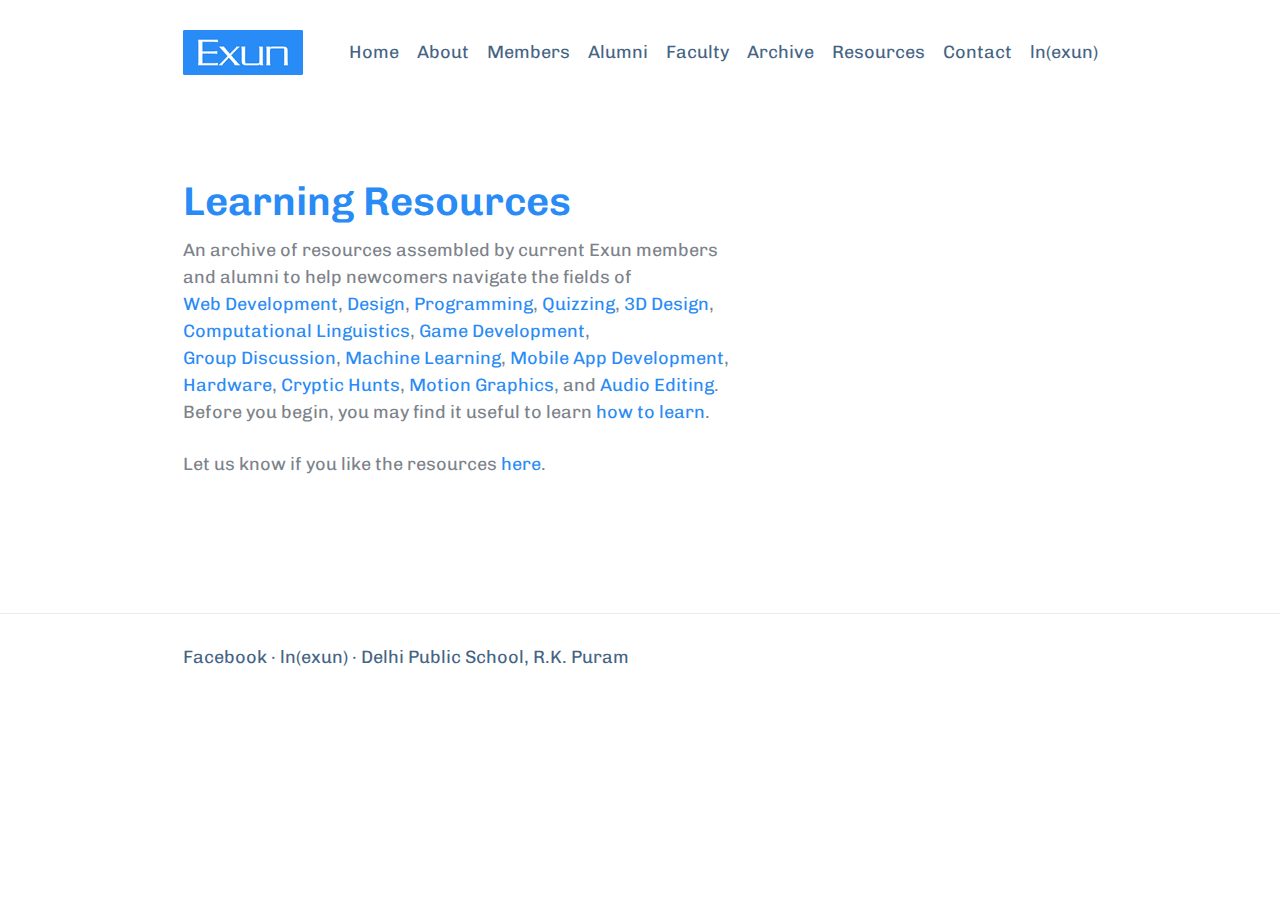
<file: resources/index.html>
<!DOCTYPE html><html lang="en"><head><meta charSet="utf-8"/><meta http-equiv="x-ua-compatible" content="ie=edge"/><meta name="viewport" content="width=device-width, initial-scale=1, shrink-to-fit=no"/><style data-href="/styles.65435a4d1a94e2139f70.css">.footer-module--wrapper--hiHah{margin-top:6rem;padding-top:3rem;padding-bottom:3rem;border-top:1px solid #eaeaef}

/*! normalize.css v8.0.1 | MIT License | github.com/necolas/normalize.css */html{line-height:1.15;-webkit-text-size-adjust:100%}body{margin:0}main{display:block}h1{font-size:2em;margin:.67em 0}hr{box-sizing:content-box;height:0;overflow:visible}pre{font-family:monospace,monospace;font-size:1em}a{background-color:transparent}abbr[title]{border-bottom:none;text-decoration:underline;-webkit-text-decoration:underline dotted;text-decoration:underline dotted}b,strong{font-weight:bolder}code,kbd,samp{font-family:monospace,monospace;font-size:1em}small{font-size:80%}sub,sup{font-size:75%;line-height:0;position:relative;vertical-align:baseline}sub{bottom:-.25em}sup{top:-.5em}img{border-style:none}button,input,optgroup,select,textarea{font-family:inherit;font-size:100%;line-height:1.15;margin:0}button,input{overflow:visible}button,select{text-transform:none}[type=button],[type=reset],[type=submit],button{-webkit-appearance:button}[type=button]::-moz-focus-inner,[type=reset]::-moz-focus-inner,[type=submit]::-moz-focus-inner,button::-moz-focus-inner{border-style:none;padding:0}[type=button]:-moz-focusring,[type=reset]:-moz-focusring,[type=submit]:-moz-focusring,button:-moz-focusring{outline:1px dotted ButtonText}fieldset{padding:.35em .75em .625em}legend{box-sizing:border-box;color:inherit;display:table;max-width:100%;padding:0;white-space:normal}progress{vertical-align:baseline}textarea{overflow:auto}[type=checkbox],[type=radio]{box-sizing:border-box;padding:0}[type=number]::-webkit-inner-spin-button,[type=number]::-webkit-outer-spin-button{height:auto}[type=search]{-webkit-appearance:textfield;outline-offset:-2px}[type=search]::-webkit-search-decoration{-webkit-appearance:none}::-webkit-file-upload-button{-webkit-appearance:button;font:inherit}details{display:block}summary{display:list-item}[hidden],template{display:none}*{box-sizing:border-box}:focus{outline-width:1px;outline-color:#298bf5;outline-style:dotted}html{font-size:62.5%}body{font-family:Chivo,-apple-system,BlinkMacSystemFont,Segoe UI,Roboto,Oxygen,Ubuntu,Cantarell,Open Sans,Helvetica Neue,sans-serif;color:#456484;line-height:1.5;font-size:18px;font-weight:400;-webkit-font-kerning:normal;font-kerning:normal;font-variant-ligatures:common-ligatures contextual;font-feature-settings:"kern","liga","clig","calt";text-rendering:optimizeLegibility;-webkit-font-smoothing:antialiased}h1,h2,h3,h4,h5,h6{line-height:1.3;font-weight:600;font-family:var(--font-accent);margin-top:0;margin-bottom:1rem}h1{color:#298bf5;font-size:4rem}h2{font-size:2.8rem}h3,h4,h5,h6{font-size:2rem}p{color:#7c828a;max-width:550px;margin-top:0}a{color:inherit;text-decoration:none}ul{list-style:disc inside}ol{list-style:decimal inside}ol,ul{padding-left:0;margin-top:0}ol ol,ol ul,ul ol,ul ul{margin:1.5rem 0 1.5rem 3rem}li{margin-bottom:1rem}code{padding:.2rem .5rem;margin:0 .2rem;font-size:90%;white-space:nowrap;background:#f1f1f1;border:1px solid #e1e1e1;border-radius:4px}pre>code{display:block;padding:1rem 1.5rem;white-space:pre}th{font-weight:400}td{color:#7c828a}td,th{padding:12px 15px;text-align:left;border-bottom:1px solid #eaeaef}td:first-child,th:first-child{padding-left:0}td:last-child,th:last-child{padding-right:0}blockquote,dl,figure,form,ol,p,pre,table,ul{margin-bottom:2.5rem}input[type=text]{padding:1.5rem;border:1px solid #eaeaef}input[type=text]:focus{outline:0;border:1px solid #298bf5}input[type=text]::-webkit-input-placeholder{color:#878787}input[type=text]:-ms-input-placeholder{color:#878787}input[type=text]::-ms-input-placeholder{color:#878787}input[type=text]::placeholder{color:#878787}.u-full-width{width:100%;box-sizing:border-box}.u-max-full-width{max-width:100%;box-sizing:border-box}.u-pull-right{float:right}.u-pull-left{float:left}.u-cf{content:"";display:table;clear:both}hr{margin-top:3rem;margin-bottom:3.5rem;border-width:0;border-top:1px solid #eaeaef}.button,button{padding:16px 22px;background-color:#298bf5;display:inline-block;color:#fff;font-weight:600;border-radius:5px;border:1px solid #1782f4;cursor:pointer;transition:background .2s}.button:hover,button:hover{background-color:#1f80e9}@font-face{font-family:SegoeUI;src:local("Segoe UI Light"),url(//c.s-microsoft.com/static/fonts/segoe-ui/west-european/light/latest.woff2) format("woff2"),url(//c.s-microsoft.com/static/fonts/segoe-ui/west-european/light/latest.woff) format("woff"),url(//c.s-microsoft.com/static/fonts/segoe-ui/west-european/light/latest.ttf) format("truetype");font-weight:100}@font-face{font-family:SegoeUI;src:local("Segoe UI Semilight"),url(//c.s-microsoft.com/static/fonts/segoe-ui/west-european/semilight/latest.woff2) format("woff2"),url(//c.s-microsoft.com/static/fonts/segoe-ui/west-european/semilight/latest.woff) format("woff"),url(//c.s-microsoft.com/static/fonts/segoe-ui/west-european/semilight/latest.ttf) format("truetype");font-weight:200}@font-face{font-family:SegoeUI;src:local("Segoe UI"),url(//c.s-microsoft.com/static/fonts/segoe-ui/west-european/normal/latest.woff2) format("woff2"),url(//c.s-microsoft.com/static/fonts/segoe-ui/west-european/normal/latest.woff) format("woff"),url(//c.s-microsoft.com/static/fonts/segoe-ui/west-european/normal/latest.ttf) format("truetype");font-weight:400}@font-face{font-family:SegoeUI;src:local("Segoe UI Bold"),url(//c.s-microsoft.com/static/fonts/segoe-ui/west-european/bold/latest.woff2) format("woff2"),url(//c.s-microsoft.com/static/fonts/segoe-ui/west-european/bold/latest.woff) format("woff"),url(//c.s-microsoft.com/static/fonts/segoe-ui/west-european/bold/latest.ttf) format("truetype");font-weight:600}@font-face{font-family:SegoeUI;src:url(/segoeuib.ttf) format("truetype");font-weight:700}.navbar-module--wrapper--PsbTg{display:flex;justify-content:space-between;align-items:center;padding-top:3rem}.navbar-module--cross--D0pC_{display:none;background:transparent;color:inherit;border:0}.navbar-module--cross--D0pC_:hover{background:transparent}@media screen and (max-width:920px){.navbar-module--cross--D0pC_{display:block;font-size:3rem;line-height:0;margin-top:-10rem;margin-bottom:10rem}}.navbar-module--hamburger--2Pq5B{display:none;background:transparent;color:inherit;border:0}.navbar-module--hamburger--2Pq5B:hover{background:transparent}@media screen and (max-width:920px){.navbar-module--hamburger--2Pq5B{display:block;flex:1 1;text-align:right}}.navbar-module--nav--25Dcz{flex:1 1;display:flex;justify-content:flex-end}@media screen and (max-width:920px){.navbar-module--nav--25Dcz{display:none}.navbar-module--navActive--13CKh{display:block;position:fixed;top:0;bottom:0;right:0;left:0;background:hsla(0,0%,100%,.9);display:flex;flex-direction:column;justify-content:center;align-items:center;z-index:1}}.navbar-module--links--3hd-k{list-style-type:none;margin:0;cursor:default;text-align:center}.navbar-module--linksItem--59GQ4{padding:0;display:inline-block;margin:0 0 0 18px;cursor:pointer}@media screen and (max-width:920px){.navbar-module--linksItem--59GQ4{display:block;margin-bottom:1em;margin-left:0}}.alumni-module--grid--3ksHB{display:grid;grid-gap:2rem;grid-auto-rows:1fr;grid-template-columns:repeat(1,1fr)}@media (min-width:768px){.alumni-module--grid--3ksHB{grid-template-columns:repeat(3,1fr)}}.contact-module--grid--2rfuX{display:grid;grid-gap:2rem;grid-auto-rows:1fr;grid-template-columns:repeat(1,1fr)}@media (min-width:768px){.contact-module--grid--2rfuX{grid-template-columns:repeat(3,1fr)}}.faculty-module--grid--13F4E{display:grid;grid-gap:2rem;grid-auto-rows:1fr;grid-template-columns:repeat(1,1fr)}@media (min-width:768px){.faculty-module--grid--13F4E{grid-template-columns:repeat(3,1fr)}}.event-list-module--eventList--2OkEY{display:grid;grid-gap:2rem;grid-auto-rows:1fr;grid-template-columns:repeat(1,1fr)}@media (min-width:768px){.event-list-module--eventList--2OkEY{grid-template-columns:repeat(3,1fr)}}.event-list-module--eventList--2OkEY::-webkit-scrollbar{background:transparent}.invite-form-module--form--3kFRM{display:flex;flex-wrap:wrap;margin-bottom:2rem}.invite-form-module--input--3IjRg{margin-right:1rem}@media screen and (max-width:780px){.invite-form-module--form--3kFRM{flex-direction:column}.invite-form-module--input--3IjRg{max-width:350px;margin-bottom:1rem}}.index-module--content-container--28EL6{display:grid;grid-template-columns:repeat(2,1fr);grid-template-rows:1fr}.index-module--landing-container--1bise{width:99vw;background-color:#2977f5;margin:30px 0;padding:50px 0;font-family:Segoe UI,SegoeUI,sans-serif;font-weight:700;color:#fff;background-image:url(/bg.svg),linear-gradient(180deg,#017efc,#0052b8);background-repeat:repeat-x}.index-module--emphasized--3liL8{font-size:68px}.index-module--date--1dpbA{margin-top:30px;color:#e5e5e5;font-size:30px}.index-module--name--1vmXB{font-size:43px}.index-module--register-buttons--2pD_z{width:65%;height:65px;display:grid;grid-template-columns:repeat(2,1fr);grid-template-rows:1fr;-webkit-column-gap:10px;column-gap:10px;margin-top:20px}.index-module--register--1Iocp{height:100%;text-align:center;background-color:#10336b;display:flex;align-items:center;justify-content:center;font-family:Chivo,sans-serif;font-weight:400;cursor:pointer;-webkit-user-select:none;-ms-user-select:none;user-select:none;transition:all .18s ease}.index-module--register--1Iocp:hover{background-color:#1e54ab}.index-module--heading--3Y68W{position:relative;display:inline-block}.index-module--heading--3Y68W:after{content:"";background:rgba(41,139,245,.07);left:0;top:50%;right:0;bottom:0;position:absolute}.index-module--grid--3uk-2{display:grid;grid-gap:2rem;grid-auto-rows:1fr;grid-template-columns:repeat(1,1fr)}@media (min-width:768px){.index-module--grid--3uk-2{grid-template-columns:repeat(3,1fr)}}@media (max-width:768px){.index-module--content-container--28EL6{grid-template-columns:1fr;grid-template-rows:repeat(2,1fr)}.index-module--landing-container--1bise{width:100vw}.index-module--emphasized--3liL8{font-size:55px}.index-module--register-buttons--2pD_z{width:100%}}.members-module--grid--vkUKM{display:grid;grid-gap:2rem;grid-auto-rows:1fr;grid-template-columns:repeat(1,1fr)}@media (min-width:768px){.members-module--grid--vkUKM{grid-template-columns:repeat(3,1fr)}}</style><meta name="generator" content="Gatsby 2.23.20"/><title data-react-helmet="true">Resources | Exun Clan</title><link data-react-helmet="true" href="https://fonts.googleapis.com/css?family=Chivo:400,700&amp;display=swap" rel="stylesheet"/><meta data-react-helmet="true" name="description" content="Exun Clan is the technology club at Delhi Public School, R.K. Puram."/><meta data-react-helmet="true" property="og:title" content="Resources"/><meta data-react-helmet="true" property="og:description" content="Exun Clan is the technology club at Delhi Public School, R.K. Puram."/><meta data-react-helmet="true" property="og:type" content="website"/><meta data-react-helmet="true" name="twitter:card" content="summary"/><meta data-react-helmet="true" name="twitter:creator" content="@exunclan"/><meta data-react-helmet="true" name="twitter:title" content="Resources"/><meta data-react-helmet="true" name="twitter:description" content="Exun Clan is the technology club at Delhi Public School, R.K. Puram."/><link rel="icon" href="/favicon-32x32.png?v=c6e22b10a6b8cb55019213d9ca3e2099"/><link rel="manifest" href="/manifest.webmanifest"/><meta name="theme-color" content="#298bf5"/><link rel="apple-touch-icon" sizes="48x48" href="/icons/icon-48x48.png?v=c6e22b10a6b8cb55019213d9ca3e2099"/><link rel="apple-touch-icon" sizes="72x72" href="/icons/icon-72x72.png?v=c6e22b10a6b8cb55019213d9ca3e2099"/><link rel="apple-touch-icon" sizes="96x96" href="/icons/icon-96x96.png?v=c6e22b10a6b8cb55019213d9ca3e2099"/><link rel="apple-touch-icon" sizes="144x144" href="/icons/icon-144x144.png?v=c6e22b10a6b8cb55019213d9ca3e2099"/><link rel="apple-touch-icon" sizes="192x192" href="/icons/icon-192x192.png?v=c6e22b10a6b8cb55019213d9ca3e2099"/><link rel="apple-touch-icon" sizes="256x256" href="/icons/icon-256x256.png?v=c6e22b10a6b8cb55019213d9ca3e2099"/><link rel="apple-touch-icon" sizes="384x384" href="/icons/icon-384x384.png?v=c6e22b10a6b8cb55019213d9ca3e2099"/><link rel="apple-touch-icon" sizes="512x512" href="/icons/icon-512x512.png?v=c6e22b10a6b8cb55019213d9ca3e2099"/><link rel="preconnect" href="https://www.google-analytics.com"/><link rel="dns-prefetch" href="https://www.google-analytics.com"/><script>
  
  
  if(true) {
    (function(i,s,o,g,r,a,m){i['GoogleAnalyticsObject']=r;i[r]=i[r]||function(){
    (i[r].q=i[r].q||[]).push(arguments)},i[r].l=1*new Date();a=s.createElement(o),
    m=s.getElementsByTagName(o)[0];a.async=1;a.src=g;m.parentNode.insertBefore(a,m)
    })(window,document,'script','https://www.google-analytics.com/analytics.js','ga');
  }
  if (typeof ga === "function") {
    ga('create', 'UA-163988640-1', 'auto', {});
      
      
      
      
      
      }</script><link rel="sitemap" type="application/xml" href="/sitemap.xml"/><link as="script" rel="preload" href="/webpack-runtime-87c9857b83f1e4bffc92.js"/><link as="script" rel="preload" href="/framework-765e22598f156804c016.js"/><link as="script" rel="preload" href="/app-d8e2f61d22fcd3d00aca.js"/><link as="script" rel="preload" href="/styles-c2fe8482057191dca484.js"/><link as="script" rel="preload" href="/commons-f5d49f1e062822632d67.js"/><link as="script" rel="preload" href="/component---src-pages-resources-js-6d7029ff596262e2dbeb.js"/><link as="fetch" rel="preload" href="/page-data/resources/page-data.json" crossorigin="anonymous"/><link as="fetch" rel="preload" href="/page-data/app-data.json" crossorigin="anonymous"/></head><body><div id="___gatsby"><div style="outline:none" tabindex="-1" id="gatsby-focus-wrapper"><main><div style="max-width:960px;margin:0 auto;padding:0 2.25rem"><nav class="navbar-module--wrapper--PsbTg"><a style="line-height:0" href="/"><div class=" gatsby-image-wrapper" style="position:relative;overflow:hidden;display:inline-block;width:120px;height:45px"><img aria-hidden="true" src="[data-uri]" alt="" style="position:absolute;top:0;left:0;width:100%;height:100%;object-fit:cover;object-position:center;opacity:1;transition-delay:500ms"/><noscript><picture><source srcset="/static/5804c2a0cb1a17967b0640fb38fa4b64/b1bf3/logo.png 1x,
/static/5804c2a0cb1a17967b0640fb38fa4b64/4f6c1/logo.png 1.5x,
/static/5804c2a0cb1a17967b0640fb38fa4b64/fe034/logo.png 2x" /><img loading="lazy" width="120" height="45" srcset="/static/5804c2a0cb1a17967b0640fb38fa4b64/b1bf3/logo.png 1x,
/static/5804c2a0cb1a17967b0640fb38fa4b64/4f6c1/logo.png 1.5x,
/static/5804c2a0cb1a17967b0640fb38fa4b64/fe034/logo.png 2x" src="/static/5804c2a0cb1a17967b0640fb38fa4b64/b1bf3/logo.png" alt="" style="position:absolute;top:0;left:0;opacity:1;width:100%;height:100%;object-fit:cover;object-position:center"/></picture></noscript></div></a><button type="button" class="navbar-module--hamburger--2Pq5B">☰</button><div class="navbar-module--nav--25Dcz "><button type="button" class="navbar-module--cross--D0pC_">✕</button><ul class="navbar-module--links--3hd-k"><li class="navbar-module--linksItem--59GQ4"><a href="/">Home</a></li><li class="navbar-module--linksItem--59GQ4"><a href="/about">About</a></li><li class="navbar-module--linksItem--59GQ4"><a href="/members">Members</a></li><li class="navbar-module--linksItem--59GQ4"><a href="/alumni">Alumni</a></li><li class="navbar-module--linksItem--59GQ4"><a href="/faculty">Faculty</a></li><li class="navbar-module--linksItem--59GQ4"><a href="/archive">Archive</a></li><li class="navbar-module--linksItem--59GQ4"><a href="/resources">Resources</a></li><li class="navbar-module--linksItem--59GQ4"><a href="/contact">Contact</a></li><li class="navbar-module--linksItem--59GQ4"><a href="//lnexun.com">ln(exun)</a></li></ul></div></nav><div style="padding:10rem 0 5rem"><h1>Learning Resources</h1><p>An archive of resources assembled by current Exun members and alumni to help newcomers navigate the fields of <span style="display:inline-block"><a href="https://docs.google.com/document/d/11Vw0SjQC-xpLHbj__VxbPyST8GVFkqkfoEATZfuPLsU/edit?usp=sharing" style="color:#298bf5">Web Development</a>, </span><span style="display:inline-block"><a href="https://docs.google.com/document/d/1qonbzE_8a2QHgz29MZoAfS-P64Zp0DbUrK3KjpakNRU/edit?usp=sharing" style="color:#298bf5">Design</a>, </span><span style="display:inline-block"><a href="https://docs.google.com/document/d/1SGbqGwCewDjNVt36wCMepo93DfZEPQYsrhfJSR67XQ0/edit?usp=sharing" style="color:#298bf5">Programming</a>, </span><span style="display:inline-block"><a href="https://docs.google.com/document/d/1Vo968KcgkWDQBa2Cm1f-YKYjAcmQegH-pNDwP6xAdHw/edit?usp=sharing" style="color:#298bf5">Quizzing</a>, </span><span style="display:inline-block"><a href="https://docs.google.com/document/d/1y8Oan6DfyfHBxMDpzxktL_b2Li1xFrKvrRSmJLvEi20/edit?usp=sharing" style="color:#298bf5">3D Design</a>, </span><span style="display:inline-block"><a href="https://docs.google.com/document/d/1bV7bNLhMeVwIz6Mf50KB-lnvBTbMhyjApwzQFWk9L8E/edit?usp=sharing" style="color:#298bf5">Computational Linguistics</a>, </span><span style="display:inline-block"><a href="https://docs.google.com/document/d/1NPJIX_IiYgjjCr1VVhYmPfvO6ngn48z0uObrhTyR1lk/edit?usp=sharing" style="color:#298bf5">Game Development</a>, </span><span style="display:inline-block"><a href="https://docs.google.com/document/d/1d2EUIGJavNSMu00N_FfRRV_ZXoKDHaw_grrkw-_UDos/edit?usp=sharing" style="color:#298bf5">Group Discussion</a>, </span><span style="display:inline-block"><a href="https://docs.google.com/document/d/1YiIiItcPVXHDw7V0kbH7ohoWf7-g4ItHjf34GEVRveE/edit?usp=sharing" style="color:#298bf5">Machine Learning</a>, </span><span style="display:inline-block"><a href="https://docs.google.com/document/d/1fv8n4XnzL6xi9Lqqf4APTTkZ674l8c26Sbx8QUWJvTo/edit?usp=sharing" style="color:#298bf5">Mobile App Development</a>, </span><span style="display:inline-block"><a href="https://docs.google.com/document/d/1n60Upx3FkRpZT_rHwyQnVI6kZ-z274YPOHXXhuPl_WI/edit?usp=sharing" style="color:#298bf5">Hardware</a>, </span><span style="display:inline-block"><a href="https://docs.google.com/document/d/1bpeRtE2YC09lHyKIuPUFJkxxp1gfuPPvRneCMJxPv7U/edit?usp=sharing" style="color:#298bf5">Cryptic Hunts</a>, </span><span style="display:inline-block"><a href="https://docs.google.com/document/d/1inx9nQ_oqOrTtD8PYxh_oZGZZRikMGDoaXpmkdpxTLE/edit?usp=sharing" style="color:#298bf5">Motion Graphics</a>, </span><span style="display:inline-block">and <a href="https://docs.google.com/document/d/114cMzQTwveQus7NN6rfJ-q76aYx71WchALXRRgogMaI/edit?usp=sharing" style="color:#298bf5">Audio Editing</a>.</span> Before you begin, you may find it useful to learn<!-- --> <a href="https://docs.google.com/document/d/1ON_SZS_0msRgfo8sB7jjtHDztXiqV17c8TmW22q-MSI/edit?usp=sharing" style="color:#298bf5">how to learn</a>.</p><p>Let us know if you like the resources<!-- --> <a href="https://docs.google.com/forms/d/1awwX8ejmJE6Hvf4sfTyPI7weqZAYzYycnzFrCkygE4g/edit?usp=sharing" style="color:#298bf5">here</a>.</p></div></div></main><div class="footer-module--wrapper--hiHah"><div style="max-width:960px;margin:0 auto;padding:0 2.25rem"><a href="//facebook.com">Facebook</a> · <a href="//lnexun.com">ln(exun)</a> · <a href="//dpsrkp.net">Delhi Public School, R.K. Puram</a></div></div></div><div id="gatsby-announcer" style="position:absolute;top:0;width:1px;height:1px;padding:0;overflow:hidden;clip:rect(0, 0, 0, 0);white-space:nowrap;border:0" aria-live="assertive" aria-atomic="true"></div></div><script id="gatsby-script-loader">/*<![CDATA[*/window.pagePath="/resources/";/*]]>*/</script><script id="gatsby-chunk-mapping">/*<![CDATA[*/window.___chunkMapping={"app":["/app-d8e2f61d22fcd3d00aca.js"],"component---src-pages-404-js":["/component---src-pages-404-js-c88cb43235c767338079.js"],"component---src-pages-about-js":["/component---src-pages-about-js-533de2fd7324ff9add69.js"],"component---src-pages-alumni-js":["/component---src-pages-alumni-js-53069a932bd67f4b14bd.js"],"component---src-pages-archive-js":["/component---src-pages-archive-js-2ada08b8a8be6e76c94b.js"],"component---src-pages-contact-js":["/component---src-pages-contact-js-2e7e9d23ef5af9bcff7e.js"],"component---src-pages-faculty-js":["/component---src-pages-faculty-js-2dc3809a39754213c053.js"],"component---src-pages-index-js":["/component---src-pages-index-js-eb5c4a8087b70a8f4bf5.js"],"component---src-pages-members-js":["/component---src-pages-members-js-2628310c1a311ab3f0f5.js"],"component---src-pages-resources-js":["/component---src-pages-resources-js-6d7029ff596262e2dbeb.js"]};/*]]>*/</script><script src="/component---src-pages-resources-js-6d7029ff596262e2dbeb.js" async=""></script><script src="/commons-f5d49f1e062822632d67.js" async=""></script><script src="/styles-c2fe8482057191dca484.js" async=""></script><script src="/app-d8e2f61d22fcd3d00aca.js" async=""></script><script src="/framework-765e22598f156804c016.js" async=""></script><script src="/webpack-runtime-87c9857b83f1e4bffc92.js" async=""></script></body></html>
</file>
